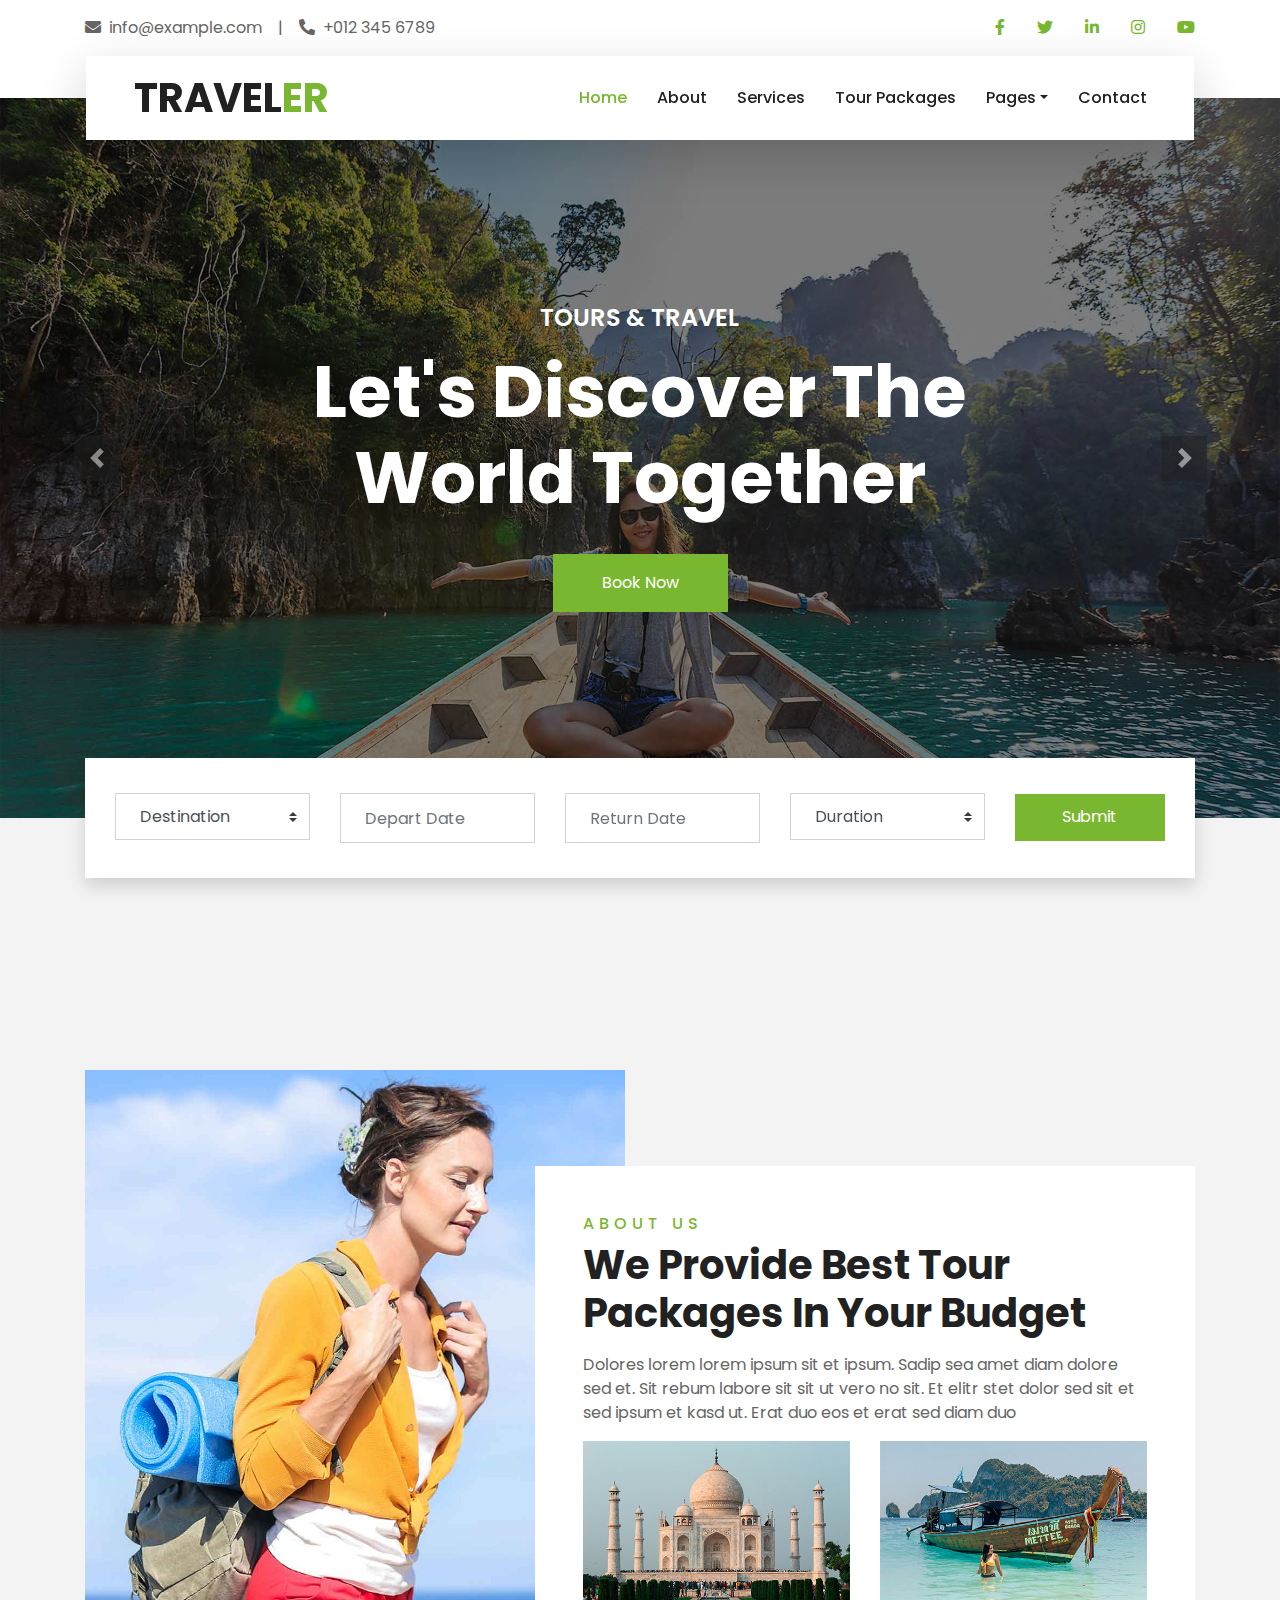
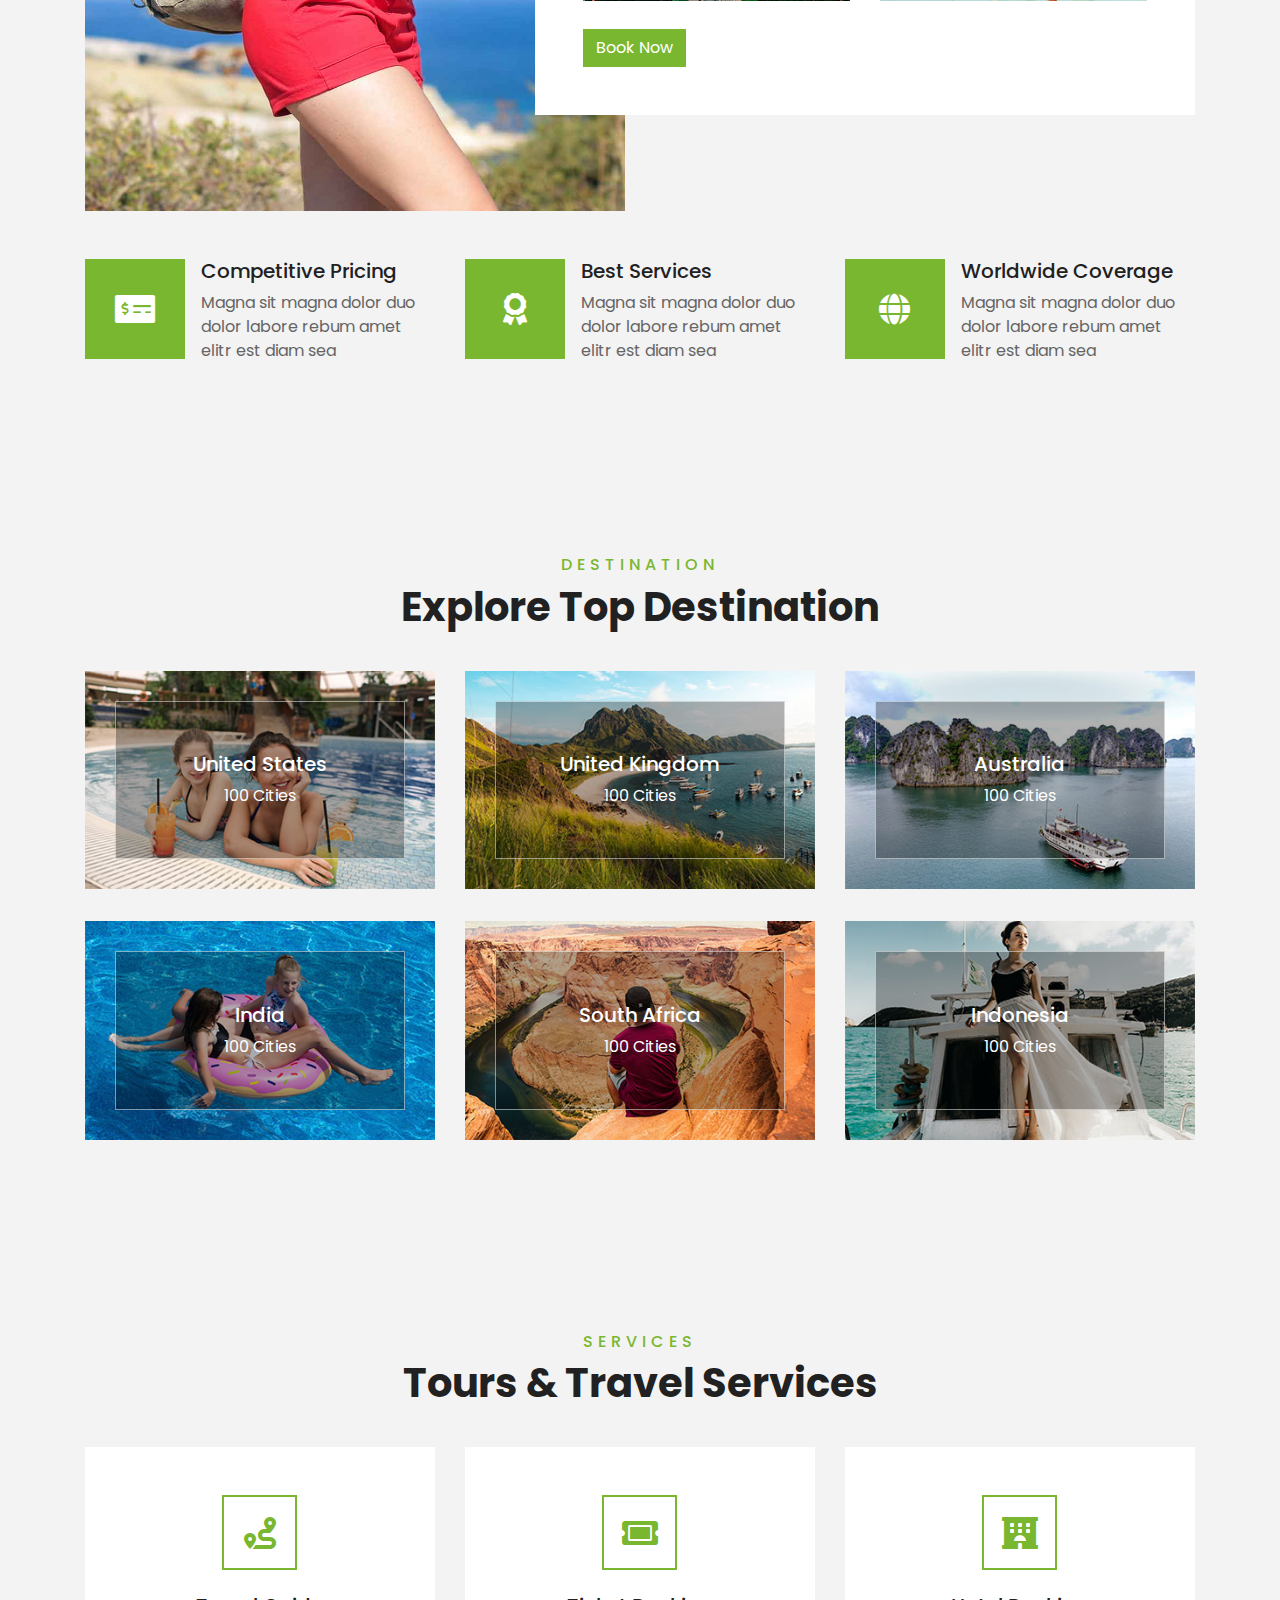
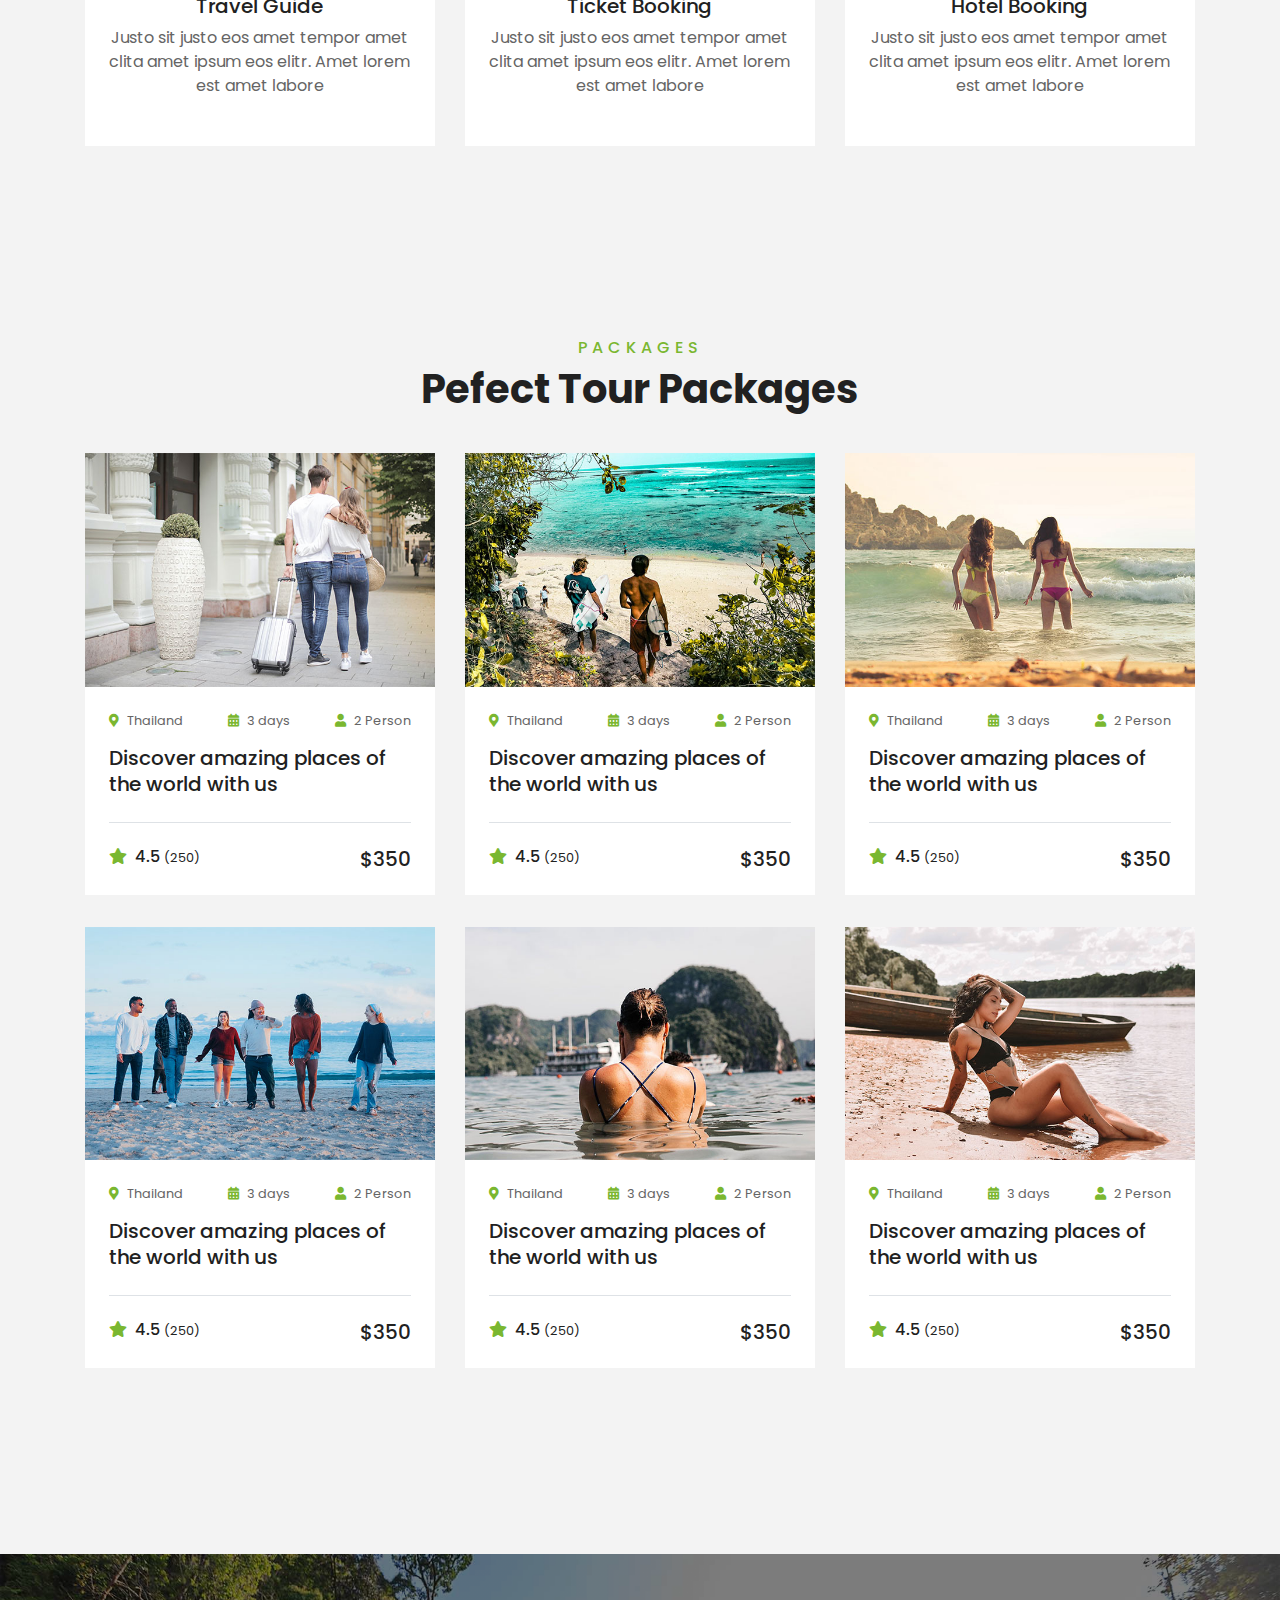
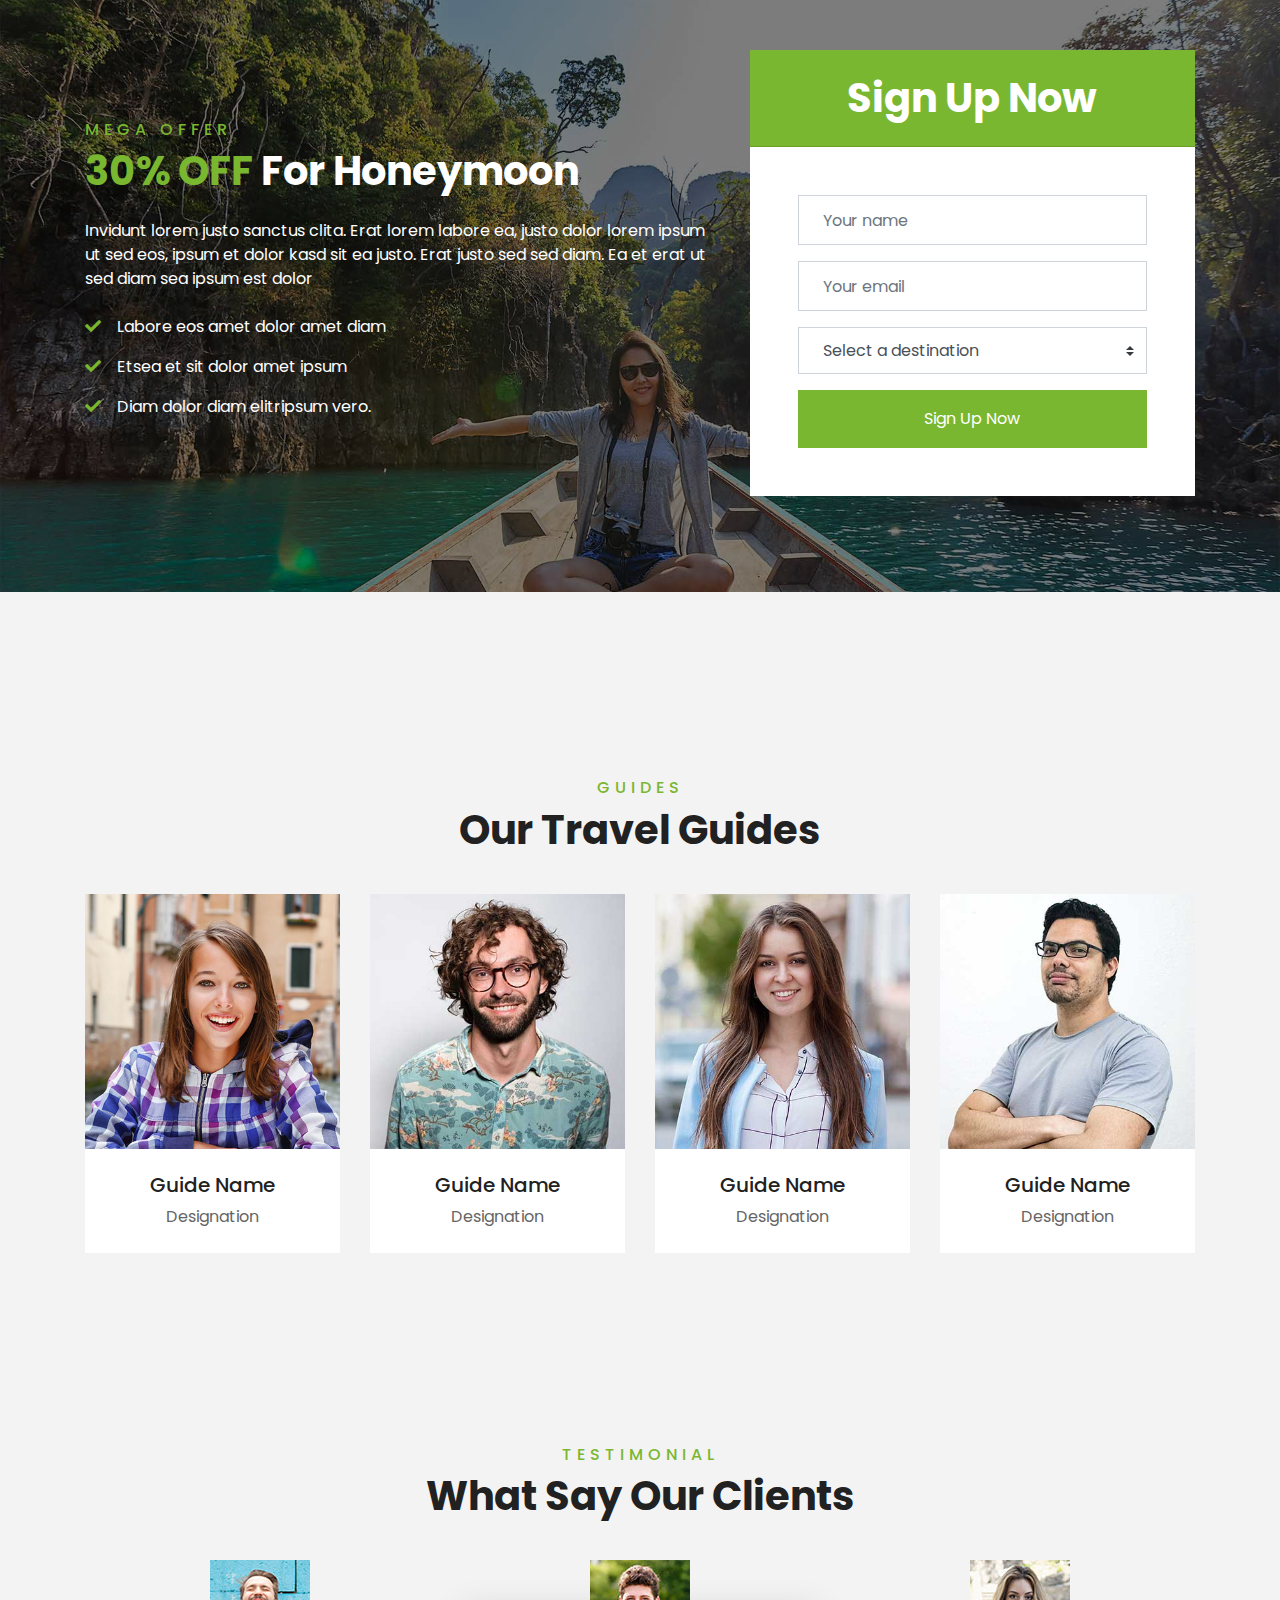
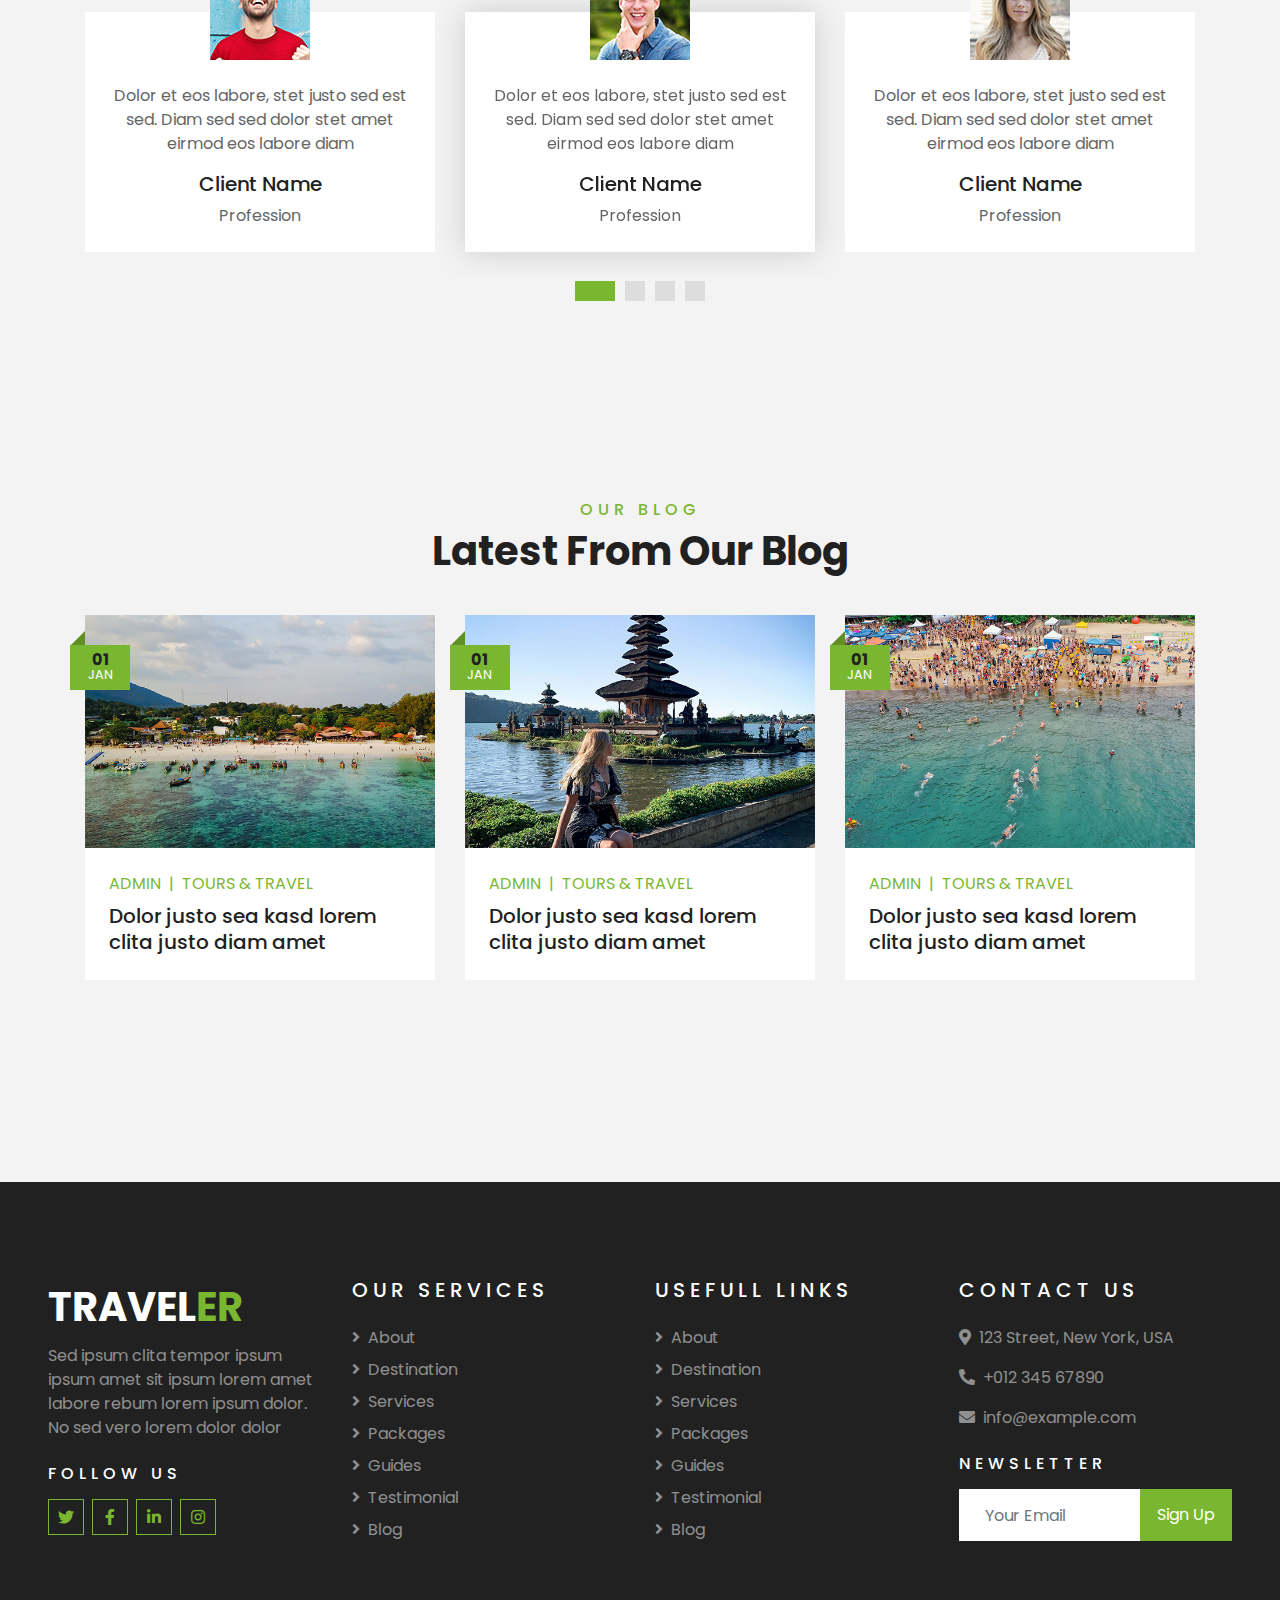
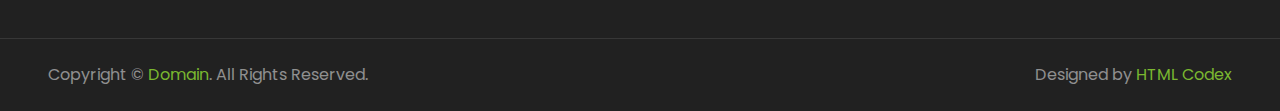
<file: index.html>
<!DOCTYPE html>
<html lang="en">

<head>
    <meta charset="utf-8">
    <title>TRAVELER - Free Travel Website Template</title>
    <meta content="width=device-width, initial-scale=1.0" name="viewport">
    <meta content="Free HTML Templates" name="keywords">
    <meta content="Free HTML Templates" name="description">

    <!-- Favicon -->
    <link href="img/favicon.ico" rel="icon">

    <!-- Google Web Fonts -->
    <link rel="preconnect" href="https://fonts.gstatic.com">
    <link href="https://fonts.googleapis.com/css2?family=Poppins:wght@400;500;600;700&display=swap" rel="stylesheet"> 

    <!-- Font Awesome -->
    <link href="https://cdnjs.cloudflare.com/ajax/libs/font-awesome/5.10.0/css/all.min.css" rel="stylesheet">

    <!-- Libraries Stylesheet -->
    <link href="lib/owlcarousel/assets/owl.carousel.min.css" rel="stylesheet">
    <link href="lib/tempusdominus/css/tempusdominus-bootstrap-4.min.css" rel="stylesheet" />

    <!-- Customized Bootstrap Stylesheet -->
    <link href="css/style.css" rel="stylesheet">
</head>

<body>
    <!-- Topbar Start -->
    <div class="container-fluid bg-light pt-3 d-none d-lg-block">
        <div class="container">
            <div class="row">
                <div class="col-lg-6 text-center text-lg-left mb-2 mb-lg-0">
                    <div class="d-inline-flex align-items-center">
                        <p><i class="fa fa-envelope mr-2"></i>info@example.com</p>
                        <p class="text-body px-3">|</p>
                        <p><i class="fa fa-phone-alt mr-2"></i>+012 345 6789</p>
                    </div>
                </div>
                <div class="col-lg-6 text-center text-lg-right">
                    <div class="d-inline-flex align-items-center">
                        <a class="text-primary px-3" href="">
                            <i class="fab fa-facebook-f"></i>
                        </a>
                        <a class="text-primary px-3" href="">
                            <i class="fab fa-twitter"></i>
                        </a>
                        <a class="text-primary px-3" href="">
                            <i class="fab fa-linkedin-in"></i>
                        </a>
                        <a class="text-primary px-3" href="">
                            <i class="fab fa-instagram"></i>
                        </a>
                        <a class="text-primary pl-3" href="">
                            <i class="fab fa-youtube"></i>
                        </a>
                    </div>
                </div>
            </div>
        </div>
    </div>
    <!-- Topbar End -->


    <!-- Navbar Start -->
    <div class="container-fluid position-relative nav-bar p-0">
        <div class="container-lg position-relative p-0 px-lg-3" style="z-index: 9;">
            <nav class="navbar navbar-expand-lg bg-light navbar-light shadow-lg py-3 py-lg-0 pl-3 pl-lg-5">
                <a href="" class="navbar-brand">
                    <h1 class="m-0 text-primary"><span class="text-dark">TRAVEL</span>ER</h1>
                </a>
                <button type="button" class="navbar-toggler" data-toggle="collapse" data-target="#navbarCollapse">
                    <span class="navbar-toggler-icon"></span>
                </button>
                <div class="collapse navbar-collapse justify-content-between px-3" id="navbarCollapse">
                    <div class="navbar-nav ml-auto py-0">
                        <a href="index.html" class="nav-item nav-link active">Home</a>
                        <a href="about.html" class="nav-item nav-link">About</a>
                        <a href="service.html" class="nav-item nav-link">Services</a>
                        <a href="package.html" class="nav-item nav-link">Tour Packages</a>
                        <div class="nav-item dropdown">
                            <a href="#" class="nav-link dropdown-toggle" data-toggle="dropdown">Pages</a>
                            <div class="dropdown-menu border-0 rounded-0 m-0">
                                <a href="blog.html" class="dropdown-item">Blog Grid</a>
                                <a href="single.html" class="dropdown-item">Blog Detail</a>
                                <a href="destination.html" class="dropdown-item">Destination</a>
                                <a href="guide.html" class="dropdown-item">Travel Guides</a>
                                <a href="testimonial.html" class="dropdown-item">Testimonial</a>
                            </div>
                        </div>
                        <a href="contact.html" class="nav-item nav-link">Contact</a>
                    </div>
                </div>
            </nav>
        </div>
    </div>
    <!-- Navbar End -->


    <!-- Carousel Start -->
    <div class="container-fluid p-0">
        <div id="header-carousel" class="carousel slide" data-ride="carousel">
            <div class="carousel-inner">
                <div class="carousel-item active">
                    <img class="w-100" src="img/carousel-1.jpg" alt="Image">
                    <div class="carousel-caption d-flex flex-column align-items-center justify-content-center">
                        <div class="p-3" style="max-width: 900px;">
                            <h4 class="text-white text-uppercase mb-md-3">Tours & Travel</h4>
                            <h1 class="display-3 text-white mb-md-4">Let's Discover The World Together</h1>
                            <a href="" class="btn btn-primary py-md-3 px-md-5 mt-2">Book Now</a>
                        </div>
                    </div>
                </div>
                <div class="carousel-item">
                    <img class="w-100" src="img/carousel-2.jpg" alt="Image">
                    <div class="carousel-caption d-flex flex-column align-items-center justify-content-center">
                        <div class="p-3" style="max-width: 900px;">
                            <h4 class="text-white text-uppercase mb-md-3">Tours & Travel</h4>
                            <h1 class="display-3 text-white mb-md-4">Discover Amazing Places With Us</h1>
                            <a href="" class="btn btn-primary py-md-3 px-md-5 mt-2">Book Now</a>
                        </div>
                    </div>
                </div>
            </div>
            <a class="carousel-control-prev" href="#header-carousel" data-slide="prev">
                <div class="btn btn-dark" style="width: 45px; height: 45px;">
                    <span class="carousel-control-prev-icon mb-n2"></span>
                </div>
            </a>
            <a class="carousel-control-next" href="#header-carousel" data-slide="next">
                <div class="btn btn-dark" style="width: 45px; height: 45px;">
                    <span class="carousel-control-next-icon mb-n2"></span>
                </div>
            </a>
        </div>
    </div>
    <!-- Carousel End -->


    <!-- Booking Start -->
    <div class="container-fluid booking mt-5 pb-5">
        <div class="container pb-5">
            <div class="bg-light shadow" style="padding: 30px;">
                <div class="row align-items-center" style="min-height: 60px;">
                    <div class="col-md-10">
                        <div class="row">
                            <div class="col-md-3">
                                <div class="mb-3 mb-md-0">
                                    <select class="custom-select px-4" style="height: 47px;">
                                        <option selected>Destination</option>
                                        <option value="1">Destination 1</option>
                                        <option value="2">Destination 1</option>
                                        <option value="3">Destination 1</option>
                                    </select>
                                </div>
                            </div>
                            <div class="col-md-3">
                                <div class="mb-3 mb-md-0">
                                    <div class="date" id="date1" data-target-input="nearest">
                                        <input type="text" class="form-control p-4 datetimepicker-input" placeholder="Depart Date" data-target="#date1" data-toggle="datetimepicker"/>
                                    </div>
                                </div>
                            </div>
                            <div class="col-md-3">
                                <div class="mb-3 mb-md-0">
                                    <div class="date" id="date2" data-target-input="nearest">
                                        <input type="text" class="form-control p-4 datetimepicker-input" placeholder="Return Date" data-target="#date2" data-toggle="datetimepicker"/>
                                    </div>
                                </div>
                            </div>
                            <div class="col-md-3">
                                <div class="mb-3 mb-md-0">
                                    <select class="custom-select px-4" style="height: 47px;">
                                        <option selected>Duration</option>
                                        <option value="1">Duration 1</option>
                                        <option value="2">Duration 1</option>
                                        <option value="3">Duration 1</option>
                                    </select>
                                </div>
                            </div>
                        </div>
                    </div>
                    <div class="col-md-2">
                        <button class="btn btn-primary btn-block" type="submit" style="height: 47px; margin-top: -2px;">Submit</button>
                    </div>
                </div>
            </div>
        </div>
    </div>
    <!-- Booking End -->


    <!-- About Start -->
    <div class="container-fluid py-5">
        <div class="container pt-5">
            <div class="row">
                <div class="col-lg-6" style="min-height: 500px;">
                    <div class="position-relative h-100">
                        <img class="position-absolute w-100 h-100" src="img/about.jpg" style="object-fit: cover;">
                    </div>
                </div>
                <div class="col-lg-6 pt-5 pb-lg-5">
                    <div class="about-text bg-white p-4 p-lg-5 my-lg-5">
                        <h6 class="text-primary text-uppercase" style="letter-spacing: 5px;">About Us</h6>
                        <h1 class="mb-3">We Provide Best Tour Packages In Your Budget</h1>
                        <p>Dolores lorem lorem ipsum sit et ipsum. Sadip sea amet diam dolore sed et. Sit rebum labore sit sit ut vero no sit. Et elitr stet dolor sed sit et sed ipsum et kasd ut. Erat duo eos et erat sed diam duo</p>
                        <div class="row mb-4">
                            <div class="col-6">
                                <img class="img-fluid" src="img/about-1.jpg" alt="">
                            </div>
                            <div class="col-6">
                                <img class="img-fluid" src="img/about-2.jpg" alt="">
                            </div>
                        </div>
                        <a href="" class="btn btn-primary mt-1">Book Now</a>
                    </div>
                </div>
            </div>
        </div>
    </div>
    <!-- About End -->


    <!-- Feature Start -->
    <div class="container-fluid pb-5">
        <div class="container pb-5">
            <div class="row">
                <div class="col-md-4">
                    <div class="d-flex mb-4 mb-lg-0">
                        <div class="d-flex flex-shrink-0 align-items-center justify-content-center bg-primary mr-3" style="height: 100px; width: 100px;">
                            <i class="fa fa-2x fa-money-check-alt text-white"></i>
                        </div>
                        <div class="d-flex flex-column">
                            <h5 class="">Competitive Pricing</h5>
                            <p class="m-0">Magna sit magna dolor duo dolor labore rebum amet elitr est diam sea</p>
                        </div>
                    </div>
                </div>
                <div class="col-md-4">
                    <div class="d-flex mb-4 mb-lg-0">
                        <div class="d-flex flex-shrink-0 align-items-center justify-content-center bg-primary mr-3" style="height: 100px; width: 100px;">
                            <i class="fa fa-2x fa-award text-white"></i>
                        </div>
                        <div class="d-flex flex-column">
                            <h5 class="">Best Services</h5>
                            <p class="m-0">Magna sit magna dolor duo dolor labore rebum amet elitr est diam sea</p>
                        </div>
                    </div>
                </div>
                <div class="col-md-4">
                    <div class="d-flex mb-4 mb-lg-0">
                        <div class="d-flex flex-shrink-0 align-items-center justify-content-center bg-primary mr-3" style="height: 100px; width: 100px;">
                            <i class="fa fa-2x fa-globe text-white"></i>
                        </div>
                        <div class="d-flex flex-column">
                            <h5 class="">Worldwide Coverage</h5>
                            <p class="m-0">Magna sit magna dolor duo dolor labore rebum amet elitr est diam sea</p>
                        </div>
                    </div>
                </div>
            </div>
        </div>
    </div>
    <!-- Feature End -->


    <!-- Destination Start -->
    <div class="container-fluid py-5">
        <div class="container pt-5 pb-3">
            <div class="text-center mb-3 pb-3">
                <h6 class="text-primary text-uppercase" style="letter-spacing: 5px;">Destination</h6>
                <h1>Explore Top Destination</h1>
            </div>
            <div class="row">
                <div class="col-lg-4 col-md-6 mb-4">
                    <div class="destination-item position-relative overflow-hidden mb-2">
                        <img class="img-fluid" src="img/destination-1.jpg" alt="">
                        <a class="destination-overlay text-white text-decoration-none" href="">
                            <h5 class="text-white">United States</h5>
                            <span>100 Cities</span>
                        </a>
                    </div>
                </div>
                <div class="col-lg-4 col-md-6 mb-4">
                    <div class="destination-item position-relative overflow-hidden mb-2">
                        <img class="img-fluid" src="img/destination-2.jpg" alt="">
                        <a class="destination-overlay text-white text-decoration-none" href="">
                            <h5 class="text-white">United Kingdom</h5>
                            <span>100 Cities</span>
                        </a>
                    </div>
                </div>
                <div class="col-lg-4 col-md-6 mb-4">
                    <div class="destination-item position-relative overflow-hidden mb-2">
                        <img class="img-fluid" src="img/destination-3.jpg" alt="">
                        <a class="destination-overlay text-white text-decoration-none" href="">
                            <h5 class="text-white">Australia</h5>
                            <span>100 Cities</span>
                        </a>
                    </div>
                </div>
                <div class="col-lg-4 col-md-6 mb-4">
                    <div class="destination-item position-relative overflow-hidden mb-2">
                        <img class="img-fluid" src="img/destination-4.jpg" alt="">
                        <a class="destination-overlay text-white text-decoration-none" href="">
                            <h5 class="text-white">India</h5>
                            <span>100 Cities</span>
                        </a>
                    </div>
                </div>
                <div class="col-lg-4 col-md-6 mb-4">
                    <div class="destination-item position-relative overflow-hidden mb-2">
                        <img class="img-fluid" src="img/destination-5.jpg" alt="">
                        <a class="destination-overlay text-white text-decoration-none" href="">
                            <h5 class="text-white">South Africa</h5>
                            <span>100 Cities</span>
                        </a>
                    </div>
                </div>
                <div class="col-lg-4 col-md-6 mb-4">
                    <div class="destination-item position-relative overflow-hidden mb-2">
                        <img class="img-fluid" src="img/destination-6.jpg" alt="">
                        <a class="destination-overlay text-white text-decoration-none" href="">
                            <h5 class="text-white">Indonesia</h5>
                            <span>100 Cities</span>
                        </a>
                    </div>
                </div>
            </div>
        </div>
    </div>
    <!-- Destination Start -->


    <!-- Service Start -->
    <div class="container-fluid py-5">
        <div class="container pt-5 pb-3">
            <div class="text-center mb-3 pb-3">
                <h6 class="text-primary text-uppercase" style="letter-spacing: 5px;">Services</h6>
                <h1>Tours & Travel Services</h1>
            </div>
            <div class="row">
                <div class="col-lg-4 col-md-6 mb-4">
                    <div class="service-item bg-white text-center mb-2 py-5 px-4">
                        <i class="fa fa-2x fa-route mx-auto mb-4"></i>
                        <h5 class="mb-2">Travel Guide</h5>
                        <p class="m-0">Justo sit justo eos amet tempor amet clita amet ipsum eos elitr. Amet lorem est amet labore</p>
                    </div>
                </div>
                <div class="col-lg-4 col-md-6 mb-4">
                    <div class="service-item bg-white text-center mb-2 py-5 px-4">
                        <i class="fa fa-2x fa-ticket-alt mx-auto mb-4"></i>
                        <h5 class="mb-2">Ticket Booking</h5>
                        <p class="m-0">Justo sit justo eos amet tempor amet clita amet ipsum eos elitr. Amet lorem est amet labore</p>
                    </div>
                </div>
                <div class="col-lg-4 col-md-6 mb-4">
                    <div class="service-item bg-white text-center mb-2 py-5 px-4">
                        <i class="fa fa-2x fa-hotel mx-auto mb-4"></i>
                        <h5 class="mb-2">Hotel Booking</h5>
                        <p class="m-0">Justo sit justo eos amet tempor amet clita amet ipsum eos elitr. Amet lorem est amet labore</p>
                    </div>
                </div>
            </div>
        </div>
    </div>
    <!-- Service End -->


    <!-- Packages Start -->
    <div class="container-fluid py-5">
        <div class="container pt-5 pb-3">
            <div class="text-center mb-3 pb-3">
                <h6 class="text-primary text-uppercase" style="letter-spacing: 5px;">Packages</h6>
                <h1>Pefect Tour Packages</h1>
            </div>
            <div class="row">
                <div class="col-lg-4 col-md-6 mb-4">
                    <div class="package-item bg-white mb-2">
                        <img class="img-fluid" src="img/package-1.jpg" alt="">
                        <div class="p-4">
                            <div class="d-flex justify-content-between mb-3">
                                <small class="m-0"><i class="fa fa-map-marker-alt text-primary mr-2"></i>Thailand</small>
                                <small class="m-0"><i class="fa fa-calendar-alt text-primary mr-2"></i>3 days</small>
                                <small class="m-0"><i class="fa fa-user text-primary mr-2"></i>2 Person</small>
                            </div>
                            <a class="h5 text-decoration-none" href="">Discover amazing places of the world with us</a>
                            <div class="border-top mt-4 pt-4">
                                <div class="d-flex justify-content-between">
                                    <h6 class="m-0"><i class="fa fa-star text-primary mr-2"></i>4.5 <small>(250)</small></h6>
                                    <h5 class="m-0">$350</h5>
                                </div>
                            </div>
                        </div>
                    </div>
                </div>
                <div class="col-lg-4 col-md-6 mb-4">
                    <div class="package-item bg-white mb-2">
                        <img class="img-fluid" src="img/package-2.jpg" alt="">
                        <div class="p-4">
                            <div class="d-flex justify-content-between mb-3">
                                <small class="m-0"><i class="fa fa-map-marker-alt text-primary mr-2"></i>Thailand</small>
                                <small class="m-0"><i class="fa fa-calendar-alt text-primary mr-2"></i>3 days</small>
                                <small class="m-0"><i class="fa fa-user text-primary mr-2"></i>2 Person</small>
                            </div>
                            <a class="h5 text-decoration-none" href="">Discover amazing places of the world with us</a>
                            <div class="border-top mt-4 pt-4">
                                <div class="d-flex justify-content-between">
                                    <h6 class="m-0"><i class="fa fa-star text-primary mr-2"></i>4.5 <small>(250)</small></h6>
                                    <h5 class="m-0">$350</h5>
                                </div>
                            </div>
                        </div>
                    </div>
                </div>
                <div class="col-lg-4 col-md-6 mb-4">
                    <div class="package-item bg-white mb-2">
                        <img class="img-fluid" src="img/package-3.jpg" alt="">
                        <div class="p-4">
                            <div class="d-flex justify-content-between mb-3">
                                <small class="m-0"><i class="fa fa-map-marker-alt text-primary mr-2"></i>Thailand</small>
                                <small class="m-0"><i class="fa fa-calendar-alt text-primary mr-2"></i>3 days</small>
                                <small class="m-0"><i class="fa fa-user text-primary mr-2"></i>2 Person</small>
                            </div>
                            <a class="h5 text-decoration-none" href="">Discover amazing places of the world with us</a>
                            <div class="border-top mt-4 pt-4">
                                <div class="d-flex justify-content-between">
                                    <h6 class="m-0"><i class="fa fa-star text-primary mr-2"></i>4.5 <small>(250)</small></h6>
                                    <h5 class="m-0">$350</h5>
                                </div>
                            </div>
                        </div>
                    </div>
                </div>
                <div class="col-lg-4 col-md-6 mb-4">
                    <div class="package-item bg-white mb-2">
                        <img class="img-fluid" src="img/package-4.jpg" alt="">
                        <div class="p-4">
                            <div class="d-flex justify-content-between mb-3">
                                <small class="m-0"><i class="fa fa-map-marker-alt text-primary mr-2"></i>Thailand</small>
                                <small class="m-0"><i class="fa fa-calendar-alt text-primary mr-2"></i>3 days</small>
                                <small class="m-0"><i class="fa fa-user text-primary mr-2"></i>2 Person</small>
                            </div>
                            <a class="h5 text-decoration-none" href="">Discover amazing places of the world with us</a>
                            <div class="border-top mt-4 pt-4">
                                <div class="d-flex justify-content-between">
                                    <h6 class="m-0"><i class="fa fa-star text-primary mr-2"></i>4.5 <small>(250)</small></h6>
                                    <h5 class="m-0">$350</h5>
                                </div>
                            </div>
                        </div>
                    </div>
                </div>
                <div class="col-lg-4 col-md-6 mb-4">
                    <div class="package-item bg-white mb-2">
                        <img class="img-fluid" src="img/package-5.jpg" alt="">
                        <div class="p-4">
                            <div class="d-flex justify-content-between mb-3">
                                <small class="m-0"><i class="fa fa-map-marker-alt text-primary mr-2"></i>Thailand</small>
                                <small class="m-0"><i class="fa fa-calendar-alt text-primary mr-2"></i>3 days</small>
                                <small class="m-0"><i class="fa fa-user text-primary mr-2"></i>2 Person</small>
                            </div>
                            <a class="h5 text-decoration-none" href="">Discover amazing places of the world with us</a>
                            <div class="border-top mt-4 pt-4">
                                <div class="d-flex justify-content-between">
                                    <h6 class="m-0"><i class="fa fa-star text-primary mr-2"></i>4.5 <small>(250)</small></h6>
                                    <h5 class="m-0">$350</h5>
                                </div>
                            </div>
                        </div>
                    </div>
                </div>
                <div class="col-lg-4 col-md-6 mb-4">
                    <div class="package-item bg-white mb-2">
                        <img class="img-fluid" src="img/package-6.jpg" alt="">
                        <div class="p-4">
                            <div class="d-flex justify-content-between mb-3">
                                <small class="m-0"><i class="fa fa-map-marker-alt text-primary mr-2"></i>Thailand</small>
                                <small class="m-0"><i class="fa fa-calendar-alt text-primary mr-2"></i>3 days</small>
                                <small class="m-0"><i class="fa fa-user text-primary mr-2"></i>2 Person</small>
                            </div>
                            <a class="h5 text-decoration-none" href="">Discover amazing places of the world with us</a>
                            <div class="border-top mt-4 pt-4">
                                <div class="d-flex justify-content-between">
                                    <h6 class="m-0"><i class="fa fa-star text-primary mr-2"></i>4.5 <small>(250)</small></h6>
                                    <h5 class="m-0">$350</h5>
                                </div>
                            </div>
                        </div>
                    </div>
                </div>
            </div>
        </div>
    </div>
    <!-- Packages End -->


    <!-- Registration Start -->
    <div class="container-fluid bg-registration py-5" style="margin: 90px 0;">
        <div class="container py-5">
            <div class="row align-items-center">
                <div class="col-lg-7 mb-5 mb-lg-0">
                    <div class="mb-4">
                        <h6 class="text-primary text-uppercase" style="letter-spacing: 5px;">Mega Offer</h6>
                        <h1 class="text-white"><span class="text-primary">30% OFF</span> For Honeymoon</h1>
                    </div>
                    <p class="text-white">Invidunt lorem justo sanctus clita. Erat lorem labore ea, justo dolor lorem ipsum ut sed eos,
                        ipsum et dolor kasd sit ea justo. Erat justo sed sed diam. Ea et erat ut sed diam sea ipsum est
                        dolor</p>
                    <ul class="list-inline text-white m-0">
                        <li class="py-2"><i class="fa fa-check text-primary mr-3"></i>Labore eos amet dolor amet diam</li>
                        <li class="py-2"><i class="fa fa-check text-primary mr-3"></i>Etsea et sit dolor amet ipsum</li>
                        <li class="py-2"><i class="fa fa-check text-primary mr-3"></i>Diam dolor diam elitripsum vero.</li>
                    </ul>
                </div>
                <div class="col-lg-5">
                    <div class="card border-0">
                        <div class="card-header bg-primary text-center p-4">
                            <h1 class="text-white m-0">Sign Up Now</h1>
                        </div>
                        <div class="card-body rounded-bottom bg-white p-5">
                            <form>
                                <div class="form-group">
                                    <input type="text" class="form-control p-4" placeholder="Your name" required="required" />
                                </div>
                                <div class="form-group">
                                    <input type="email" class="form-control p-4" placeholder="Your email" required="required" />
                                </div>
                                <div class="form-group">
                                    <select class="custom-select px-4" style="height: 47px;">
                                        <option selected>Select a destination</option>
                                        <option value="1">destination 1</option>
                                        <option value="2">destination 1</option>
                                        <option value="3">destination 1</option>
                                    </select>
                                </div>
                                <div>
                                    <button class="btn btn-primary btn-block py-3" type="submit">Sign Up Now</button>
                                </div>
                            </form>
                        </div>
                    </div>
                </div>
            </div>
        </div>
    </div>
    <!-- Registration End -->


    <!-- Team Start -->
    <div class="container-fluid py-5">
        <div class="container pt-5 pb-3">
            <div class="text-center mb-3 pb-3">
                <h6 class="text-primary text-uppercase" style="letter-spacing: 5px;">Guides</h6>
                <h1>Our Travel Guides</h1>
            </div>
            <div class="row">
                <div class="col-lg-3 col-md-4 col-sm-6 pb-2">
                    <div class="team-item bg-white mb-4">
                        <div class="team-img position-relative overflow-hidden">
                            <img class="img-fluid w-100" src="img/team-1.jpg" alt="">
                            <div class="team-social">
                                <a class="btn btn-outline-primary btn-square" href=""><i class="fab fa-twitter"></i></a>
                                <a class="btn btn-outline-primary btn-square" href=""><i class="fab fa-facebook-f"></i></a>
                                <a class="btn btn-outline-primary btn-square" href=""><i class="fab fa-instagram"></i></a>
                                <a class="btn btn-outline-primary btn-square" href=""><i class="fab fa-linkedin-in"></i></a>
                            </div>
                        </div>
                        <div class="text-center py-4">
                            <h5 class="text-truncate">Guide Name</h5>
                            <p class="m-0">Designation</p>
                        </div>
                    </div>
                </div>
                <div class="col-lg-3 col-md-4 col-sm-6 pb-2">
                    <div class="team-item bg-white mb-4">
                        <div class="team-img position-relative overflow-hidden">
                            <img class="img-fluid w-100" src="img/team-2.jpg" alt="">
                            <div class="team-social">
                                <a class="btn btn-outline-primary btn-square" href=""><i class="fab fa-twitter"></i></a>
                                <a class="btn btn-outline-primary btn-square" href=""><i class="fab fa-facebook-f"></i></a>
                                <a class="btn btn-outline-primary btn-square" href=""><i class="fab fa-instagram"></i></a>
                                <a class="btn btn-outline-primary btn-square" href=""><i class="fab fa-linkedin-in"></i></a>
                            </div>
                        </div>
                        <div class="text-center py-4">
                            <h5 class="text-truncate">Guide Name</h5>
                            <p class="m-0">Designation</p>
                        </div>
                    </div>
                </div>
                <div class="col-lg-3 col-md-4 col-sm-6 pb-2">
                    <div class="team-item bg-white mb-4">
                        <div class="team-img position-relative overflow-hidden">
                            <img class="img-fluid w-100" src="img/team-3.jpg" alt="">
                            <div class="team-social">
                                <a class="btn btn-outline-primary btn-square" href=""><i class="fab fa-twitter"></i></a>
                                <a class="btn btn-outline-primary btn-square" href=""><i class="fab fa-facebook-f"></i></a>
                                <a class="btn btn-outline-primary btn-square" href=""><i class="fab fa-instagram"></i></a>
                                <a class="btn btn-outline-primary btn-square" href=""><i class="fab fa-linkedin-in"></i></a>
                            </div>
                        </div>
                        <div class="text-center py-4">
                            <h5 class="text-truncate">Guide Name</h5>
                            <p class="m-0">Designation</p>
                        </div>
                    </div>
                </div>
                <div class="col-lg-3 col-md-4 col-sm-6 pb-2">
                    <div class="team-item bg-white mb-4">
                        <div class="team-img position-relative overflow-hidden">
                            <img class="img-fluid w-100" src="img/team-4.jpg" alt="">
                            <div class="team-social">
                                <a class="btn btn-outline-primary btn-square" href=""><i class="fab fa-twitter"></i></a>
                                <a class="btn btn-outline-primary btn-square" href=""><i class="fab fa-facebook-f"></i></a>
                                <a class="btn btn-outline-primary btn-square" href=""><i class="fab fa-instagram"></i></a>
                                <a class="btn btn-outline-primary btn-square" href=""><i class="fab fa-linkedin-in"></i></a>
                            </div>
                        </div>
                        <div class="text-center py-4">
                            <h5 class="text-truncate">Guide Name</h5>
                            <p class="m-0">Designation</p>
                        </div>
                    </div>
                </div>
            </div>
        </div>
    </div>
    <!-- Team End -->


    <!-- Testimonial Start -->
    <div class="container-fluid py-5">
        <div class="container py-5">
            <div class="text-center mb-3 pb-3">
                <h6 class="text-primary text-uppercase" style="letter-spacing: 5px;">Testimonial</h6>
                <h1>What Say Our Clients</h1>
            </div>
            <div class="owl-carousel testimonial-carousel">
                <div class="text-center pb-4">
                    <img class="img-fluid mx-auto" src="img/testimonial-1.jpg" style="width: 100px; height: 100px;" >
                    <div class="testimonial-text bg-white p-4 mt-n5">
                        <p class="mt-5">Dolor et eos labore, stet justo sed est sed. Diam sed sed dolor stet amet eirmod eos labore diam
                        </p>
                        <h5 class="text-truncate">Client Name</h5>
                        <span>Profession</span>
                    </div>
                </div>
                <div class="text-center">
                    <img class="img-fluid mx-auto" src="img/testimonial-2.jpg" style="width: 100px; height: 100px;" >
                    <div class="testimonial-text bg-white p-4 mt-n5">
                        <p class="mt-5">Dolor et eos labore, stet justo sed est sed. Diam sed sed dolor stet amet eirmod eos labore diam
                        </p>
                        <h5 class="text-truncate">Client Name</h5>
                        <span>Profession</span>
                    </div>
                </div>
                <div class="text-center">
                    <img class="img-fluid mx-auto" src="img/testimonial-3.jpg" style="width: 100px; height: 100px;" >
                    <div class="testimonial-text bg-white p-4 mt-n5">
                        <p class="mt-5">Dolor et eos labore, stet justo sed est sed. Diam sed sed dolor stet amet eirmod eos labore diam
                        </p>
                        <h5 class="text-truncate">Client Name</h5>
                        <span>Profession</span>
                    </div>
                </div>
                <div class="text-center">
                    <img class="img-fluid mx-auto" src="img/testimonial-4.jpg" style="width: 100px; height: 100px;" >
                    <div class="testimonial-text bg-white p-4 mt-n5">
                        <p class="mt-5">Dolor et eos labore, stet justo sed est sed. Diam sed sed dolor stet amet eirmod eos labore diam
                        </p>
                        <h5 class="text-truncate">Client Name</h5>
                        <span>Profession</span>
                    </div>
                </div>
            </div>
        </div>
    </div>
    <!-- Testimonial End -->


    <!-- Blog Start -->
    <div class="container-fluid py-5">
        <div class="container pt-5 pb-3">
            <div class="text-center mb-3 pb-3">
                <h6 class="text-primary text-uppercase" style="letter-spacing: 5px;">Our Blog</h6>
                <h1>Latest From Our Blog</h1>
            </div>
            <div class="row pb-3">
                <div class="col-lg-4 col-md-6 mb-4 pb-2">
                    <div class="blog-item">
                        <div class="position-relative">
                            <img class="img-fluid w-100" src="img/blog-1.jpg" alt="">
                            <div class="blog-date">
                                <h6 class="font-weight-bold mb-n1">01</h6>
                                <small class="text-white text-uppercase">Jan</small>
                            </div>
                        </div>
                        <div class="bg-white p-4">
                            <div class="d-flex mb-2">
                                <a class="text-primary text-uppercase text-decoration-none" href="">Admin</a>
                                <span class="text-primary px-2">|</span>
                                <a class="text-primary text-uppercase text-decoration-none" href="">Tours & Travel</a>
                            </div>
                            <a class="h5 m-0 text-decoration-none" href="">Dolor justo sea kasd lorem clita justo diam amet</a>
                        </div>
                    </div>
                </div>
                <div class="col-lg-4 col-md-6 mb-4 pb-2">
                    <div class="blog-item">
                        <div class="position-relative">
                            <img class="img-fluid w-100" src="img/blog-2.jpg" alt="">
                            <div class="blog-date">
                                <h6 class="font-weight-bold mb-n1">01</h6>
                                <small class="text-white text-uppercase">Jan</small>
                            </div>
                        </div>
                        <div class="bg-white p-4">
                            <div class="d-flex mb-2">
                                <a class="text-primary text-uppercase text-decoration-none" href="">Admin</a>
                                <span class="text-primary px-2">|</span>
                                <a class="text-primary text-uppercase text-decoration-none" href="">Tours & Travel</a>
                            </div>
                            <a class="h5 m-0 text-decoration-none" href="">Dolor justo sea kasd lorem clita justo diam amet</a>
                        </div>
                    </div>
                </div>
                <div class="col-lg-4 col-md-6 mb-4 pb-2">
                    <div class="blog-item">
                        <div class="position-relative">
                            <img class="img-fluid w-100" src="img/blog-3.jpg" alt="">
                            <div class="blog-date">
                                <h6 class="font-weight-bold mb-n1">01</h6>
                                <small class="text-white text-uppercase">Jan</small>
                            </div>
                        </div>
                        <div class="bg-white p-4">
                            <div class="d-flex mb-2">
                                <a class="text-primary text-uppercase text-decoration-none" href="">Admin</a>
                                <span class="text-primary px-2">|</span>
                                <a class="text-primary text-uppercase text-decoration-none" href="">Tours & Travel</a>
                            </div>
                            <a class="h5 m-0 text-decoration-none" href="">Dolor justo sea kasd lorem clita justo diam amet</a>
                        </div>
                    </div>
                </div>
            </div>
        </div>
    </div>
    <!-- Blog End -->


    <!-- Footer Start -->
    <div class="container-fluid bg-dark text-white-50 py-5 px-sm-3 px-lg-5" style="margin-top: 90px;">
        <div class="row pt-5">
            <div class="col-lg-3 col-md-6 mb-5">
                <a href="" class="navbar-brand">
                    <h1 class="text-primary"><span class="text-white">TRAVEL</span>ER</h1>
                </a>
                <p>Sed ipsum clita tempor ipsum ipsum amet sit ipsum lorem amet labore rebum lorem ipsum dolor. No sed vero lorem dolor dolor</p>
                <h6 class="text-white text-uppercase mt-4 mb-3" style="letter-spacing: 5px;">Follow Us</h6>
                <div class="d-flex justify-content-start">
                    <a class="btn btn-outline-primary btn-square mr-2" href="#"><i class="fab fa-twitter"></i></a>
                    <a class="btn btn-outline-primary btn-square mr-2" href="#"><i class="fab fa-facebook-f"></i></a>
                    <a class="btn btn-outline-primary btn-square mr-2" href="#"><i class="fab fa-linkedin-in"></i></a>
                    <a class="btn btn-outline-primary btn-square" href="#"><i class="fab fa-instagram"></i></a>
                </div>
            </div>
            <div class="col-lg-3 col-md-6 mb-5">
                <h5 class="text-white text-uppercase mb-4" style="letter-spacing: 5px;">Our Services</h5>
                <div class="d-flex flex-column justify-content-start">
                    <a class="text-white-50 mb-2" href="#"><i class="fa fa-angle-right mr-2"></i>About</a>
                    <a class="text-white-50 mb-2" href="#"><i class="fa fa-angle-right mr-2"></i>Destination</a>
                    <a class="text-white-50 mb-2" href="#"><i class="fa fa-angle-right mr-2"></i>Services</a>
                    <a class="text-white-50 mb-2" href="#"><i class="fa fa-angle-right mr-2"></i>Packages</a>
                    <a class="text-white-50 mb-2" href="#"><i class="fa fa-angle-right mr-2"></i>Guides</a>
                    <a class="text-white-50 mb-2" href="#"><i class="fa fa-angle-right mr-2"></i>Testimonial</a>
                    <a class="text-white-50" href="#"><i class="fa fa-angle-right mr-2"></i>Blog</a>
                </div>
            </div>
            <div class="col-lg-3 col-md-6 mb-5">
                <h5 class="text-white text-uppercase mb-4" style="letter-spacing: 5px;">Usefull Links</h5>
                <div class="d-flex flex-column justify-content-start">
                    <a class="text-white-50 mb-2" href="#"><i class="fa fa-angle-right mr-2"></i>About</a>
                    <a class="text-white-50 mb-2" href="#"><i class="fa fa-angle-right mr-2"></i>Destination</a>
                    <a class="text-white-50 mb-2" href="#"><i class="fa fa-angle-right mr-2"></i>Services</a>
                    <a class="text-white-50 mb-2" href="#"><i class="fa fa-angle-right mr-2"></i>Packages</a>
                    <a class="text-white-50 mb-2" href="#"><i class="fa fa-angle-right mr-2"></i>Guides</a>
                    <a class="text-white-50 mb-2" href="#"><i class="fa fa-angle-right mr-2"></i>Testimonial</a>
                    <a class="text-white-50" href="#"><i class="fa fa-angle-right mr-2"></i>Blog</a>
                </div>
            </div>
            <div class="col-lg-3 col-md-6 mb-5">
                <h5 class="text-white text-uppercase mb-4" style="letter-spacing: 5px;">Contact Us</h5>
                <p><i class="fa fa-map-marker-alt mr-2"></i>123 Street, New York, USA</p>
                <p><i class="fa fa-phone-alt mr-2"></i>+012 345 67890</p>
                <p><i class="fa fa-envelope mr-2"></i>info@example.com</p>
                <h6 class="text-white text-uppercase mt-4 mb-3" style="letter-spacing: 5px;">Newsletter</h6>
                <div class="w-100">
                    <div class="input-group">
                        <input type="text" class="form-control border-light" style="padding: 25px;" placeholder="Your Email">
                        <div class="input-group-append">
                            <button class="btn btn-primary px-3">Sign Up</button>
                        </div>
                    </div>
                </div>
            </div>
        </div>
    </div>
    <div class="container-fluid bg-dark text-white border-top py-4 px-sm-3 px-md-5" style="border-color: rgba(256, 256, 256, .1) !important;">
        <div class="row">
            <div class="col-lg-6 text-center text-md-left mb-3 mb-md-0">
                <p class="m-0 text-white-50">Copyright &copy; <a href="#">Domain</a>. All Rights Reserved.</a>
                </p>
            </div>
            <div class="col-lg-6 text-center text-md-right">
                <p class="m-0 text-white-50">Designed by <a href="https://htmlcodex.com">HTML Codex</a>
                </p>
            </div>
        </div>
    </div>
    <!-- Footer End -->


    <!-- Back to Top -->
    <a href="#" class="btn btn-lg btn-primary btn-lg-square back-to-top"><i class="fa fa-angle-double-up"></i></a>


    <!-- JavaScript Libraries -->
    <script src="https://code.jquery.com/jquery-3.4.1.min.js"></script>
    <script src="https://stackpath.bootstrapcdn.com/bootstrap/4.4.1/js/bootstrap.bundle.min.js"></script>
    <script src="lib/easing/easing.min.js"></script>
    <script src="lib/owlcarousel/owl.carousel.min.js"></script>
    <script src="lib/tempusdominus/js/moment.min.js"></script>
    <script src="lib/tempusdominus/js/moment-timezone.min.js"></script>
    <script src="lib/tempusdominus/js/tempusdominus-bootstrap-4.min.js"></script>

    <!-- Contact Javascript File -->
    <script src="mail/jqBootstrapValidation.min.js"></script>
    <script src="mail/contact.js"></script>

    <!-- Template Javascript -->
    <script src="js/main.js"></script>
</body>

</html>
</file>
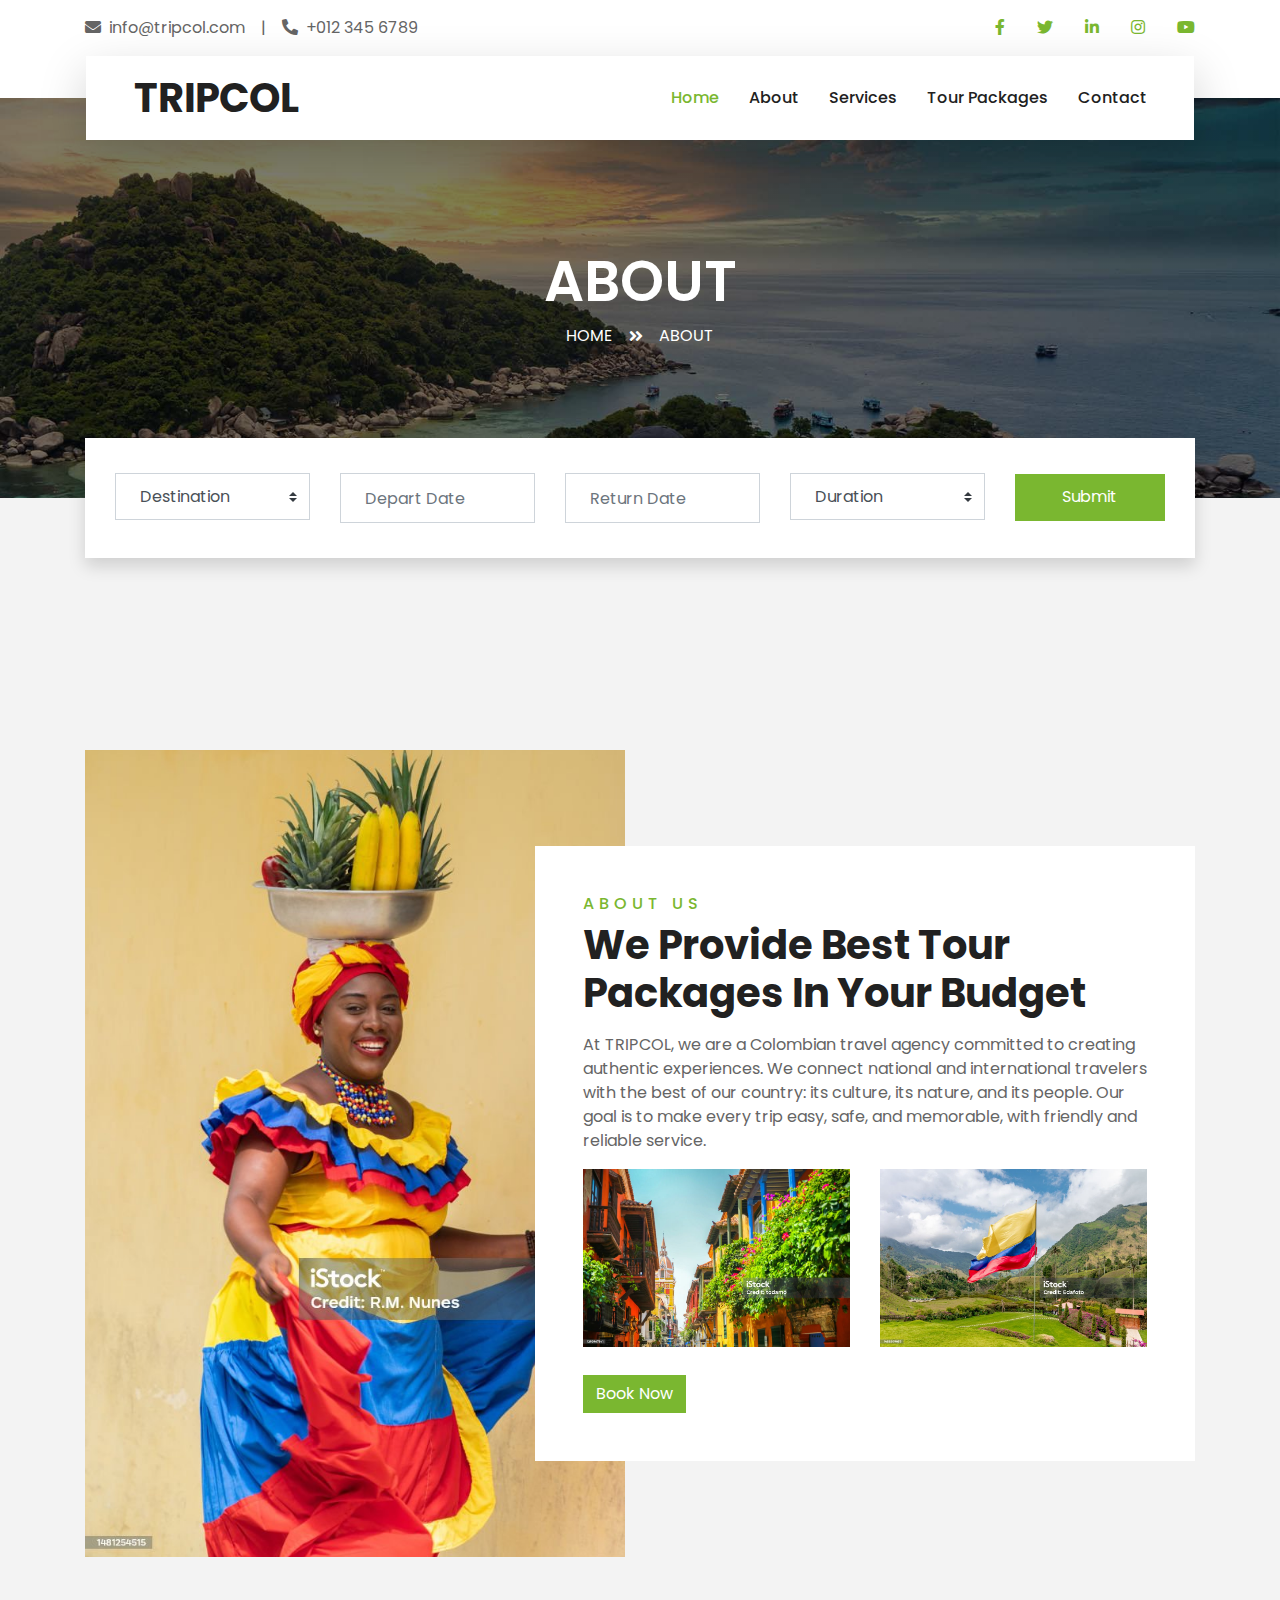
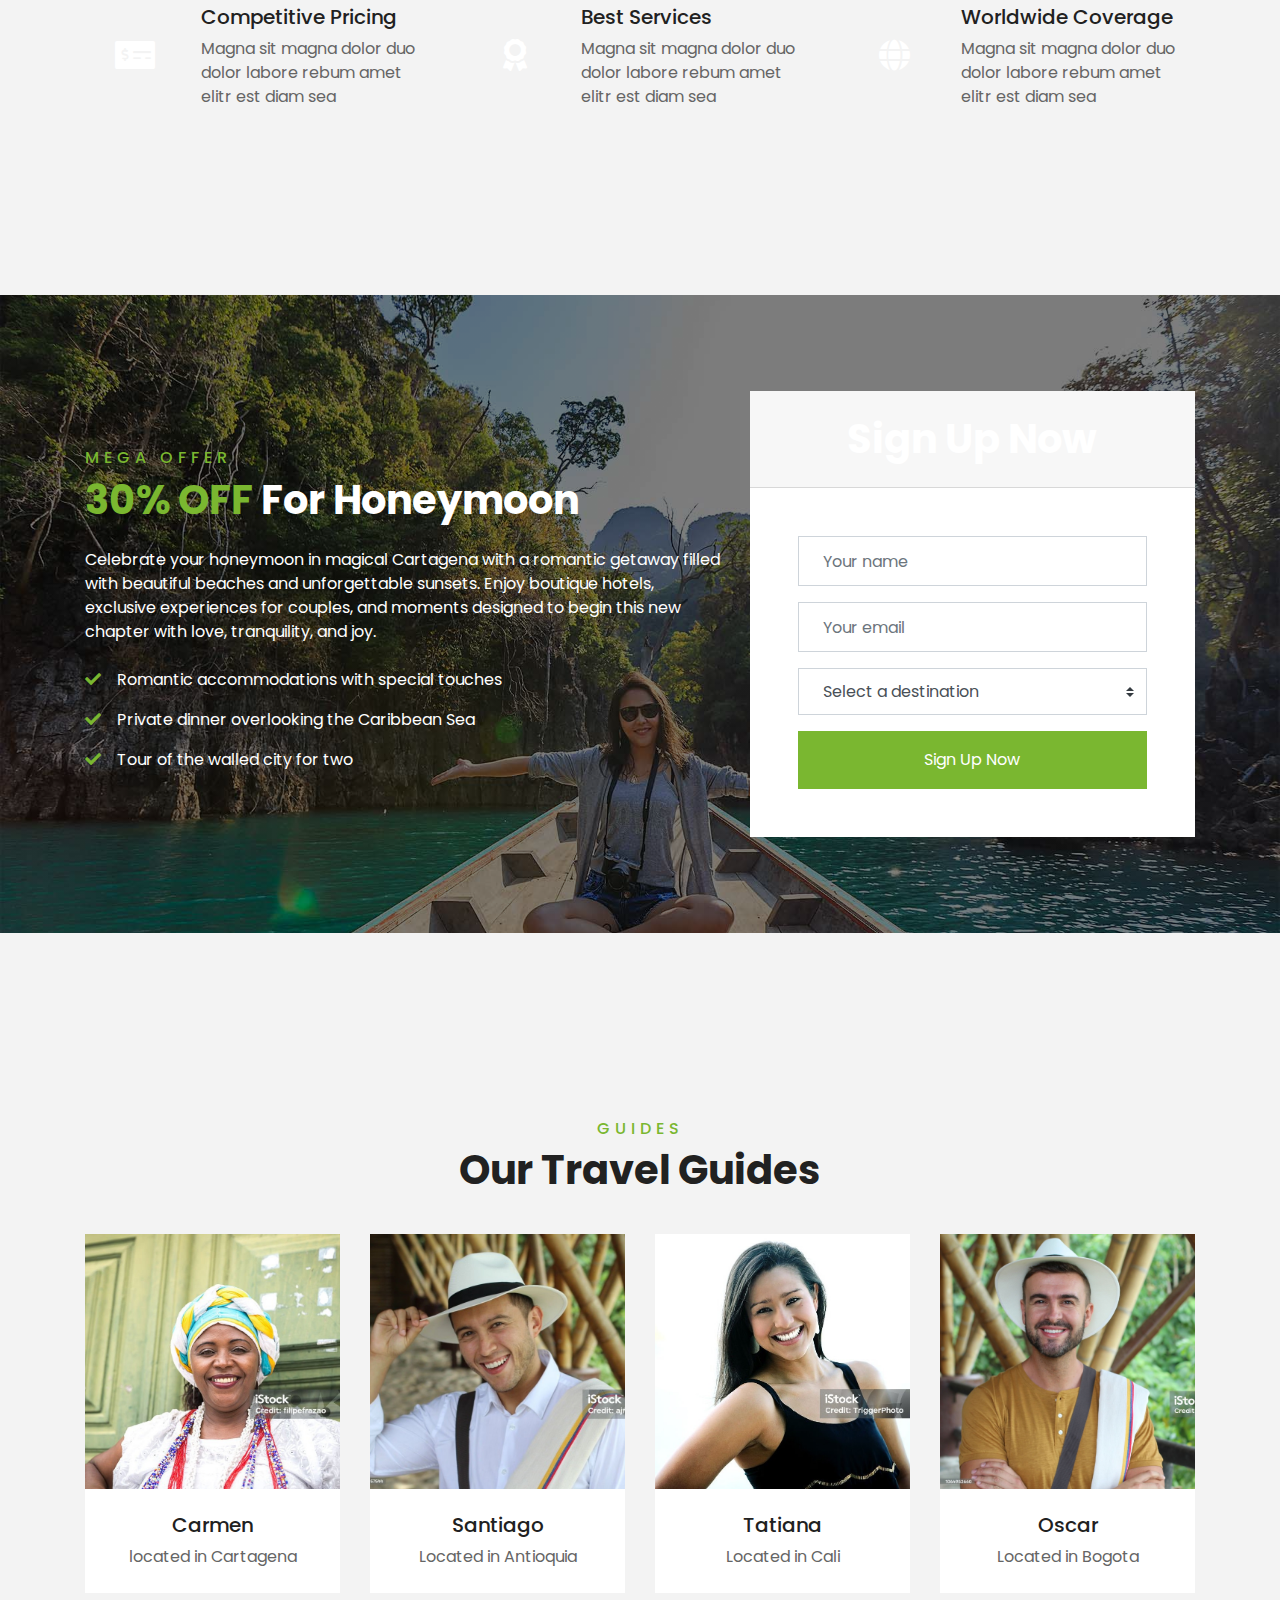
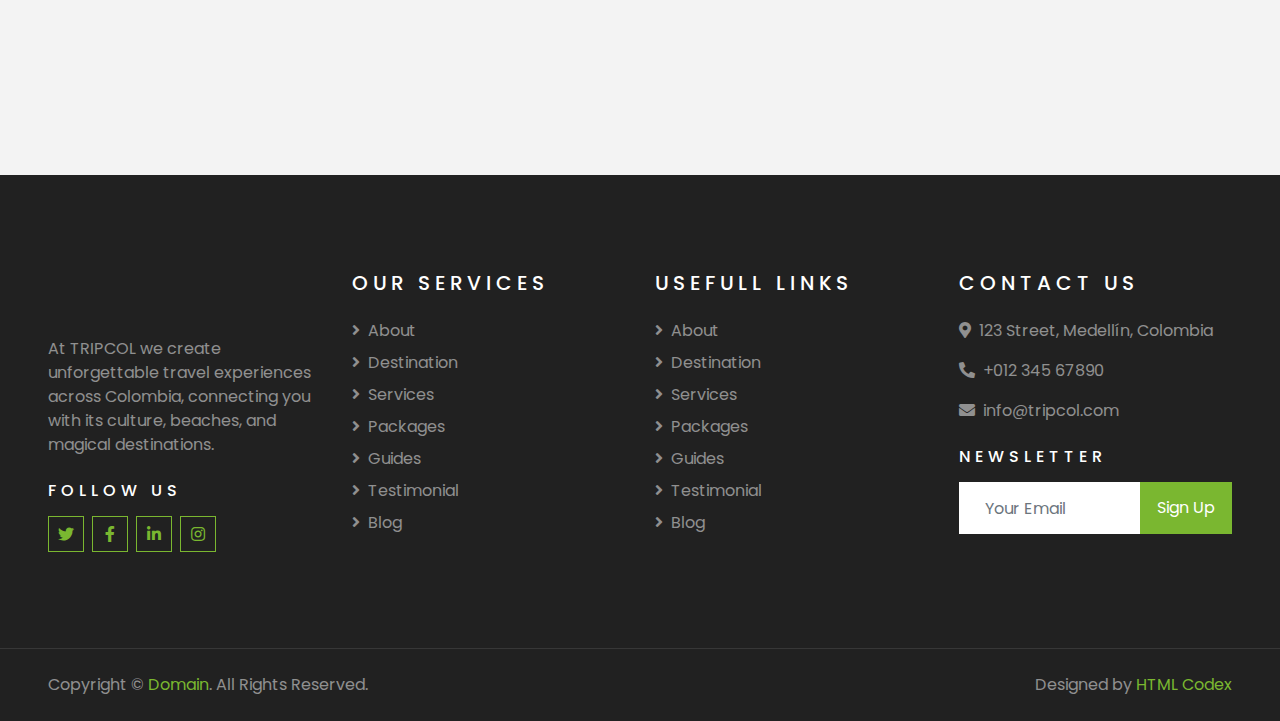
<file: about.html>
<!DOCTYPE html>
<html lang="en">

<head>
    <meta charset="utf-8">
    <title>TRAVELER - Free Travel Website Template</title>
    <meta content="width=device-width, initial-scale=1.0" name="viewport">
    <meta content="Free HTML Templates" name="keywords">
    <meta content="Free HTML Templates" name="description">

    <!-- Favicon -->
    <link href="img/favicon.ico" rel="icon">

    <!-- Google Web Fonts -->
    <link rel="preconnect" href="https://fonts.gstatic.com">
    <link href="https://fonts.googleapis.com/css2?family=Poppins:wght@400;500;600;700&display=swap" rel="stylesheet"> 

    <!-- Font Awesome -->
    <link href="https://cdnjs.cloudflare.com/ajax/libs/font-awesome/5.10.0/css/all.min.css" rel="stylesheet">

    <!-- Libraries Stylesheet -->
    <link href="lib/owlcarousel/assets/owl.carousel.min.css" rel="stylesheet">
    <link href="lib/tempusdominus/css/tempusdominus-bootstrap-4.min.css" rel="stylesheet" />

    <!-- Customized Bootstrap Stylesheet -->
    <link href="css/style.css" rel="stylesheet">
</head>

<body>
    <!-- Topbar Start -->
    <div class="container-fluid bg-light pt-3 d-none d-lg-block colombia-blue">
        <div class="container">
            <div class="row">
                <div class="col-lg-6 text-center text-lg-left mb-2 mb-lg-0">
                    <div class="d-inline-flex align-items-center">
                        <p><i class="fa fa-envelope mr-2"></i>info@tripcol.com</p>
                        <p class="text-body px-3">|</p>
                        <p><i class="fa fa-phone-alt mr-2"></i>+012 345 6789</p>
                    </div>
                </div>
                <div class="col-lg-6 text-center text-lg-right ">
                    <div class="d-inline-flex align-items-center">
                        <a class="colombia-yellow px-3 " href="">
                            <i class="fab fa-facebook-f"></i>
                        </a>
                        <a class="colombia-yellow px-3" href="">
                            <i class="fab fa-twitter"></i>
                        </a>
                        <a class="colombia-yellow px-3" href="">
                            <i class="fab fa-linkedin-in"></i>
                        </a>
                        <a class="colombia-yellow px-3" href="">
                            <i class="fab fa-instagram"></i>
                        </a>
                        <a class="colombia-yellow pl-3" href="">
                            <i class="fab fa-youtube"></i>
                        </a>
                    </div>
                </div>
            </div>
        </div>
    </div>
    <!-- Topbar End -->


    <!-- Navbar Start -->
    <div class="container-fluid position-relative nav-bar p-0">
        <div class="container-lg position-relative p-0 px-lg-3" style="z-index: 9;">
            <nav class="navbar navbar-expand-lg bg-light navbar-light shadow-lg py-3 py-lg-0 pl-3 pl-lg-5">
                <a href="" class="navbar-brand">
                    <h1 class="m-0 colombia-blue"><span class="colombia-yellow">TRIP</span>COL</h1>
                </a>
                <button type="button" class="navbar-toggler" data-toggle="collapse" data-target="#navbarCollapse">
                    <span class="navbar-toggler-icon"></span>
                </button>
                <div class="collapse navbar-collapse justify-content-between px-3" id="navbarCollapse">
                    <div class="navbar-nav ml-auto py-0">
                        <a href="index.html" class="nav-item nav-link active">Home</a>
                        <a href="about.html" class="nav-item nav-link">About</a>
                        <a href="service.html" class="nav-item nav-link">Services</a>
                        <a href="package.html" class="nav-item nav-link">Tour Packages</a>
                        
                        <a href="contact.html" class="nav-item nav-link">Contact</a>
                    </div>
                </div>
            </nav>
        </div>
    </div>
    <!-- Navbar End -->


    <!-- Header Start -->
    <div class="container-fluid page-header">
        <div class="container">
            <div class="d-flex flex-column align-items-center justify-content-center" style="min-height: 400px">
                <h3 class="display-4 text-white text-uppercase">About</h3>
                <div class="d-inline-flex text-white">
                    <p class="m-0 text-uppercase"><a class="text-white" href="">Home</a></p>
                    <i class="fa fa-angle-double-right pt-1 px-3"></i>
                    <p class="m-0 text-uppercase">About</p>
                </div>
            </div>
        </div>
    </div>
    <!-- Header End -->


       <!-- Booking Start -->
    <div class="container-fluid booking mt-5 pb-5">
        <div class="container pb-5">
            <div class="bg-light shadow" style="padding: 30px;">
                <div class="row align-items-center" style="min-height: 60px;">
                    <div class="col-md-10">
                        <div class="row">
                            <div class="col-md-3">
                                <div class="mb-3 mb-md-0">
                                    <select class="custom-select px-4" style="height: 47px;">
                                        <option selected>Destination</option>
                                        <option value="1">Cartagena</option>
                                        <option value="2">Medellín</option>
                                        <option value="3">Bogotá</option>
                                    </select>
                                </div>
                            </div>
                            <div class="col-md-3">
                                <div class="mb-3 mb-md-0">
                                    <div class="date" id="date1" data-target-input="nearest">
                                        <input type="text" class="form-control p-4 datetimepicker-input" placeholder="Depart Date" data-target="#date1" data-toggle="datetimepicker"/>
                                    </div>
                                </div>
                            </div>
                            <div class="col-md-3">
                                <div class="mb-3 mb-md-0">
                                    <div class="date" id="date2" data-target-input="nearest">
                                        <input type="text" class="form-control p-4 datetimepicker-input" placeholder="Return Date" data-target="#date2" data-toggle="datetimepicker"/>
                                    </div>
                                </div>
                            </div>
                            <div class="col-md-3">
                                <div class="mb-3 mb-md-0">
                                    <select class="custom-select px-4" style="height: 47px;">
                                        <option selected>Duration</option>
                                        <option value="1">1 day</option>
                                        <option value="2">2 days</option>
                                        <option value="3">3 days</option>
                                    </select>
                                </div>
                            </div>
                        </div>
                    </div>
                    <div class="col-md-2">
                        <button class="btn btn-primary btn-block" type="submit" style="height: 47px; margin-top: -2px;">Submit</button>
                    </div>
                </div>
            </div>
        </div>
    </div>
    <!-- Booking End -->


    <!-- About Start -->
    <div class="container-fluid py-5">
        <div class="container pt-5">
            <div class="row">
                <div class="col-lg-6" style="min-height: 500px;">
                    <div class="position-relative h-100">
                        <img class="position-absolute w-100 h-100" src="img/about1.jpg" style="object-fit: cover;">
                    </div>
                </div>
                <div class="col-lg-6 pt-5 pb-lg-5">
                    <div class="about-text bg-white p-4 p-lg-5 my-lg-5">
                        <h6 class="text-primary text-uppercase" style="letter-spacing: 5px;">About Us</h6>
                        <h1 class="mb-3">We Provide Best Tour Packages In Your Budget</h1>
                        <p>At TRIPCOL, we are a Colombian travel agency committed to creating authentic experiences. We connect national and international travelers with the best of our country: its culture, its nature, and its people. Our goal is to make every trip easy, safe, and memorable, with friendly and reliable service.</p>
                        <div class="row mb-4">
                            <div class="col-6">
                                <img class="img-fluid" src="img/about3.jpg" alt="">
                            </div>
                            <div class="col-6">
                                <img class="img-fluid" src="img/about4.jpg" alt="">
                            </div>
                        </div>
                        <a href="" class="btn btn-primary mt-1">Book Now</a>
                    </div>
                </div>
            </div>
        </div>
    </div>
    <!-- About End -->


    <!-- Feature Start -->
    <div class="container-fluid pb-5">
        <div class="container pb-5">
            <div class="row">
                <div class="col-md-4">
                    <div class="d-flex mb-4 mb-lg-0">
                        <div class="d-flex flex-shrink-0 align-items-center justify-content-center bg-colombia-yellow mr-3" style="height: 100px; width: 100px;">
                            <i class="fa fa-2x fa-money-check-alt text-white"></i>
                        </div>
                        <div class="d-flex flex-column">
                            <h5 class="">Competitive Pricing</h5>
                            <p class="m-0">Magna sit magna dolor duo dolor labore rebum amet elitr est diam sea</p>
                        </div>
                    </div>
                </div>
                <div class="col-md-4">
                    <div class="d-flex mb-4 mb-lg-0">
                        <div class="d-flex flex-shrink-0 align-items-center justify-content-center bg-colombia-blue mr-3" style="height: 100px; width: 100px;">
                            <i class="fa fa-2x fa-award text-white"></i>
                        </div>
                        <div class="d-flex flex-column">
                            <h5 class="">Best Services</h5>
                            <p class="m-0">Magna sit magna dolor duo dolor labore rebum amet elitr est diam sea</p>
                        </div>
                    </div>
                </div>
                <div class="col-md-4">
                    <div class="d-flex mb-4 mb-lg-0">
                        <div class="d-flex flex-shrink-0 align-items-center justify-content-center bg-colombia-red mr-3" style="height: 100px; width: 100px;">
                            <i class="fa fa-2x fa-globe text-white"></i>
                        </div>
                        <div class="d-flex flex-column">
                            <h5 class="">Worldwide Coverage</h5>
                            <p class="m-0">Magna sit magna dolor duo dolor labore rebum amet elitr est diam sea</p>
                        </div>
                    </div>
                </div>
            </div>
        </div>
    </div>
    <!-- Feature End -->


    <!-- Registration Start -->
    <div class="container-fluid bg-registration py-5" style="margin: 90px 0;">
        <div class="container py-5">
            <div class="row align-items-center">
                <div class="col-lg-7 mb-5 mb-lg-0">
                    <div class="mb-4">
                        <h6 class="text-primary text-uppercase" style="letter-spacing: 5px;">Mega Offer</h6>
                        <h1 class="text-white"><span class="text-primary">30% OFF</span> For Honeymoon</h1>
                    </div>
                    <p class="text-white">Celebrate your honeymoon in magical Cartagena with a romantic getaway filled with beautiful beaches and unforgettable sunsets. Enjoy boutique hotels, exclusive experiences for couples, and moments designed to begin this new chapter with love, tranquility, and joy.</p>
                    <ul class="list-inline text-white m-0">
                        <li class="py-2"><i class="fa fa-check text-primary mr-3"></i>Romantic accommodations with special touches</li>
                        <li class="py-2"><i class="fa fa-check text-primary mr-3"></i>Private dinner overlooking the Caribbean Sea</li>
                        <li class="py-2"><i class="fa fa-check text-primary mr-3"></i>Tour of the walled city for two</li>
                    </ul>
                </div>
                <div class="col-lg-5">
                    <div class="card border-0">
                        <div class="card-header bg-colombia-yellow text-center p-4">
                            <h1 class="text-white m-0">Sign Up Now</h1>
                        </div>
                        <div class="card-body rounded-bottom bg-white p-5">
                            <form>
                                <div class="form-group">
                                    <input type="text" class="form-control p-4" placeholder="Your name" required="required" />
                                </div>
                                <div class="form-group">
                                    <input type="email" class="form-control p-4" placeholder="Your email" required="required" />
                                </div>
                                <div class="form-group">
                                    <select class="custom-select px-4" style="height: 47px;">
                                        <option selected>Select a destination</option>
                                        <option value="1">destination 1</option>
                                        <option value="2">destination 1</option>
                                        <option value="3">destination 1</option>
                                    </select>
                                </div>
                                <div>
                                    <button class="btn btn-primary btn-block py-3" type="submit">Sign Up Now</button>
                                </div>
                            </form>
                        </div>
                    </div>
                </div>
            </div>
        </div>
    </div>
    <!-- Registration End -->


    <!-- Team Start -->
    <div class="container-fluid py-5">
        <div class="container pt-5 pb-3">
            <div class="text-center mb-3 pb-3">
                <h6 class="text-primary text-uppercase" style="letter-spacing: 5px;">Guides</h6>
                <h1>Our Travel Guides</h1>
            </div>
            <div class="row">
                <div class="col-lg-3 col-md-4 col-sm-6 pb-1">
                    <div class="team-item bg-white mb-4">
                        <div class="team-img position-relative overflow-hidden">
                            <img class="img-fluid w-100" src="img/guia3.jpg" alt="">
                            <div class="team-social">
                                <a class="btn btn-outline-primary btn-square" href=""><i class="fab fa-twitter"></i></a>
                                <a class="btn btn-outline-primary btn-square" href=""><i class="fab fa-facebook-f"></i></a>
                                <a class="btn btn-outline-primary btn-square" href=""><i class="fab fa-instagram"></i></a>
                                <a class="btn btn-outline-primary btn-square" href=""><i class="fab fa-linkedin-in"></i></a>
                            </div>
                        </div>
                        <div class="text-center py-4">
                            <h5 class="text-truncate">Carmen</h5>
                            <p class="m-0">located in Cartagena</p>
                        </div>
                    </div>
                </div>
                <div class="col-lg-3 col-md-4 col-sm-6 pb-1">
                    <div class="team-item bg-white mb-4">
                        <div class="team-img position-relative overflow-hidden">
                            <img class="img-fluid w-100" src="img/guia1.jpg" alt="">
                            <div class="team-social">
                                <a class="btn btn-outline-primary btn-square" href=""><i class="fab fa-twitter"></i></a>
                                <a class="btn btn-outline-primary btn-square" href=""><i class="fab fa-facebook-f"></i></a>
                                <a class="btn btn-outline-primary btn-square" href=""><i class="fab fa-instagram"></i></a>
                                <a class="btn btn-outline-primary btn-square" href=""><i class="fab fa-linkedin-in"></i></a>
                            </div>
                        </div>
                        <div class="text-center py-4">
                            <h5 class="text-truncate">Santiago</h5>
                            <p class="m-0">Located in Antioquia</p>
                        </div>
                    </div>
                </div>
                <div class="col-lg-3 col-md-4 col-sm-6 pb-1">
                    <div class="team-item bg-white mb-4">
                        <div class="team-img position-relative overflow-hidden">
                            <img class="img-fluid w-100" src="img/guia5.jpg" alt="">
                            <div class="team-social">
                                <a class="btn btn-outline-primary btn-square" href=""><i class="fab fa-twitter"></i></a>
                                <a class="btn btn-outline-primary btn-square" href=""><i class="fab fa-facebook-f"></i></a>
                                <a class="btn btn-outline-primary btn-square" href=""><i class="fab fa-instagram"></i></a>
                                <a class="btn btn-outline-primary btn-square" href=""><i class="fab fa-linkedin-in"></i></a>
                            </div>
                        </div>
                        <div class="text-center py-4">
                            <h5 class="text-truncate">Tatiana</h5>
                            <p class="m-0">Located in Cali</p>
                        </div>
                    </div>
                </div>
                <div class="col-lg-3 col-md-4 col-sm-6 pb-1">
                    <div class="team-item bg-white mb-4">
                        <div class="team-img position-relative overflow-hidden">
                            <img class="img-fluid w-100" src="img/guia2.jpg" alt="">
                            <div class="team-social">
                                <a class="btn btn-outline-primary btn-square" href=""><i class="fab fa-twitter"></i></a>
                                <a class="btn btn-outline-primary btn-square" href=""><i class="fab fa-facebook-f"></i></a>
                                <a class="btn btn-outline-primary btn-square" href=""><i class="fab fa-instagram"></i></a>
                                <a class="btn btn-outline-primary btn-square" href=""><i class="fab fa-linkedin-in"></i></a>
                            </div>
                        </div>
                        <div class="text-center py-4">
                            <h5 class="text-truncate">Oscar</h5>
                            <p class="m-0">Located in Bogota</p>
                        </div>
                    </div>
                </div>
            </div>
        </div>
    </div>
    <!-- Team End -->


    <!-- Footer Start -->
    <div class="container-fluid bg-dark text-white-50 py-5 px-sm-3 px-lg-5" style="margin-top: 90px;">
        <div class="row pt-5">
            <div class="col-lg-3 col-md-6 mb-5">
                <a href="" class="navbar-brand">
                    <h1 class="colombia-blue"><span class="colombia-yellow">TRIP</span>COL</h1>
                </a>
                <p>At TRIPCOL we create unforgettable travel experiences across Colombia, connecting you with its culture, beaches, and magical destinations.</p>
                <h6 class="text-white text-uppercase mt-4 mb-3" style="letter-spacing: 5px;">Follow Us</h6>
                <div class="d-flex justify-content-start">
                    <a class="btn btn-outline-primary btn-square mr-2" href="#"><i class="fab fa-twitter"></i></a>
                    <a class="btn btn-outline-primary btn-square mr-2" href="#"><i class="fab fa-facebook-f"></i></a>
                    <a class="btn btn-outline-primary btn-square mr-2" href="#"><i class="fab fa-linkedin-in"></i></a>
                    <a class="btn btn-outline-primary btn-square" href="#"><i class="fab fa-instagram"></i></a>
                </div>
            </div>
            <div class="col-lg-3 col-md-6 mb-5">
                <h5 class="text-white text-uppercase mb-4" style="letter-spacing: 5px;">Our Services</h5>
                <div class="d-flex flex-column justify-content-start">
                    <a class="text-white-50 mb-2" href="#"><i class="fa fa-angle-right mr-2"></i>About</a>
                    <a class="text-white-50 mb-2" href="#"><i class="fa fa-angle-right mr-2"></i>Destination</a>
                    <a class="text-white-50 mb-2" href="#"><i class="fa fa-angle-right mr-2"></i>Services</a>
                    <a class="text-white-50 mb-2" href="#"><i class="fa fa-angle-right mr-2"></i>Packages</a>
                    <a class="text-white-50 mb-2" href="#"><i class="fa fa-angle-right mr-2"></i>Guides</a>
                    <a class="text-white-50 mb-2" href="#"><i class="fa fa-angle-right mr-2"></i>Testimonial</a>
                    <a class="text-white-50" href="#"><i class="fa fa-angle-right mr-2"></i>Blog</a>
                </div>
            </div>
            <div class="col-lg-3 col-md-6 mb-5">
                <h5 class="text-white text-uppercase mb-4" style="letter-spacing: 5px;">Usefull Links</h5>
                <div class="d-flex flex-column justify-content-start">
                    <a class="text-white-50 mb-2" href="#"><i class="fa fa-angle-right mr-2"></i>About</a>
                    <a class="text-white-50 mb-2" href="#"><i class="fa fa-angle-right mr-2"></i>Destination</a>
                    <a class="text-white-50 mb-2" href="#"><i class="fa fa-angle-right mr-2"></i>Services</a>
                    <a class="text-white-50 mb-2" href="#"><i class="fa fa-angle-right mr-2"></i>Packages</a>
                    <a class="text-white-50 mb-2" href="#"><i class="fa fa-angle-right mr-2"></i>Guides</a>
                    <a class="text-white-50 mb-2" href="#"><i class="fa fa-angle-right mr-2"></i>Testimonial</a>
                    <a class="text-white-50" href="#"><i class="fa fa-angle-right mr-2"></i>Blog</a>
                </div>
            </div>
            <div class="col-lg-3 col-md-6 mb-5">
                <h5 class="text-white text-uppercase mb-4" style="letter-spacing: 5px;">Contact Us</h5>
                <p><i class="fa fa-map-marker-alt mr-2"></i>123 Street, Medellín, Colombia</p>
                <p><i class="fa fa-phone-alt mr-2"></i>+012 345 67890</p>
                <p><i class="fa fa-envelope mr-2"></i>info@tripcol.com</p>
                <h6 class="text-white text-uppercase mt-4 mb-3" style="letter-spacing: 5px;">Newsletter</h6>
                <div class="w-100">
                    <div class="input-group">
                        <input type="text" class="form-control border-light" style="padding: 25px;" placeholder="Your Email">
                        <div class="input-group-append">
                            <button class="btn btn-primary px-3">Sign Up</button>
                        </div>
                    </div>
                </div>
            </div>
        </div>
    </div>
    <div class="container-fluid bg-dark text-white border-top py-4 px-sm-3 px-md-5" style="border-color: rgba(256, 256, 256, .1) !important;">
        <div class="row">
            <div class="col-lg-6 text-center text-md-left mb-3 mb-md-0">
                <p class="m-0 text-white-50">Copyright &copy; <a href="#" class="colombia-yellow">Domain</a>. All Rights Reserved.</a>
                </p>
            </div>
            <div class="col-lg-6 text-center text-md-right">
                <p class="m-0 text-white-50">Designed by <a href="https://htmlcodex.com" class="colombia-yellow">HTML Codex</a>
                </p>
            </div>
        </div>
    </div>
    <!-- Footer End -->


    <!-- Back to Top -->
    <a href="#" class="btn btn-lg btn-primary btn-lg-square back-to-top"><i class="fa fa-angle-double-up"></i></a>


    <!-- JavaScript Libraries -->
    <script src="https://code.jquery.com/jquery-3.4.1.min.js"></script>
    <script src="https://stackpath.bootstrapcdn.com/bootstrap/4.4.1/js/bootstrap.bundle.min.js"></script>
    <script src="lib/easing/easing.min.js"></script>
    <script src="lib/owlcarousel/owl.carousel.min.js"></script>
    <script src="lib/tempusdominus/js/moment.min.js"></script>
    <script src="lib/tempusdominus/js/moment-timezone.min.js"></script>
    <script src="lib/tempusdominus/js/tempusdominus-bootstrap-4.min.js"></script>

    <!-- Contact Javascript File -->
    <script src="mail/jqBootstrapValidation.min.js"></script>
    <script src="mail/contact.js"></script>

    <!-- Template Javascript -->
    <script src="js/main.js"></script>
</body>

</html>
</file>
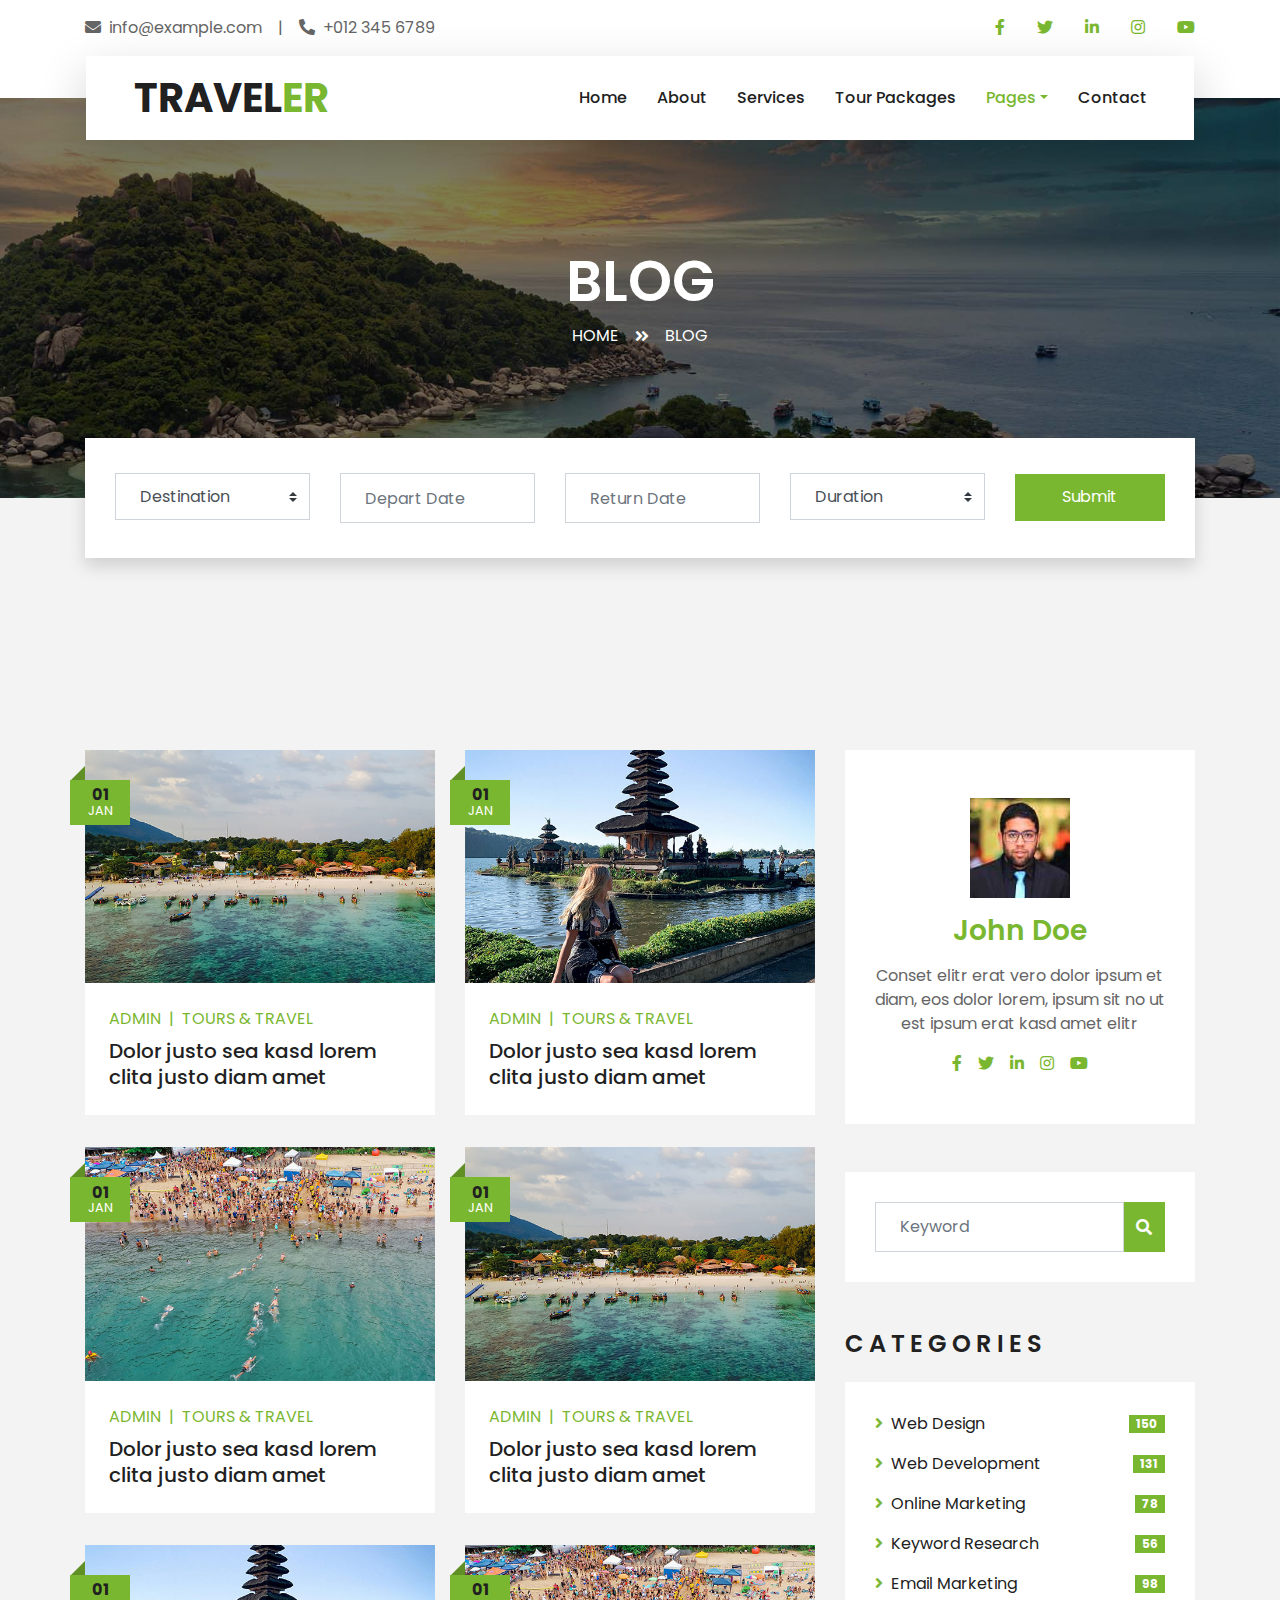
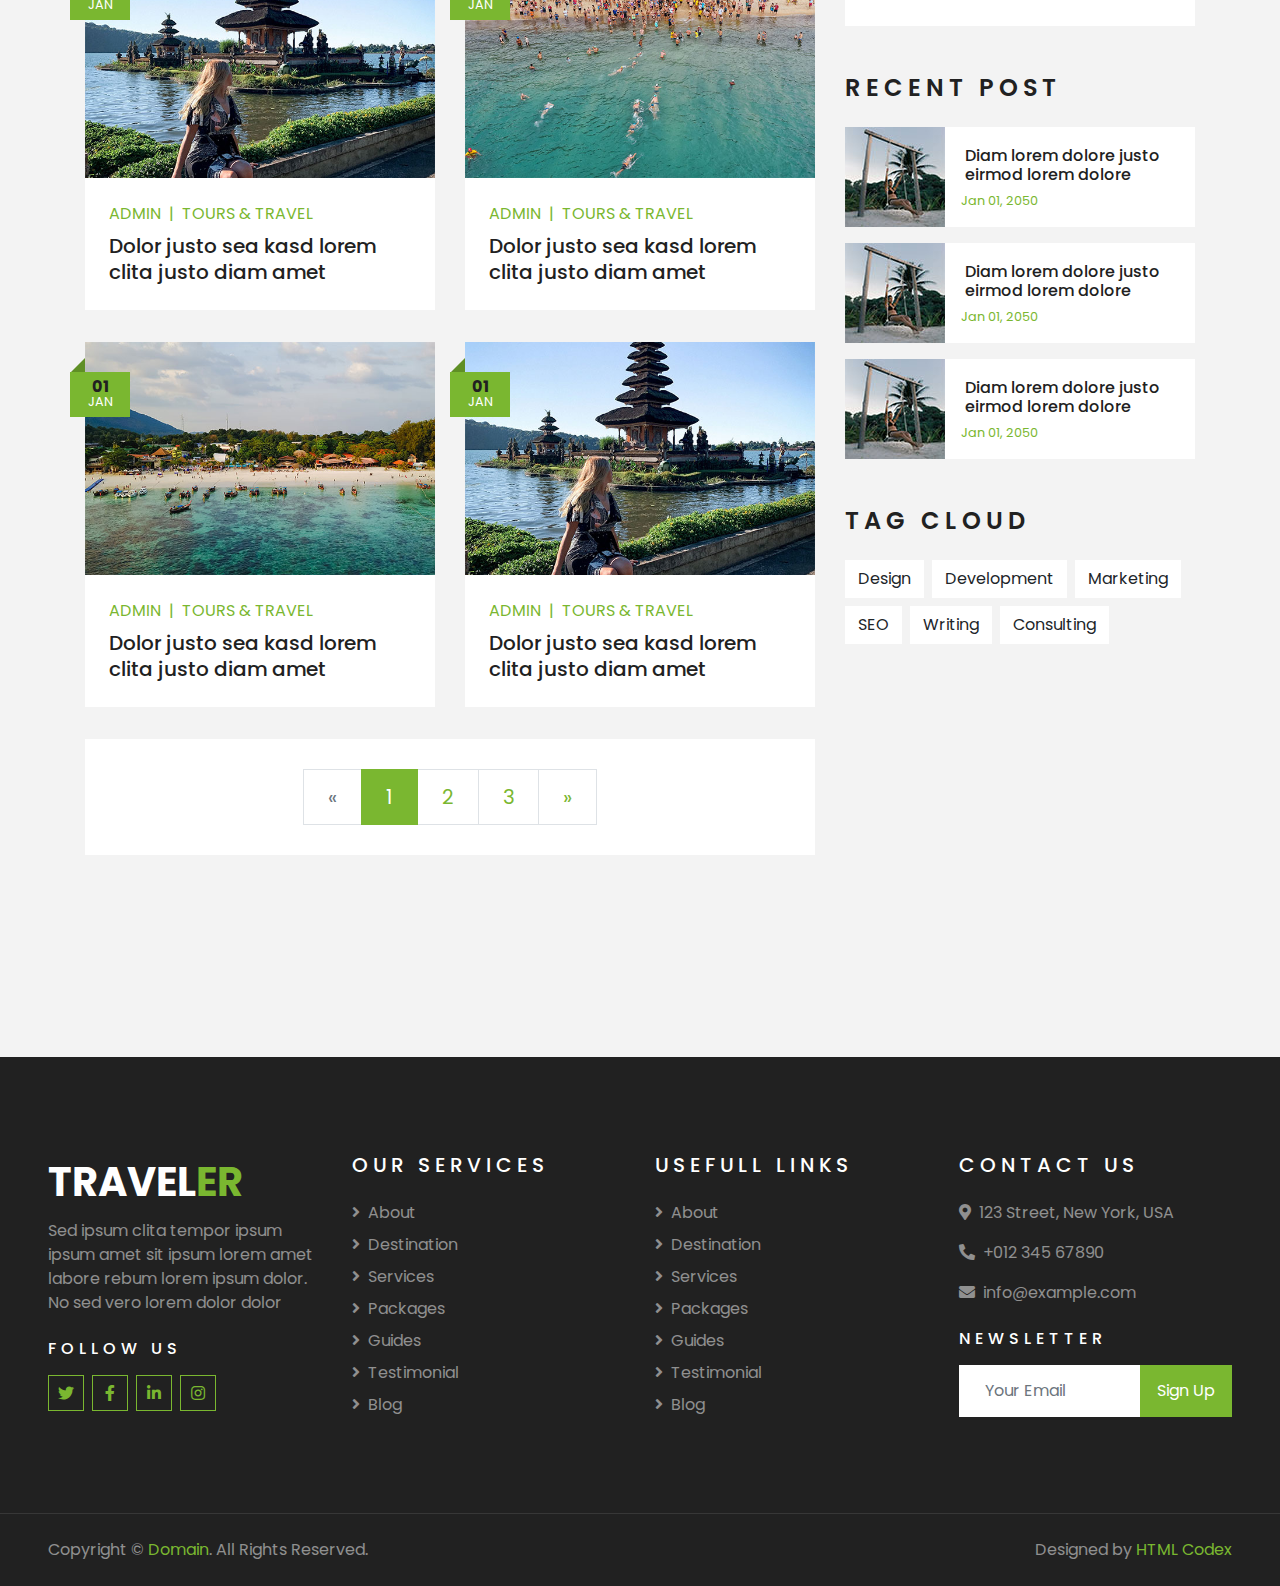
<file: blog.html>
<!DOCTYPE html>
<html lang="en">

<head>
    <meta charset="utf-8">
    <title>TRAVELER - Free Travel Website Template</title>
    <meta content="width=device-width, initial-scale=1.0" name="viewport">
    <meta content="Free HTML Templates" name="keywords">
    <meta content="Free HTML Templates" name="description">

    <!-- Favicon -->
    <link href="img/favicon.ico" rel="icon">

    <!-- Google Web Fonts -->
    <link rel="preconnect" href="https://fonts.gstatic.com">
    <link href="https://fonts.googleapis.com/css2?family=Poppins:wght@400;500;600;700&display=swap" rel="stylesheet"> 

    <!-- Font Awesome -->
    <link href="https://cdnjs.cloudflare.com/ajax/libs/font-awesome/5.10.0/css/all.min.css" rel="stylesheet">

    <!-- Libraries Stylesheet -->
    <link href="lib/owlcarousel/assets/owl.carousel.min.css" rel="stylesheet">
    <link href="lib/tempusdominus/css/tempusdominus-bootstrap-4.min.css" rel="stylesheet" />

    <!-- Customized Bootstrap Stylesheet -->
    <link href="css/style.css" rel="stylesheet">
</head>

<body>
    <!-- Topbar Start -->
    <div class="container-fluid bg-light pt-3 d-none d-lg-block">
        <div class="container">
            <div class="row">
                <div class="col-lg-6 text-center text-lg-left mb-2 mb-lg-0">
                    <div class="d-inline-flex align-items-center">
                        <p><i class="fa fa-envelope mr-2"></i>info@example.com</p>
                        <p class="text-body px-3">|</p>
                        <p><i class="fa fa-phone-alt mr-2"></i>+012 345 6789</p>
                    </div>
                </div>
                <div class="col-lg-6 text-center text-lg-right">
                    <div class="d-inline-flex align-items-center">
                        <a class="text-primary px-3" href="">
                            <i class="fab fa-facebook-f"></i>
                        </a>
                        <a class="text-primary px-3" href="">
                            <i class="fab fa-twitter"></i>
                        </a>
                        <a class="text-primary px-3" href="">
                            <i class="fab fa-linkedin-in"></i>
                        </a>
                        <a class="text-primary px-3" href="">
                            <i class="fab fa-instagram"></i>
                        </a>
                        <a class="text-primary pl-3" href="">
                            <i class="fab fa-youtube"></i>
                        </a>
                    </div>
                </div>
            </div>
        </div>
    </div>
    <!-- Topbar End -->


    <!-- Navbar Start -->
    <div class="container-fluid position-relative nav-bar p-0">
        <div class="container-lg position-relative p-0 px-lg-3" style="z-index: 9;">
            <nav class="navbar navbar-expand-lg bg-light navbar-light shadow-lg py-3 py-lg-0 pl-3 pl-lg-5">
                <a href="" class="navbar-brand">
                    <h1 class="m-0 text-primary"><span class="text-dark">TRAVEL</span>ER</h1>
                </a>
                <button type="button" class="navbar-toggler" data-toggle="collapse" data-target="#navbarCollapse">
                    <span class="navbar-toggler-icon"></span>
                </button>
                <div class="collapse navbar-collapse justify-content-between px-3" id="navbarCollapse">
                    <div class="navbar-nav ml-auto py-0">
                        <a href="index.html" class="nav-item nav-link">Home</a>
                        <a href="about.html" class="nav-item nav-link">About</a>
                        <a href="service.html" class="nav-item nav-link">Services</a>
                        <a href="package.html" class="nav-item nav-link">Tour Packages</a>
                        <div class="nav-item dropdown">
                            <a href="#" class="nav-link dropdown-toggle active" data-toggle="dropdown">Pages</a>
                            <div class="dropdown-menu border-0 rounded-0 m-0">
                                <a href="blog.html" class="dropdown-item active">Blog Grid</a>
                                <a href="single.html" class="dropdown-item">Blog Detail</a>
                                <a href="destination.html" class="dropdown-item">Destination</a>
                                <a href="guide.html" class="dropdown-item">Travel Guides</a>
                                <a href="testimonial.html" class="dropdown-item">Testimonial</a>
                            </div>
                        </div>
                        <a href="contact.html" class="nav-item nav-link">Contact</a>
                    </div>
                </div>
            </nav>
        </div>
    </div>
    <!-- Navbar End -->


    <!-- Header Start -->
    <div class="container-fluid page-header">
        <div class="container">
            <div class="d-flex flex-column align-items-center justify-content-center" style="min-height: 400px">
                <h3 class="display-4 text-white text-uppercase">Blog</h3>
                <div class="d-inline-flex text-white">
                    <p class="m-0 text-uppercase"><a class="text-white" href="">Home</a></p>
                    <i class="fa fa-angle-double-right pt-1 px-3"></i>
                    <p class="m-0 text-uppercase">Blog</p>
                </div>
            </div>
        </div>
    </div>
    <!-- Header End -->


    <!-- Booking Start -->
    <div class="container-fluid booking mt-5 pb-5">
        <div class="container pb-5">
            <div class="bg-light shadow" style="padding: 30px;">
                <div class="row align-items-center" style="min-height: 60px;">
                    <div class="col-md-10">
                        <div class="row">
                            <div class="col-md-3">
                                <div class="mb-3 mb-md-0">
                                    <select class="custom-select px-4" style="height: 47px;">
                                        <option selected>Destination</option>
                                        <option value="1">Destination 1</option>
                                        <option value="2">Destination 1</option>
                                        <option value="3">Destination 1</option>
                                    </select>
                                </div>
                            </div>
                            <div class="col-md-3">
                                <div class="mb-3 mb-md-0">
                                    <div class="date" id="date1" data-target-input="nearest">
                                        <input type="text" class="form-control p-4 datetimepicker-input" placeholder="Depart Date" data-target="#date1" data-toggle="datetimepicker"/>
                                    </div>
                                </div>
                            </div>
                            <div class="col-md-3">
                                <div class="mb-3 mb-md-0">
                                    <div class="date" id="date2" data-target-input="nearest">
                                        <input type="text" class="form-control p-4 datetimepicker-input" placeholder="Return Date" data-target="#date2" data-toggle="datetimepicker"/>
                                    </div>
                                </div>
                            </div>
                            <div class="col-md-3">
                                <div class="mb-3 mb-md-0">
                                    <select class="custom-select px-4" style="height: 47px;">
                                        <option selected>Duration</option>
                                        <option value="1">Duration 1</option>
                                        <option value="2">Duration 1</option>
                                        <option value="3">Duration 1</option>
                                    </select>
                                </div>
                            </div>
                        </div>
                    </div>
                    <div class="col-md-2">
                        <button class="btn btn-primary btn-block" type="submit" style="height: 47px; margin-top: -2px;">Submit</button>
                    </div>
                </div>
            </div>
        </div>
    </div>
    <!-- Booking End -->


    <!-- Blog Start -->
    <div class="container-fluid py-5">
        <div class="container py-5">
            <div class="row">
                <div class="col-lg-8">
                    <div class="row pb-3">
                        <div class="col-md-6 mb-4 pb-2">
                            <div class="blog-item">
                                <div class="position-relative">
                                    <img class="img-fluid w-100" src="img/blog-1.jpg" alt="">
                                    <div class="blog-date">
                                        <h6 class="font-weight-bold mb-n1">01</h6>
                                        <small class="text-white text-uppercase">Jan</small>
                                    </div>
                                </div>
                                <div class="bg-white p-4">
                                    <div class="d-flex mb-2">
                                        <a class="text-primary text-uppercase text-decoration-none" href="">Admin</a>
                                        <span class="text-primary px-2">|</span>
                                        <a class="text-primary text-uppercase text-decoration-none" href="">Tours & Travel</a>
                                    </div>
                                    <a class="h5 m-0 text-decoration-none" href="">Dolor justo sea kasd lorem clita justo diam amet</a>
                                </div>
                            </div>
                        </div>
                        <div class="col-md-6 mb-4 pb-2">
                            <div class="blog-item">
                                <div class="position-relative">
                                    <img class="img-fluid w-100" src="img/blog-2.jpg" alt="">
                                    <div class="blog-date">
                                        <h6 class="font-weight-bold mb-n1">01</h6>
                                        <small class="text-white text-uppercase">Jan</small>
                                    </div>
                                </div>
                                <div class="bg-white p-4">
                                    <div class="d-flex mb-2">
                                        <a class="text-primary text-uppercase text-decoration-none" href="">Admin</a>
                                        <span class="text-primary px-2">|</span>
                                        <a class="text-primary text-uppercase text-decoration-none" href="">Tours & Travel</a>
                                    </div>
                                    <a class="h5 m-0 text-decoration-none" href="">Dolor justo sea kasd lorem clita justo diam amet</a>
                                </div>
                            </div>
                        </div>
                        <div class="col-md-6 mb-4 pb-2">
                            <div class="blog-item">
                                <div class="position-relative">
                                    <img class="img-fluid w-100" src="img/blog-3.jpg" alt="">
                                    <div class="blog-date">
                                        <h6 class="font-weight-bold mb-n1">01</h6>
                                        <small class="text-white text-uppercase">Jan</small>
                                    </div>
                                </div>
                                <div class="bg-white p-4">
                                    <div class="d-flex mb-2">
                                        <a class="text-primary text-uppercase text-decoration-none" href="">Admin</a>
                                        <span class="text-primary px-2">|</span>
                                        <a class="text-primary text-uppercase text-decoration-none" href="">Tours & Travel</a>
                                    </div>
                                    <a class="h5 m-0 text-decoration-none" href="">Dolor justo sea kasd lorem clita justo diam amet</a>
                                </div>
                            </div>
                        </div>
                        <div class="col-md-6 mb-4 pb-2">
                            <div class="blog-item">
                                <div class="position-relative">
                                    <img class="img-fluid w-100" src="img/blog-1.jpg" alt="">
                                    <div class="blog-date">
                                        <h6 class="font-weight-bold mb-n1">01</h6>
                                        <small class="text-white text-uppercase">Jan</small>
                                    </div>
                                </div>
                                <div class="bg-white p-4">
                                    <div class="d-flex mb-2">
                                        <a class="text-primary text-uppercase text-decoration-none" href="">Admin</a>
                                        <span class="text-primary px-2">|</span>
                                        <a class="text-primary text-uppercase text-decoration-none" href="">Tours & Travel</a>
                                    </div>
                                    <a class="h5 m-0 text-decoration-none" href="">Dolor justo sea kasd lorem clita justo diam amet</a>
                                </div>
                            </div>
                        </div>
                        <div class="col-md-6 mb-4 pb-2">
                            <div class="blog-item">
                                <div class="position-relative">
                                    <img class="img-fluid w-100" src="img/blog-2.jpg" alt="">
                                    <div class="blog-date">
                                        <h6 class="font-weight-bold mb-n1">01</h6>
                                        <small class="text-white text-uppercase">Jan</small>
                                    </div>
                                </div>
                                <div class="bg-white p-4">
                                    <div class="d-flex mb-2">
                                        <a class="text-primary text-uppercase text-decoration-none" href="">Admin</a>
                                        <span class="text-primary px-2">|</span>
                                        <a class="text-primary text-uppercase text-decoration-none" href="">Tours & Travel</a>
                                    </div>
                                    <a class="h5 m-0 text-decoration-none" href="">Dolor justo sea kasd lorem clita justo diam amet</a>
                                </div>
                            </div>
                        </div>
                        <div class="col-md-6 mb-4 pb-2">
                            <div class="blog-item">
                                <div class="position-relative">
                                    <img class="img-fluid w-100" src="img/blog-3.jpg" alt="">
                                    <div class="blog-date">
                                        <h6 class="font-weight-bold mb-n1">01</h6>
                                        <small class="text-white text-uppercase">Jan</small>
                                    </div>
                                </div>
                                <div class="bg-white p-4">
                                    <div class="d-flex mb-2">
                                        <a class="text-primary text-uppercase text-decoration-none" href="">Admin</a>
                                        <span class="text-primary px-2">|</span>
                                        <a class="text-primary text-uppercase text-decoration-none" href="">Tours & Travel</a>
                                    </div>
                                    <a class="h5 m-0 text-decoration-none" href="">Dolor justo sea kasd lorem clita justo diam amet</a>
                                </div>
                            </div>
                        </div>
                        <div class="col-md-6 mb-4 pb-2">
                            <div class="blog-item">
                                <div class="position-relative">
                                    <img class="img-fluid w-100" src="img/blog-1.jpg" alt="">
                                    <div class="blog-date">
                                        <h6 class="font-weight-bold mb-n1">01</h6>
                                        <small class="text-white text-uppercase">Jan</small>
                                    </div>
                                </div>
                                <div class="bg-white p-4">
                                    <div class="d-flex mb-2">
                                        <a class="text-primary text-uppercase text-decoration-none" href="">Admin</a>
                                        <span class="text-primary px-2">|</span>
                                        <a class="text-primary text-uppercase text-decoration-none" href="">Tours & Travel</a>
                                    </div>
                                    <a class="h5 m-0 text-decoration-none" href="">Dolor justo sea kasd lorem clita justo diam amet</a>
                                </div>
                            </div>
                        </div>
                        <div class="col-md-6 mb-4 pb-2">
                            <div class="blog-item">
                                <div class="position-relative">
                                    <img class="img-fluid w-100" src="img/blog-2.jpg" alt="">
                                    <div class="blog-date">
                                        <h6 class="font-weight-bold mb-n1">01</h6>
                                        <small class="text-white text-uppercase">Jan</small>
                                    </div>
                                </div>
                                <div class="bg-white p-4">
                                    <div class="d-flex mb-2">
                                        <a class="text-primary text-uppercase text-decoration-none" href="">Admin</a>
                                        <span class="text-primary px-2">|</span>
                                        <a class="text-primary text-uppercase text-decoration-none" href="">Tours & Travel</a>
                                    </div>
                                    <a class="h5 m-0 text-decoration-none" href="">Dolor justo sea kasd lorem clita justo diam amet</a>
                                </div>
                            </div>
                        </div>
                        <div class="col-12">
                            <nav aria-label="Page navigation">
                                <ul class="pagination pagination-lg justify-content-center bg-white mb-0" style="padding: 30px;">
                                  <li class="page-item disabled">
                                    <a class="page-link" href="#" aria-label="Previous">
                                      <span aria-hidden="true">&laquo;</span>
                                      <span class="sr-only">Previous</span>
                                    </a>
                                  </li>
                                  <li class="page-item active"><a class="page-link" href="#">1</a></li>
                                  <li class="page-item"><a class="page-link" href="#">2</a></li>
                                  <li class="page-item"><a class="page-link" href="#">3</a></li>
                                  <li class="page-item">
                                    <a class="page-link" href="#" aria-label="Next">
                                      <span aria-hidden="true">&raquo;</span>
                                      <span class="sr-only">Next</span>
                                    </a>
                                  </li>
                                </ul>
                              </nav>
                        </div>
                    </div>
                </div>
    
                <div class="col-lg-4 mt-5 mt-lg-0">
                    <!-- Author Bio -->
                    <div class="d-flex flex-column text-center bg-white mb-5 py-5 px-4">
                        <img src="img/user.jpg" class="img-fluid mx-auto mb-3" style="width: 100px;">
                        <h3 class="text-primary mb-3">John Doe</h3>
                        <p>Conset elitr erat vero dolor ipsum et diam, eos dolor lorem, ipsum sit no ut est  ipsum erat kasd amet elitr</p>
                        <div class="d-flex justify-content-center">
                            <a class="text-primary px-2" href="">
                                <i class="fab fa-facebook-f"></i>
                            </a>
                            <a class="text-primary px-2" href="">
                                <i class="fab fa-twitter"></i>
                            </a>
                            <a class="text-primary px-2" href="">
                                <i class="fab fa-linkedin-in"></i>
                            </a>
                            <a class="text-primary px-2" href="">
                                <i class="fab fa-instagram"></i>
                            </a>
                            <a class="text-primary px-2" href="">
                                <i class="fab fa-youtube"></i>
                            </a>
                        </div>
                    </div>
    
                    <!-- Search Form -->
                    <div class="mb-5">
                        <div class="bg-white" style="padding: 30px;">
                            <div class="input-group">
                                <input type="text" class="form-control p-4" placeholder="Keyword">
                                <div class="input-group-append">
                                    <span class="input-group-text bg-primary border-primary text-white"><i
                                            class="fa fa-search"></i></span>
                                </div>
                            </div>
                        </div>
                    </div>

                    <!-- Category List -->
                    <div class="mb-5">
                        <h4 class="text-uppercase mb-4" style="letter-spacing: 5px;">Categories</h4>
                        <div class="bg-white" style="padding: 30px;">
                            <ul class="list-inline m-0">
                                <li class="mb-3 d-flex justify-content-between align-items-center">
                                    <a class="text-dark" href="#"><i class="fa fa-angle-right text-primary mr-2"></i>Web
                                        Design</a>
                                    <span class="badge badge-primary badge-pill">150</span>
                                </li>
                                <li class="mb-3 d-flex justify-content-between align-items-center">
                                    <a class="text-dark" href="#"><i class="fa fa-angle-right text-primary mr-2"></i>Web
                                        Development</a>
                                    <span class="badge badge-primary badge-pill">131</span>
                                </li>
                                <li class="mb-3 d-flex justify-content-between align-items-center">
                                    <a class="text-dark" href="#"><i
                                            class="fa fa-angle-right text-primary mr-2"></i>Online Marketing</a>
                                    <span class="badge badge-primary badge-pill">78</span>
                                </li>
                                <li class="mb-3 d-flex justify-content-between align-items-center">
                                    <a class="text-dark" href="#"><i
                                            class="fa fa-angle-right text-primary mr-2"></i>Keyword Research</a>
                                    <span class="badge badge-primary badge-pill">56</span>
                                </li>
                                <li class="d-flex justify-content-between align-items-center">
                                    <a class="text-dark" href="#"><i
                                            class="fa fa-angle-right text-primary mr-2"></i>Email Marketing</a>
                                    <span class="badge badge-primary badge-pill">98</span>
                                </li>
                            </ul>
                        </div>
                    </div>
    
                    <!-- Recent Post -->
                    <div class="mb-5">
                        <h4 class="text-uppercase mb-4" style="letter-spacing: 5px;">Recent Post</h4>
                        <a class="d-flex align-items-center text-decoration-none bg-white mb-3" href="">
                            <img class="img-fluid" src="img/blog-100x100.jpg" alt="">
                            <div class="pl-3">
                                <h6 class="m-1">Diam lorem dolore justo eirmod lorem dolore</h6>
                                <small>Jan 01, 2050</small>
                            </div>
                        </a>
                        <a class="d-flex align-items-center text-decoration-none bg-white mb-3" href="">
                            <img class="img-fluid" src="img/blog-100x100.jpg" alt="">
                            <div class="pl-3">
                                <h6 class="m-1">Diam lorem dolore justo eirmod lorem dolore</h6>
                                <small>Jan 01, 2050</small>
                            </div>
                        </a>
                        <a class="d-flex align-items-center text-decoration-none bg-white mb-3" href="">
                            <img class="img-fluid" src="img/blog-100x100.jpg" alt="">
                            <div class="pl-3">
                                <h6 class="m-1">Diam lorem dolore justo eirmod lorem dolore</h6>
                                <small>Jan 01, 2050</small>
                            </div>
                        </a>
                    </div>
    
                    <!-- Tag Cloud -->
                    <div class="mb-5">
                        <h4 class="text-uppercase mb-4" style="letter-spacing: 5px;">Tag Cloud</h4>
                        <div class="d-flex flex-wrap m-n1">
                            <a href="" class="btn btn-light m-1">Design</a>
                            <a href="" class="btn btn-light m-1">Development</a>
                            <a href="" class="btn btn-light m-1">Marketing</a>
                            <a href="" class="btn btn-light m-1">SEO</a>
                            <a href="" class="btn btn-light m-1">Writing</a>
                            <a href="" class="btn btn-light m-1">Consulting</a>
                        </div>
                    </div>
                </div>
            </div>
        </div>
    </div>
    <!-- Blog End -->


    <!-- Footer Start -->
    <div class="container-fluid bg-dark text-white-50 py-5 px-sm-3 px-lg-5" style="margin-top: 90px;">
        <div class="row pt-5">
            <div class="col-lg-3 col-md-6 mb-5">
                <a href="" class="navbar-brand">
                    <h1 class="text-primary"><span class="text-white">TRAVEL</span>ER</h1>
                </a>
                <p>Sed ipsum clita tempor ipsum ipsum amet sit ipsum lorem amet labore rebum lorem ipsum dolor. No sed vero lorem dolor dolor</p>
                <h6 class="text-white text-uppercase mt-4 mb-3" style="letter-spacing: 5px;">Follow Us</h6>
                <div class="d-flex justify-content-start">
                    <a class="btn btn-outline-primary btn-square mr-2" href="#"><i class="fab fa-twitter"></i></a>
                    <a class="btn btn-outline-primary btn-square mr-2" href="#"><i class="fab fa-facebook-f"></i></a>
                    <a class="btn btn-outline-primary btn-square mr-2" href="#"><i class="fab fa-linkedin-in"></i></a>
                    <a class="btn btn-outline-primary btn-square" href="#"><i class="fab fa-instagram"></i></a>
                </div>
            </div>
            <div class="col-lg-3 col-md-6 mb-5">
                <h5 class="text-white text-uppercase mb-4" style="letter-spacing: 5px;">Our Services</h5>
                <div class="d-flex flex-column justify-content-start">
                    <a class="text-white-50 mb-2" href="#"><i class="fa fa-angle-right mr-2"></i>About</a>
                    <a class="text-white-50 mb-2" href="#"><i class="fa fa-angle-right mr-2"></i>Destination</a>
                    <a class="text-white-50 mb-2" href="#"><i class="fa fa-angle-right mr-2"></i>Services</a>
                    <a class="text-white-50 mb-2" href="#"><i class="fa fa-angle-right mr-2"></i>Packages</a>
                    <a class="text-white-50 mb-2" href="#"><i class="fa fa-angle-right mr-2"></i>Guides</a>
                    <a class="text-white-50 mb-2" href="#"><i class="fa fa-angle-right mr-2"></i>Testimonial</a>
                    <a class="text-white-50" href="#"><i class="fa fa-angle-right mr-2"></i>Blog</a>
                </div>
            </div>
            <div class="col-lg-3 col-md-6 mb-5">
                <h5 class="text-white text-uppercase mb-4" style="letter-spacing: 5px;">Usefull Links</h5>
                <div class="d-flex flex-column justify-content-start">
                    <a class="text-white-50 mb-2" href="#"><i class="fa fa-angle-right mr-2"></i>About</a>
                    <a class="text-white-50 mb-2" href="#"><i class="fa fa-angle-right mr-2"></i>Destination</a>
                    <a class="text-white-50 mb-2" href="#"><i class="fa fa-angle-right mr-2"></i>Services</a>
                    <a class="text-white-50 mb-2" href="#"><i class="fa fa-angle-right mr-2"></i>Packages</a>
                    <a class="text-white-50 mb-2" href="#"><i class="fa fa-angle-right mr-2"></i>Guides</a>
                    <a class="text-white-50 mb-2" href="#"><i class="fa fa-angle-right mr-2"></i>Testimonial</a>
                    <a class="text-white-50" href="#"><i class="fa fa-angle-right mr-2"></i>Blog</a>
                </div>
            </div>
            <div class="col-lg-3 col-md-6 mb-5">
                <h5 class="text-white text-uppercase mb-4" style="letter-spacing: 5px;">Contact Us</h5>
                <p><i class="fa fa-map-marker-alt mr-2"></i>123 Street, New York, USA</p>
                <p><i class="fa fa-phone-alt mr-2"></i>+012 345 67890</p>
                <p><i class="fa fa-envelope mr-2"></i>info@example.com</p>
                <h6 class="text-white text-uppercase mt-4 mb-3" style="letter-spacing: 5px;">Newsletter</h6>
                <div class="w-100">
                    <div class="input-group">
                        <input type="text" class="form-control border-light" style="padding: 25px;" placeholder="Your Email">
                        <div class="input-group-append">
                            <button class="btn btn-primary px-3">Sign Up</button>
                        </div>
                    </div>
                </div>
            </div>
        </div>
    </div>
    <div class="container-fluid bg-dark text-white border-top py-4 px-sm-3 px-md-5" style="border-color: rgba(256, 256, 256, .1) !important;">
        <div class="row">
            <div class="col-lg-6 text-center text-md-left mb-3 mb-md-0">
                <p class="m-0 text-white-50">Copyright &copy; <a href="#">Domain</a>. All Rights Reserved.</a>
                </p>
            </div>
            <div class="col-lg-6 text-center text-md-right">
                <p class="m-0 text-white-50">Designed by <a href="https://htmlcodex.com">HTML Codex</a>
                </p>
            </div>
        </div>
    </div>
    <!-- Footer End -->


    <!-- Back to Top -->
    <a href="#" class="btn btn-lg btn-primary btn-lg-square back-to-top"><i class="fa fa-angle-double-up"></i></a>


    <!-- JavaScript Libraries -->
    <script src="https://code.jquery.com/jquery-3.4.1.min.js"></script>
    <script src="https://stackpath.bootstrapcdn.com/bootstrap/4.4.1/js/bootstrap.bundle.min.js"></script>
    <script src="lib/easing/easing.min.js"></script>
    <script src="lib/owlcarousel/owl.carousel.min.js"></script>
    <script src="lib/tempusdominus/js/moment.min.js"></script>
    <script src="lib/tempusdominus/js/moment-timezone.min.js"></script>
    <script src="lib/tempusdominus/js/tempusdominus-bootstrap-4.min.js"></script>

    <!-- Contact Javascript File -->
    <script src="mail/jqBootstrapValidation.min.js"></script>
    <script src="mail/contact.js"></script>

    <!-- Template Javascript -->
    <script src="js/main.js"></script>
</body>

</html>
</file>
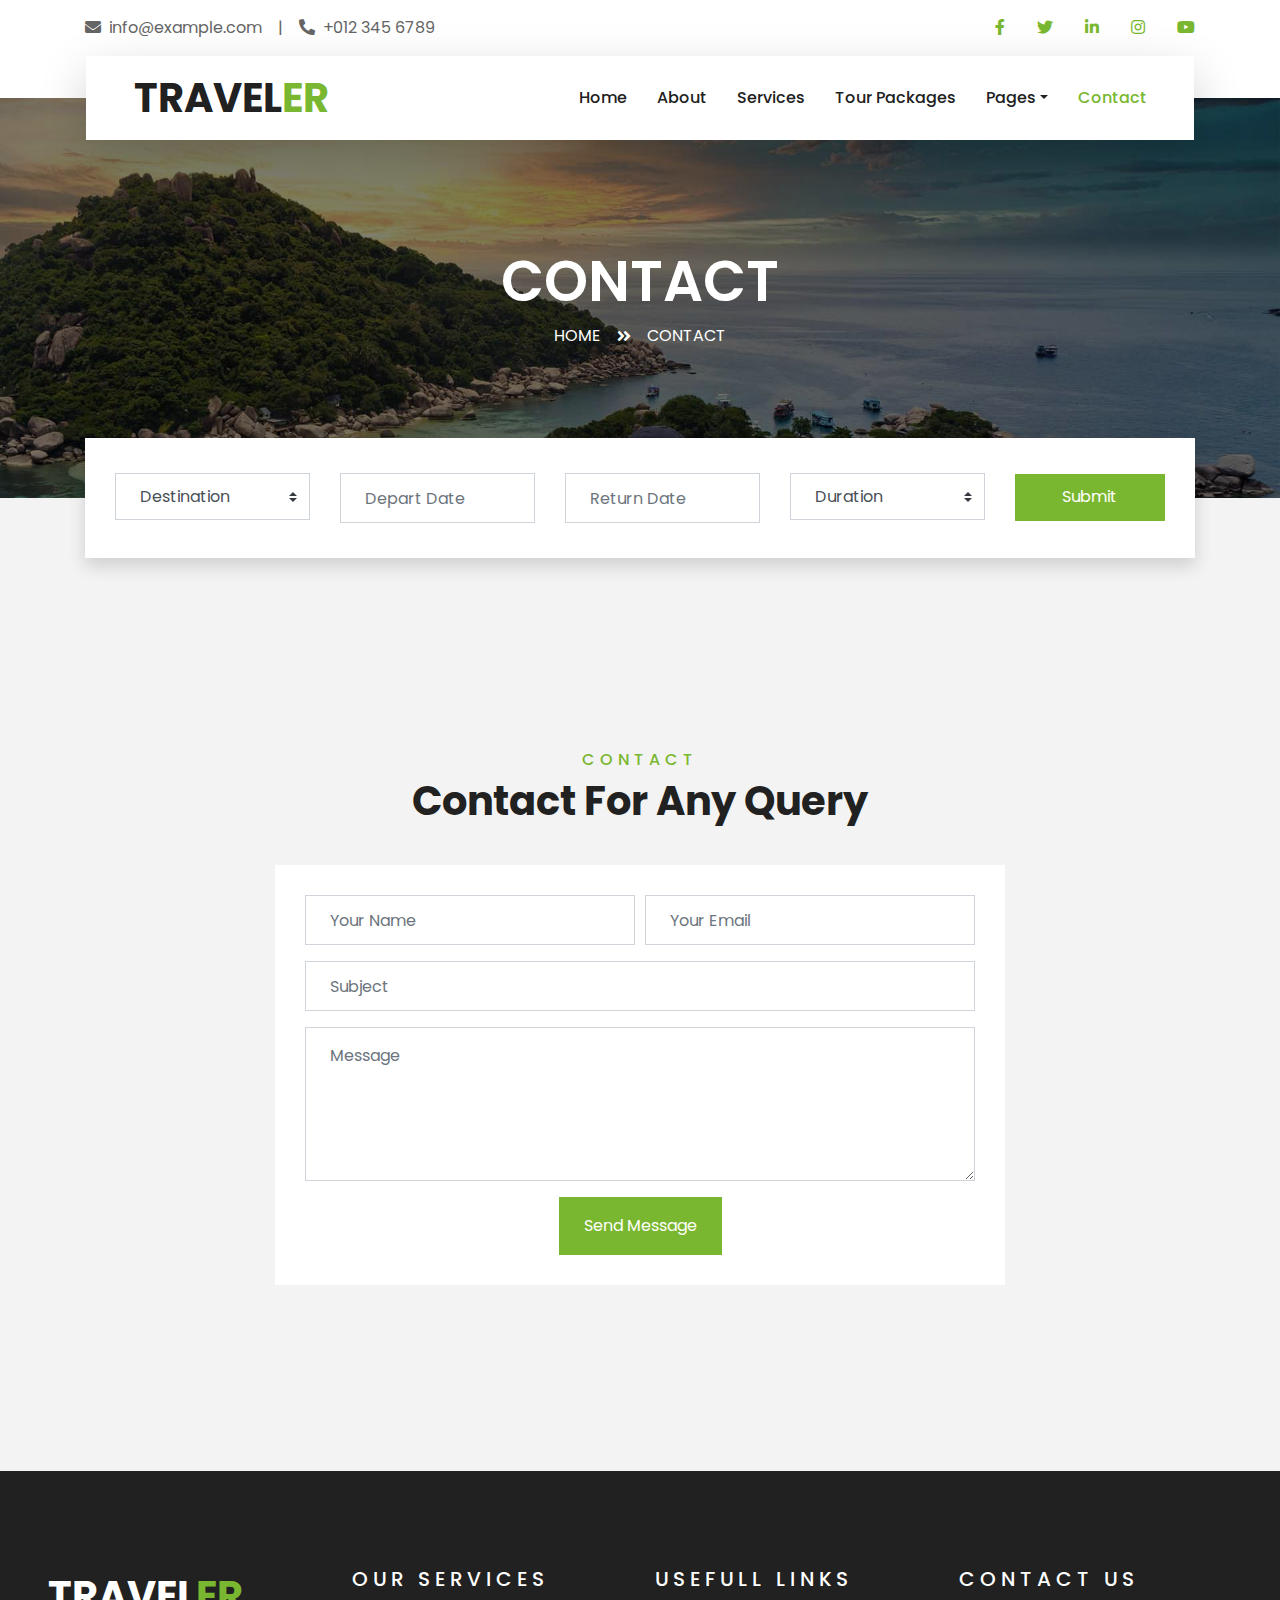
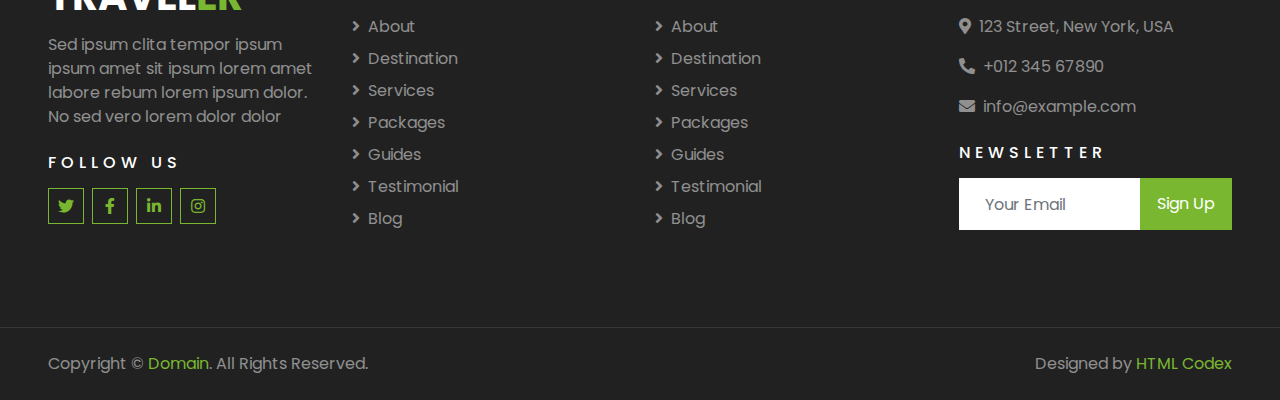
<file: contact.html>
<!DOCTYPE html>
<html lang="en">

<head>
    <meta charset="utf-8">
    <title>TRAVELER - Free Travel Website Template</title>
    <meta content="width=device-width, initial-scale=1.0" name="viewport">
    <meta content="Free HTML Templates" name="keywords">
    <meta content="Free HTML Templates" name="description">

    <!-- Favicon -->
    <link href="img/favicon.ico" rel="icon">

    <!-- Google Web Fonts -->
    <link rel="preconnect" href="https://fonts.gstatic.com">
    <link href="https://fonts.googleapis.com/css2?family=Poppins:wght@400;500;600;700&display=swap" rel="stylesheet"> 

    <!-- Font Awesome -->
    <link href="https://cdnjs.cloudflare.com/ajax/libs/font-awesome/5.10.0/css/all.min.css" rel="stylesheet">

    <!-- Libraries Stylesheet -->
    <link href="lib/owlcarousel/assets/owl.carousel.min.css" rel="stylesheet">
    <link href="lib/tempusdominus/css/tempusdominus-bootstrap-4.min.css" rel="stylesheet" />

    <!-- Customized Bootstrap Stylesheet -->
    <link href="css/style.css" rel="stylesheet">
</head>

<body>
    <!-- Topbar Start -->
    <div class="container-fluid bg-light pt-3 d-none d-lg-block">
        <div class="container">
            <div class="row">
                <div class="col-lg-6 text-center text-lg-left mb-2 mb-lg-0">
                    <div class="d-inline-flex align-items-center">
                        <p><i class="fa fa-envelope mr-2"></i>info@example.com</p>
                        <p class="text-body px-3">|</p>
                        <p><i class="fa fa-phone-alt mr-2"></i>+012 345 6789</p>
                    </div>
                </div>
                <div class="col-lg-6 text-center text-lg-right">
                    <div class="d-inline-flex align-items-center">
                        <a class="text-primary px-3" href="">
                            <i class="fab fa-facebook-f"></i>
                        </a>
                        <a class="text-primary px-3" href="">
                            <i class="fab fa-twitter"></i>
                        </a>
                        <a class="text-primary px-3" href="">
                            <i class="fab fa-linkedin-in"></i>
                        </a>
                        <a class="text-primary px-3" href="">
                            <i class="fab fa-instagram"></i>
                        </a>
                        <a class="text-primary pl-3" href="">
                            <i class="fab fa-youtube"></i>
                        </a>
                    </div>
                </div>
            </div>
        </div>
    </div>
    <!-- Topbar End -->


    <!-- Navbar Start -->
    <div class="container-fluid position-relative nav-bar p-0">
        <div class="container-lg position-relative p-0 px-lg-3" style="z-index: 9;">
            <nav class="navbar navbar-expand-lg bg-light navbar-light shadow-lg py-3 py-lg-0 pl-3 pl-lg-5">
                <a href="" class="navbar-brand">
                    <h1 class="m-0 text-primary"><span class="text-dark">TRAVEL</span>ER</h1>
                </a>
                <button type="button" class="navbar-toggler" data-toggle="collapse" data-target="#navbarCollapse">
                    <span class="navbar-toggler-icon"></span>
                </button>
                <div class="collapse navbar-collapse justify-content-between px-3" id="navbarCollapse">
                    <div class="navbar-nav ml-auto py-0">
                        <a href="index.html" class="nav-item nav-link">Home</a>
                        <a href="about.html" class="nav-item nav-link">About</a>
                        <a href="service.html" class="nav-item nav-link">Services</a>
                        <a href="package.html" class="nav-item nav-link">Tour Packages</a>
                        <div class="nav-item dropdown">
                            <a href="#" class="nav-link dropdown-toggle" data-toggle="dropdown">Pages</a>
                            <div class="dropdown-menu border-0 rounded-0 m-0">
                                <a href="blog.html" class="dropdown-item">Blog Grid</a>
                                <a href="single.html" class="dropdown-item">Blog Detail</a>
                                <a href="destination.html" class="dropdown-item">Destination</a>
                                <a href="guide.html" class="dropdown-item">Travel Guides</a>
                                <a href="testimonial.html" class="dropdown-item">Testimonial</a>
                            </div>
                        </div>
                        <a href="contact.html" class="nav-item nav-link active">Contact</a>
                    </div>
                </div>
            </nav>
        </div>
    </div>
    <!-- Navbar End -->


    <!-- Header Start -->
    <div class="container-fluid page-header">
        <div class="container">
            <div class="d-flex flex-column align-items-center justify-content-center" style="min-height: 400px">
                <h3 class="display-4 text-white text-uppercase">Contact</h3>
                <div class="d-inline-flex text-white">
                    <p class="m-0 text-uppercase"><a class="text-white" href="">Home</a></p>
                    <i class="fa fa-angle-double-right pt-1 px-3"></i>
                    <p class="m-0 text-uppercase">Contact</p>
                </div>
            </div>
        </div>
    </div>
    <!-- Header End -->


    <!-- Booking Start -->
    <div class="container-fluid booking mt-5 pb-5">
        <div class="container pb-5">
            <div class="bg-light shadow" style="padding: 30px;">
                <div class="row align-items-center" style="min-height: 60px;">
                    <div class="col-md-10">
                        <div class="row">
                            <div class="col-md-3">
                                <div class="mb-3 mb-md-0">
                                    <select class="custom-select px-4" style="height: 47px;">
                                        <option selected>Destination</option>
                                        <option value="1">Destination 1</option>
                                        <option value="2">Destination 1</option>
                                        <option value="3">Destination 1</option>
                                    </select>
                                </div>
                            </div>
                            <div class="col-md-3">
                                <div class="mb-3 mb-md-0">
                                    <div class="date" id="date1" data-target-input="nearest">
                                        <input type="text" class="form-control p-4 datetimepicker-input" placeholder="Depart Date" data-target="#date1" data-toggle="datetimepicker"/>
                                    </div>
                                </div>
                            </div>
                            <div class="col-md-3">
                                <div class="mb-3 mb-md-0">
                                    <div class="date" id="date2" data-target-input="nearest">
                                        <input type="text" class="form-control p-4 datetimepicker-input" placeholder="Return Date" data-target="#date2" data-toggle="datetimepicker"/>
                                    </div>
                                </div>
                            </div>
                            <div class="col-md-3">
                                <div class="mb-3 mb-md-0">
                                    <select class="custom-select px-4" style="height: 47px;">
                                        <option selected>Duration</option>
                                        <option value="1">Duration 1</option>
                                        <option value="2">Duration 1</option>
                                        <option value="3">Duration 1</option>
                                    </select>
                                </div>
                            </div>
                        </div>
                    </div>
                    <div class="col-md-2">
                        <button class="btn btn-primary btn-block" type="submit" style="height: 47px; margin-top: -2px;">Submit</button>
                    </div>
                </div>
            </div>
        </div>
    </div>
    <!-- Booking End -->


    <!-- Contact Start -->
    <div class="container-fluid py-5">
        <div class="container py-5">
            <div class="text-center mb-3 pb-3">
                <h6 class="text-primary text-uppercase" style="letter-spacing: 5px;">Contact</h6>
                <h1>Contact For Any Query</h1>
            </div>
            <div class="row justify-content-center">
                <div class="col-lg-8">
                    <div class="contact-form bg-white" style="padding: 30px;">
                        <div id="success"></div>
                        <form name="sentMessage" id="contactForm" novalidate="novalidate">
                            <div class="form-row">
                                <div class="control-group col-sm-6">
                                    <input type="text" class="form-control p-4" id="name" placeholder="Your Name"
                                        required="required" data-validation-required-message="Please enter your name" />
                                    <p class="help-block text-danger"></p>
                                </div>
                                <div class="control-group col-sm-6">
                                    <input type="email" class="form-control p-4" id="email" placeholder="Your Email"
                                        required="required" data-validation-required-message="Please enter your email" />
                                    <p class="help-block text-danger"></p>
                                </div>
                            </div>
                            <div class="control-group">
                                <input type="text" class="form-control p-4" id="subject" placeholder="Subject"
                                    required="required" data-validation-required-message="Please enter a subject" />
                                <p class="help-block text-danger"></p>
                            </div>
                            <div class="control-group">
                                <textarea class="form-control py-3 px-4" rows="5" id="message" placeholder="Message"
                                    required="required"
                                    data-validation-required-message="Please enter your message"></textarea>
                                <p class="help-block text-danger"></p>
                            </div>
                            <div class="text-center">
                                <button class="btn btn-primary py-3 px-4" type="submit" id="sendMessageButton">Send Message</button>
                            </div>
                        </form>
                    </div>
                </div>
            </div>
        </div>
    </div>
    <!-- Contact End -->


    <!-- Footer Start -->
    <div class="container-fluid bg-dark text-white-50 py-5 px-sm-3 px-lg-5" style="margin-top: 90px;">
        <div class="row pt-5">
            <div class="col-lg-3 col-md-6 mb-5">
                <a href="" class="navbar-brand">
                    <h1 class="text-primary"><span class="text-white">TRAVEL</span>ER</h1>
                </a>
                <p>Sed ipsum clita tempor ipsum ipsum amet sit ipsum lorem amet labore rebum lorem ipsum dolor. No sed vero lorem dolor dolor</p>
                <h6 class="text-white text-uppercase mt-4 mb-3" style="letter-spacing: 5px;">Follow Us</h6>
                <div class="d-flex justify-content-start">
                    <a class="btn btn-outline-primary btn-square mr-2" href="#"><i class="fab fa-twitter"></i></a>
                    <a class="btn btn-outline-primary btn-square mr-2" href="#"><i class="fab fa-facebook-f"></i></a>
                    <a class="btn btn-outline-primary btn-square mr-2" href="#"><i class="fab fa-linkedin-in"></i></a>
                    <a class="btn btn-outline-primary btn-square" href="#"><i class="fab fa-instagram"></i></a>
                </div>
            </div>
            <div class="col-lg-3 col-md-6 mb-5">
                <h5 class="text-white text-uppercase mb-4" style="letter-spacing: 5px;">Our Services</h5>
                <div class="d-flex flex-column justify-content-start">
                    <a class="text-white-50 mb-2" href="#"><i class="fa fa-angle-right mr-2"></i>About</a>
                    <a class="text-white-50 mb-2" href="#"><i class="fa fa-angle-right mr-2"></i>Destination</a>
                    <a class="text-white-50 mb-2" href="#"><i class="fa fa-angle-right mr-2"></i>Services</a>
                    <a class="text-white-50 mb-2" href="#"><i class="fa fa-angle-right mr-2"></i>Packages</a>
                    <a class="text-white-50 mb-2" href="#"><i class="fa fa-angle-right mr-2"></i>Guides</a>
                    <a class="text-white-50 mb-2" href="#"><i class="fa fa-angle-right mr-2"></i>Testimonial</a>
                    <a class="text-white-50" href="#"><i class="fa fa-angle-right mr-2"></i>Blog</a>
                </div>
            </div>
            <div class="col-lg-3 col-md-6 mb-5">
                <h5 class="text-white text-uppercase mb-4" style="letter-spacing: 5px;">Usefull Links</h5>
                <div class="d-flex flex-column justify-content-start">
                    <a class="text-white-50 mb-2" href="#"><i class="fa fa-angle-right mr-2"></i>About</a>
                    <a class="text-white-50 mb-2" href="#"><i class="fa fa-angle-right mr-2"></i>Destination</a>
                    <a class="text-white-50 mb-2" href="#"><i class="fa fa-angle-right mr-2"></i>Services</a>
                    <a class="text-white-50 mb-2" href="#"><i class="fa fa-angle-right mr-2"></i>Packages</a>
                    <a class="text-white-50 mb-2" href="#"><i class="fa fa-angle-right mr-2"></i>Guides</a>
                    <a class="text-white-50 mb-2" href="#"><i class="fa fa-angle-right mr-2"></i>Testimonial</a>
                    <a class="text-white-50" href="#"><i class="fa fa-angle-right mr-2"></i>Blog</a>
                </div>
            </div>
            <div class="col-lg-3 col-md-6 mb-5">
                <h5 class="text-white text-uppercase mb-4" style="letter-spacing: 5px;">Contact Us</h5>
                <p><i class="fa fa-map-marker-alt mr-2"></i>123 Street, New York, USA</p>
                <p><i class="fa fa-phone-alt mr-2"></i>+012 345 67890</p>
                <p><i class="fa fa-envelope mr-2"></i>info@example.com</p>
                <h6 class="text-white text-uppercase mt-4 mb-3" style="letter-spacing: 5px;">Newsletter</h6>
                <div class="w-100">
                    <div class="input-group">
                        <input type="text" class="form-control border-light" style="padding: 25px;" placeholder="Your Email">
                        <div class="input-group-append">
                            <button class="btn btn-primary px-3">Sign Up</button>
                        </div>
                    </div>
                </div>
            </div>
        </div>
    </div>
    <div class="container-fluid bg-dark text-white border-top py-4 px-sm-3 px-md-5" style="border-color: rgba(256, 256, 256, .1) !important;">
        <div class="row">
            <div class="col-lg-6 text-center text-md-left mb-3 mb-md-0">
                <p class="m-0 text-white-50">Copyright &copy; <a href="#">Domain</a>. All Rights Reserved.</a>
                </p>
            </div>
            <div class="col-lg-6 text-center text-md-right">
                <p class="m-0 text-white-50">Designed by <a href="https://htmlcodex.com">HTML Codex</a>
                </p>
            </div>
        </div>
    </div>
    <!-- Footer End -->


    <!-- Back to Top -->
    <a href="#" class="btn btn-lg btn-primary btn-lg-square back-to-top"><i class="fa fa-angle-double-up"></i></a>


    <!-- JavaScript Libraries -->
    <script src="https://code.jquery.com/jquery-3.4.1.min.js"></script>
    <script src="https://stackpath.bootstrapcdn.com/bootstrap/4.4.1/js/bootstrap.bundle.min.js"></script>
    <script src="lib/easing/easing.min.js"></script>
    <script src="lib/owlcarousel/owl.carousel.min.js"></script>
    <script src="lib/tempusdominus/js/moment.min.js"></script>
    <script src="lib/tempusdominus/js/moment-timezone.min.js"></script>
    <script src="lib/tempusdominus/js/tempusdominus-bootstrap-4.min.js"></script>

    <!-- Contact Javascript File -->
    <script src="mail/jqBootstrapValidation.min.js"></script>
    <script src="mail/contact.js"></script>

    <!-- Template Javascript -->
    <script src="js/main.js"></script>
</body>

</html>
</file>
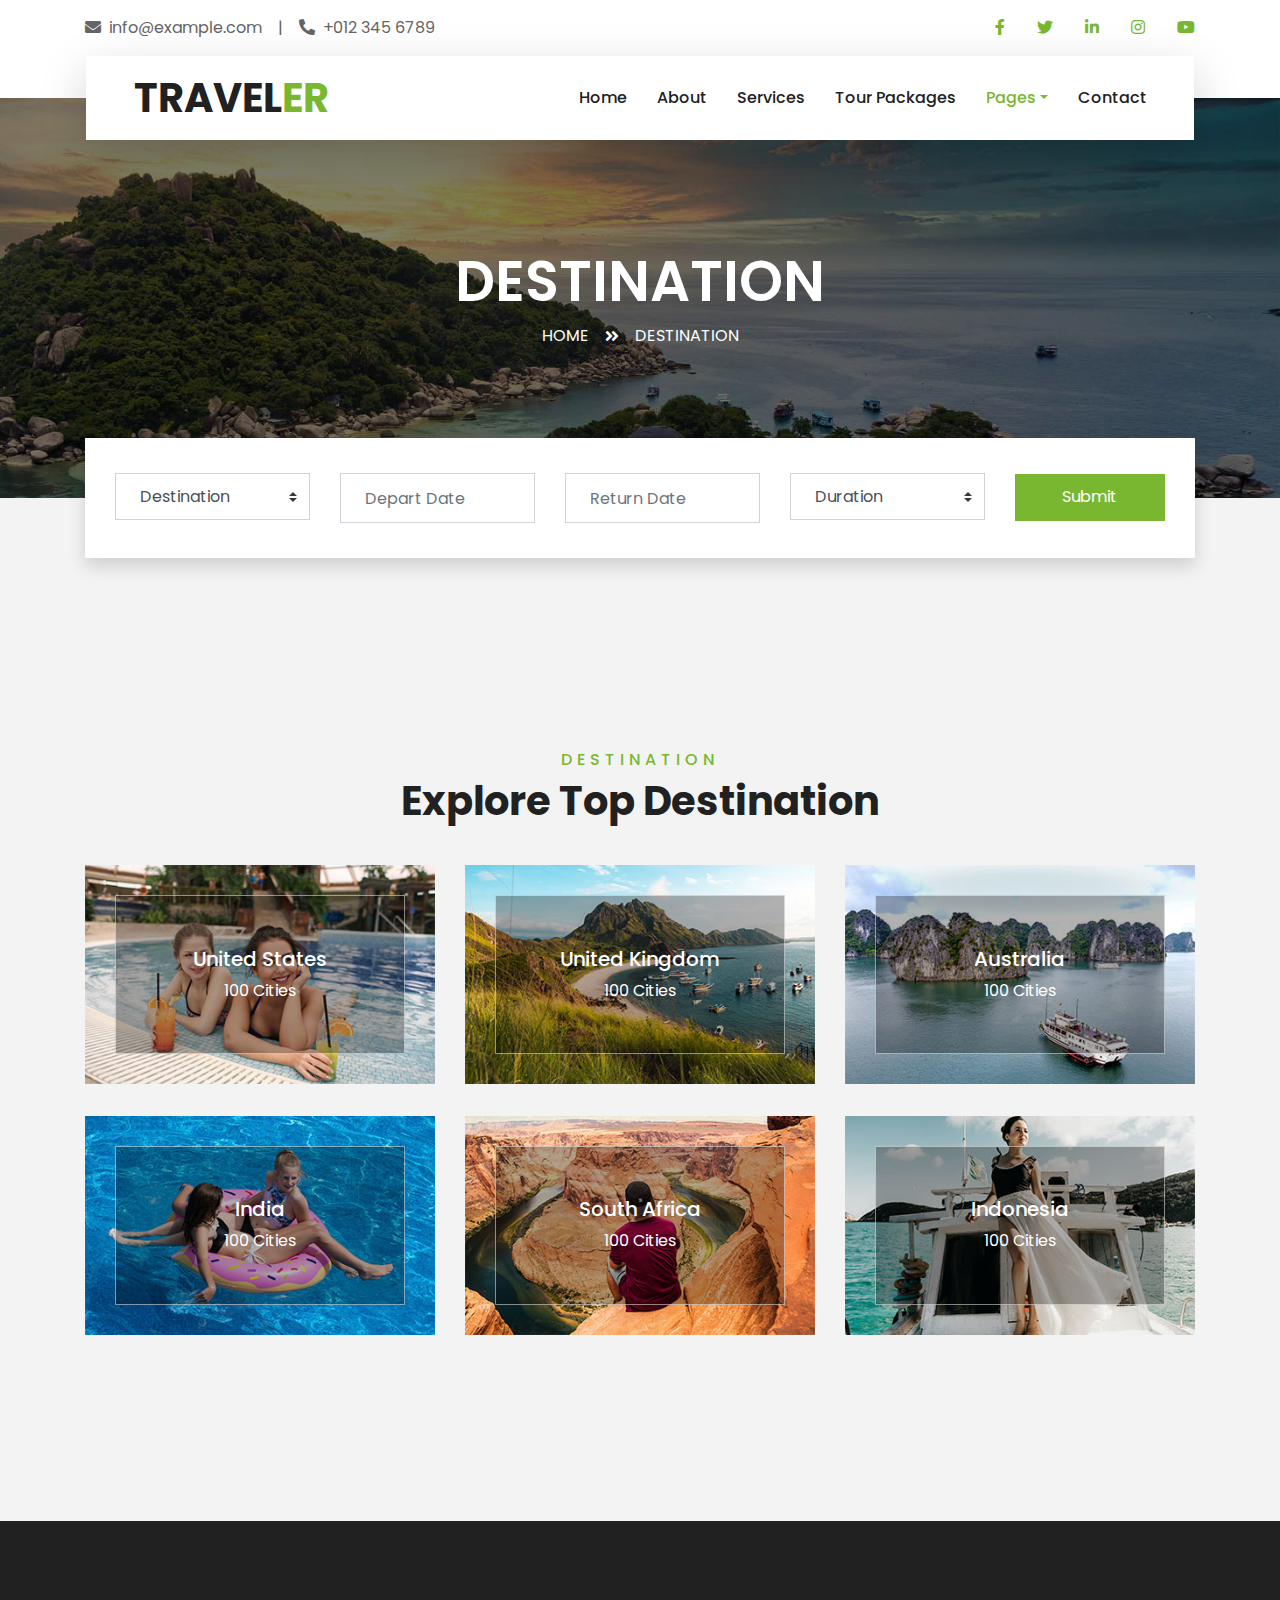
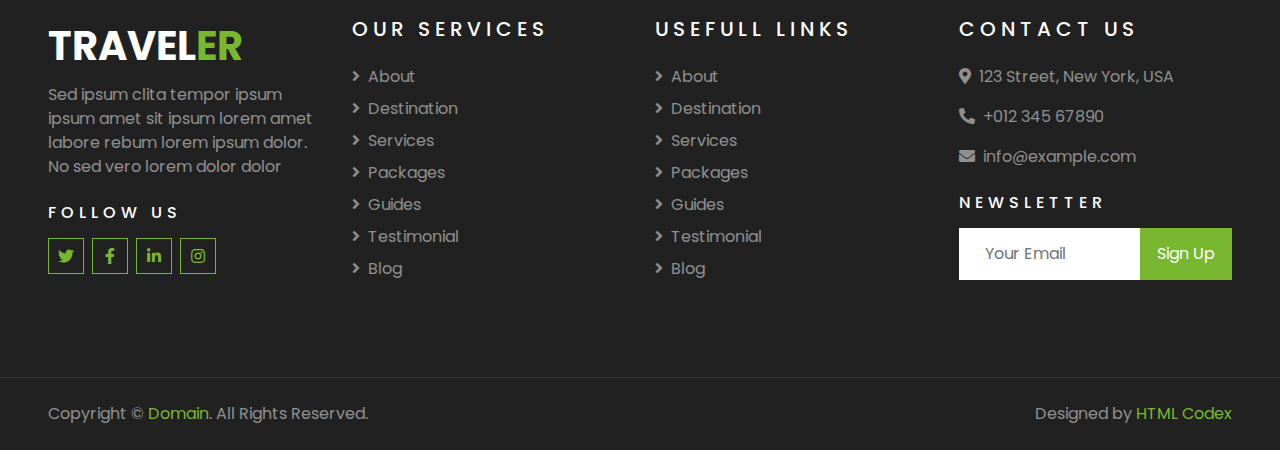
<file: destination.html>
<!DOCTYPE html>
<html lang="en">

<head>
    <meta charset="utf-8">
    <title>TRAVELER - Free Travel Website Template</title>
    <meta content="width=device-width, initial-scale=1.0" name="viewport">
    <meta content="Free HTML Templates" name="keywords">
    <meta content="Free HTML Templates" name="description">

    <!-- Favicon -->
    <link href="img/favicon.ico" rel="icon">

    <!-- Google Web Fonts -->
    <link rel="preconnect" href="https://fonts.gstatic.com">
    <link href="https://fonts.googleapis.com/css2?family=Poppins:wght@400;500;600;700&display=swap" rel="stylesheet"> 

    <!-- Font Awesome -->
    <link href="https://cdnjs.cloudflare.com/ajax/libs/font-awesome/5.10.0/css/all.min.css" rel="stylesheet">

    <!-- Libraries Stylesheet -->
    <link href="lib/owlcarousel/assets/owl.carousel.min.css" rel="stylesheet">
    <link href="lib/tempusdominus/css/tempusdominus-bootstrap-4.min.css" rel="stylesheet" />

    <!-- Customized Bootstrap Stylesheet -->
    <link href="css/style.css" rel="stylesheet">
</head>

<body>
    <!-- Topbar Start -->
    <div class="container-fluid bg-light pt-3 d-none d-lg-block">
        <div class="container">
            <div class="row">
                <div class="col-lg-6 text-center text-lg-left mb-2 mb-lg-0">
                    <div class="d-inline-flex align-items-center">
                        <p><i class="fa fa-envelope mr-2"></i>info@example.com</p>
                        <p class="text-body px-3">|</p>
                        <p><i class="fa fa-phone-alt mr-2"></i>+012 345 6789</p>
                    </div>
                </div>
                <div class="col-lg-6 text-center text-lg-right">
                    <div class="d-inline-flex align-items-center">
                        <a class="text-primary px-3" href="">
                            <i class="fab fa-facebook-f"></i>
                        </a>
                        <a class="text-primary px-3" href="">
                            <i class="fab fa-twitter"></i>
                        </a>
                        <a class="text-primary px-3" href="">
                            <i class="fab fa-linkedin-in"></i>
                        </a>
                        <a class="text-primary px-3" href="">
                            <i class="fab fa-instagram"></i>
                        </a>
                        <a class="text-primary pl-3" href="">
                            <i class="fab fa-youtube"></i>
                        </a>
                    </div>
                </div>
            </div>
        </div>
    </div>
    <!-- Topbar End -->


    <!-- Navbar Start -->
    <div class="container-fluid position-relative nav-bar p-0">
        <div class="container-lg position-relative p-0 px-lg-3" style="z-index: 9;">
            <nav class="navbar navbar-expand-lg bg-light navbar-light shadow-lg py-3 py-lg-0 pl-3 pl-lg-5">
                <a href="" class="navbar-brand">
                    <h1 class="m-0 text-primary"><span class="text-dark">TRAVEL</span>ER</h1>
                </a>
                <button type="button" class="navbar-toggler" data-toggle="collapse" data-target="#navbarCollapse">
                    <span class="navbar-toggler-icon"></span>
                </button>
                <div class="collapse navbar-collapse justify-content-between px-3" id="navbarCollapse">
                    <div class="navbar-nav ml-auto py-0">
                        <a href="index.html" class="nav-item nav-link">Home</a>
                        <a href="about.html" class="nav-item nav-link">About</a>
                        <a href="service.html" class="nav-item nav-link">Services</a>
                        <a href="package.html" class="nav-item nav-link">Tour Packages</a>
                        <div class="nav-item dropdown">
                            <a href="#" class="nav-link dropdown-toggle active" data-toggle="dropdown">Pages</a>
                            <div class="dropdown-menu border-0 rounded-0 m-0">
                                <a href="blog.html" class="dropdown-item">Blog Grid</a>
                                <a href="single.html" class="dropdown-item">Blog Detail</a>
                                <a href="destination.html" class="dropdown-item active">Destination</a>
                                <a href="guide.html" class="dropdown-item">Travel Guides</a>
                                <a href="testimonial.html" class="dropdown-item">Testimonial</a>
                            </div>
                        </div>
                        <a href="contact.html" class="nav-item nav-link">Contact</a>
                    </div>
                </div>
            </nav>
        </div>
    </div>
    <!-- Navbar End -->


    <!-- Header Start -->
    <div class="container-fluid page-header">
        <div class="container">
            <div class="d-flex flex-column align-items-center justify-content-center" style="min-height: 400px">
                <h3 class="display-4 text-white text-uppercase">Destination</h3>
                <div class="d-inline-flex text-white">
                    <p class="m-0 text-uppercase"><a class="text-white" href="">Home</a></p>
                    <i class="fa fa-angle-double-right pt-1 px-3"></i>
                    <p class="m-0 text-uppercase">Destination</p>
                </div>
            </div>
        </div>
    </div>
    <!-- Header End -->


    <!-- Booking Start -->
    <div class="container-fluid booking mt-5 pb-5">
        <div class="container pb-5">
            <div class="bg-light shadow" style="padding: 30px;">
                <div class="row align-items-center" style="min-height: 60px;">
                    <div class="col-md-10">
                        <div class="row">
                            <div class="col-md-3">
                                <div class="mb-3 mb-md-0">
                                    <select class="custom-select px-4" style="height: 47px;">
                                        <option selected>Destination</option>
                                        <option value="1">Destination 1</option>
                                        <option value="2">Destination 1</option>
                                        <option value="3">Destination 1</option>
                                    </select>
                                </div>
                            </div>
                            <div class="col-md-3">
                                <div class="mb-3 mb-md-0">
                                    <div class="date" id="date1" data-target-input="nearest">
                                        <input type="text" class="form-control p-4 datetimepicker-input" placeholder="Depart Date" data-target="#date1" data-toggle="datetimepicker"/>
                                    </div>
                                </div>
                            </div>
                            <div class="col-md-3">
                                <div class="mb-3 mb-md-0">
                                    <div class="date" id="date2" data-target-input="nearest">
                                        <input type="text" class="form-control p-4 datetimepicker-input" placeholder="Return Date" data-target="#date2" data-toggle="datetimepicker"/>
                                    </div>
                                </div>
                            </div>
                            <div class="col-md-3">
                                <div class="mb-3 mb-md-0">
                                    <select class="custom-select px-4" style="height: 47px;">
                                        <option selected>Duration</option>
                                        <option value="1">Duration 1</option>
                                        <option value="2">Duration 1</option>
                                        <option value="3">Duration 1</option>
                                    </select>
                                </div>
                            </div>
                        </div>
                    </div>
                    <div class="col-md-2">
                        <button class="btn btn-primary btn-block" type="submit" style="height: 47px; margin-top: -2px;">Submit</button>
                    </div>
                </div>
            </div>
        </div>
    </div>
    <!-- Booking End -->
    

    <!-- Destination Start -->
    <div class="container-fluid py-5">
        <div class="container pt-5 pb-3">
            <div class="text-center mb-3 pb-3">
                <h6 class="text-primary text-uppercase" style="letter-spacing: 5px;">Destination</h6>
                <h1>Explore Top Destination</h1>
            </div>
            <div class="row">
                <div class="col-lg-4 col-md-6 mb-4">
                    <div class="destination-item position-relative overflow-hidden mb-2">
                        <img class="img-fluid" src="img/destination-1.jpg" alt="">
                        <a class="destination-overlay text-white text-decoration-none" href="">
                            <h5 class="text-white">United States</h5>
                            <span>100 Cities</span>
                        </a>
                    </div>
                </div>
                <div class="col-lg-4 col-md-6 mb-4">
                    <div class="destination-item position-relative overflow-hidden mb-2">
                        <img class="img-fluid" src="img/destination-2.jpg" alt="">
                        <a class="destination-overlay text-white text-decoration-none" href="">
                            <h5 class="text-white">United Kingdom</h5>
                            <span>100 Cities</span>
                        </a>
                    </div>
                </div>
                <div class="col-lg-4 col-md-6 mb-4">
                    <div class="destination-item position-relative overflow-hidden mb-2">
                        <img class="img-fluid" src="img/destination-3.jpg" alt="">
                        <a class="destination-overlay text-white text-decoration-none" href="">
                            <h5 class="text-white">Australia</h5>
                            <span>100 Cities</span>
                        </a>
                    </div>
                </div>
                <div class="col-lg-4 col-md-6 mb-4">
                    <div class="destination-item position-relative overflow-hidden mb-2">
                        <img class="img-fluid" src="img/destination-4.jpg" alt="">
                        <a class="destination-overlay text-white text-decoration-none" href="">
                            <h5 class="text-white">India</h5>
                            <span>100 Cities</span>
                        </a>
                    </div>
                </div>
                <div class="col-lg-4 col-md-6 mb-4">
                    <div class="destination-item position-relative overflow-hidden mb-2">
                        <img class="img-fluid" src="img/destination-5.jpg" alt="">
                        <a class="destination-overlay text-white text-decoration-none" href="">
                            <h5 class="text-white">South Africa</h5>
                            <span>100 Cities</span>
                        </a>
                    </div>
                </div>
                <div class="col-lg-4 col-md-6 mb-4">
                    <div class="destination-item position-relative overflow-hidden mb-2">
                        <img class="img-fluid" src="img/destination-6.jpg" alt="">
                        <a class="destination-overlay text-white text-decoration-none" href="">
                            <h5 class="text-white">Indonesia</h5>
                            <span>100 Cities</span>
                        </a>
                    </div>
                </div>
            </div>
        </div>
    </div>
    <!-- Destination Start -->


    <!-- Footer Start -->
    <div class="container-fluid bg-dark text-white-50 py-5 px-sm-3 px-lg-5" style="margin-top: 90px;">
        <div class="row pt-5">
            <div class="col-lg-3 col-md-6 mb-5">
                <a href="" class="navbar-brand">
                    <h1 class="text-primary"><span class="text-white">TRAVEL</span>ER</h1>
                </a>
                <p>Sed ipsum clita tempor ipsum ipsum amet sit ipsum lorem amet labore rebum lorem ipsum dolor. No sed vero lorem dolor dolor</p>
                <h6 class="text-white text-uppercase mt-4 mb-3" style="letter-spacing: 5px;">Follow Us</h6>
                <div class="d-flex justify-content-start">
                    <a class="btn btn-outline-primary btn-square mr-2" href="#"><i class="fab fa-twitter"></i></a>
                    <a class="btn btn-outline-primary btn-square mr-2" href="#"><i class="fab fa-facebook-f"></i></a>
                    <a class="btn btn-outline-primary btn-square mr-2" href="#"><i class="fab fa-linkedin-in"></i></a>
                    <a class="btn btn-outline-primary btn-square" href="#"><i class="fab fa-instagram"></i></a>
                </div>
            </div>
            <div class="col-lg-3 col-md-6 mb-5">
                <h5 class="text-white text-uppercase mb-4" style="letter-spacing: 5px;">Our Services</h5>
                <div class="d-flex flex-column justify-content-start">
                    <a class="text-white-50 mb-2" href="#"><i class="fa fa-angle-right mr-2"></i>About</a>
                    <a class="text-white-50 mb-2" href="#"><i class="fa fa-angle-right mr-2"></i>Destination</a>
                    <a class="text-white-50 mb-2" href="#"><i class="fa fa-angle-right mr-2"></i>Services</a>
                    <a class="text-white-50 mb-2" href="#"><i class="fa fa-angle-right mr-2"></i>Packages</a>
                    <a class="text-white-50 mb-2" href="#"><i class="fa fa-angle-right mr-2"></i>Guides</a>
                    <a class="text-white-50 mb-2" href="#"><i class="fa fa-angle-right mr-2"></i>Testimonial</a>
                    <a class="text-white-50" href="#"><i class="fa fa-angle-right mr-2"></i>Blog</a>
                </div>
            </div>
            <div class="col-lg-3 col-md-6 mb-5">
                <h5 class="text-white text-uppercase mb-4" style="letter-spacing: 5px;">Usefull Links</h5>
                <div class="d-flex flex-column justify-content-start">
                    <a class="text-white-50 mb-2" href="#"><i class="fa fa-angle-right mr-2"></i>About</a>
                    <a class="text-white-50 mb-2" href="#"><i class="fa fa-angle-right mr-2"></i>Destination</a>
                    <a class="text-white-50 mb-2" href="#"><i class="fa fa-angle-right mr-2"></i>Services</a>
                    <a class="text-white-50 mb-2" href="#"><i class="fa fa-angle-right mr-2"></i>Packages</a>
                    <a class="text-white-50 mb-2" href="#"><i class="fa fa-angle-right mr-2"></i>Guides</a>
                    <a class="text-white-50 mb-2" href="#"><i class="fa fa-angle-right mr-2"></i>Testimonial</a>
                    <a class="text-white-50" href="#"><i class="fa fa-angle-right mr-2"></i>Blog</a>
                </div>
            </div>
            <div class="col-lg-3 col-md-6 mb-5">
                <h5 class="text-white text-uppercase mb-4" style="letter-spacing: 5px;">Contact Us</h5>
                <p><i class="fa fa-map-marker-alt mr-2"></i>123 Street, New York, USA</p>
                <p><i class="fa fa-phone-alt mr-2"></i>+012 345 67890</p>
                <p><i class="fa fa-envelope mr-2"></i>info@example.com</p>
                <h6 class="text-white text-uppercase mt-4 mb-3" style="letter-spacing: 5px;">Newsletter</h6>
                <div class="w-100">
                    <div class="input-group">
                        <input type="text" class="form-control border-light" style="padding: 25px;" placeholder="Your Email">
                        <div class="input-group-append">
                            <button class="btn btn-primary px-3">Sign Up</button>
                        </div>
                    </div>
                </div>
            </div>
        </div>
    </div>
    <div class="container-fluid bg-dark text-white border-top py-4 px-sm-3 px-md-5" style="border-color: rgba(256, 256, 256, .1) !important;">
        <div class="row">
            <div class="col-lg-6 text-center text-md-left mb-3 mb-md-0">
                <p class="m-0 text-white-50">Copyright &copy; <a href="#">Domain</a>. All Rights Reserved.</a>
                </p>
            </div>
            <div class="col-lg-6 text-center text-md-right">
                <p class="m-0 text-white-50">Designed by <a href="https://htmlcodex.com">HTML Codex</a>
                </p>
            </div>
        </div>
    </div>
    <!-- Footer End -->


    <!-- Back to Top -->
    <a href="#" class="btn btn-lg btn-primary btn-lg-square back-to-top"><i class="fa fa-angle-double-up"></i></a>


    <!-- JavaScript Libraries -->
    <script src="https://code.jquery.com/jquery-3.4.1.min.js"></script>
    <script src="https://stackpath.bootstrapcdn.com/bootstrap/4.4.1/js/bootstrap.bundle.min.js"></script>
    <script src="lib/easing/easing.min.js"></script>
    <script src="lib/owlcarousel/owl.carousel.min.js"></script>
    <script src="lib/tempusdominus/js/moment.min.js"></script>
    <script src="lib/tempusdominus/js/moment-timezone.min.js"></script>
    <script src="lib/tempusdominus/js/tempusdominus-bootstrap-4.min.js"></script>

    <!-- Contact Javascript File -->
    <script src="mail/jqBootstrapValidation.min.js"></script>
    <script src="mail/contact.js"></script>

    <!-- Template Javascript -->
    <script src="js/main.js"></script>
</body>

</html>
</file>
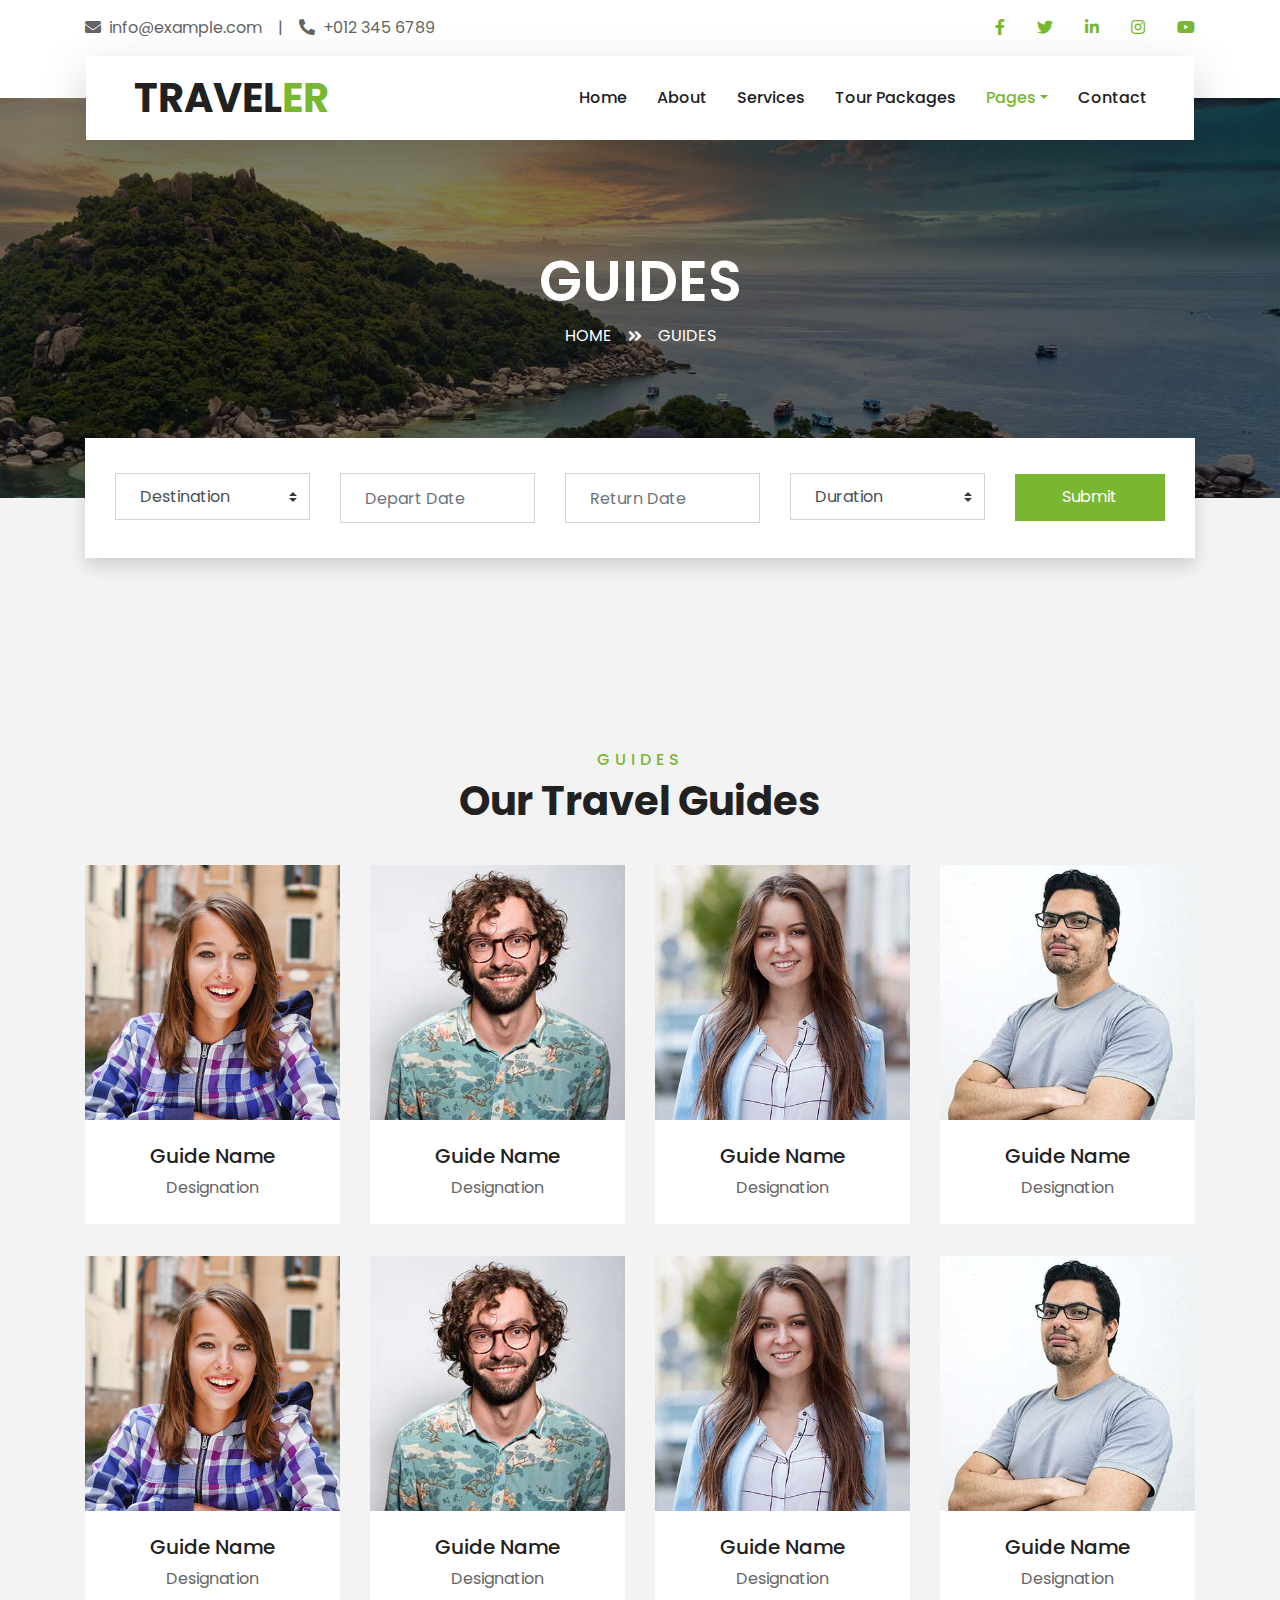
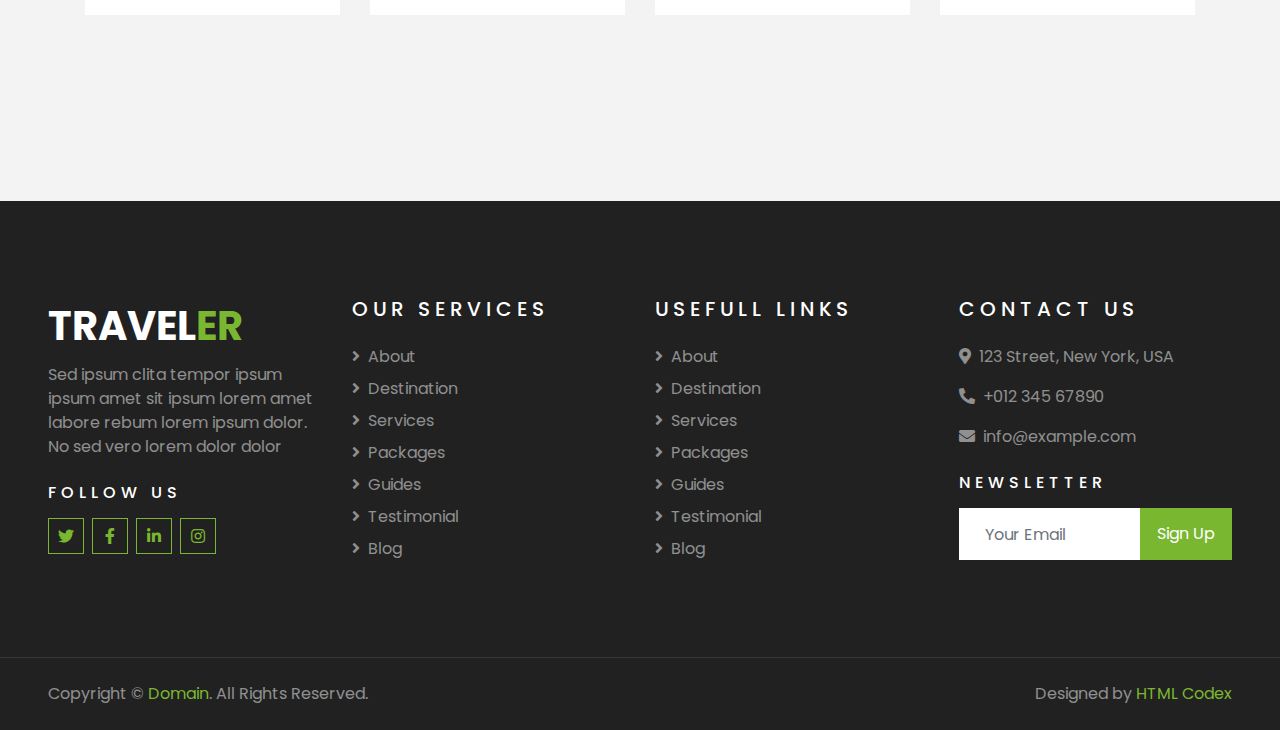
<file: guide.html>
<!DOCTYPE html>
<html lang="en">

<head>
    <meta charset="utf-8">
    <title>TRAVELER - Free Travel Website Template</title>
    <meta content="width=device-width, initial-scale=1.0" name="viewport">
    <meta content="Free HTML Templates" name="keywords">
    <meta content="Free HTML Templates" name="description">

    <!-- Favicon -->
    <link href="img/favicon.ico" rel="icon">

    <!-- Google Web Fonts -->
    <link rel="preconnect" href="https://fonts.gstatic.com">
    <link href="https://fonts.googleapis.com/css2?family=Poppins:wght@400;500;600;700&display=swap" rel="stylesheet"> 

    <!-- Font Awesome -->
    <link href="https://cdnjs.cloudflare.com/ajax/libs/font-awesome/5.10.0/css/all.min.css" rel="stylesheet">

    <!-- Libraries Stylesheet -->
    <link href="lib/owlcarousel/assets/owl.carousel.min.css" rel="stylesheet">
    <link href="lib/tempusdominus/css/tempusdominus-bootstrap-4.min.css" rel="stylesheet" />

    <!-- Customized Bootstrap Stylesheet -->
    <link href="css/style.css" rel="stylesheet">
</head>

<body>
    <!-- Topbar Start -->
    <div class="container-fluid bg-light pt-3 d-none d-lg-block">
        <div class="container">
            <div class="row">
                <div class="col-lg-6 text-center text-lg-left mb-2 mb-lg-0">
                    <div class="d-inline-flex align-items-center">
                        <p><i class="fa fa-envelope mr-2"></i>info@example.com</p>
                        <p class="text-body px-3">|</p>
                        <p><i class="fa fa-phone-alt mr-2"></i>+012 345 6789</p>
                    </div>
                </div>
                <div class="col-lg-6 text-center text-lg-right">
                    <div class="d-inline-flex align-items-center">
                        <a class="text-primary px-3" href="">
                            <i class="fab fa-facebook-f"></i>
                        </a>
                        <a class="text-primary px-3" href="">
                            <i class="fab fa-twitter"></i>
                        </a>
                        <a class="text-primary px-3" href="">
                            <i class="fab fa-linkedin-in"></i>
                        </a>
                        <a class="text-primary px-3" href="">
                            <i class="fab fa-instagram"></i>
                        </a>
                        <a class="text-primary pl-3" href="">
                            <i class="fab fa-youtube"></i>
                        </a>
                    </div>
                </div>
            </div>
        </div>
    </div>
    <!-- Topbar End -->


    <!-- Navbar Start -->
    <div class="container-fluid position-relative nav-bar p-0">
        <div class="container-lg position-relative p-0 px-lg-3" style="z-index: 9;">
            <nav class="navbar navbar-expand-lg bg-light navbar-light shadow-lg py-3 py-lg-0 pl-3 pl-lg-5">
                <a href="" class="navbar-brand">
                    <h1 class="m-0 text-primary"><span class="text-dark">TRAVEL</span>ER</h1>
                </a>
                <button type="button" class="navbar-toggler" data-toggle="collapse" data-target="#navbarCollapse">
                    <span class="navbar-toggler-icon"></span>
                </button>
                <div class="collapse navbar-collapse justify-content-between px-3" id="navbarCollapse">
                    <div class="navbar-nav ml-auto py-0">
                        <a href="index.html" class="nav-item nav-link">Home</a>
                        <a href="about.html" class="nav-item nav-link">About</a>
                        <a href="service.html" class="nav-item nav-link">Services</a>
                        <a href="package.html" class="nav-item nav-link">Tour Packages</a>
                        <div class="nav-item dropdown">
                            <a href="#" class="nav-link dropdown-toggle active" data-toggle="dropdown">Pages</a>
                            <div class="dropdown-menu border-0 rounded-0 m-0">
                                <a href="blog.html" class="dropdown-item">Blog Grid</a>
                                <a href="single.html" class="dropdown-item">Blog Detail</a>
                                <a href="destination.html" class="dropdown-item">Destination</a>
                                <a href="guide.html" class="dropdown-item active">Travel Guides</a>
                                <a href="testimonial.html" class="dropdown-item">Testimonial</a>
                            </div>
                        </div>
                        <a href="contact.html" class="nav-item nav-link">Contact</a>
                    </div>
                </div>
            </nav>
        </div>
    </div>
    <!-- Navbar End -->


    <!-- Header Start -->
    <div class="container-fluid page-header">
        <div class="container">
            <div class="d-flex flex-column align-items-center justify-content-center" style="min-height: 400px">
                <h3 class="display-4 text-white text-uppercase">Guides</h3>
                <div class="d-inline-flex text-white">
                    <p class="m-0 text-uppercase"><a class="text-white" href="">Home</a></p>
                    <i class="fa fa-angle-double-right pt-1 px-3"></i>
                    <p class="m-0 text-uppercase">Guides</p>
                </div>
            </div>
        </div>
    </div>
    <!-- Header End -->


    <!-- Booking Start -->
    <div class="container-fluid booking mt-5 pb-5">
        <div class="container pb-5">
            <div class="bg-light shadow" style="padding: 30px;">
                <div class="row align-items-center" style="min-height: 60px;">
                    <div class="col-md-10">
                        <div class="row">
                            <div class="col-md-3">
                                <div class="mb-3 mb-md-0">
                                    <select class="custom-select px-4" style="height: 47px;">
                                        <option selected>Destination</option>
                                        <option value="1">Destination 1</option>
                                        <option value="2">Destination 1</option>
                                        <option value="3">Destination 1</option>
                                    </select>
                                </div>
                            </div>
                            <div class="col-md-3">
                                <div class="mb-3 mb-md-0">
                                    <div class="date" id="date1" data-target-input="nearest">
                                        <input type="text" class="form-control p-4 datetimepicker-input" placeholder="Depart Date" data-target="#date1" data-toggle="datetimepicker"/>
                                    </div>
                                </div>
                            </div>
                            <div class="col-md-3">
                                <div class="mb-3 mb-md-0">
                                    <div class="date" id="date2" data-target-input="nearest">
                                        <input type="text" class="form-control p-4 datetimepicker-input" placeholder="Return Date" data-target="#date2" data-toggle="datetimepicker"/>
                                    </div>
                                </div>
                            </div>
                            <div class="col-md-3">
                                <div class="mb-3 mb-md-0">
                                    <select class="custom-select px-4" style="height: 47px;">
                                        <option selected>Duration</option>
                                        <option value="1">Duration 1</option>
                                        <option value="2">Duration 1</option>
                                        <option value="3">Duration 1</option>
                                    </select>
                                </div>
                            </div>
                        </div>
                    </div>
                    <div class="col-md-2">
                        <button class="btn btn-primary btn-block" type="submit" style="height: 47px; margin-top: -2px;">Submit</button>
                    </div>
                </div>
            </div>
        </div>
    </div>
    <!-- Booking End -->


    <!-- Team Start -->
    <div class="container-fluid py-5">
        <div class="container pt-5 pb-3">
            <div class="text-center mb-3 pb-3">
                <h6 class="text-primary text-uppercase" style="letter-spacing: 5px;">Guides</h6>
                <h1>Our Travel Guides</h1>
            </div>
            <div class="row">
                <div class="col-lg-3 col-md-4 col-sm-6 pb-2">
                    <div class="team-item bg-white mb-4">
                        <div class="team-img position-relative overflow-hidden">
                            <img class="img-fluid w-100" src="img/team-1.jpg" alt="">
                            <div class="team-social">
                                <a class="btn btn-outline-primary btn-square" href=""><i class="fab fa-twitter"></i></a>
                                <a class="btn btn-outline-primary btn-square" href=""><i class="fab fa-facebook-f"></i></a>
                                <a class="btn btn-outline-primary btn-square" href=""><i class="fab fa-instagram"></i></a>
                                <a class="btn btn-outline-primary btn-square" href=""><i class="fab fa-linkedin-in"></i></a>
                            </div>
                        </div>
                        <div class="text-center py-4">
                            <h5 class="text-truncate">Guide Name</h5>
                            <p class="m-0">Designation</p>
                        </div>
                    </div>
                </div>
                <div class="col-lg-3 col-md-4 col-sm-6 pb-2">
                    <div class="team-item bg-white mb-4">
                        <div class="team-img position-relative overflow-hidden">
                            <img class="img-fluid w-100" src="img/team-2.jpg" alt="">
                            <div class="team-social">
                                <a class="btn btn-outline-primary btn-square" href=""><i class="fab fa-twitter"></i></a>
                                <a class="btn btn-outline-primary btn-square" href=""><i class="fab fa-facebook-f"></i></a>
                                <a class="btn btn-outline-primary btn-square" href=""><i class="fab fa-instagram"></i></a>
                                <a class="btn btn-outline-primary btn-square" href=""><i class="fab fa-linkedin-in"></i></a>
                            </div>
                        </div>
                        <div class="text-center py-4">
                            <h5 class="text-truncate">Guide Name</h5>
                            <p class="m-0">Designation</p>
                        </div>
                    </div>
                </div>
                <div class="col-lg-3 col-md-4 col-sm-6 pb-2">
                    <div class="team-item bg-white mb-4">
                        <div class="team-img position-relative overflow-hidden">
                            <img class="img-fluid w-100" src="img/team-3.jpg" alt="">
                            <div class="team-social">
                                <a class="btn btn-outline-primary btn-square" href=""><i class="fab fa-twitter"></i></a>
                                <a class="btn btn-outline-primary btn-square" href=""><i class="fab fa-facebook-f"></i></a>
                                <a class="btn btn-outline-primary btn-square" href=""><i class="fab fa-instagram"></i></a>
                                <a class="btn btn-outline-primary btn-square" href=""><i class="fab fa-linkedin-in"></i></a>
                            </div>
                        </div>
                        <div class="text-center py-4">
                            <h5 class="text-truncate">Guide Name</h5>
                            <p class="m-0">Designation</p>
                        </div>
                    </div>
                </div>
                <div class="col-lg-3 col-md-4 col-sm-6 pb-2">
                    <div class="team-item bg-white mb-4">
                        <div class="team-img position-relative overflow-hidden">
                            <img class="img-fluid w-100" src="img/team-4.jpg" alt="">
                            <div class="team-social">
                                <a class="btn btn-outline-primary btn-square" href=""><i class="fab fa-twitter"></i></a>
                                <a class="btn btn-outline-primary btn-square" href=""><i class="fab fa-facebook-f"></i></a>
                                <a class="btn btn-outline-primary btn-square" href=""><i class="fab fa-instagram"></i></a>
                                <a class="btn btn-outline-primary btn-square" href=""><i class="fab fa-linkedin-in"></i></a>
                            </div>
                        </div>
                        <div class="text-center py-4">
                            <h5 class="text-truncate">Guide Name</h5>
                            <p class="m-0">Designation</p>
                        </div>
                    </div>
                </div>
                <div class="col-lg-3 col-md-4 col-sm-6 pb-2">
                    <div class="team-item bg-white mb-4">
                        <div class="team-img position-relative overflow-hidden">
                            <img class="img-fluid w-100" src="img/team-1.jpg" alt="">
                            <div class="team-social">
                                <a class="btn btn-outline-primary btn-square" href=""><i class="fab fa-twitter"></i></a>
                                <a class="btn btn-outline-primary btn-square" href=""><i class="fab fa-facebook-f"></i></a>
                                <a class="btn btn-outline-primary btn-square" href=""><i class="fab fa-instagram"></i></a>
                                <a class="btn btn-outline-primary btn-square" href=""><i class="fab fa-linkedin-in"></i></a>
                            </div>
                        </div>
                        <div class="text-center py-4">
                            <h5 class="text-truncate">Guide Name</h5>
                            <p class="m-0">Designation</p>
                        </div>
                    </div>
                </div>
                <div class="col-lg-3 col-md-4 col-sm-6 pb-2">
                    <div class="team-item bg-white mb-4">
                        <div class="team-img position-relative overflow-hidden">
                            <img class="img-fluid w-100" src="img/team-2.jpg" alt="">
                            <div class="team-social">
                                <a class="btn btn-outline-primary btn-square" href=""><i class="fab fa-twitter"></i></a>
                                <a class="btn btn-outline-primary btn-square" href=""><i class="fab fa-facebook-f"></i></a>
                                <a class="btn btn-outline-primary btn-square" href=""><i class="fab fa-instagram"></i></a>
                                <a class="btn btn-outline-primary btn-square" href=""><i class="fab fa-linkedin-in"></i></a>
                            </div>
                        </div>
                        <div class="text-center py-4">
                            <h5 class="text-truncate">Guide Name</h5>
                            <p class="m-0">Designation</p>
                        </div>
                    </div>
                </div>
                <div class="col-lg-3 col-md-4 col-sm-6 pb-2">
                    <div class="team-item bg-white mb-4">
                        <div class="team-img position-relative overflow-hidden">
                            <img class="img-fluid w-100" src="img/team-3.jpg" alt="">
                            <div class="team-social">
                                <a class="btn btn-outline-primary btn-square" href=""><i class="fab fa-twitter"></i></a>
                                <a class="btn btn-outline-primary btn-square" href=""><i class="fab fa-facebook-f"></i></a>
                                <a class="btn btn-outline-primary btn-square" href=""><i class="fab fa-instagram"></i></a>
                                <a class="btn btn-outline-primary btn-square" href=""><i class="fab fa-linkedin-in"></i></a>
                            </div>
                        </div>
                        <div class="text-center py-4">
                            <h5 class="text-truncate">Guide Name</h5>
                            <p class="m-0">Designation</p>
                        </div>
                    </div>
                </div>
                <div class="col-lg-3 col-md-4 col-sm-6 pb-2">
                    <div class="team-item bg-white mb-4">
                        <div class="team-img position-relative overflow-hidden">
                            <img class="img-fluid w-100" src="img/team-4.jpg" alt="">
                            <div class="team-social">
                                <a class="btn btn-outline-primary btn-square" href=""><i class="fab fa-twitter"></i></a>
                                <a class="btn btn-outline-primary btn-square" href=""><i class="fab fa-facebook-f"></i></a>
                                <a class="btn btn-outline-primary btn-square" href=""><i class="fab fa-instagram"></i></a>
                                <a class="btn btn-outline-primary btn-square" href=""><i class="fab fa-linkedin-in"></i></a>
                            </div>
                        </div>
                        <div class="text-center py-4">
                            <h5 class="text-truncate">Guide Name</h5>
                            <p class="m-0">Designation</p>
                        </div>
                    </div>
                </div>
            </div>
        </div>
    </div>
    <!-- Team End -->


    <!-- Footer Start -->
    <div class="container-fluid bg-dark text-white-50 py-5 px-sm-3 px-lg-5" style="margin-top: 90px;">
        <div class="row pt-5">
            <div class="col-lg-3 col-md-6 mb-5">
                <a href="" class="navbar-brand">
                    <h1 class="text-primary"><span class="text-white">TRAVEL</span>ER</h1>
                </a>
                <p>Sed ipsum clita tempor ipsum ipsum amet sit ipsum lorem amet labore rebum lorem ipsum dolor. No sed vero lorem dolor dolor</p>
                <h6 class="text-white text-uppercase mt-4 mb-3" style="letter-spacing: 5px;">Follow Us</h6>
                <div class="d-flex justify-content-start">
                    <a class="btn btn-outline-primary btn-square mr-2" href="#"><i class="fab fa-twitter"></i></a>
                    <a class="btn btn-outline-primary btn-square mr-2" href="#"><i class="fab fa-facebook-f"></i></a>
                    <a class="btn btn-outline-primary btn-square mr-2" href="#"><i class="fab fa-linkedin-in"></i></a>
                    <a class="btn btn-outline-primary btn-square" href="#"><i class="fab fa-instagram"></i></a>
                </div>
            </div>
            <div class="col-lg-3 col-md-6 mb-5">
                <h5 class="text-white text-uppercase mb-4" style="letter-spacing: 5px;">Our Services</h5>
                <div class="d-flex flex-column justify-content-start">
                    <a class="text-white-50 mb-2" href="#"><i class="fa fa-angle-right mr-2"></i>About</a>
                    <a class="text-white-50 mb-2" href="#"><i class="fa fa-angle-right mr-2"></i>Destination</a>
                    <a class="text-white-50 mb-2" href="#"><i class="fa fa-angle-right mr-2"></i>Services</a>
                    <a class="text-white-50 mb-2" href="#"><i class="fa fa-angle-right mr-2"></i>Packages</a>
                    <a class="text-white-50 mb-2" href="#"><i class="fa fa-angle-right mr-2"></i>Guides</a>
                    <a class="text-white-50 mb-2" href="#"><i class="fa fa-angle-right mr-2"></i>Testimonial</a>
                    <a class="text-white-50" href="#"><i class="fa fa-angle-right mr-2"></i>Blog</a>
                </div>
            </div>
            <div class="col-lg-3 col-md-6 mb-5">
                <h5 class="text-white text-uppercase mb-4" style="letter-spacing: 5px;">Usefull Links</h5>
                <div class="d-flex flex-column justify-content-start">
                    <a class="text-white-50 mb-2" href="#"><i class="fa fa-angle-right mr-2"></i>About</a>
                    <a class="text-white-50 mb-2" href="#"><i class="fa fa-angle-right mr-2"></i>Destination</a>
                    <a class="text-white-50 mb-2" href="#"><i class="fa fa-angle-right mr-2"></i>Services</a>
                    <a class="text-white-50 mb-2" href="#"><i class="fa fa-angle-right mr-2"></i>Packages</a>
                    <a class="text-white-50 mb-2" href="#"><i class="fa fa-angle-right mr-2"></i>Guides</a>
                    <a class="text-white-50 mb-2" href="#"><i class="fa fa-angle-right mr-2"></i>Testimonial</a>
                    <a class="text-white-50" href="#"><i class="fa fa-angle-right mr-2"></i>Blog</a>
                </div>
            </div>
            <div class="col-lg-3 col-md-6 mb-5">
                <h5 class="text-white text-uppercase mb-4" style="letter-spacing: 5px;">Contact Us</h5>
                <p><i class="fa fa-map-marker-alt mr-2"></i>123 Street, New York, USA</p>
                <p><i class="fa fa-phone-alt mr-2"></i>+012 345 67890</p>
                <p><i class="fa fa-envelope mr-2"></i>info@example.com</p>
                <h6 class="text-white text-uppercase mt-4 mb-3" style="letter-spacing: 5px;">Newsletter</h6>
                <div class="w-100">
                    <div class="input-group">
                        <input type="text" class="form-control border-light" style="padding: 25px;" placeholder="Your Email">
                        <div class="input-group-append">
                            <button class="btn btn-primary px-3">Sign Up</button>
                        </div>
                    </div>
                </div>
            </div>
        </div>
    </div>
    <div class="container-fluid bg-dark text-white border-top py-4 px-sm-3 px-md-5" style="border-color: rgba(256, 256, 256, .1) !important;">
        <div class="row">
            <div class="col-lg-6 text-center text-md-left mb-3 mb-md-0">
                <p class="m-0 text-white-50">Copyright &copy; <a href="#">Domain</a>. All Rights Reserved.</a>
                </p>
            </div>
            <div class="col-lg-6 text-center text-md-right">
                <p class="m-0 text-white-50">Designed by <a href="https://htmlcodex.com">HTML Codex</a>
                </p>
            </div>
        </div>
    </div>
    <!-- Footer End -->


    <!-- Back to Top -->
    <a href="#" class="btn btn-lg btn-primary btn-lg-square back-to-top"><i class="fa fa-angle-double-up"></i></a>


    <!-- JavaScript Libraries -->
    <script src="https://code.jquery.com/jquery-3.4.1.min.js"></script>
    <script src="https://stackpath.bootstrapcdn.com/bootstrap/4.4.1/js/bootstrap.bundle.min.js"></script>
    <script src="lib/easing/easing.min.js"></script>
    <script src="lib/owlcarousel/owl.carousel.min.js"></script>
    <script src="lib/tempusdominus/js/moment.min.js"></script>
    <script src="lib/tempusdominus/js/moment-timezone.min.js"></script>
    <script src="lib/tempusdominus/js/tempusdominus-bootstrap-4.min.js"></script>

    <!-- Contact Javascript File -->
    <script src="mail/jqBootstrapValidation.min.js"></script>
    <script src="mail/contact.js"></script>

    <!-- Template Javascript -->
    <script src="js/main.js"></script>
</body>

</html>
</file>
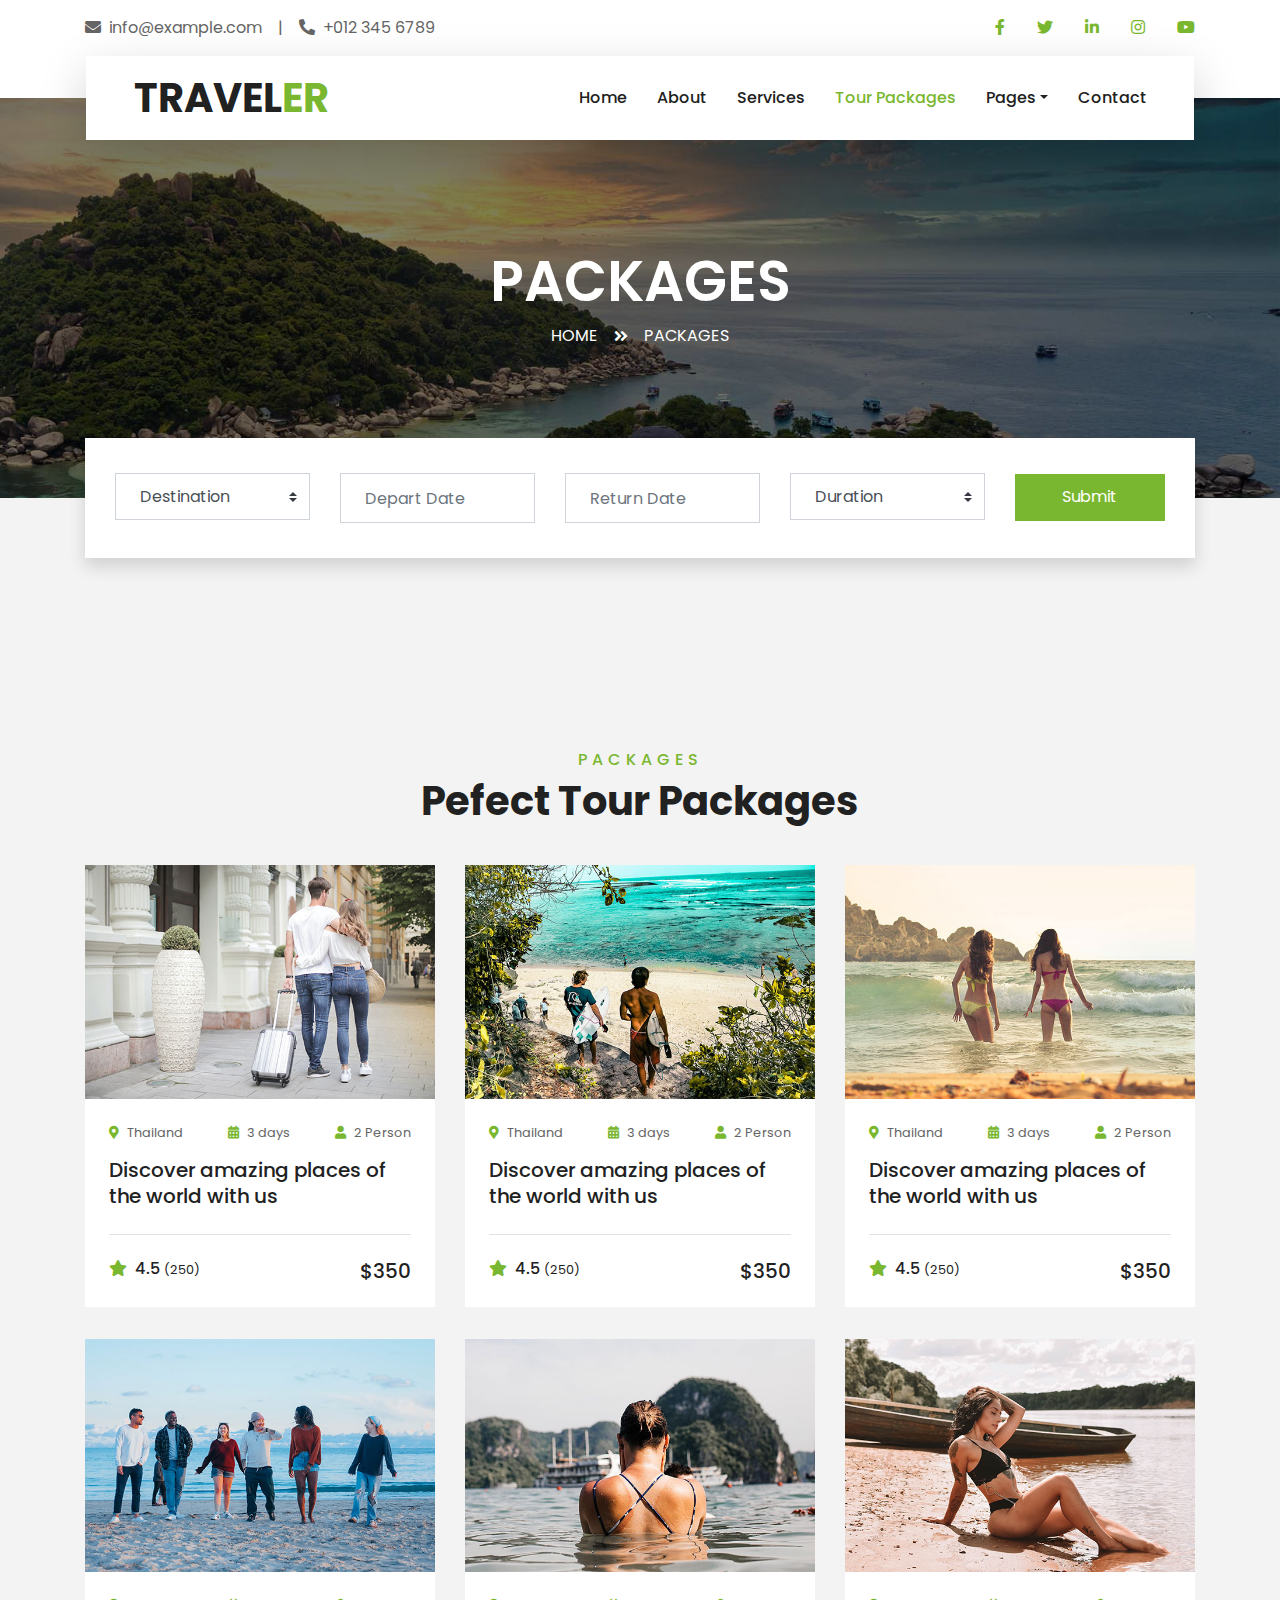
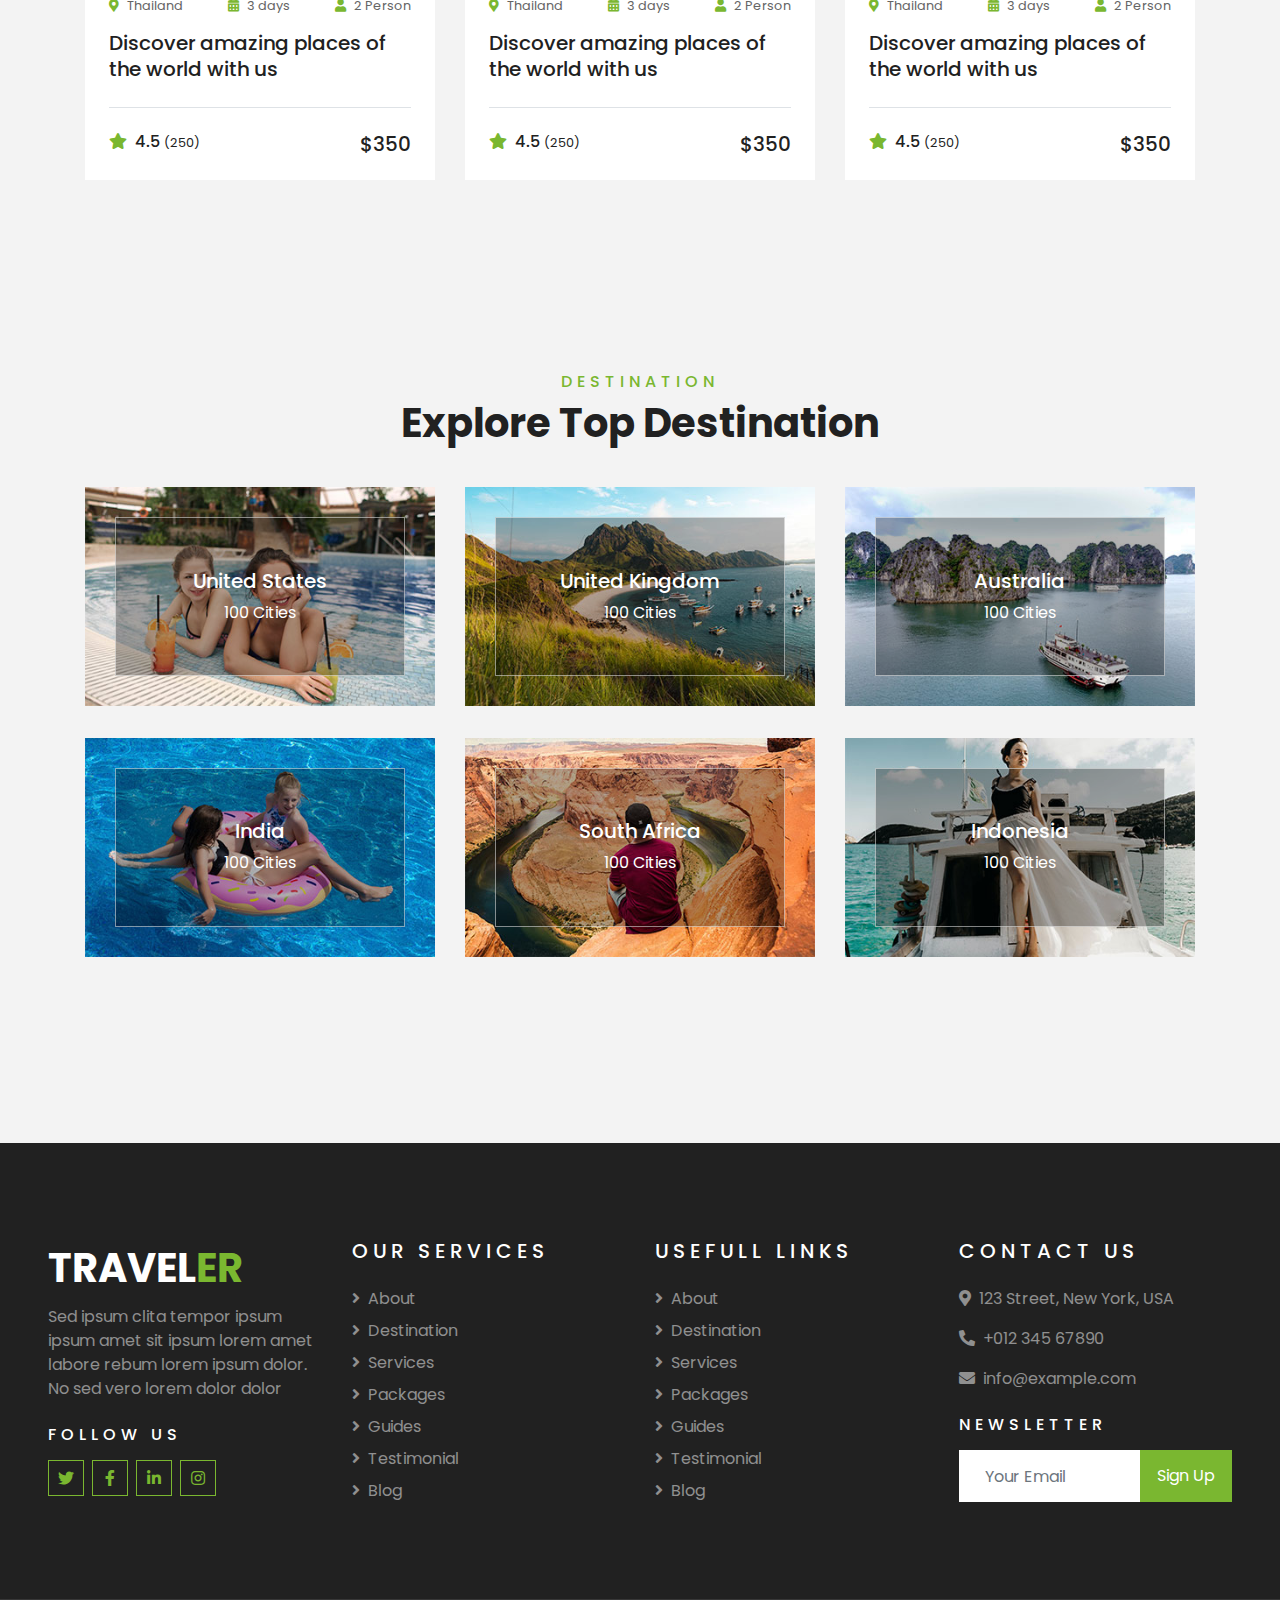
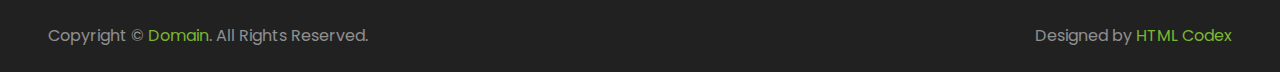
<file: package.html>
<!DOCTYPE html>
<html lang="en">

<head>
    <meta charset="utf-8">
    <title>TRAVELER - Free Travel Website Template</title>
    <meta content="width=device-width, initial-scale=1.0" name="viewport">
    <meta content="Free HTML Templates" name="keywords">
    <meta content="Free HTML Templates" name="description">

    <!-- Favicon -->
    <link href="img/favicon.ico" rel="icon">

    <!-- Google Web Fonts -->
    <link rel="preconnect" href="https://fonts.gstatic.com">
    <link href="https://fonts.googleapis.com/css2?family=Poppins:wght@400;500;600;700&display=swap" rel="stylesheet"> 

    <!-- Font Awesome -->
    <link href="https://cdnjs.cloudflare.com/ajax/libs/font-awesome/5.10.0/css/all.min.css" rel="stylesheet">

    <!-- Libraries Stylesheet -->
    <link href="lib/owlcarousel/assets/owl.carousel.min.css" rel="stylesheet">
    <link href="lib/tempusdominus/css/tempusdominus-bootstrap-4.min.css" rel="stylesheet" />

    <!-- Customized Bootstrap Stylesheet -->
    <link href="css/style.css" rel="stylesheet">
</head>

<body>
    <!-- Topbar Start -->
    <div class="container-fluid bg-light pt-3 d-none d-lg-block">
        <div class="container">
            <div class="row">
                <div class="col-lg-6 text-center text-lg-left mb-2 mb-lg-0">
                    <div class="d-inline-flex align-items-center">
                        <p><i class="fa fa-envelope mr-2"></i>info@example.com</p>
                        <p class="text-body px-3">|</p>
                        <p><i class="fa fa-phone-alt mr-2"></i>+012 345 6789</p>
                    </div>
                </div>
                <div class="col-lg-6 text-center text-lg-right">
                    <div class="d-inline-flex align-items-center">
                        <a class="text-primary px-3" href="">
                            <i class="fab fa-facebook-f"></i>
                        </a>
                        <a class="text-primary px-3" href="">
                            <i class="fab fa-twitter"></i>
                        </a>
                        <a class="text-primary px-3" href="">
                            <i class="fab fa-linkedin-in"></i>
                        </a>
                        <a class="text-primary px-3" href="">
                            <i class="fab fa-instagram"></i>
                        </a>
                        <a class="text-primary pl-3" href="">
                            <i class="fab fa-youtube"></i>
                        </a>
                    </div>
                </div>
            </div>
        </div>
    </div>
    <!-- Topbar End -->


    <!-- Navbar Start -->
    <div class="container-fluid position-relative nav-bar p-0">
        <div class="container-lg position-relative p-0 px-lg-3" style="z-index: 9;">
            <nav class="navbar navbar-expand-lg bg-light navbar-light shadow-lg py-3 py-lg-0 pl-3 pl-lg-5">
                <a href="" class="navbar-brand">
                    <h1 class="m-0 text-primary"><span class="text-dark">TRAVEL</span>ER</h1>
                </a>
                <button type="button" class="navbar-toggler" data-toggle="collapse" data-target="#navbarCollapse">
                    <span class="navbar-toggler-icon"></span>
                </button>
                <div class="collapse navbar-collapse justify-content-between px-3" id="navbarCollapse">
                    <div class="navbar-nav ml-auto py-0">
                        <a href="index.html" class="nav-item nav-link">Home</a>
                        <a href="about.html" class="nav-item nav-link">About</a>
                        <a href="service.html" class="nav-item nav-link">Services</a>
                        <a href="package.html" class="nav-item nav-link active">Tour Packages</a>
                        <div class="nav-item dropdown">
                            <a href="#" class="nav-link dropdown-toggle" data-toggle="dropdown">Pages</a>
                            <div class="dropdown-menu border-0 rounded-0 m-0">
                                <a href="blog.html" class="dropdown-item">Blog Grid</a>
                                <a href="single.html" class="dropdown-item">Blog Detail</a>
                                <a href="destination.html" class="dropdown-item">Destination</a>
                                <a href="guide.html" class="dropdown-item">Travel Guides</a>
                                <a href="testimonial.html" class="dropdown-item">Testimonial</a>
                            </div>
                        </div>
                        <a href="contact.html" class="nav-item nav-link">Contact</a>
                    </div>
                </div>
            </nav>
        </div>
    </div>
    <!-- Navbar End -->


    <!-- Header Start -->
    <div class="container-fluid page-header">
        <div class="container">
            <div class="d-flex flex-column align-items-center justify-content-center" style="min-height: 400px">
                <h3 class="display-4 text-white text-uppercase">Packages</h3>
                <div class="d-inline-flex text-white">
                    <p class="m-0 text-uppercase"><a class="text-white" href="">Home</a></p>
                    <i class="fa fa-angle-double-right pt-1 px-3"></i>
                    <p class="m-0 text-uppercase">Packages</p>
                </div>
            </div>
        </div>
    </div>
    <!-- Header End -->


    <!-- Booking Start -->
    <div class="container-fluid booking mt-5 pb-5">
        <div class="container pb-5">
            <div class="bg-light shadow" style="padding: 30px;">
                <div class="row align-items-center" style="min-height: 60px;">
                    <div class="col-md-10">
                        <div class="row">
                            <div class="col-md-3">
                                <div class="mb-3 mb-md-0">
                                    <select class="custom-select px-4" style="height: 47px;">
                                        <option selected>Destination</option>
                                        <option value="1">Destination 1</option>
                                        <option value="2">Destination 1</option>
                                        <option value="3">Destination 1</option>
                                    </select>
                                </div>
                            </div>
                            <div class="col-md-3">
                                <div class="mb-3 mb-md-0">
                                    <div class="date" id="date1" data-target-input="nearest">
                                        <input type="text" class="form-control p-4 datetimepicker-input" placeholder="Depart Date" data-target="#date1" data-toggle="datetimepicker"/>
                                    </div>
                                </div>
                            </div>
                            <div class="col-md-3">
                                <div class="mb-3 mb-md-0">
                                    <div class="date" id="date2" data-target-input="nearest">
                                        <input type="text" class="form-control p-4 datetimepicker-input" placeholder="Return Date" data-target="#date2" data-toggle="datetimepicker"/>
                                    </div>
                                </div>
                            </div>
                            <div class="col-md-3">
                                <div class="mb-3 mb-md-0">
                                    <select class="custom-select px-4" style="height: 47px;">
                                        <option selected>Duration</option>
                                        <option value="1">Duration 1</option>
                                        <option value="2">Duration 1</option>
                                        <option value="3">Duration 1</option>
                                    </select>
                                </div>
                            </div>
                        </div>
                    </div>
                    <div class="col-md-2">
                        <button class="btn btn-primary btn-block" type="submit" style="height: 47px; margin-top: -2px;">Submit</button>
                    </div>
                </div>
            </div>
        </div>
    </div>
    <!-- Booking End -->


    <!-- Packages Start -->
    <div class="container-fluid py-5">
        <div class="container pt-5 pb-3">
            <div class="text-center mb-3 pb-3">
                <h6 class="text-primary text-uppercase" style="letter-spacing: 5px;">Packages</h6>
                <h1>Pefect Tour Packages</h1>
            </div>
            <div class="row">
                <div class="col-lg-4 col-md-6 mb-4">
                    <div class="package-item bg-white mb-2">
                        <img class="img-fluid" src="img/package-1.jpg" alt="">
                        <div class="p-4">
                            <div class="d-flex justify-content-between mb-3">
                                <small class="m-0"><i class="fa fa-map-marker-alt text-primary mr-2"></i>Thailand</small>
                                <small class="m-0"><i class="fa fa-calendar-alt text-primary mr-2"></i>3 days</small>
                                <small class="m-0"><i class="fa fa-user text-primary mr-2"></i>2 Person</small>
                            </div>
                            <a class="h5 text-decoration-none" href="">Discover amazing places of the world with us</a>
                            <div class="border-top mt-4 pt-4">
                                <div class="d-flex justify-content-between">
                                    <h6 class="m-0"><i class="fa fa-star text-primary mr-2"></i>4.5 <small>(250)</small></h6>
                                    <h5 class="m-0">$350</h5>
                                </div>
                            </div>
                        </div>
                    </div>
                </div>
                <div class="col-lg-4 col-md-6 mb-4">
                    <div class="package-item bg-white mb-2">
                        <img class="img-fluid" src="img/package-2.jpg" alt="">
                        <div class="p-4">
                            <div class="d-flex justify-content-between mb-3">
                                <small class="m-0"><i class="fa fa-map-marker-alt text-primary mr-2"></i>Thailand</small>
                                <small class="m-0"><i class="fa fa-calendar-alt text-primary mr-2"></i>3 days</small>
                                <small class="m-0"><i class="fa fa-user text-primary mr-2"></i>2 Person</small>
                            </div>
                            <a class="h5 text-decoration-none" href="">Discover amazing places of the world with us</a>
                            <div class="border-top mt-4 pt-4">
                                <div class="d-flex justify-content-between">
                                    <h6 class="m-0"><i class="fa fa-star text-primary mr-2"></i>4.5 <small>(250)</small></h6>
                                    <h5 class="m-0">$350</h5>
                                </div>
                            </div>
                        </div>
                    </div>
                </div>
                <div class="col-lg-4 col-md-6 mb-4">
                    <div class="package-item bg-white mb-2">
                        <img class="img-fluid" src="img/package-3.jpg" alt="">
                        <div class="p-4">
                            <div class="d-flex justify-content-between mb-3">
                                <small class="m-0"><i class="fa fa-map-marker-alt text-primary mr-2"></i>Thailand</small>
                                <small class="m-0"><i class="fa fa-calendar-alt text-primary mr-2"></i>3 days</small>
                                <small class="m-0"><i class="fa fa-user text-primary mr-2"></i>2 Person</small>
                            </div>
                            <a class="h5 text-decoration-none" href="">Discover amazing places of the world with us</a>
                            <div class="border-top mt-4 pt-4">
                                <div class="d-flex justify-content-between">
                                    <h6 class="m-0"><i class="fa fa-star text-primary mr-2"></i>4.5 <small>(250)</small></h6>
                                    <h5 class="m-0">$350</h5>
                                </div>
                            </div>
                        </div>
                    </div>
                </div>
                <div class="col-lg-4 col-md-6 mb-4">
                    <div class="package-item bg-white mb-2">
                        <img class="img-fluid" src="img/package-4.jpg" alt="">
                        <div class="p-4">
                            <div class="d-flex justify-content-between mb-3">
                                <small class="m-0"><i class="fa fa-map-marker-alt text-primary mr-2"></i>Thailand</small>
                                <small class="m-0"><i class="fa fa-calendar-alt text-primary mr-2"></i>3 days</small>
                                <small class="m-0"><i class="fa fa-user text-primary mr-2"></i>2 Person</small>
                            </div>
                            <a class="h5 text-decoration-none" href="">Discover amazing places of the world with us</a>
                            <div class="border-top mt-4 pt-4">
                                <div class="d-flex justify-content-between">
                                    <h6 class="m-0"><i class="fa fa-star text-primary mr-2"></i>4.5 <small>(250)</small></h6>
                                    <h5 class="m-0">$350</h5>
                                </div>
                            </div>
                        </div>
                    </div>
                </div>
                <div class="col-lg-4 col-md-6 mb-4">
                    <div class="package-item bg-white mb-2">
                        <img class="img-fluid" src="img/package-5.jpg" alt="">
                        <div class="p-4">
                            <div class="d-flex justify-content-between mb-3">
                                <small class="m-0"><i class="fa fa-map-marker-alt text-primary mr-2"></i>Thailand</small>
                                <small class="m-0"><i class="fa fa-calendar-alt text-primary mr-2"></i>3 days</small>
                                <small class="m-0"><i class="fa fa-user text-primary mr-2"></i>2 Person</small>
                            </div>
                            <a class="h5 text-decoration-none" href="">Discover amazing places of the world with us</a>
                            <div class="border-top mt-4 pt-4">
                                <div class="d-flex justify-content-between">
                                    <h6 class="m-0"><i class="fa fa-star text-primary mr-2"></i>4.5 <small>(250)</small></h6>
                                    <h5 class="m-0">$350</h5>
                                </div>
                            </div>
                        </div>
                    </div>
                </div>
                <div class="col-lg-4 col-md-6 mb-4">
                    <div class="package-item bg-white mb-2">
                        <img class="img-fluid" src="img/package-6.jpg" alt="">
                        <div class="p-4">
                            <div class="d-flex justify-content-between mb-3">
                                <small class="m-0"><i class="fa fa-map-marker-alt text-primary mr-2"></i>Thailand</small>
                                <small class="m-0"><i class="fa fa-calendar-alt text-primary mr-2"></i>3 days</small>
                                <small class="m-0"><i class="fa fa-user text-primary mr-2"></i>2 Person</small>
                            </div>
                            <a class="h5 text-decoration-none" href="">Discover amazing places of the world with us</a>
                            <div class="border-top mt-4 pt-4">
                                <div class="d-flex justify-content-between">
                                    <h6 class="m-0"><i class="fa fa-star text-primary mr-2"></i>4.5 <small>(250)</small></h6>
                                    <h5 class="m-0">$350</h5>
                                </div>
                            </div>
                        </div>
                    </div>
                </div>
            </div>
        </div>
    </div>
    <!-- Packages End -->


    <!-- Destination Start -->
    <div class="container-fluid py-5">
        <div class="container pt-5 pb-3">
            <div class="text-center mb-3 pb-3">
                <h6 class="text-primary text-uppercase" style="letter-spacing: 5px;">Destination</h6>
                <h1>Explore Top Destination</h1>
            </div>
            <div class="row">
                <div class="col-lg-4 col-md-6 mb-4">
                    <div class="destination-item position-relative overflow-hidden mb-2">
                        <img class="img-fluid" src="img/destination-1.jpg" alt="">
                        <a class="destination-overlay text-white text-decoration-none" href="">
                            <h5 class="text-white">United States</h5>
                            <span>100 Cities</span>
                        </a>
                    </div>
                </div>
                <div class="col-lg-4 col-md-6 mb-4">
                    <div class="destination-item position-relative overflow-hidden mb-2">
                        <img class="img-fluid" src="img/destination-2.jpg" alt="">
                        <a class="destination-overlay text-white text-decoration-none" href="">
                            <h5 class="text-white">United Kingdom</h5>
                            <span>100 Cities</span>
                        </a>
                    </div>
                </div>
                <div class="col-lg-4 col-md-6 mb-4">
                    <div class="destination-item position-relative overflow-hidden mb-2">
                        <img class="img-fluid" src="img/destination-3.jpg" alt="">
                        <a class="destination-overlay text-white text-decoration-none" href="">
                            <h5 class="text-white">Australia</h5>
                            <span>100 Cities</span>
                        </a>
                    </div>
                </div>
                <div class="col-lg-4 col-md-6 mb-4">
                    <div class="destination-item position-relative overflow-hidden mb-2">
                        <img class="img-fluid" src="img/destination-4.jpg" alt="">
                        <a class="destination-overlay text-white text-decoration-none" href="">
                            <h5 class="text-white">India</h5>
                            <span>100 Cities</span>
                        </a>
                    </div>
                </div>
                <div class="col-lg-4 col-md-6 mb-4">
                    <div class="destination-item position-relative overflow-hidden mb-2">
                        <img class="img-fluid" src="img/destination-5.jpg" alt="">
                        <a class="destination-overlay text-white text-decoration-none" href="">
                            <h5 class="text-white">South Africa</h5>
                            <span>100 Cities</span>
                        </a>
                    </div>
                </div>
                <div class="col-lg-4 col-md-6 mb-4">
                    <div class="destination-item position-relative overflow-hidden mb-2">
                        <img class="img-fluid" src="img/destination-6.jpg" alt="">
                        <a class="destination-overlay text-white text-decoration-none" href="">
                            <h5 class="text-white">Indonesia</h5>
                            <span>100 Cities</span>
                        </a>
                    </div>
                </div>
            </div>
        </div>
    </div>
    <!-- Destination Start -->


    <!-- Footer Start -->
    <div class="container-fluid bg-dark text-white-50 py-5 px-sm-3 px-lg-5" style="margin-top: 90px;">
        <div class="row pt-5">
            <div class="col-lg-3 col-md-6 mb-5">
                <a href="" class="navbar-brand">
                    <h1 class="text-primary"><span class="text-white">TRAVEL</span>ER</h1>
                </a>
                <p>Sed ipsum clita tempor ipsum ipsum amet sit ipsum lorem amet labore rebum lorem ipsum dolor. No sed vero lorem dolor dolor</p>
                <h6 class="text-white text-uppercase mt-4 mb-3" style="letter-spacing: 5px;">Follow Us</h6>
                <div class="d-flex justify-content-start">
                    <a class="btn btn-outline-primary btn-square mr-2" href="#"><i class="fab fa-twitter"></i></a>
                    <a class="btn btn-outline-primary btn-square mr-2" href="#"><i class="fab fa-facebook-f"></i></a>
                    <a class="btn btn-outline-primary btn-square mr-2" href="#"><i class="fab fa-linkedin-in"></i></a>
                    <a class="btn btn-outline-primary btn-square" href="#"><i class="fab fa-instagram"></i></a>
                </div>
            </div>
            <div class="col-lg-3 col-md-6 mb-5">
                <h5 class="text-white text-uppercase mb-4" style="letter-spacing: 5px;">Our Services</h5>
                <div class="d-flex flex-column justify-content-start">
                    <a class="text-white-50 mb-2" href="#"><i class="fa fa-angle-right mr-2"></i>About</a>
                    <a class="text-white-50 mb-2" href="#"><i class="fa fa-angle-right mr-2"></i>Destination</a>
                    <a class="text-white-50 mb-2" href="#"><i class="fa fa-angle-right mr-2"></i>Services</a>
                    <a class="text-white-50 mb-2" href="#"><i class="fa fa-angle-right mr-2"></i>Packages</a>
                    <a class="text-white-50 mb-2" href="#"><i class="fa fa-angle-right mr-2"></i>Guides</a>
                    <a class="text-white-50 mb-2" href="#"><i class="fa fa-angle-right mr-2"></i>Testimonial</a>
                    <a class="text-white-50" href="#"><i class="fa fa-angle-right mr-2"></i>Blog</a>
                </div>
            </div>
            <div class="col-lg-3 col-md-6 mb-5">
                <h5 class="text-white text-uppercase mb-4" style="letter-spacing: 5px;">Usefull Links</h5>
                <div class="d-flex flex-column justify-content-start">
                    <a class="text-white-50 mb-2" href="#"><i class="fa fa-angle-right mr-2"></i>About</a>
                    <a class="text-white-50 mb-2" href="#"><i class="fa fa-angle-right mr-2"></i>Destination</a>
                    <a class="text-white-50 mb-2" href="#"><i class="fa fa-angle-right mr-2"></i>Services</a>
                    <a class="text-white-50 mb-2" href="#"><i class="fa fa-angle-right mr-2"></i>Packages</a>
                    <a class="text-white-50 mb-2" href="#"><i class="fa fa-angle-right mr-2"></i>Guides</a>
                    <a class="text-white-50 mb-2" href="#"><i class="fa fa-angle-right mr-2"></i>Testimonial</a>
                    <a class="text-white-50" href="#"><i class="fa fa-angle-right mr-2"></i>Blog</a>
                </div>
            </div>
            <div class="col-lg-3 col-md-6 mb-5">
                <h5 class="text-white text-uppercase mb-4" style="letter-spacing: 5px;">Contact Us</h5>
                <p><i class="fa fa-map-marker-alt mr-2"></i>123 Street, New York, USA</p>
                <p><i class="fa fa-phone-alt mr-2"></i>+012 345 67890</p>
                <p><i class="fa fa-envelope mr-2"></i>info@example.com</p>
                <h6 class="text-white text-uppercase mt-4 mb-3" style="letter-spacing: 5px;">Newsletter</h6>
                <div class="w-100">
                    <div class="input-group">
                        <input type="text" class="form-control border-light" style="padding: 25px;" placeholder="Your Email">
                        <div class="input-group-append">
                            <button class="btn btn-primary px-3">Sign Up</button>
                        </div>
                    </div>
                </div>
            </div>
        </div>
    </div>
    <div class="container-fluid bg-dark text-white border-top py-4 px-sm-3 px-md-5" style="border-color: rgba(256, 256, 256, .1) !important;">
        <div class="row">
            <div class="col-lg-6 text-center text-md-left mb-3 mb-md-0">
                <p class="m-0 text-white-50">Copyright &copy; <a href="#">Domain</a>. All Rights Reserved.</a>
                </p>
            </div>
            <div class="col-lg-6 text-center text-md-right">
                <p class="m-0 text-white-50">Designed by <a href="https://htmlcodex.com">HTML Codex</a>
                </p>
            </div>
        </div>
    </div>
    <!-- Footer End -->


    <!-- Back to Top -->
    <a href="#" class="btn btn-lg btn-primary btn-lg-square back-to-top"><i class="fa fa-angle-double-up"></i></a>


    <!-- JavaScript Libraries -->
    <script src="https://code.jquery.com/jquery-3.4.1.min.js"></script>
    <script src="https://stackpath.bootstrapcdn.com/bootstrap/4.4.1/js/bootstrap.bundle.min.js"></script>
    <script src="lib/easing/easing.min.js"></script>
    <script src="lib/owlcarousel/owl.carousel.min.js"></script>
    <script src="lib/tempusdominus/js/moment.min.js"></script>
    <script src="lib/tempusdominus/js/moment-timezone.min.js"></script>
    <script src="lib/tempusdominus/js/tempusdominus-bootstrap-4.min.js"></script>

    <!-- Contact Javascript File -->
    <script src="mail/jqBootstrapValidation.min.js"></script>
    <script src="mail/contact.js"></script>

    <!-- Template Javascript -->
    <script src="js/main.js"></script>
</body>

</html>
</file>
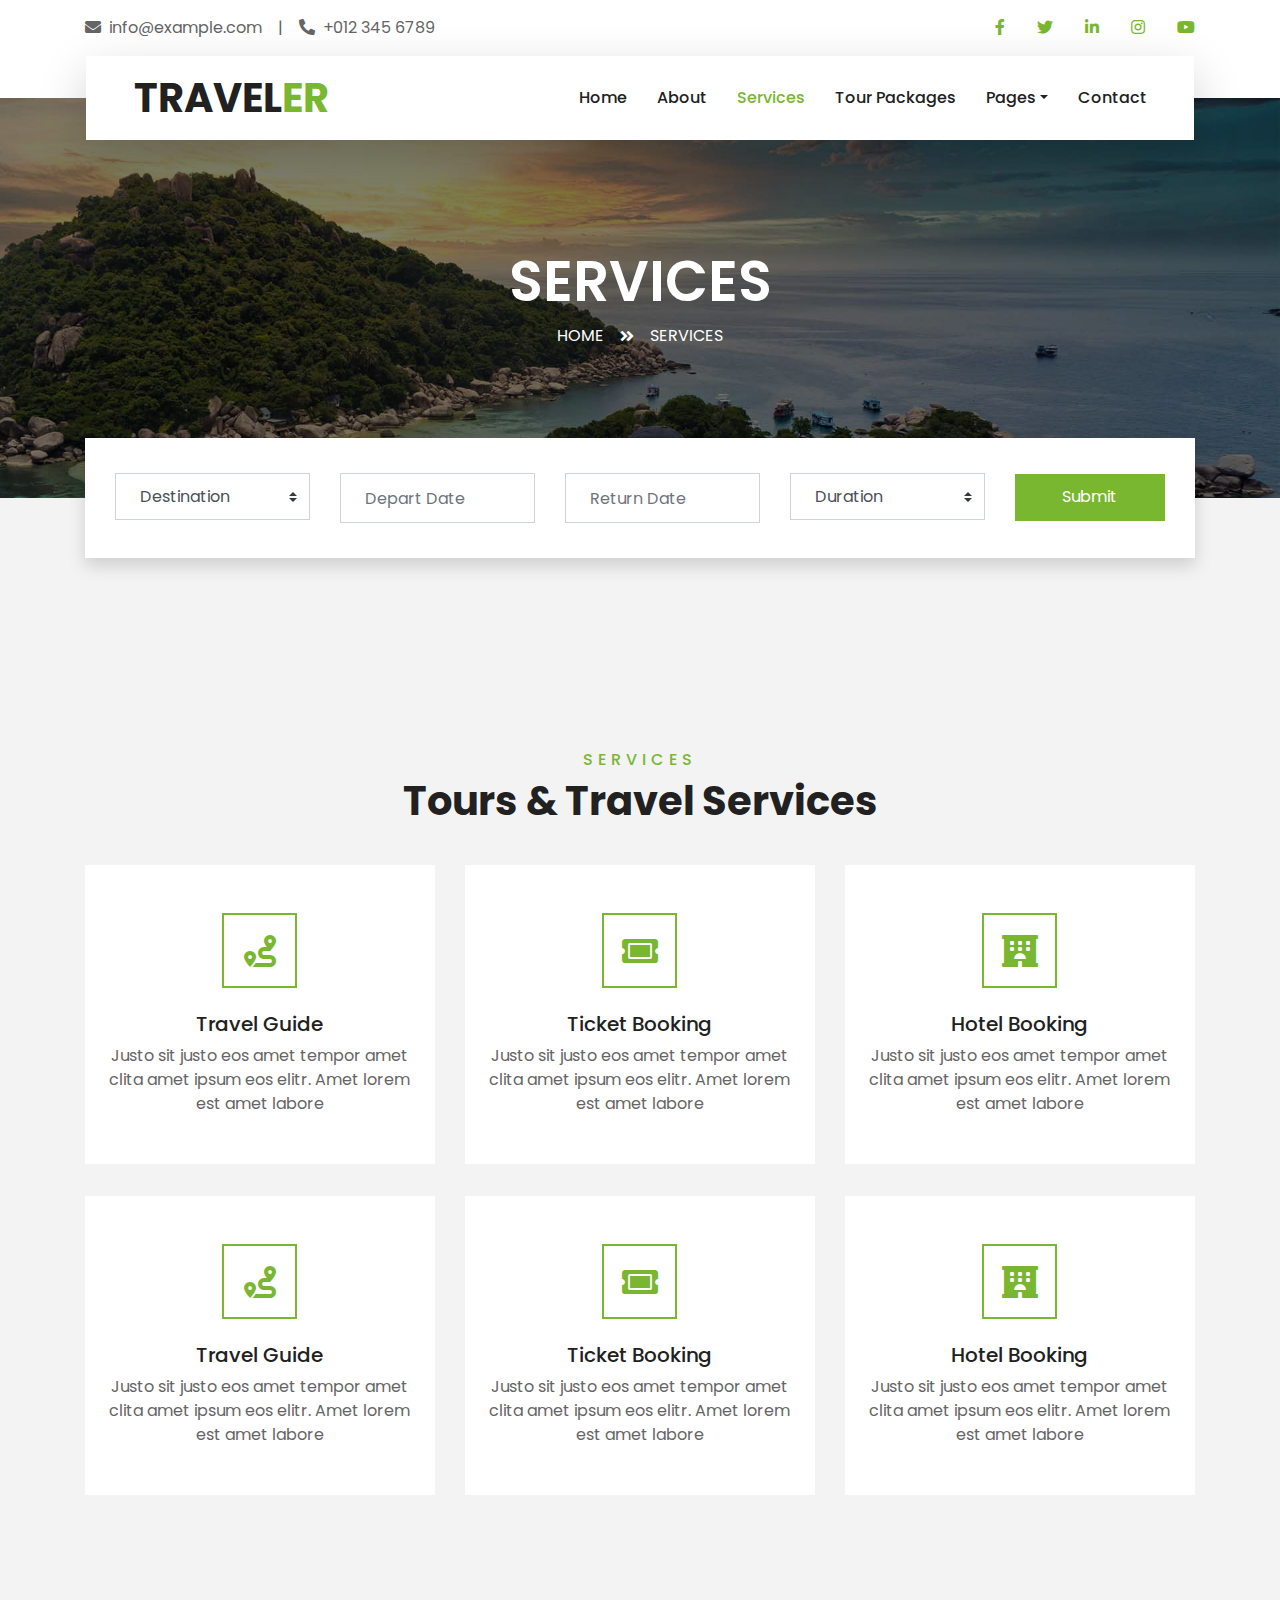
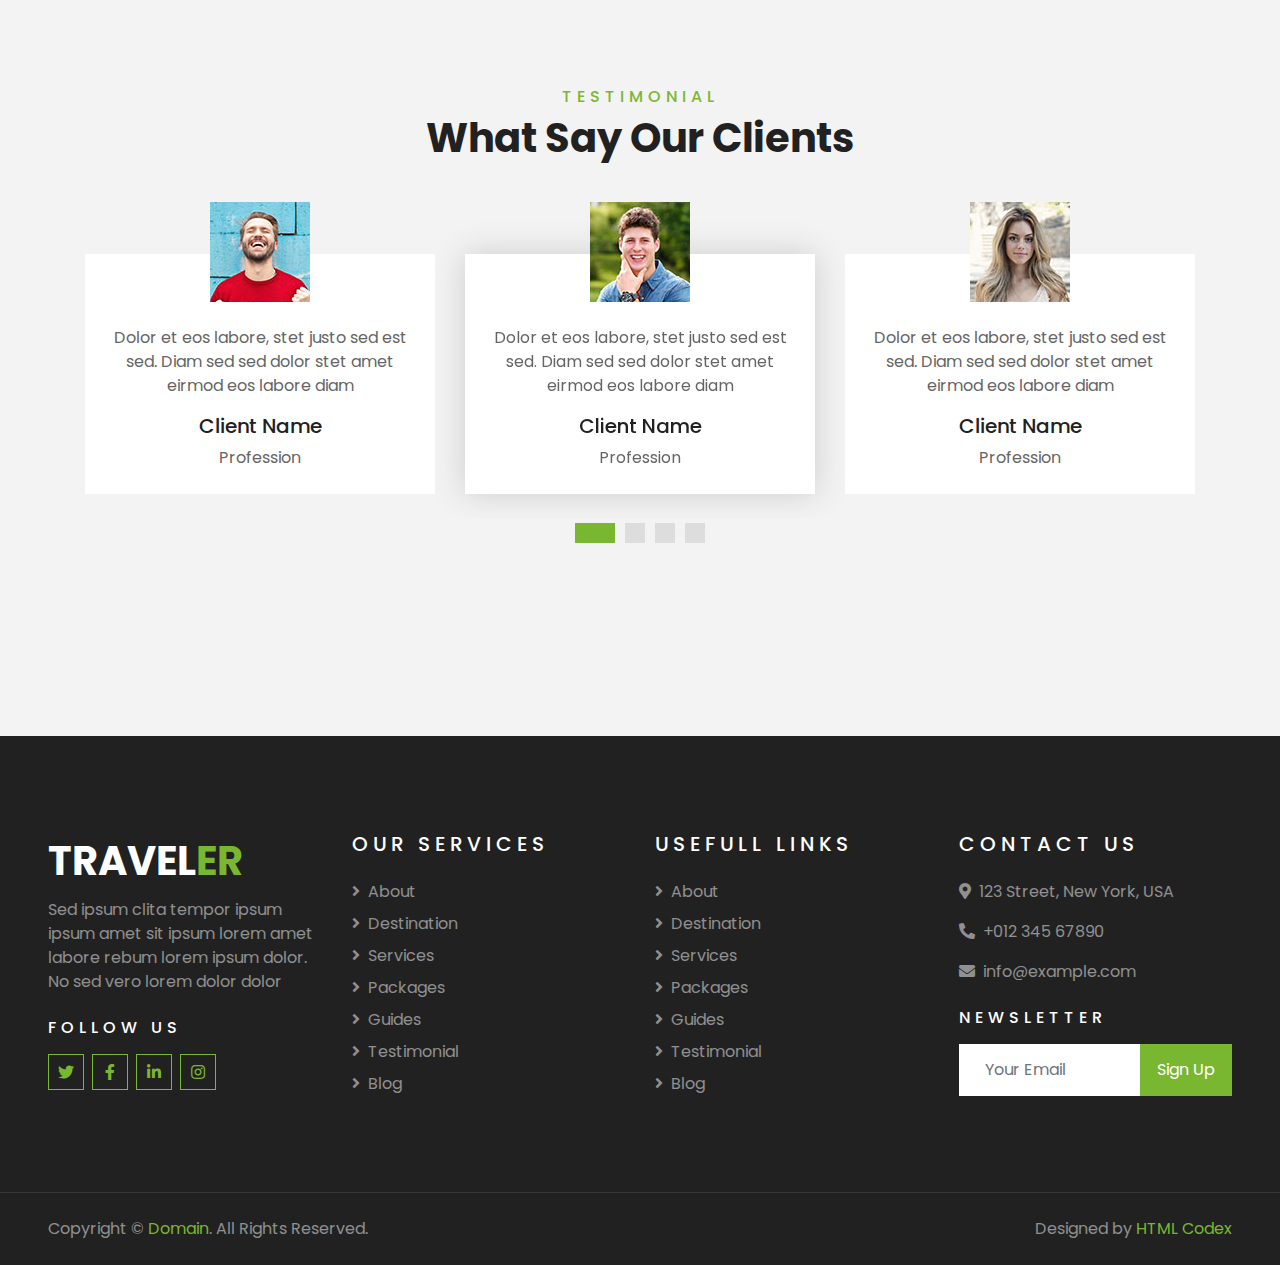
<file: service.html>
<!DOCTYPE html>
<html lang="en">

<head>
    <meta charset="utf-8">
    <title>TRAVELER - Free Travel Website Template</title>
    <meta content="width=device-width, initial-scale=1.0" name="viewport">
    <meta content="Free HTML Templates" name="keywords">
    <meta content="Free HTML Templates" name="description">

    <!-- Favicon -->
    <link href="img/favicon.ico" rel="icon">

    <!-- Google Web Fonts -->
    <link rel="preconnect" href="https://fonts.gstatic.com">
    <link href="https://fonts.googleapis.com/css2?family=Poppins:wght@400;500;600;700&display=swap" rel="stylesheet"> 

    <!-- Font Awesome -->
    <link href="https://cdnjs.cloudflare.com/ajax/libs/font-awesome/5.10.0/css/all.min.css" rel="stylesheet">

    <!-- Libraries Stylesheet -->
    <link href="lib/owlcarousel/assets/owl.carousel.min.css" rel="stylesheet">
    <link href="lib/tempusdominus/css/tempusdominus-bootstrap-4.min.css" rel="stylesheet" />

    <!-- Customized Bootstrap Stylesheet -->
    <link href="css/style.css" rel="stylesheet">
</head>

<body>
    <!-- Topbar Start -->
    <div class="container-fluid bg-light pt-3 d-none d-lg-block">
        <div class="container">
            <div class="row">
                <div class="col-lg-6 text-center text-lg-left mb-2 mb-lg-0">
                    <div class="d-inline-flex align-items-center">
                        <p><i class="fa fa-envelope mr-2"></i>info@example.com</p>
                        <p class="text-body px-3">|</p>
                        <p><i class="fa fa-phone-alt mr-2"></i>+012 345 6789</p>
                    </div>
                </div>
                <div class="col-lg-6 text-center text-lg-right">
                    <div class="d-inline-flex align-items-center">
                        <a class="text-primary px-3" href="">
                            <i class="fab fa-facebook-f"></i>
                        </a>
                        <a class="text-primary px-3" href="">
                            <i class="fab fa-twitter"></i>
                        </a>
                        <a class="text-primary px-3" href="">
                            <i class="fab fa-linkedin-in"></i>
                        </a>
                        <a class="text-primary px-3" href="">
                            <i class="fab fa-instagram"></i>
                        </a>
                        <a class="text-primary pl-3" href="">
                            <i class="fab fa-youtube"></i>
                        </a>
                    </div>
                </div>
            </div>
        </div>
    </div>
    <!-- Topbar End -->


    <!-- Navbar Start -->
    <div class="container-fluid position-relative nav-bar p-0">
        <div class="container-lg position-relative p-0 px-lg-3" style="z-index: 9;">
            <nav class="navbar navbar-expand-lg bg-light navbar-light shadow-lg py-3 py-lg-0 pl-3 pl-lg-5">
                <a href="" class="navbar-brand">
                    <h1 class="m-0 text-primary"><span class="text-dark">TRAVEL</span>ER</h1>
                </a>
                <button type="button" class="navbar-toggler" data-toggle="collapse" data-target="#navbarCollapse">
                    <span class="navbar-toggler-icon"></span>
                </button>
                <div class="collapse navbar-collapse justify-content-between px-3" id="navbarCollapse">
                    <div class="navbar-nav ml-auto py-0">
                        <a href="index.html" class="nav-item nav-link">Home</a>
                        <a href="about.html" class="nav-item nav-link">About</a>
                        <a href="service.html" class="nav-item nav-link active">Services</a>
                        <a href="package.html" class="nav-item nav-link">Tour Packages</a>
                        <div class="nav-item dropdown">
                            <a href="#" class="nav-link dropdown-toggle" data-toggle="dropdown">Pages</a>
                            <div class="dropdown-menu border-0 rounded-0 m-0">
                                <a href="blog.html" class="dropdown-item">Blog Grid</a>
                                <a href="single.html" class="dropdown-item">Blog Detail</a>
                                <a href="destination.html" class="dropdown-item">Destination</a>
                                <a href="guide.html" class="dropdown-item">Travel Guides</a>
                                <a href="testimonial.html" class="dropdown-item">Testimonial</a>
                            </div>
                        </div>
                        <a href="contact.html" class="nav-item nav-link">Contact</a>
                    </div>
                </div>
            </nav>
        </div>
    </div>
    <!-- Navbar End -->


    <!-- Header Start -->
    <div class="container-fluid page-header">
        <div class="container">
            <div class="d-flex flex-column align-items-center justify-content-center" style="min-height: 400px">
                <h3 class="display-4 text-white text-uppercase">Services</h3>
                <div class="d-inline-flex text-white">
                    <p class="m-0 text-uppercase"><a class="text-white" href="">Home</a></p>
                    <i class="fa fa-angle-double-right pt-1 px-3"></i>
                    <p class="m-0 text-uppercase">Services</p>
                </div>
            </div>
        </div>
    </div>
    <!-- Header End -->


    <!-- Booking Start -->
    <div class="container-fluid booking mt-5 pb-5">
        <div class="container pb-5">
            <div class="bg-light shadow" style="padding: 30px;">
                <div class="row align-items-center" style="min-height: 60px;">
                    <div class="col-md-10">
                        <div class="row">
                            <div class="col-md-3">
                                <div class="mb-3 mb-md-0">
                                    <select class="custom-select px-4" style="height: 47px;">
                                        <option selected>Destination</option>
                                        <option value="1">Destination 1</option>
                                        <option value="2">Destination 1</option>
                                        <option value="3">Destination 1</option>
                                    </select>
                                </div>
                            </div>
                            <div class="col-md-3">
                                <div class="mb-3 mb-md-0">
                                    <div class="date" id="date1" data-target-input="nearest">
                                        <input type="text" class="form-control p-4 datetimepicker-input" placeholder="Depart Date" data-target="#date1" data-toggle="datetimepicker"/>
                                    </div>
                                </div>
                            </div>
                            <div class="col-md-3">
                                <div class="mb-3 mb-md-0">
                                    <div class="date" id="date2" data-target-input="nearest">
                                        <input type="text" class="form-control p-4 datetimepicker-input" placeholder="Return Date" data-target="#date2" data-toggle="datetimepicker"/>
                                    </div>
                                </div>
                            </div>
                            <div class="col-md-3">
                                <div class="mb-3 mb-md-0">
                                    <select class="custom-select px-4" style="height: 47px;">
                                        <option selected>Duration</option>
                                        <option value="1">Duration 1</option>
                                        <option value="2">Duration 1</option>
                                        <option value="3">Duration 1</option>
                                    </select>
                                </div>
                            </div>
                        </div>
                    </div>
                    <div class="col-md-2">
                        <button class="btn btn-primary btn-block" type="submit" style="height: 47px; margin-top: -2px;">Submit</button>
                    </div>
                </div>
            </div>
        </div>
    </div>
    <!-- Booking End -->


    <!-- Service Start -->
    <div class="container-fluid py-5">
        <div class="container pt-5 pb-3">
            <div class="text-center mb-3 pb-3">
                <h6 class="text-primary text-uppercase" style="letter-spacing: 5px;">Services</h6>
                <h1>Tours & Travel Services</h1>
            </div>
            <div class="row">
                <div class="col-lg-4 col-md-6 mb-4">
                    <div class="service-item bg-white text-center mb-2 py-5 px-4">
                        <i class="fa fa-2x fa-route mx-auto mb-4"></i>
                        <h5 class="mb-2">Travel Guide</h5>
                        <p class="m-0">Justo sit justo eos amet tempor amet clita amet ipsum eos elitr. Amet lorem est amet labore</p>
                    </div>
                </div>
                <div class="col-lg-4 col-md-6 mb-4">
                    <div class="service-item bg-white text-center mb-2 py-5 px-4">
                        <i class="fa fa-2x fa-ticket-alt mx-auto mb-4"></i>
                        <h5 class="mb-2">Ticket Booking</h5>
                        <p class="m-0">Justo sit justo eos amet tempor amet clita amet ipsum eos elitr. Amet lorem est amet labore</p>
                    </div>
                </div>
                <div class="col-lg-4 col-md-6 mb-4">
                    <div class="service-item bg-white text-center mb-2 py-5 px-4">
                        <i class="fa fa-2x fa-hotel mx-auto mb-4"></i>
                        <h5 class="mb-2">Hotel Booking</h5>
                        <p class="m-0">Justo sit justo eos amet tempor amet clita amet ipsum eos elitr. Amet lorem est amet labore</p>
                    </div>
                </div>
                <div class="col-lg-4 col-md-6 mb-4">
                    <div class="service-item bg-white text-center mb-2 py-5 px-4">
                        <i class="fa fa-2x fa-route mx-auto mb-4"></i>
                        <h5 class="mb-2">Travel Guide</h5>
                        <p class="m-0">Justo sit justo eos amet tempor amet clita amet ipsum eos elitr. Amet lorem est amet labore</p>
                    </div>
                </div>
                <div class="col-lg-4 col-md-6 mb-4">
                    <div class="service-item bg-white text-center mb-2 py-5 px-4">
                        <i class="fa fa-2x fa-ticket-alt mx-auto mb-4"></i>
                        <h5 class="mb-2">Ticket Booking</h5>
                        <p class="m-0">Justo sit justo eos amet tempor amet clita amet ipsum eos elitr. Amet lorem est amet labore</p>
                    </div>
                </div>
                <div class="col-lg-4 col-md-6 mb-4">
                    <div class="service-item bg-white text-center mb-2 py-5 px-4">
                        <i class="fa fa-2x fa-hotel mx-auto mb-4"></i>
                        <h5 class="mb-2">Hotel Booking</h5>
                        <p class="m-0">Justo sit justo eos amet tempor amet clita amet ipsum eos elitr. Amet lorem est amet labore</p>
                    </div>
                </div>
            </div>
        </div>
    </div>
    <!-- Service End -->


    <!-- Testimonial Start -->
    <div class="container-fluid py-5">
        <div class="container py-5">
            <div class="text-center mb-3 pb-3">
                <h6 class="text-primary text-uppercase" style="letter-spacing: 5px;">Testimonial</h6>
                <h1>What Say Our Clients</h1>
            </div>
            <div class="owl-carousel testimonial-carousel">
                <div class="text-center pb-4">
                    <img class="img-fluid mx-auto" src="img/testimonial-1.jpg" style="width: 100px; height: 100px;" >
                    <div class="testimonial-text bg-white p-4 mt-n5">
                        <p class="mt-5">Dolor et eos labore, stet justo sed est sed. Diam sed sed dolor stet amet eirmod eos labore diam
                        </p>
                        <h5 class="text-truncate">Client Name</h5>
                        <span>Profession</span>
                    </div>
                </div>
                <div class="text-center">
                    <img class="img-fluid mx-auto" src="img/testimonial-2.jpg" style="width: 100px; height: 100px;" >
                    <div class="testimonial-text bg-white p-4 mt-n5">
                        <p class="mt-5">Dolor et eos labore, stet justo sed est sed. Diam sed sed dolor stet amet eirmod eos labore diam
                        </p>
                        <h5 class="text-truncate">Client Name</h5>
                        <span>Profession</span>
                    </div>
                </div>
                <div class="text-center">
                    <img class="img-fluid mx-auto" src="img/testimonial-3.jpg" style="width: 100px; height: 100px;" >
                    <div class="testimonial-text bg-white p-4 mt-n5">
                        <p class="mt-5">Dolor et eos labore, stet justo sed est sed. Diam sed sed dolor stet amet eirmod eos labore diam
                        </p>
                        <h5 class="text-truncate">Client Name</h5>
                        <span>Profession</span>
                    </div>
                </div>
                <div class="text-center">
                    <img class="img-fluid mx-auto" src="img/testimonial-4.jpg" style="width: 100px; height: 100px;" >
                    <div class="testimonial-text bg-white p-4 mt-n5">
                        <p class="mt-5">Dolor et eos labore, stet justo sed est sed. Diam sed sed dolor stet amet eirmod eos labore diam
                        </p>
                        <h5 class="text-truncate">Client Name</h5>
                        <span>Profession</span>
                    </div>
                </div>
            </div>
        </div>
    </div>
    <!-- Testimonial End -->


    <!-- Footer Start -->
    <div class="container-fluid bg-dark text-white-50 py-5 px-sm-3 px-lg-5" style="margin-top: 90px;">
        <div class="row pt-5">
            <div class="col-lg-3 col-md-6 mb-5">
                <a href="" class="navbar-brand">
                    <h1 class="text-primary"><span class="text-white">TRAVEL</span>ER</h1>
                </a>
                <p>Sed ipsum clita tempor ipsum ipsum amet sit ipsum lorem amet labore rebum lorem ipsum dolor. No sed vero lorem dolor dolor</p>
                <h6 class="text-white text-uppercase mt-4 mb-3" style="letter-spacing: 5px;">Follow Us</h6>
                <div class="d-flex justify-content-start">
                    <a class="btn btn-outline-primary btn-square mr-2" href="#"><i class="fab fa-twitter"></i></a>
                    <a class="btn btn-outline-primary btn-square mr-2" href="#"><i class="fab fa-facebook-f"></i></a>
                    <a class="btn btn-outline-primary btn-square mr-2" href="#"><i class="fab fa-linkedin-in"></i></a>
                    <a class="btn btn-outline-primary btn-square" href="#"><i class="fab fa-instagram"></i></a>
                </div>
            </div>
            <div class="col-lg-3 col-md-6 mb-5">
                <h5 class="text-white text-uppercase mb-4" style="letter-spacing: 5px;">Our Services</h5>
                <div class="d-flex flex-column justify-content-start">
                    <a class="text-white-50 mb-2" href="#"><i class="fa fa-angle-right mr-2"></i>About</a>
                    <a class="text-white-50 mb-2" href="#"><i class="fa fa-angle-right mr-2"></i>Destination</a>
                    <a class="text-white-50 mb-2" href="#"><i class="fa fa-angle-right mr-2"></i>Services</a>
                    <a class="text-white-50 mb-2" href="#"><i class="fa fa-angle-right mr-2"></i>Packages</a>
                    <a class="text-white-50 mb-2" href="#"><i class="fa fa-angle-right mr-2"></i>Guides</a>
                    <a class="text-white-50 mb-2" href="#"><i class="fa fa-angle-right mr-2"></i>Testimonial</a>
                    <a class="text-white-50" href="#"><i class="fa fa-angle-right mr-2"></i>Blog</a>
                </div>
            </div>
            <div class="col-lg-3 col-md-6 mb-5">
                <h5 class="text-white text-uppercase mb-4" style="letter-spacing: 5px;">Usefull Links</h5>
                <div class="d-flex flex-column justify-content-start">
                    <a class="text-white-50 mb-2" href="#"><i class="fa fa-angle-right mr-2"></i>About</a>
                    <a class="text-white-50 mb-2" href="#"><i class="fa fa-angle-right mr-2"></i>Destination</a>
                    <a class="text-white-50 mb-2" href="#"><i class="fa fa-angle-right mr-2"></i>Services</a>
                    <a class="text-white-50 mb-2" href="#"><i class="fa fa-angle-right mr-2"></i>Packages</a>
                    <a class="text-white-50 mb-2" href="#"><i class="fa fa-angle-right mr-2"></i>Guides</a>
                    <a class="text-white-50 mb-2" href="#"><i class="fa fa-angle-right mr-2"></i>Testimonial</a>
                    <a class="text-white-50" href="#"><i class="fa fa-angle-right mr-2"></i>Blog</a>
                </div>
            </div>
            <div class="col-lg-3 col-md-6 mb-5">
                <h5 class="text-white text-uppercase mb-4" style="letter-spacing: 5px;">Contact Us</h5>
                <p><i class="fa fa-map-marker-alt mr-2"></i>123 Street, New York, USA</p>
                <p><i class="fa fa-phone-alt mr-2"></i>+012 345 67890</p>
                <p><i class="fa fa-envelope mr-2"></i>info@example.com</p>
                <h6 class="text-white text-uppercase mt-4 mb-3" style="letter-spacing: 5px;">Newsletter</h6>
                <div class="w-100">
                    <div class="input-group">
                        <input type="text" class="form-control border-light" style="padding: 25px;" placeholder="Your Email">
                        <div class="input-group-append">
                            <button class="btn btn-primary px-3">Sign Up</button>
                        </div>
                    </div>
                </div>
            </div>
        </div>
    </div>
    <div class="container-fluid bg-dark text-white border-top py-4 px-sm-3 px-md-5" style="border-color: rgba(256, 256, 256, .1) !important;">
        <div class="row">
            <div class="col-lg-6 text-center text-md-left mb-3 mb-md-0">
                <p class="m-0 text-white-50">Copyright &copy; <a href="#">Domain</a>. All Rights Reserved.</a>
                </p>
            </div>
            <div class="col-lg-6 text-center text-md-right">
                <p class="m-0 text-white-50">Designed by <a href="https://htmlcodex.com">HTML Codex</a>
                </p>
            </div>
        </div>
    </div>
    <!-- Footer End -->


    <!-- Back to Top -->
    <a href="#" class="btn btn-lg btn-primary btn-lg-square back-to-top"><i class="fa fa-angle-double-up"></i></a>


    <!-- JavaScript Libraries -->
    <script src="https://code.jquery.com/jquery-3.4.1.min.js"></script>
    <script src="https://stackpath.bootstrapcdn.com/bootstrap/4.4.1/js/bootstrap.bundle.min.js"></script>
    <script src="lib/easing/easing.min.js"></script>
    <script src="lib/owlcarousel/owl.carousel.min.js"></script>
    <script src="lib/tempusdominus/js/moment.min.js"></script>
    <script src="lib/tempusdominus/js/moment-timezone.min.js"></script>
    <script src="lib/tempusdominus/js/tempusdominus-bootstrap-4.min.js"></script>

    <!-- Contact Javascript File -->
    <script src="mail/jqBootstrapValidation.min.js"></script>
    <script src="mail/contact.js"></script>

    <!-- Template Javascript -->
    <script src="js/main.js"></script>
</body>

</html>
</file>
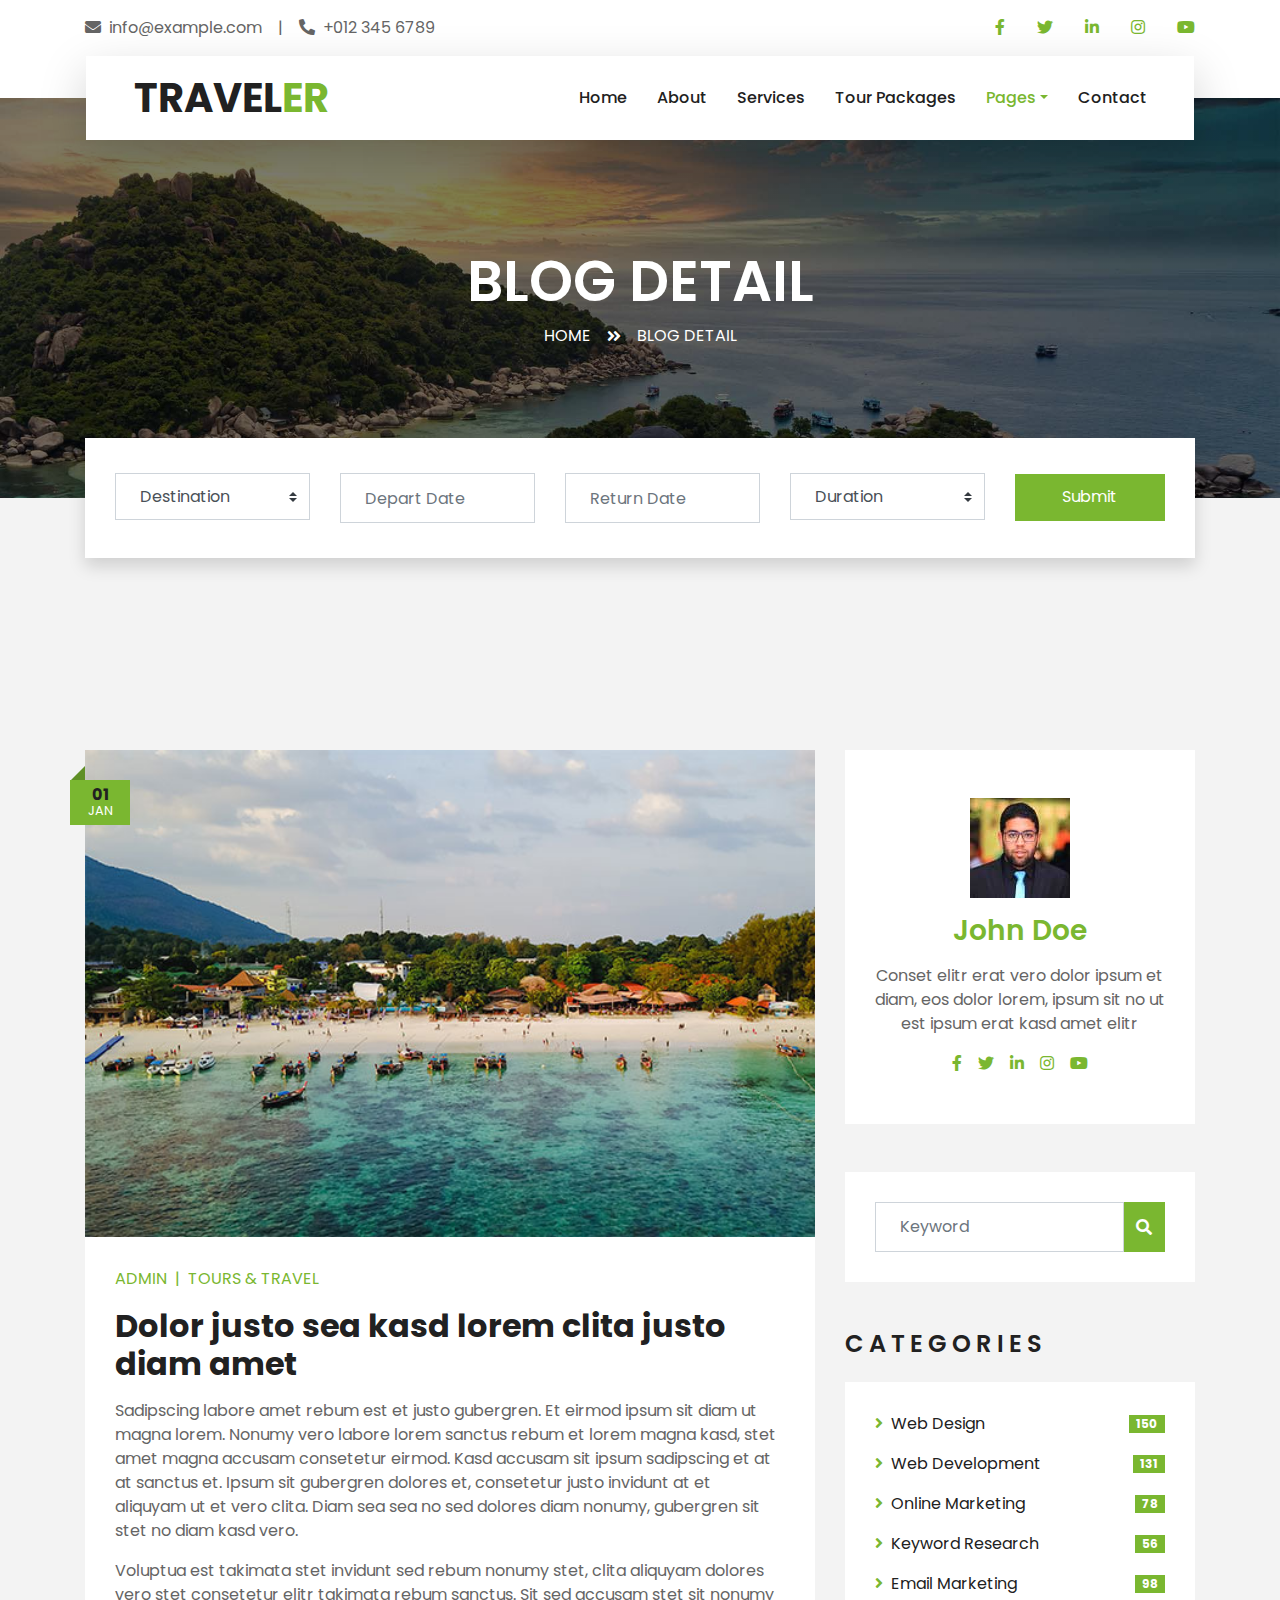
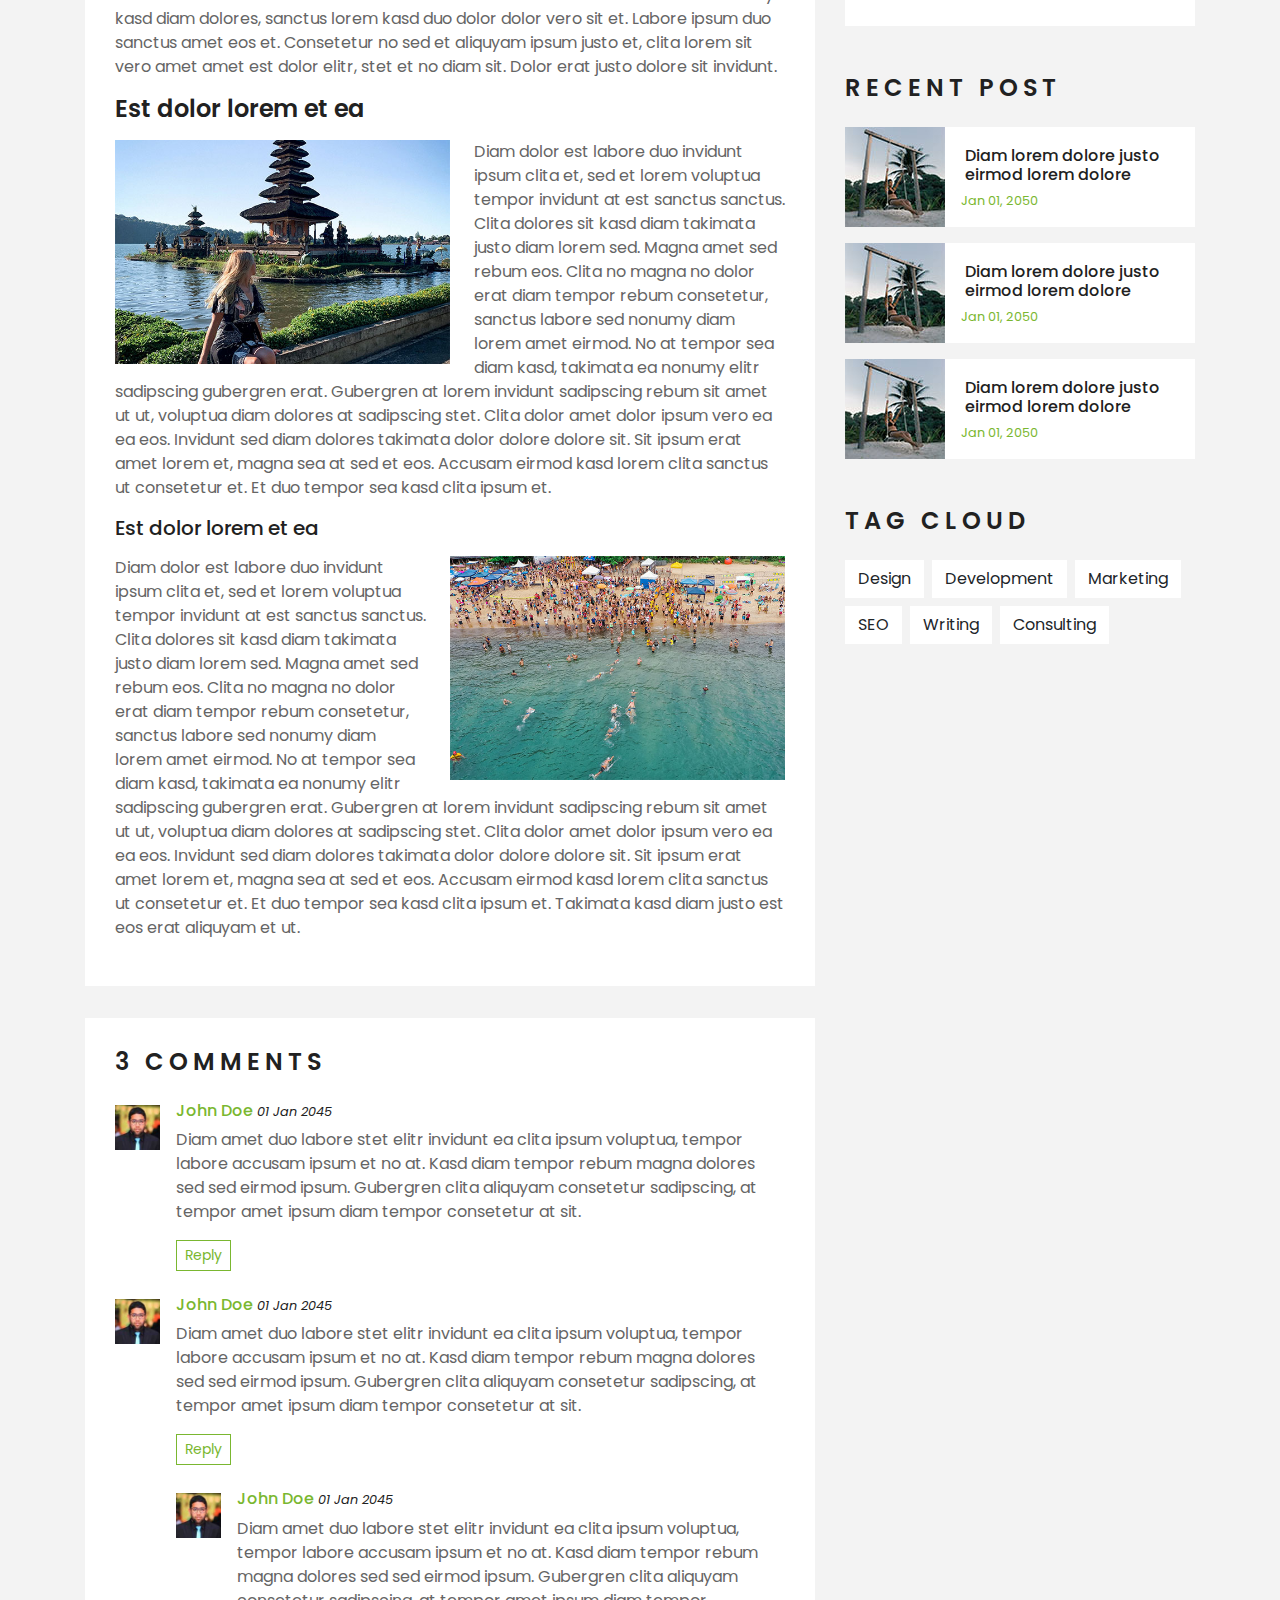
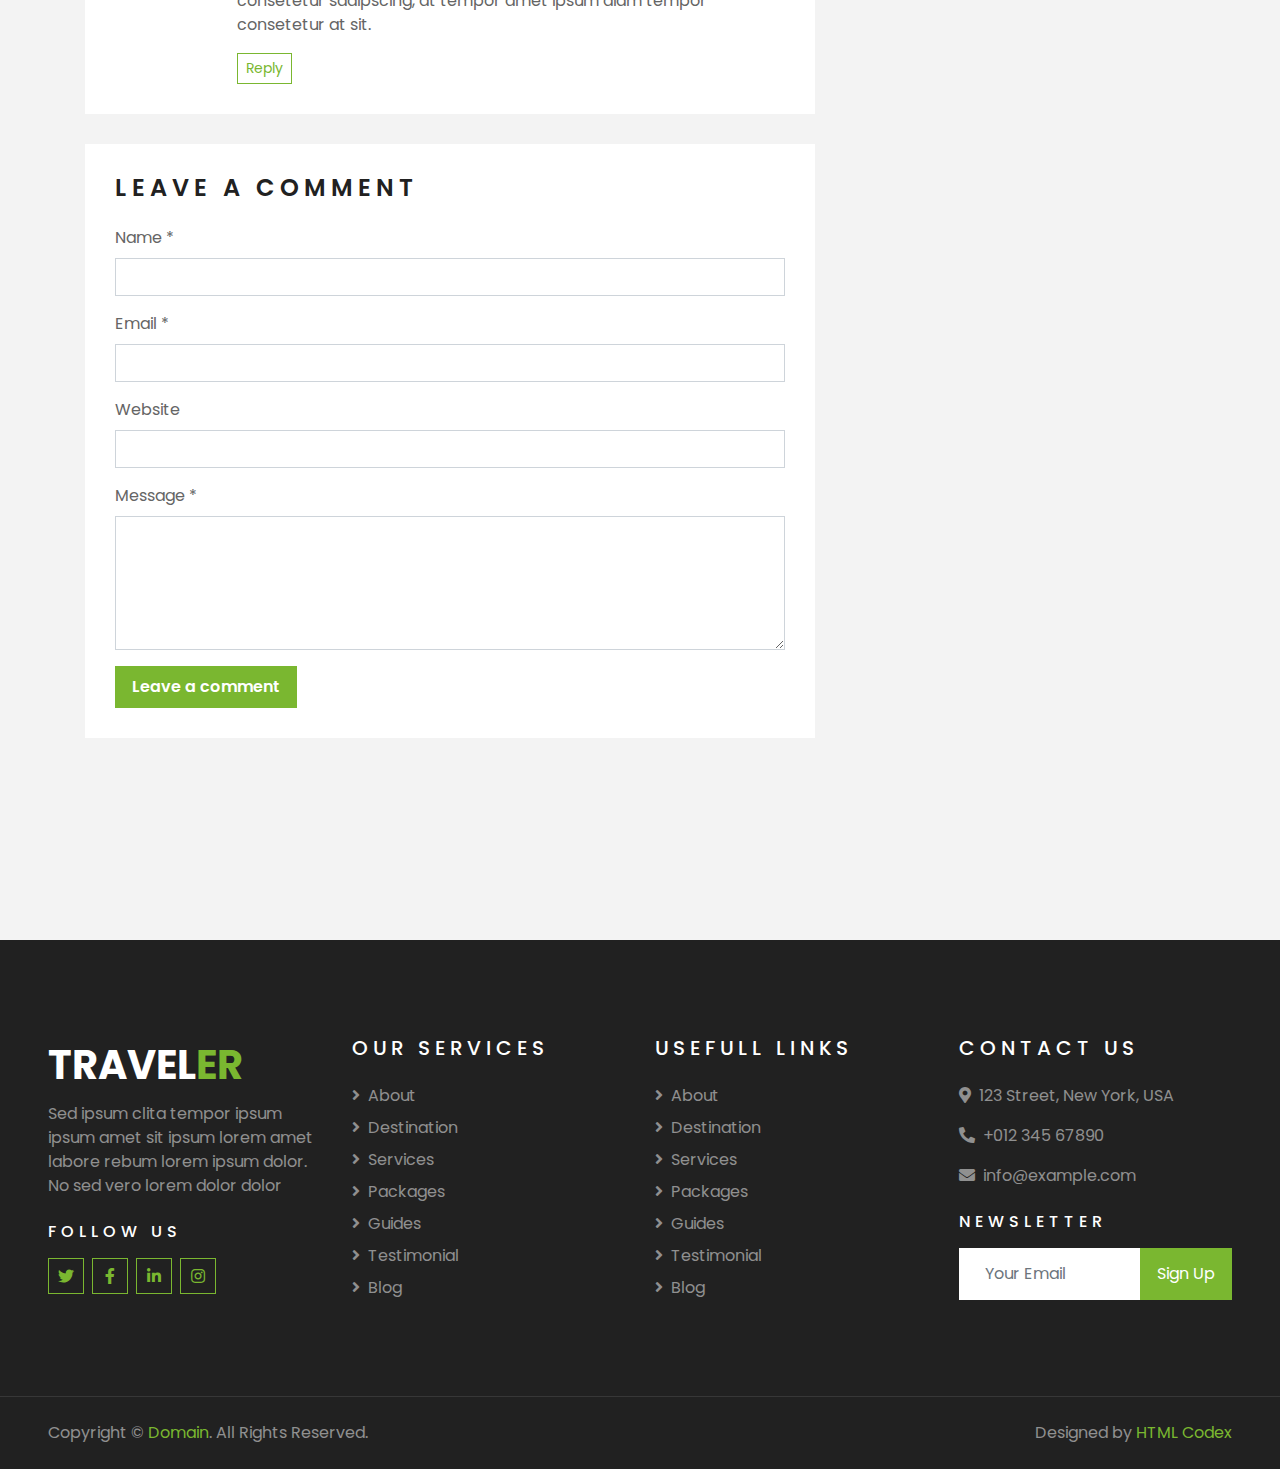
<file: single.html>
<!DOCTYPE html>
<html lang="en">

<head>
    <meta charset="utf-8">
    <title>TRAVELER - Free Travel Website Template</title>
    <meta content="width=device-width, initial-scale=1.0" name="viewport">
    <meta content="Free HTML Templates" name="keywords">
    <meta content="Free HTML Templates" name="description">

    <!-- Favicon -->
    <link href="img/favicon.ico" rel="icon">

    <!-- Google Web Fonts -->
    <link rel="preconnect" href="https://fonts.gstatic.com">
    <link href="https://fonts.googleapis.com/css2?family=Poppins:wght@400;500;600;700&display=swap" rel="stylesheet"> 

    <!-- Font Awesome -->
    <link href="https://cdnjs.cloudflare.com/ajax/libs/font-awesome/5.10.0/css/all.min.css" rel="stylesheet">

    <!-- Libraries Stylesheet -->
    <link href="lib/owlcarousel/assets/owl.carousel.min.css" rel="stylesheet">
    <link href="lib/tempusdominus/css/tempusdominus-bootstrap-4.min.css" rel="stylesheet" />

    <!-- Customized Bootstrap Stylesheet -->
    <link href="css/style.css" rel="stylesheet">
</head>

<body>
    <!-- Topbar Start -->
    <div class="container-fluid bg-light pt-3 d-none d-lg-block">
        <div class="container">
            <div class="row">
                <div class="col-lg-6 text-center text-lg-left mb-2 mb-lg-0">
                    <div class="d-inline-flex align-items-center">
                        <p><i class="fa fa-envelope mr-2"></i>info@example.com</p>
                        <p class="text-body px-3">|</p>
                        <p><i class="fa fa-phone-alt mr-2"></i>+012 345 6789</p>
                    </div>
                </div>
                <div class="col-lg-6 text-center text-lg-right">
                    <div class="d-inline-flex align-items-center">
                        <a class="text-primary px-3" href="">
                            <i class="fab fa-facebook-f"></i>
                        </a>
                        <a class="text-primary px-3" href="">
                            <i class="fab fa-twitter"></i>
                        </a>
                        <a class="text-primary px-3" href="">
                            <i class="fab fa-linkedin-in"></i>
                        </a>
                        <a class="text-primary px-3" href="">
                            <i class="fab fa-instagram"></i>
                        </a>
                        <a class="text-primary pl-3" href="">
                            <i class="fab fa-youtube"></i>
                        </a>
                    </div>
                </div>
            </div>
        </div>
    </div>
    <!-- Topbar End -->


    <!-- Navbar Start -->
    <div class="container-fluid position-relative nav-bar p-0">
        <div class="container-lg position-relative p-0 px-lg-3" style="z-index: 9;">
            <nav class="navbar navbar-expand-lg bg-light navbar-light shadow-lg py-3 py-lg-0 pl-3 pl-lg-5">
                <a href="" class="navbar-brand">
                    <h1 class="m-0 text-primary"><span class="text-dark">TRAVEL</span>ER</h1>
                </a>
                <button type="button" class="navbar-toggler" data-toggle="collapse" data-target="#navbarCollapse">
                    <span class="navbar-toggler-icon"></span>
                </button>
                <div class="collapse navbar-collapse justify-content-between px-3" id="navbarCollapse">
                    <div class="navbar-nav ml-auto py-0">
                        <a href="index.html" class="nav-item nav-link">Home</a>
                        <a href="about.html" class="nav-item nav-link">About</a>
                        <a href="service.html" class="nav-item nav-link">Services</a>
                        <a href="package.html" class="nav-item nav-link">Tour Packages</a>
                        <div class="nav-item dropdown">
                            <a href="#" class="nav-link dropdown-toggle active" data-toggle="dropdown">Pages</a>
                            <div class="dropdown-menu border-0 rounded-0 m-0">
                                <a href="blog.html" class="dropdown-item">Blog Grid</a>
                                <a href="single.html" class="dropdown-item active">Blog Detail</a>
                                <a href="destination.html" class="dropdown-item">Destination</a>
                                <a href="guide.html" class="dropdown-item">Travel Guides</a>
                                <a href="testimonial.html" class="dropdown-item">Testimonial</a>
                            </div>
                        </div>
                        <a href="contact.html" class="nav-item nav-link">Contact</a>
                    </div>
                </div>
            </nav>
        </div>
    </div>
    <!-- Navbar End -->


    <!-- Header Start -->
    <div class="container-fluid page-header">
        <div class="container">
            <div class="d-flex flex-column align-items-center justify-content-center" style="min-height: 400px">
                <h3 class="display-4 text-white text-uppercase">Blog Detail</h3>
                <div class="d-inline-flex text-white">
                    <p class="m-0 text-uppercase"><a class="text-white" href="">Home</a></p>
                    <i class="fa fa-angle-double-right pt-1 px-3"></i>
                    <p class="m-0 text-uppercase">Blog Detail</p>
                </div>
            </div>
        </div>
    </div>
    <!-- Header End -->


    <!-- Booking Start -->
    <div class="container-fluid booking mt-5 pb-5">
        <div class="container pb-5">
            <div class="bg-light shadow" style="padding: 30px;">
                <div class="row align-items-center" style="min-height: 60px;">
                    <div class="col-md-10">
                        <div class="row">
                            <div class="col-md-3">
                                <div class="mb-3 mb-md-0">
                                    <select class="custom-select px-4" style="height: 47px;">
                                        <option selected>Destination</option>
                                        <option value="1">Destination 1</option>
                                        <option value="2">Destination 1</option>
                                        <option value="3">Destination 1</option>
                                    </select>
                                </div>
                            </div>
                            <div class="col-md-3">
                                <div class="mb-3 mb-md-0">
                                    <div class="date" id="date1" data-target-input="nearest">
                                        <input type="text" class="form-control p-4 datetimepicker-input" placeholder="Depart Date" data-target="#date1" data-toggle="datetimepicker"/>
                                    </div>
                                </div>
                            </div>
                            <div class="col-md-3">
                                <div class="mb-3 mb-md-0">
                                    <div class="date" id="date2" data-target-input="nearest">
                                        <input type="text" class="form-control p-4 datetimepicker-input" placeholder="Return Date" data-target="#date2" data-toggle="datetimepicker"/>
                                    </div>
                                </div>
                            </div>
                            <div class="col-md-3">
                                <div class="mb-3 mb-md-0">
                                    <select class="custom-select px-4" style="height: 47px;">
                                        <option selected>Duration</option>
                                        <option value="1">Duration 1</option>
                                        <option value="2">Duration 1</option>
                                        <option value="3">Duration 1</option>
                                    </select>
                                </div>
                            </div>
                        </div>
                    </div>
                    <div class="col-md-2">
                        <button class="btn btn-primary btn-block" type="submit" style="height: 47px; margin-top: -2px;">Submit</button>
                    </div>
                </div>
            </div>
        </div>
    </div>
    <!-- Booking End -->


    <!-- Blog Start -->
    <div class="container-fluid py-5">
        <div class="container py-5">
            <div class="row">
                <div class="col-lg-8">
                    <!-- Blog Detail Start -->
                    <div class="pb-3">
                        <div class="blog-item">
                            <div class="position-relative">
                                <img class="img-fluid w-100" src="img/blog-1.jpg" alt="">
                                <div class="blog-date">
                                    <h6 class="font-weight-bold mb-n1">01</h6>
                                    <small class="text-white text-uppercase">Jan</small>
                                </div>
                            </div>
                        </div>
                        <div class="bg-white mb-3" style="padding: 30px;">
                            <div class="d-flex mb-3">
                                <a class="text-primary text-uppercase text-decoration-none" href="">Admin</a>
                                <span class="text-primary px-2">|</span>
                                <a class="text-primary text-uppercase text-decoration-none" href="">Tours & Travel</a>
                            </div>
                            <h2 class="mb-3">Dolor justo sea kasd lorem clita justo diam amet</h2>
                            <p>Sadipscing labore amet rebum est et justo gubergren. Et eirmod ipsum sit diam ut
                                magna lorem. Nonumy vero labore lorem sanctus rebum et lorem magna kasd, stet
                                amet magna accusam consetetur eirmod. Kasd accusam sit ipsum sadipscing et at at
                                sanctus et. Ipsum sit gubergren dolores et, consetetur justo invidunt at et
                                aliquyam ut et vero clita. Diam sea sea no sed dolores diam nonumy, gubergren
                                sit stet no diam kasd vero.</p>
                            <p>Voluptua est takimata stet invidunt sed rebum nonumy stet, clita aliquyam dolores
                                vero stet consetetur elitr takimata rebum sanctus. Sit sed accusam stet sit
                                nonumy kasd diam dolores, sanctus lorem kasd duo dolor dolor vero sit et. Labore
                                ipsum duo sanctus amet eos et. Consetetur no sed et aliquyam ipsum justo et,
                                clita lorem sit vero amet amet est dolor elitr, stet et no diam sit. Dolor erat
                                justo dolore sit invidunt.</p>
                            <h4 class="mb-3">Est dolor lorem et ea</h4>
                            <img class="img-fluid w-50 float-left mr-4 mb-2" src="img/blog-2.jpg">
                            <p>Diam dolor est labore duo invidunt ipsum clita et, sed et lorem voluptua tempor
                                invidunt at est sanctus sanctus. Clita dolores sit kasd diam takimata justo diam
                                lorem sed. Magna amet sed rebum eos. Clita no magna no dolor erat diam tempor
                                rebum consetetur, sanctus labore sed nonumy diam lorem amet eirmod. No at tempor
                                sea diam kasd, takimata ea nonumy elitr sadipscing gubergren erat. Gubergren at
                                lorem invidunt sadipscing rebum sit amet ut ut, voluptua diam dolores at
                                sadipscing stet. Clita dolor amet dolor ipsum vero ea ea eos. Invidunt sed diam
                                dolores takimata dolor dolore dolore sit. Sit ipsum erat amet lorem et, magna
                                sea at sed et eos. Accusam eirmod kasd lorem clita sanctus ut consetetur et. Et
                                duo tempor sea kasd clita ipsum et.</p>
                            <h5 class="mb-3">Est dolor lorem et ea</h5>
                            <img class="img-fluid w-50 float-right ml-4 mb-2" src="img/blog-3.jpg">
                            <p>Diam dolor est labore duo invidunt ipsum clita et, sed et lorem voluptua tempor
                                invidunt at est sanctus sanctus. Clita dolores sit kasd diam takimata justo diam
                                lorem sed. Magna amet sed rebum eos. Clita no magna no dolor erat diam tempor
                                rebum consetetur, sanctus labore sed nonumy diam lorem amet eirmod. No at tempor
                                sea diam kasd, takimata ea nonumy elitr sadipscing gubergren erat. Gubergren at
                                lorem invidunt sadipscing rebum sit amet ut ut, voluptua diam dolores at
                                sadipscing stet. Clita dolor amet dolor ipsum vero ea ea eos. Invidunt sed diam
                                dolores takimata dolor dolore dolore sit. Sit ipsum erat amet lorem et, magna
                                sea at sed et eos. Accusam eirmod kasd lorem clita sanctus ut consetetur et. Et
                                duo tempor sea kasd clita ipsum et. Takimata kasd diam justo est eos erat
                                aliquyam et ut.</p>
                        </div>
                    </div>
                    <!-- Blog Detail End -->
    
                    <!-- Comment List Start -->
                    <div class="bg-white" style="padding: 30px; margin-bottom: 30px;">
                        <h4 class="text-uppercase mb-4" style="letter-spacing: 5px;">3 Comments</h4>
                        <div class="media mb-4">
                            <img src="img/user.jpg" alt="Image" class="img-fluid mr-3 mt-1" style="width: 45px;">
                            <div class="media-body">
                                <h6><a href="">John Doe</a> <small><i>01 Jan 2045</i></small></h6>
                                <p>Diam amet duo labore stet elitr invidunt ea clita ipsum voluptua, tempor labore
                                    accusam ipsum et no at. Kasd diam tempor rebum magna dolores sed sed eirmod ipsum.
                                    Gubergren clita aliquyam consetetur sadipscing, at tempor amet ipsum diam tempor
                                    consetetur at sit.</p>
                                <button class="btn btn-sm btn-outline-primary">Reply</button>
                            </div>
                        </div>
                        <div class="media">
                            <img src="img/user.jpg" alt="Image" class="img-fluid mr-3 mt-1" style="width: 45px;">
                            <div class="media-body">
                                <h6><a href="">John Doe</a> <small><i>01 Jan 2045</i></small></h6>
                                <p>Diam amet duo labore stet elitr invidunt ea clita ipsum voluptua, tempor labore
                                    accusam ipsum et no at. Kasd diam tempor rebum magna dolores sed sed eirmod ipsum.
                                    Gubergren clita aliquyam consetetur sadipscing, at tempor amet ipsum diam tempor
                                    consetetur at sit.</p>
                                <button class="btn btn-sm btn-outline-primary">Reply</button>
                                <div class="media mt-4">
                                    <img src="img/user.jpg" alt="Image" class="img-fluid mr-3 mt-1"
                                        style="width: 45px;">
                                    <div class="media-body">
                                        <h6><a href="">John Doe</a> <small><i>01 Jan 2045</i></small></h6>
                                        <p>Diam amet duo labore stet elitr invidunt ea clita ipsum voluptua, tempor
                                            labore accusam ipsum et no at. Kasd diam tempor rebum magna dolores sed sed
                                            eirmod ipsum. Gubergren clita aliquyam consetetur sadipscing, at tempor amet
                                            ipsum diam tempor consetetur at sit.</p>
                                        <button class="btn btn-sm btn-outline-primary">Reply</button>
                                    </div>
                                </div>
                            </div>
                        </div>
                    </div>
                    <!-- Comment List End -->
    
                    <!-- Comment Form Start -->
                    <div class="bg-white mb-3" style="padding: 30px;">
                        <h4 class="text-uppercase mb-4" style="letter-spacing: 5px;">Leave a comment</h4>
                        <form>
                            <div class="form-group">
                                <label for="name">Name *</label>
                                <input type="text" class="form-control" id="name">
                            </div>
                            <div class="form-group">
                                <label for="email">Email *</label>
                                <input type="email" class="form-control" id="email">
                            </div>
                            <div class="form-group">
                                <label for="website">Website</label>
                                <input type="url" class="form-control" id="website">
                            </div>
    
                            <div class="form-group">
                                <label for="message">Message *</label>
                                <textarea id="message" cols="30" rows="5" class="form-control"></textarea>
                            </div>
                            <div class="form-group mb-0">
                                <input type="submit" value="Leave a comment"
                                    class="btn btn-primary font-weight-semi-bold py-2 px-3">
                            </div>
                        </form>
                    </div>
                    <!-- Comment Form End -->
                </div>
    
                <div class="col-lg-4 mt-5 mt-lg-0">
                    <!-- Author Bio -->
                    <div class="d-flex flex-column text-center bg-white mb-5 py-5 px-4">
                        <img src="img/user.jpg" class="img-fluid mx-auto mb-3" style="width: 100px;">
                        <h3 class="text-primary mb-3">John Doe</h3>
                        <p>Conset elitr erat vero dolor ipsum et diam, eos dolor lorem, ipsum sit no ut est  ipsum erat kasd amet elitr</p>
                        <div class="d-flex justify-content-center">
                            <a class="text-primary px-2" href="">
                                <i class="fab fa-facebook-f"></i>
                            </a>
                            <a class="text-primary px-2" href="">
                                <i class="fab fa-twitter"></i>
                            </a>
                            <a class="text-primary px-2" href="">
                                <i class="fab fa-linkedin-in"></i>
                            </a>
                            <a class="text-primary px-2" href="">
                                <i class="fab fa-instagram"></i>
                            </a>
                            <a class="text-primary px-2" href="">
                                <i class="fab fa-youtube"></i>
                            </a>
                        </div>
                    </div>
    
                    <!-- Search Form -->
                    <div class="mb-5">
                        <div class="bg-white" style="padding: 30px;">
                            <div class="input-group">
                                <input type="text" class="form-control p-4" placeholder="Keyword">
                                <div class="input-group-append">
                                    <span class="input-group-text bg-primary border-primary text-white"><i
                                            class="fa fa-search"></i></span>
                                </div>
                            </div>
                        </div>
                    </div>

                    <!-- Category List -->
                    <div class="mb-5">
                        <h4 class="text-uppercase mb-4" style="letter-spacing: 5px;">Categories</h4>
                        <div class="bg-white" style="padding: 30px;">
                            <ul class="list-inline m-0">
                                <li class="mb-3 d-flex justify-content-between align-items-center">
                                    <a class="text-dark" href="#"><i class="fa fa-angle-right text-primary mr-2"></i>Web
                                        Design</a>
                                    <span class="badge badge-primary badge-pill">150</span>
                                </li>
                                <li class="mb-3 d-flex justify-content-between align-items-center">
                                    <a class="text-dark" href="#"><i class="fa fa-angle-right text-primary mr-2"></i>Web
                                        Development</a>
                                    <span class="badge badge-primary badge-pill">131</span>
                                </li>
                                <li class="mb-3 d-flex justify-content-between align-items-center">
                                    <a class="text-dark" href="#"><i
                                            class="fa fa-angle-right text-primary mr-2"></i>Online Marketing</a>
                                    <span class="badge badge-primary badge-pill">78</span>
                                </li>
                                <li class="mb-3 d-flex justify-content-between align-items-center">
                                    <a class="text-dark" href="#"><i
                                            class="fa fa-angle-right text-primary mr-2"></i>Keyword Research</a>
                                    <span class="badge badge-primary badge-pill">56</span>
                                </li>
                                <li class="d-flex justify-content-between align-items-center">
                                    <a class="text-dark" href="#"><i
                                            class="fa fa-angle-right text-primary mr-2"></i>Email Marketing</a>
                                    <span class="badge badge-primary badge-pill">98</span>
                                </li>
                            </ul>
                        </div>
                    </div>
    
                    <!-- Recent Post -->
                    <div class="mb-5">
                        <h4 class="text-uppercase mb-4" style="letter-spacing: 5px;">Recent Post</h4>
                        <a class="d-flex align-items-center text-decoration-none bg-white mb-3" href="">
                            <img class="img-fluid" src="img/blog-100x100.jpg" alt="">
                            <div class="pl-3">
                                <h6 class="m-1">Diam lorem dolore justo eirmod lorem dolore</h6>
                                <small>Jan 01, 2050</small>
                            </div>
                        </a>
                        <a class="d-flex align-items-center text-decoration-none bg-white mb-3" href="">
                            <img class="img-fluid" src="img/blog-100x100.jpg" alt="">
                            <div class="pl-3">
                                <h6 class="m-1">Diam lorem dolore justo eirmod lorem dolore</h6>
                                <small>Jan 01, 2050</small>
                            </div>
                        </a>
                        <a class="d-flex align-items-center text-decoration-none bg-white mb-3" href="">
                            <img class="img-fluid" src="img/blog-100x100.jpg" alt="">
                            <div class="pl-3">
                                <h6 class="m-1">Diam lorem dolore justo eirmod lorem dolore</h6>
                                <small>Jan 01, 2050</small>
                            </div>
                        </a>
                    </div>
    
                    <!-- Tag Cloud -->
                    <div class="mb-5">
                        <h4 class="text-uppercase mb-4" style="letter-spacing: 5px;">Tag Cloud</h4>
                        <div class="d-flex flex-wrap m-n1">
                            <a href="" class="btn btn-light m-1">Design</a>
                            <a href="" class="btn btn-light m-1">Development</a>
                            <a href="" class="btn btn-light m-1">Marketing</a>
                            <a href="" class="btn btn-light m-1">SEO</a>
                            <a href="" class="btn btn-light m-1">Writing</a>
                            <a href="" class="btn btn-light m-1">Consulting</a>
                        </div>
                    </div>
                </div>
            </div>
        </div>
    </div>
    <!-- Blog End -->


    <!-- Footer Start -->
    <div class="container-fluid bg-dark text-white-50 py-5 px-sm-3 px-lg-5" style="margin-top: 90px;">
        <div class="row pt-5">
            <div class="col-lg-3 col-md-6 mb-5">
                <a href="" class="navbar-brand">
                    <h1 class="text-primary"><span class="text-white">TRAVEL</span>ER</h1>
                </a>
                <p>Sed ipsum clita tempor ipsum ipsum amet sit ipsum lorem amet labore rebum lorem ipsum dolor. No sed vero lorem dolor dolor</p>
                <h6 class="text-white text-uppercase mt-4 mb-3" style="letter-spacing: 5px;">Follow Us</h6>
                <div class="d-flex justify-content-start">
                    <a class="btn btn-outline-primary btn-square mr-2" href="#"><i class="fab fa-twitter"></i></a>
                    <a class="btn btn-outline-primary btn-square mr-2" href="#"><i class="fab fa-facebook-f"></i></a>
                    <a class="btn btn-outline-primary btn-square mr-2" href="#"><i class="fab fa-linkedin-in"></i></a>
                    <a class="btn btn-outline-primary btn-square" href="#"><i class="fab fa-instagram"></i></a>
                </div>
            </div>
            <div class="col-lg-3 col-md-6 mb-5">
                <h5 class="text-white text-uppercase mb-4" style="letter-spacing: 5px;">Our Services</h5>
                <div class="d-flex flex-column justify-content-start">
                    <a class="text-white-50 mb-2" href="#"><i class="fa fa-angle-right mr-2"></i>About</a>
                    <a class="text-white-50 mb-2" href="#"><i class="fa fa-angle-right mr-2"></i>Destination</a>
                    <a class="text-white-50 mb-2" href="#"><i class="fa fa-angle-right mr-2"></i>Services</a>
                    <a class="text-white-50 mb-2" href="#"><i class="fa fa-angle-right mr-2"></i>Packages</a>
                    <a class="text-white-50 mb-2" href="#"><i class="fa fa-angle-right mr-2"></i>Guides</a>
                    <a class="text-white-50 mb-2" href="#"><i class="fa fa-angle-right mr-2"></i>Testimonial</a>
                    <a class="text-white-50" href="#"><i class="fa fa-angle-right mr-2"></i>Blog</a>
                </div>
            </div>
            <div class="col-lg-3 col-md-6 mb-5">
                <h5 class="text-white text-uppercase mb-4" style="letter-spacing: 5px;">Usefull Links</h5>
                <div class="d-flex flex-column justify-content-start">
                    <a class="text-white-50 mb-2" href="#"><i class="fa fa-angle-right mr-2"></i>About</a>
                    <a class="text-white-50 mb-2" href="#"><i class="fa fa-angle-right mr-2"></i>Destination</a>
                    <a class="text-white-50 mb-2" href="#"><i class="fa fa-angle-right mr-2"></i>Services</a>
                    <a class="text-white-50 mb-2" href="#"><i class="fa fa-angle-right mr-2"></i>Packages</a>
                    <a class="text-white-50 mb-2" href="#"><i class="fa fa-angle-right mr-2"></i>Guides</a>
                    <a class="text-white-50 mb-2" href="#"><i class="fa fa-angle-right mr-2"></i>Testimonial</a>
                    <a class="text-white-50" href="#"><i class="fa fa-angle-right mr-2"></i>Blog</a>
                </div>
            </div>
            <div class="col-lg-3 col-md-6 mb-5">
                <h5 class="text-white text-uppercase mb-4" style="letter-spacing: 5px;">Contact Us</h5>
                <p><i class="fa fa-map-marker-alt mr-2"></i>123 Street, New York, USA</p>
                <p><i class="fa fa-phone-alt mr-2"></i>+012 345 67890</p>
                <p><i class="fa fa-envelope mr-2"></i>info@example.com</p>
                <h6 class="text-white text-uppercase mt-4 mb-3" style="letter-spacing: 5px;">Newsletter</h6>
                <div class="w-100">
                    <div class="input-group">
                        <input type="text" class="form-control border-light" style="padding: 25px;" placeholder="Your Email">
                        <div class="input-group-append">
                            <button class="btn btn-primary px-3">Sign Up</button>
                        </div>
                    </div>
                </div>
            </div>
        </div>
    </div>
    <div class="container-fluid bg-dark text-white border-top py-4 px-sm-3 px-md-5" style="border-color: rgba(256, 256, 256, .1) !important;">
        <div class="row">
            <div class="col-lg-6 text-center text-md-left mb-3 mb-md-0">
                <p class="m-0 text-white-50">Copyright &copy; <a href="#">Domain</a>. All Rights Reserved.</a>
                </p>
            </div>
            <div class="col-lg-6 text-center text-md-right">
                <p class="m-0 text-white-50">Designed by <a href="https://htmlcodex.com">HTML Codex</a>
                </p>
            </div>
        </div>
    </div>
    <!-- Footer End -->


    <!-- Back to Top -->
    <a href="#" class="btn btn-lg btn-primary btn-lg-square back-to-top"><i class="fa fa-angle-double-up"></i></a>


    <!-- JavaScript Libraries -->
    <script src="https://code.jquery.com/jquery-3.4.1.min.js"></script>
    <script src="https://stackpath.bootstrapcdn.com/bootstrap/4.4.1/js/bootstrap.bundle.min.js"></script>
    <script src="lib/easing/easing.min.js"></script>
    <script src="lib/owlcarousel/owl.carousel.min.js"></script>
    <script src="lib/tempusdominus/js/moment.min.js"></script>
    <script src="lib/tempusdominus/js/moment-timezone.min.js"></script>
    <script src="lib/tempusdominus/js/tempusdominus-bootstrap-4.min.js"></script>

    <!-- Contact Javascript File -->
    <script src="mail/jqBootstrapValidation.min.js"></script>
    <script src="mail/contact.js"></script>

    <!-- Template Javascript -->
    <script src="js/main.js"></script>
</body>

</html>
</file>
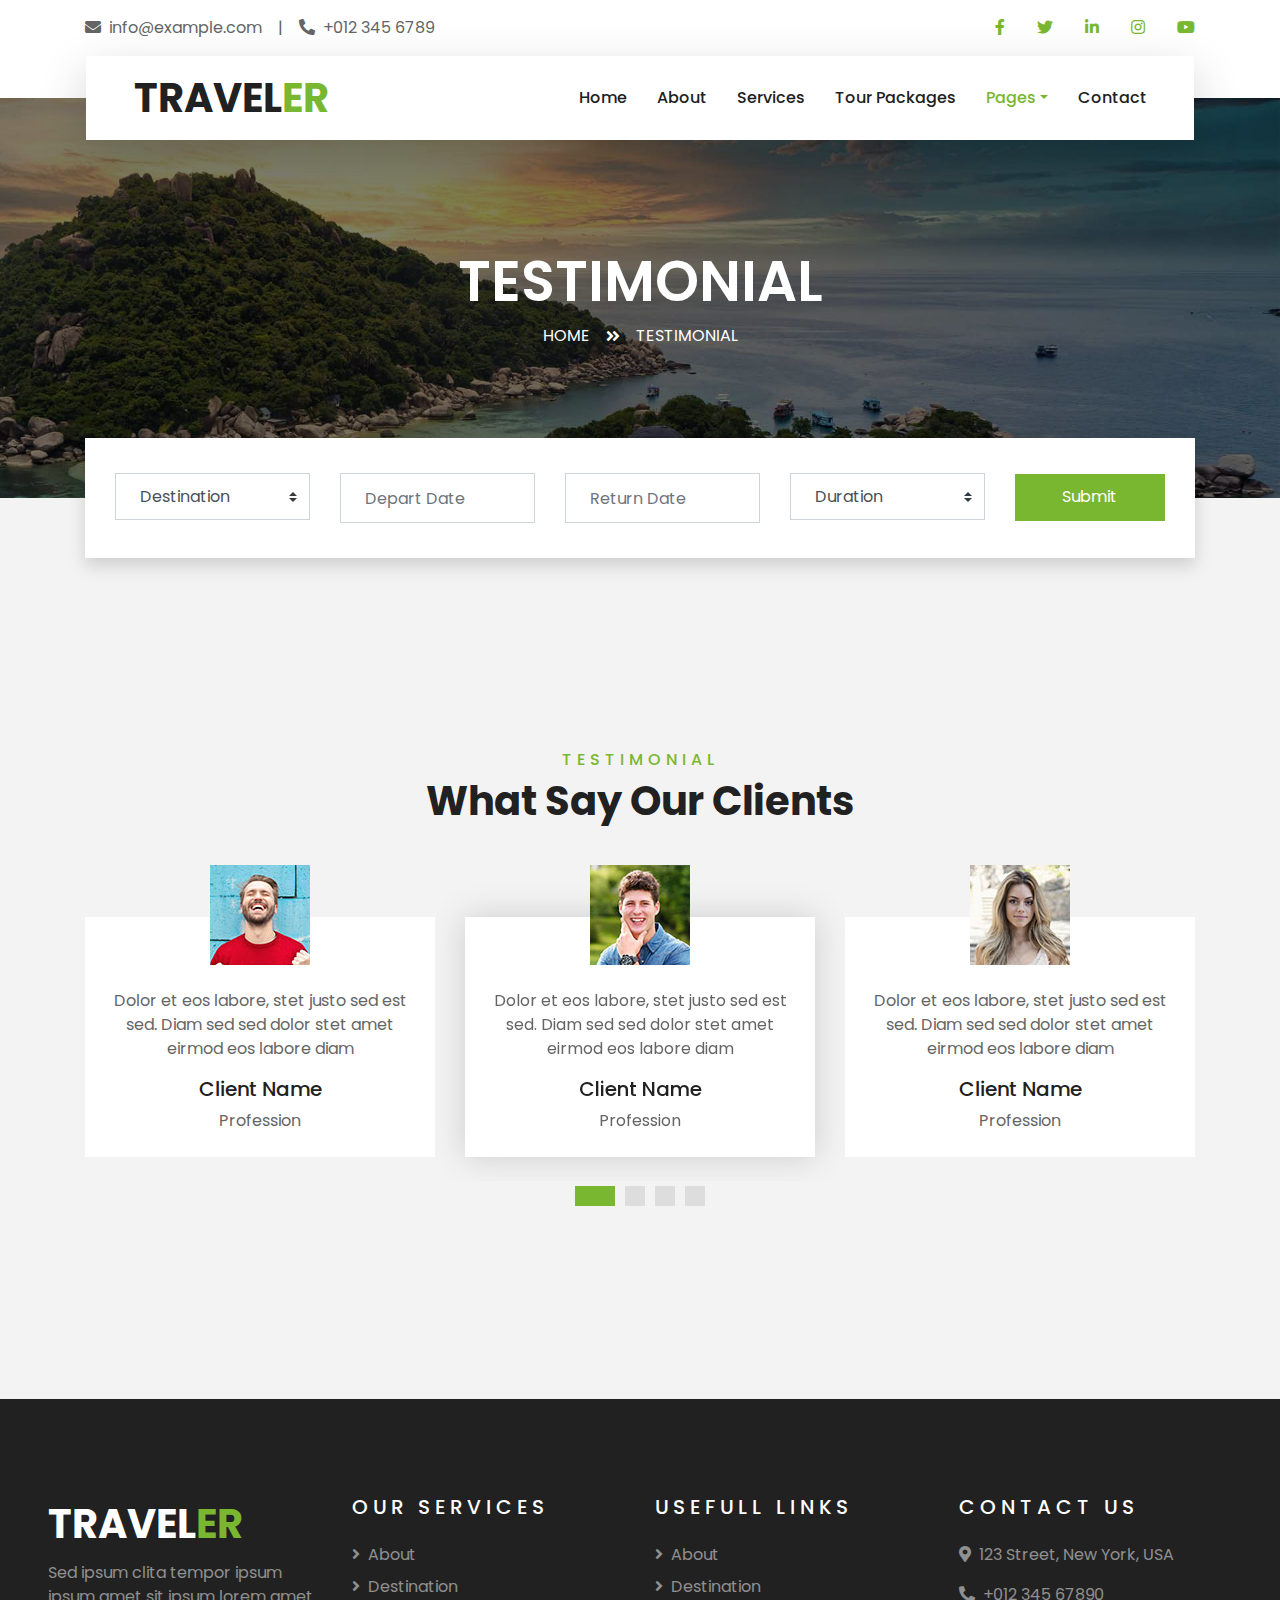
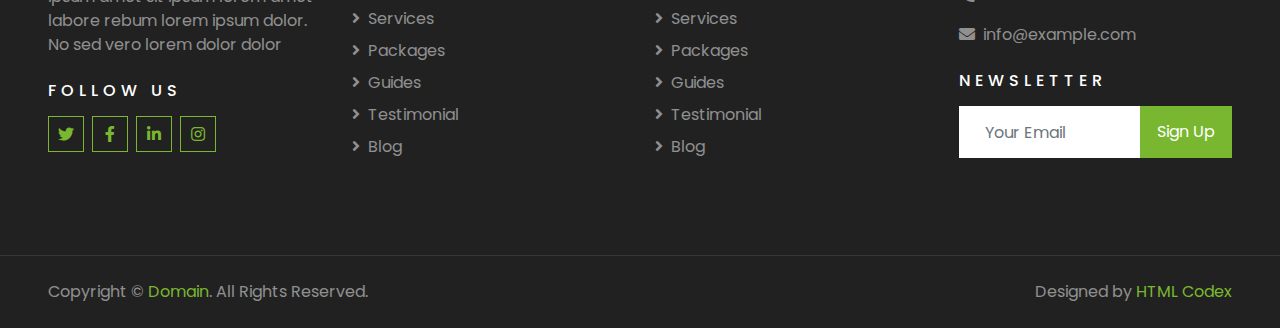
<file: testimonial.html>
<!DOCTYPE html>
<html lang="en">

<head>
    <meta charset="utf-8">
    <title>TRAVELER - Free Travel Website Template</title>
    <meta content="width=device-width, initial-scale=1.0" name="viewport">
    <meta content="Free HTML Templates" name="keywords">
    <meta content="Free HTML Templates" name="description">

    <!-- Favicon -->
    <link href="img/favicon.ico" rel="icon">

    <!-- Google Web Fonts -->
    <link rel="preconnect" href="https://fonts.gstatic.com">
    <link href="https://fonts.googleapis.com/css2?family=Poppins:wght@400;500;600;700&display=swap" rel="stylesheet"> 

    <!-- Font Awesome -->
    <link href="https://cdnjs.cloudflare.com/ajax/libs/font-awesome/5.10.0/css/all.min.css" rel="stylesheet">

    <!-- Libraries Stylesheet -->
    <link href="lib/owlcarousel/assets/owl.carousel.min.css" rel="stylesheet">
    <link href="lib/tempusdominus/css/tempusdominus-bootstrap-4.min.css" rel="stylesheet" />

    <!-- Customized Bootstrap Stylesheet -->
    <link href="css/style.css" rel="stylesheet">
</head>

<body>
    <!-- Topbar Start -->
    <div class="container-fluid bg-light pt-3 d-none d-lg-block">
        <div class="container">
            <div class="row">
                <div class="col-lg-6 text-center text-lg-left mb-2 mb-lg-0">
                    <div class="d-inline-flex align-items-center">
                        <p><i class="fa fa-envelope mr-2"></i>info@example.com</p>
                        <p class="text-body px-3">|</p>
                        <p><i class="fa fa-phone-alt mr-2"></i>+012 345 6789</p>
                    </div>
                </div>
                <div class="col-lg-6 text-center text-lg-right">
                    <div class="d-inline-flex align-items-center">
                        <a class="text-primary px-3" href="">
                            <i class="fab fa-facebook-f"></i>
                        </a>
                        <a class="text-primary px-3" href="">
                            <i class="fab fa-twitter"></i>
                        </a>
                        <a class="text-primary px-3" href="">
                            <i class="fab fa-linkedin-in"></i>
                        </a>
                        <a class="text-primary px-3" href="">
                            <i class="fab fa-instagram"></i>
                        </a>
                        <a class="text-primary pl-3" href="">
                            <i class="fab fa-youtube"></i>
                        </a>
                    </div>
                </div>
            </div>
        </div>
    </div>
    <!-- Topbar End -->


    <!-- Navbar Start -->
    <div class="container-fluid position-relative nav-bar p-0">
        <div class="container-lg position-relative p-0 px-lg-3" style="z-index: 9;">
            <nav class="navbar navbar-expand-lg bg-light navbar-light shadow-lg py-3 py-lg-0 pl-3 pl-lg-5">
                <a href="" class="navbar-brand">
                    <h1 class="m-0 text-primary"><span class="text-dark">TRAVEL</span>ER</h1>
                </a>
                <button type="button" class="navbar-toggler" data-toggle="collapse" data-target="#navbarCollapse">
                    <span class="navbar-toggler-icon"></span>
                </button>
                <div class="collapse navbar-collapse justify-content-between px-3" id="navbarCollapse">
                    <div class="navbar-nav ml-auto py-0">
                        <a href="index.html" class="nav-item nav-link">Home</a>
                        <a href="about.html" class="nav-item nav-link">About</a>
                        <a href="service.html" class="nav-item nav-link">Services</a>
                        <a href="package.html" class="nav-item nav-link">Tour Packages</a>
                        <div class="nav-item dropdown">
                            <a href="#" class="nav-link dropdown-toggle active" data-toggle="dropdown">Pages</a>
                            <div class="dropdown-menu border-0 rounded-0 m-0">
                                <a href="blog.html" class="dropdown-item">Blog Grid</a>
                                <a href="single.html" class="dropdown-item">Blog Detail</a>
                                <a href="destination.html" class="dropdown-item">Destination</a>
                                <a href="guide.html" class="dropdown-item">Travel Guides</a>
                                <a href="testimonial.html" class="dropdown-item active">Testimonial</a>
                            </div>
                        </div>
                        <a href="contact.html" class="nav-item nav-link">Contact</a>
                    </div>
                </div>
            </nav>
        </div>
    </div>
    <!-- Navbar End -->


    <!-- Header Start -->
    <div class="container-fluid page-header">
        <div class="container">
            <div class="d-flex flex-column align-items-center justify-content-center" style="min-height: 400px">
                <h3 class="display-4 text-white text-uppercase">Testimonial</h3>
                <div class="d-inline-flex text-white">
                    <p class="m-0 text-uppercase"><a class="text-white" href="">Home</a></p>
                    <i class="fa fa-angle-double-right pt-1 px-3"></i>
                    <p class="m-0 text-uppercase">Testimonial</p>
                </div>
            </div>
        </div>
    </div>
    <!-- Header End -->


    <!-- Booking Start -->
    <div class="container-fluid booking mt-5 pb-5">
        <div class="container pb-5">
            <div class="bg-light shadow" style="padding: 30px;">
                <div class="row align-items-center" style="min-height: 60px;">
                    <div class="col-md-10">
                        <div class="row">
                            <div class="col-md-3">
                                <div class="mb-3 mb-md-0">
                                    <select class="custom-select px-4" style="height: 47px;">
                                        <option selected>Destination</option>
                                        <option value="1">Destination 1</option>
                                        <option value="2">Destination 1</option>
                                        <option value="3">Destination 1</option>
                                    </select>
                                </div>
                            </div>
                            <div class="col-md-3">
                                <div class="mb-3 mb-md-0">
                                    <div class="date" id="date1" data-target-input="nearest">
                                        <input type="text" class="form-control p-4 datetimepicker-input" placeholder="Depart Date" data-target="#date1" data-toggle="datetimepicker"/>
                                    </div>
                                </div>
                            </div>
                            <div class="col-md-3">
                                <div class="mb-3 mb-md-0">
                                    <div class="date" id="date2" data-target-input="nearest">
                                        <input type="text" class="form-control p-4 datetimepicker-input" placeholder="Return Date" data-target="#date2" data-toggle="datetimepicker"/>
                                    </div>
                                </div>
                            </div>
                            <div class="col-md-3">
                                <div class="mb-3 mb-md-0">
                                    <select class="custom-select px-4" style="height: 47px;">
                                        <option selected>Duration</option>
                                        <option value="1">Duration 1</option>
                                        <option value="2">Duration 1</option>
                                        <option value="3">Duration 1</option>
                                    </select>
                                </div>
                            </div>
                        </div>
                    </div>
                    <div class="col-md-2">
                        <button class="btn btn-primary btn-block" type="submit" style="height: 47px; margin-top: -2px;">Submit</button>
                    </div>
                </div>
            </div>
        </div>
    </div>
    <!-- Booking End -->


    <!-- Testimonial Start -->
    <div class="container-fluid py-5">
        <div class="container py-5">
            <div class="text-center mb-3 pb-3">
                <h6 class="text-primary text-uppercase" style="letter-spacing: 5px;">Testimonial</h6>
                <h1>What Say Our Clients</h1>
            </div>
            <div class="owl-carousel testimonial-carousel">
                <div class="text-center pb-4">
                    <img class="img-fluid mx-auto" src="img/testimonial-1.jpg" style="width: 100px; height: 100px;" >
                    <div class="testimonial-text bg-white p-4 mt-n5">
                        <p class="mt-5">Dolor et eos labore, stet justo sed est sed. Diam sed sed dolor stet amet eirmod eos labore diam
                        </p>
                        <h5 class="text-truncate">Client Name</h5>
                        <span>Profession</span>
                    </div>
                </div>
                <div class="text-center">
                    <img class="img-fluid mx-auto" src="img/testimonial-2.jpg" style="width: 100px; height: 100px;" >
                    <div class="testimonial-text bg-white p-4 mt-n5">
                        <p class="mt-5">Dolor et eos labore, stet justo sed est sed. Diam sed sed dolor stet amet eirmod eos labore diam
                        </p>
                        <h5 class="text-truncate">Client Name</h5>
                        <span>Profession</span>
                    </div>
                </div>
                <div class="text-center">
                    <img class="img-fluid mx-auto" src="img/testimonial-3.jpg" style="width: 100px; height: 100px;" >
                    <div class="testimonial-text bg-white p-4 mt-n5">
                        <p class="mt-5">Dolor et eos labore, stet justo sed est sed. Diam sed sed dolor stet amet eirmod eos labore diam
                        </p>
                        <h5 class="text-truncate">Client Name</h5>
                        <span>Profession</span>
                    </div>
                </div>
                <div class="text-center">
                    <img class="img-fluid mx-auto" src="img/testimonial-4.jpg" style="width: 100px; height: 100px;" >
                    <div class="testimonial-text bg-white p-4 mt-n5">
                        <p class="mt-5">Dolor et eos labore, stet justo sed est sed. Diam sed sed dolor stet amet eirmod eos labore diam
                        </p>
                        <h5 class="text-truncate">Client Name</h5>
                        <span>Profession</span>
                    </div>
                </div>
            </div>
        </div>
    </div>
    <!-- Testimonial End -->


    <!-- Footer Start -->
    <div class="container-fluid bg-dark text-white-50 py-5 px-sm-3 px-lg-5" style="margin-top: 90px;">
        <div class="row pt-5">
            <div class="col-lg-3 col-md-6 mb-5">
                <a href="" class="navbar-brand">
                    <h1 class="text-primary"><span class="text-white">TRAVEL</span>ER</h1>
                </a>
                <p>Sed ipsum clita tempor ipsum ipsum amet sit ipsum lorem amet labore rebum lorem ipsum dolor. No sed vero lorem dolor dolor</p>
                <h6 class="text-white text-uppercase mt-4 mb-3" style="letter-spacing: 5px;">Follow Us</h6>
                <div class="d-flex justify-content-start">
                    <a class="btn btn-outline-primary btn-square mr-2" href="#"><i class="fab fa-twitter"></i></a>
                    <a class="btn btn-outline-primary btn-square mr-2" href="#"><i class="fab fa-facebook-f"></i></a>
                    <a class="btn btn-outline-primary btn-square mr-2" href="#"><i class="fab fa-linkedin-in"></i></a>
                    <a class="btn btn-outline-primary btn-square" href="#"><i class="fab fa-instagram"></i></a>
                </div>
            </div>
            <div class="col-lg-3 col-md-6 mb-5">
                <h5 class="text-white text-uppercase mb-4" style="letter-spacing: 5px;">Our Services</h5>
                <div class="d-flex flex-column justify-content-start">
                    <a class="text-white-50 mb-2" href="#"><i class="fa fa-angle-right mr-2"></i>About</a>
                    <a class="text-white-50 mb-2" href="#"><i class="fa fa-angle-right mr-2"></i>Destination</a>
                    <a class="text-white-50 mb-2" href="#"><i class="fa fa-angle-right mr-2"></i>Services</a>
                    <a class="text-white-50 mb-2" href="#"><i class="fa fa-angle-right mr-2"></i>Packages</a>
                    <a class="text-white-50 mb-2" href="#"><i class="fa fa-angle-right mr-2"></i>Guides</a>
                    <a class="text-white-50 mb-2" href="#"><i class="fa fa-angle-right mr-2"></i>Testimonial</a>
                    <a class="text-white-50" href="#"><i class="fa fa-angle-right mr-2"></i>Blog</a>
                </div>
            </div>
            <div class="col-lg-3 col-md-6 mb-5">
                <h5 class="text-white text-uppercase mb-4" style="letter-spacing: 5px;">Usefull Links</h5>
                <div class="d-flex flex-column justify-content-start">
                    <a class="text-white-50 mb-2" href="#"><i class="fa fa-angle-right mr-2"></i>About</a>
                    <a class="text-white-50 mb-2" href="#"><i class="fa fa-angle-right mr-2"></i>Destination</a>
                    <a class="text-white-50 mb-2" href="#"><i class="fa fa-angle-right mr-2"></i>Services</a>
                    <a class="text-white-50 mb-2" href="#"><i class="fa fa-angle-right mr-2"></i>Packages</a>
                    <a class="text-white-50 mb-2" href="#"><i class="fa fa-angle-right mr-2"></i>Guides</a>
                    <a class="text-white-50 mb-2" href="#"><i class="fa fa-angle-right mr-2"></i>Testimonial</a>
                    <a class="text-white-50" href="#"><i class="fa fa-angle-right mr-2"></i>Blog</a>
                </div>
            </div>
            <div class="col-lg-3 col-md-6 mb-5">
                <h5 class="text-white text-uppercase mb-4" style="letter-spacing: 5px;">Contact Us</h5>
                <p><i class="fa fa-map-marker-alt mr-2"></i>123 Street, New York, USA</p>
                <p><i class="fa fa-phone-alt mr-2"></i>+012 345 67890</p>
                <p><i class="fa fa-envelope mr-2"></i>info@example.com</p>
                <h6 class="text-white text-uppercase mt-4 mb-3" style="letter-spacing: 5px;">Newsletter</h6>
                <div class="w-100">
                    <div class="input-group">
                        <input type="text" class="form-control border-light" style="padding: 25px;" placeholder="Your Email">
                        <div class="input-group-append">
                            <button class="btn btn-primary px-3">Sign Up</button>
                        </div>
                    </div>
                </div>
            </div>
        </div>
    </div>
    <div class="container-fluid bg-dark text-white border-top py-4 px-sm-3 px-md-5" style="border-color: rgba(256, 256, 256, .1) !important;">
        <div class="row">
            <div class="col-lg-6 text-center text-md-left mb-3 mb-md-0">
                <p class="m-0 text-white-50">Copyright &copy; <a href="#">Domain</a>. All Rights Reserved.</a>
                </p>
            </div>
            <div class="col-lg-6 text-center text-md-right">
                <p class="m-0 text-white-50">Designed by <a href="https://htmlcodex.com">HTML Codex</a>
                </p>
            </div>
        </div>
    </div>
    <!-- Footer End -->


    <!-- Back to Top -->
    <a href="#" class="btn btn-lg btn-primary btn-lg-square back-to-top"><i class="fa fa-angle-double-up"></i></a>


    <!-- JavaScript Libraries -->
    <script src="https://code.jquery.com/jquery-3.4.1.min.js"></script>
    <script src="https://stackpath.bootstrapcdn.com/bootstrap/4.4.1/js/bootstrap.bundle.min.js"></script>
    <script src="lib/easing/easing.min.js"></script>
    <script src="lib/owlcarousel/owl.carousel.min.js"></script>
    <script src="lib/tempusdominus/js/moment.min.js"></script>
    <script src="lib/tempusdominus/js/moment-timezone.min.js"></script>
    <script src="lib/tempusdominus/js/tempusdominus-bootstrap-4.min.js"></script>

    <!-- Contact Javascript File -->
    <script src="mail/jqBootstrapValidation.min.js"></script>
    <script src="mail/contact.js"></script>

    <!-- Template Javascript -->
    <script src="js/main.js"></script>
</body>

</html>
</file>
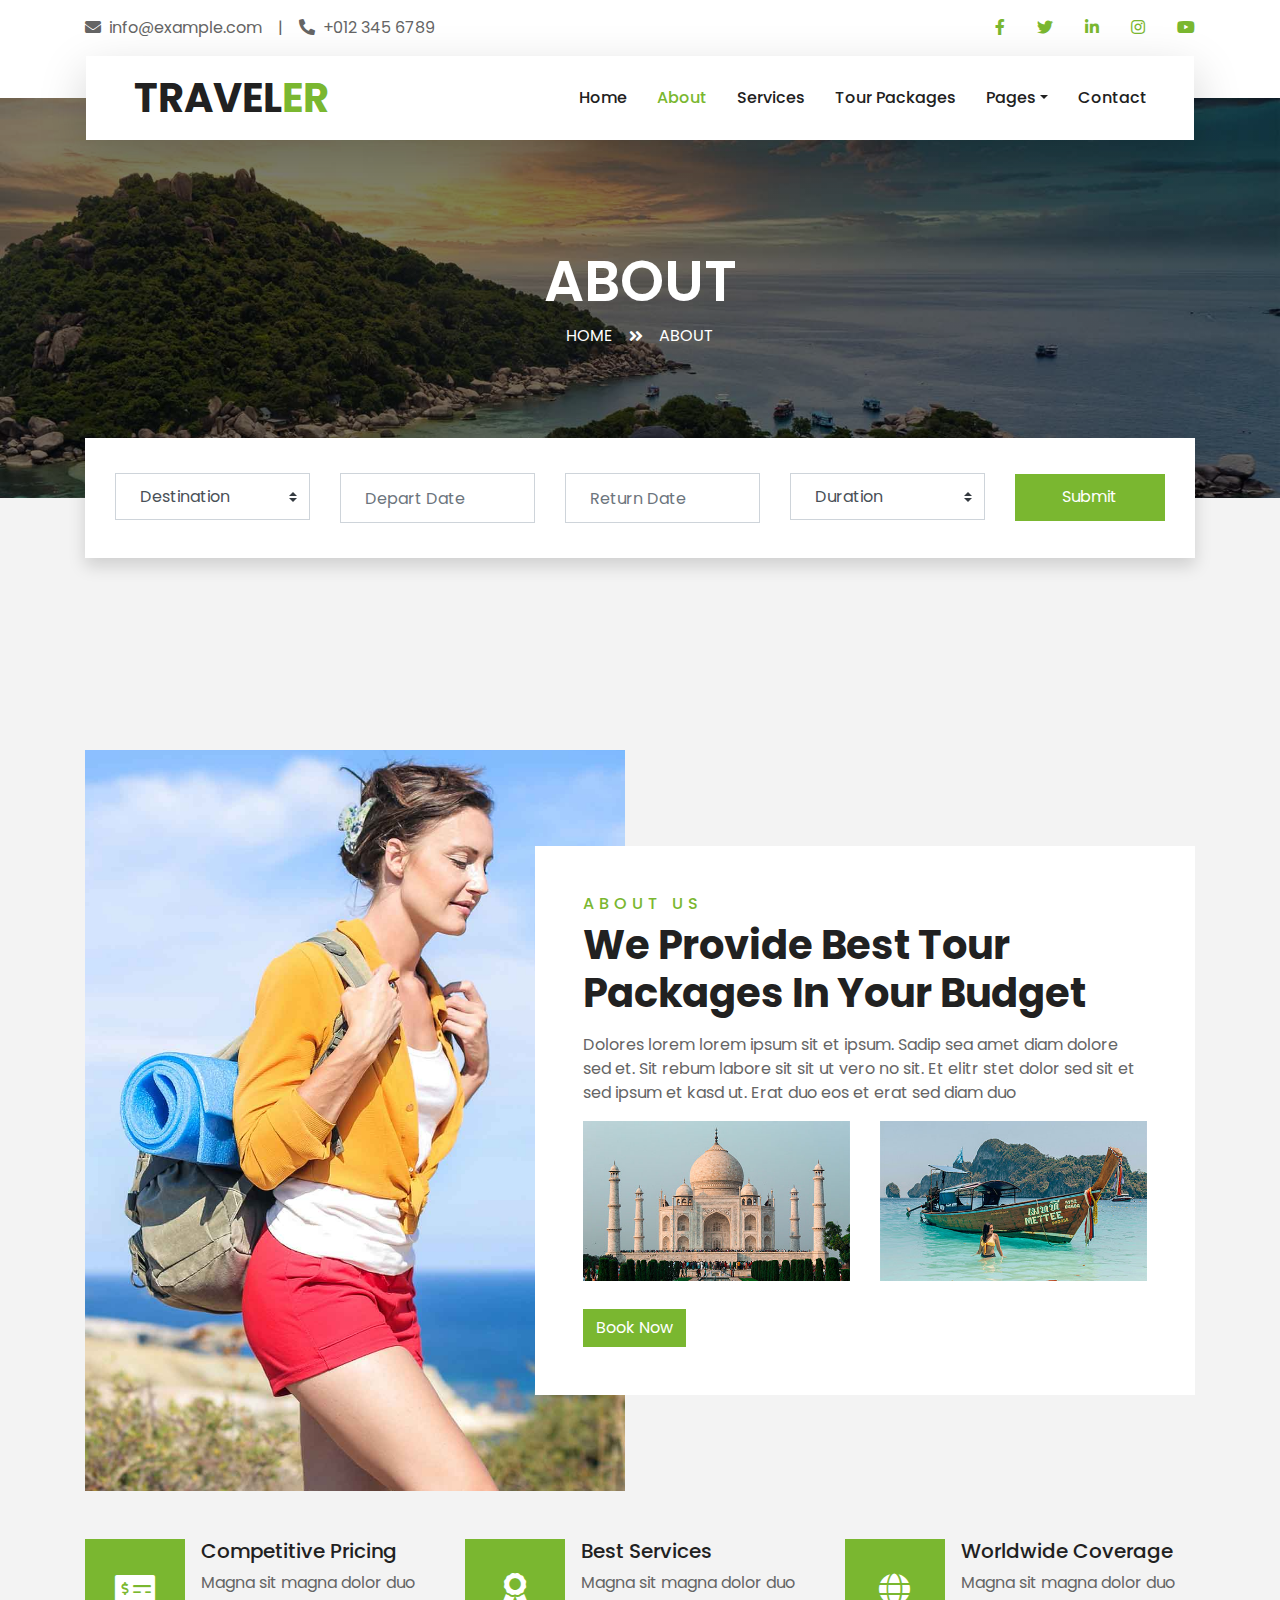
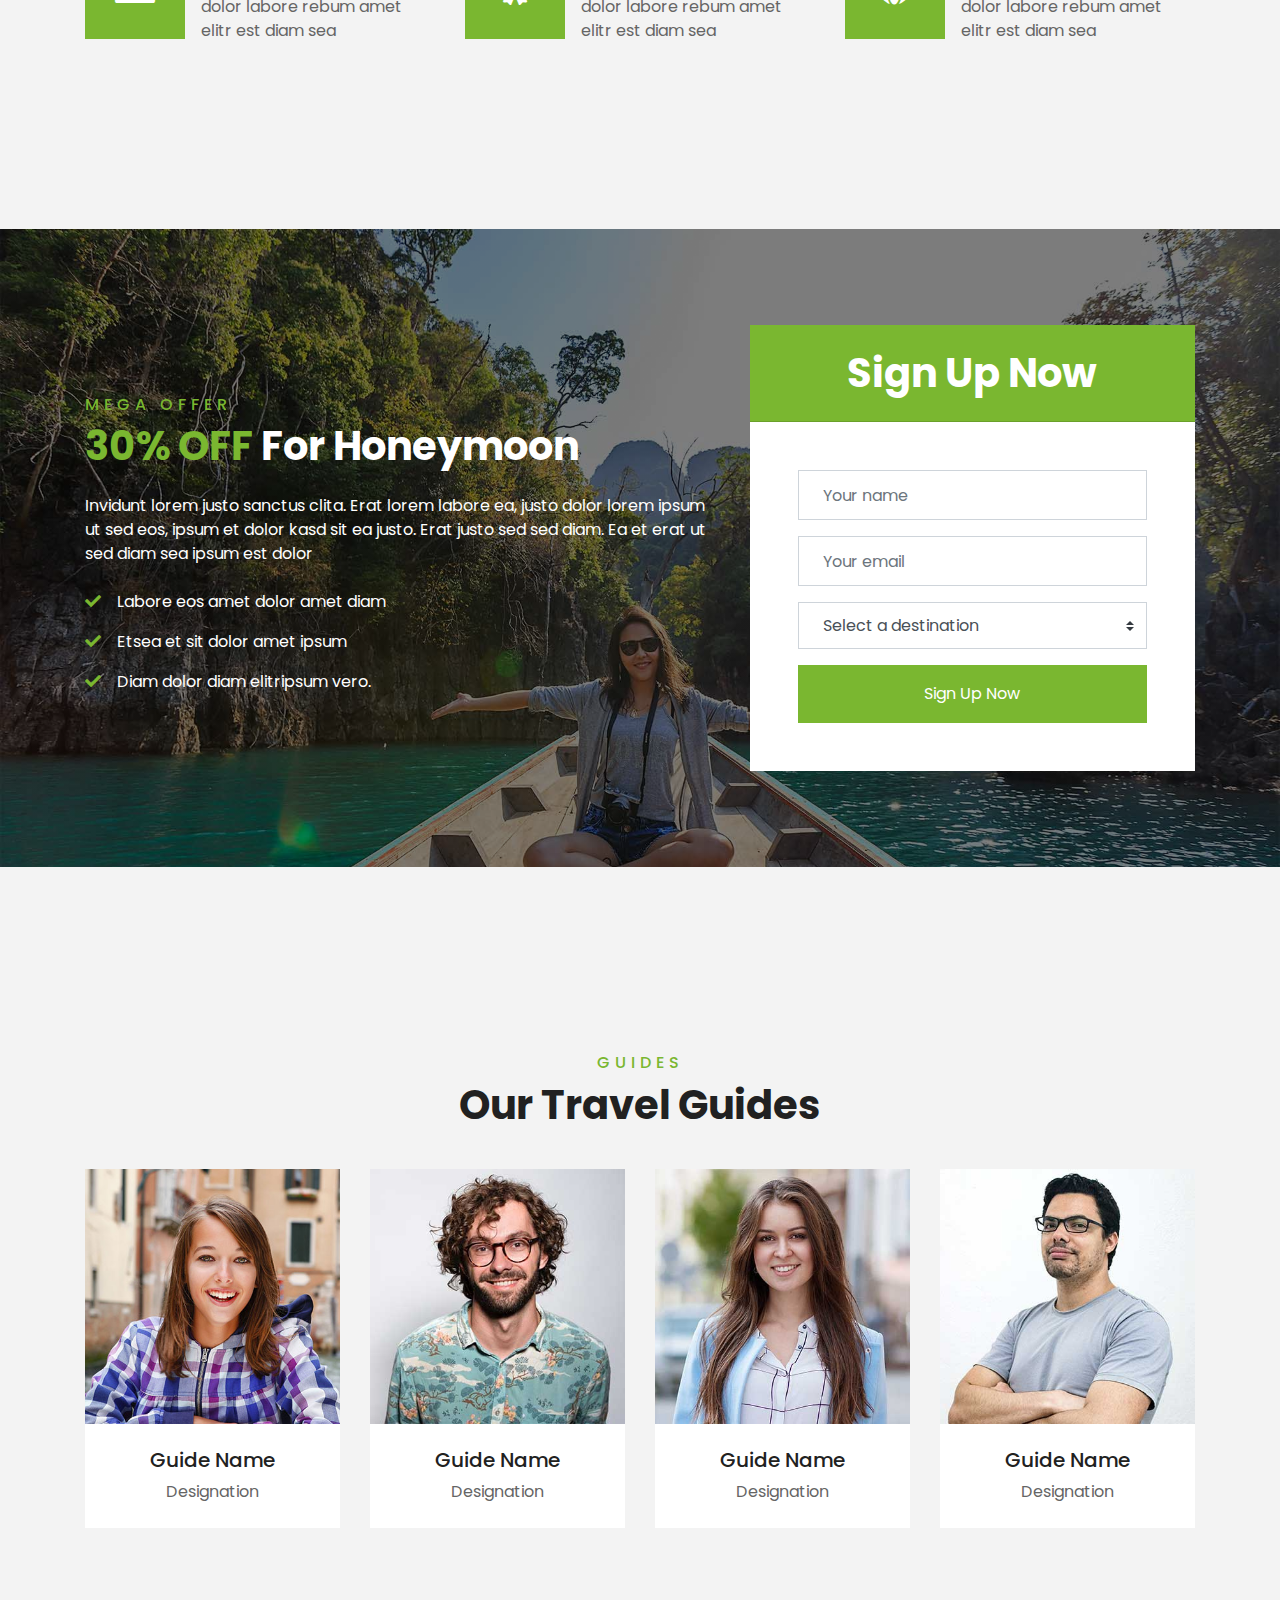
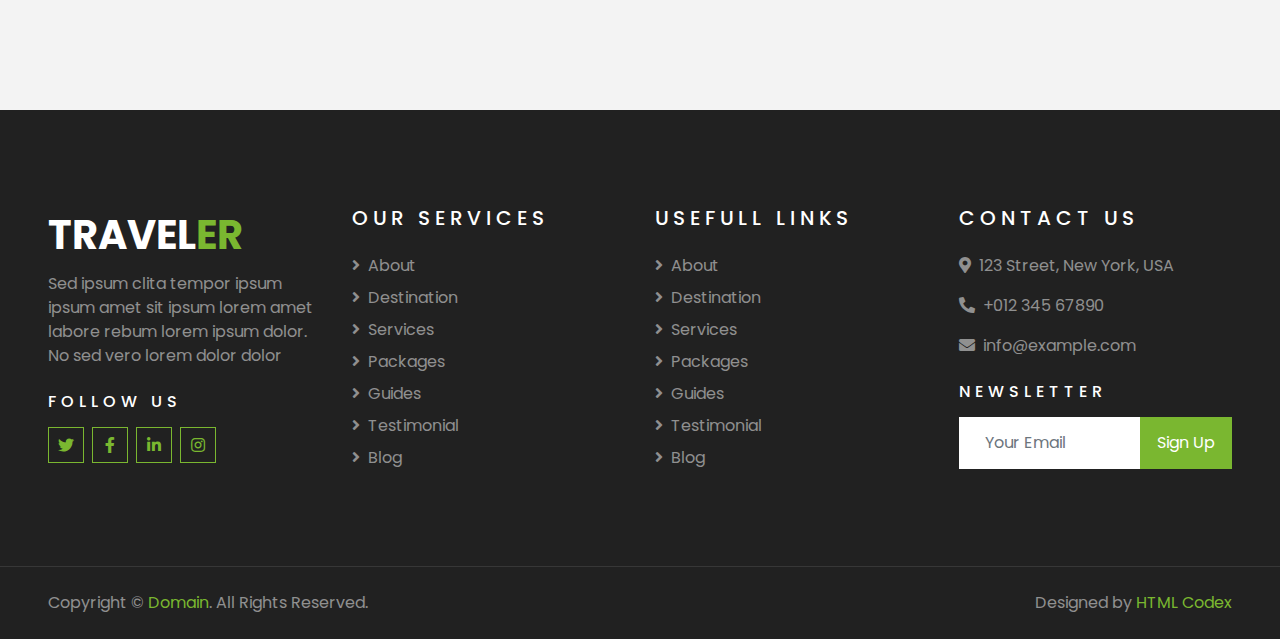
<file: free-travel-website-template/about.html>
<!DOCTYPE html>
<html lang="en">

<head>
    <meta charset="utf-8">
    <title>TRAVELER - Free Travel Website Template</title>
    <meta content="width=device-width, initial-scale=1.0" name="viewport">
    <meta content="Free HTML Templates" name="keywords">
    <meta content="Free HTML Templates" name="description">

    <!-- Favicon -->
    <link href="img/favicon.ico" rel="icon">

    <!-- Google Web Fonts -->
    <link rel="preconnect" href="https://fonts.gstatic.com">
    <link href="https://fonts.googleapis.com/css2?family=Poppins:wght@400;500;600;700&display=swap" rel="stylesheet"> 

    <!-- Font Awesome -->
    <link href="https://cdnjs.cloudflare.com/ajax/libs/font-awesome/5.10.0/css/all.min.css" rel="stylesheet">

    <!-- Libraries Stylesheet -->
    <link href="lib/owlcarousel/assets/owl.carousel.min.css" rel="stylesheet">
    <link href="lib/tempusdominus/css/tempusdominus-bootstrap-4.min.css" rel="stylesheet" />

    <!-- Customized Bootstrap Stylesheet -->
    <link href="css/style.css" rel="stylesheet">
</head>

<body>
    <!-- Topbar Start -->
    <div class="container-fluid bg-light pt-3 d-none d-lg-block">
        <div class="container">
            <div class="row">
                <div class="col-lg-6 text-center text-lg-left mb-2 mb-lg-0">
                    <div class="d-inline-flex align-items-center">
                        <p><i class="fa fa-envelope mr-2"></i>info@example.com</p>
                        <p class="text-body px-3">|</p>
                        <p><i class="fa fa-phone-alt mr-2"></i>+012 345 6789</p>
                    </div>
                </div>
                <div class="col-lg-6 text-center text-lg-right">
                    <div class="d-inline-flex align-items-center">
                        <a class="text-primary px-3" href="">
                            <i class="fab fa-facebook-f"></i>
                        </a>
                        <a class="text-primary px-3" href="">
                            <i class="fab fa-twitter"></i>
                        </a>
                        <a class="text-primary px-3" href="">
                            <i class="fab fa-linkedin-in"></i>
                        </a>
                        <a class="text-primary px-3" href="">
                            <i class="fab fa-instagram"></i>
                        </a>
                        <a class="text-primary pl-3" href="">
                            <i class="fab fa-youtube"></i>
                        </a>
                    </div>
                </div>
            </div>
        </div>
    </div>
    <!-- Topbar End -->


    <!-- Navbar Start -->
    <div class="container-fluid position-relative nav-bar p-0">
        <div class="container-lg position-relative p-0 px-lg-3" style="z-index: 9;">
            <nav class="navbar navbar-expand-lg bg-light navbar-light shadow-lg py-3 py-lg-0 pl-3 pl-lg-5">
                <a href="" class="navbar-brand">
                    <h1 class="m-0 text-primary"><span class="text-dark">TRAVEL</span>ER</h1>
                </a>
                <button type="button" class="navbar-toggler" data-toggle="collapse" data-target="#navbarCollapse">
                    <span class="navbar-toggler-icon"></span>
                </button>
                <div class="collapse navbar-collapse justify-content-between px-3" id="navbarCollapse">
                    <div class="navbar-nav ml-auto py-0">
                        <a href="index.html" class="nav-item nav-link">Home</a>
                        <a href="about.html" class="nav-item nav-link active">About</a>
                        <a href="service.html" class="nav-item nav-link">Services</a>
                        <a href="package.html" class="nav-item nav-link">Tour Packages</a>
                        <div class="nav-item dropdown">
                            <a href="#" class="nav-link dropdown-toggle" data-toggle="dropdown">Pages</a>
                            <div class="dropdown-menu border-0 rounded-0 m-0">
                                <a href="blog.html" class="dropdown-item">Blog Grid</a>
                                <a href="single.html" class="dropdown-item">Blog Detail</a>
                                <a href="destination.html" class="dropdown-item">Destination</a>
                                <a href="guide.html" class="dropdown-item">Travel Guides</a>
                                <a href="testimonial.html" class="dropdown-item">Testimonial</a>
                            </div>
                        </div>
                        <a href="contact.html" class="nav-item nav-link">Contact</a>
                    </div>
                </div>
            </nav>
        </div>
    </div>
    <!-- Navbar End -->


    <!-- Header Start -->
    <div class="container-fluid page-header">
        <div class="container">
            <div class="d-flex flex-column align-items-center justify-content-center" style="min-height: 400px">
                <h3 class="display-4 text-white text-uppercase">About</h3>
                <div class="d-inline-flex text-white">
                    <p class="m-0 text-uppercase"><a class="text-white" href="">Home</a></p>
                    <i class="fa fa-angle-double-right pt-1 px-3"></i>
                    <p class="m-0 text-uppercase">About</p>
                </div>
            </div>
        </div>
    </div>
    <!-- Header End -->


    <!-- Booking Start -->
    <div class="container-fluid booking mt-5 pb-5">
        <div class="container pb-5">
            <div class="bg-light shadow" style="padding: 30px;">
                <div class="row align-items-center" style="min-height: 60px;">
                    <div class="col-md-10">
                        <div class="row">
                            <div class="col-md-3">
                                <div class="mb-3 mb-md-0">
                                    <select class="custom-select px-4" style="height: 47px;">
                                        <option selected>Destination</option>
                                        <option value="1">Destination 1</option>
                                        <option value="2">Destination 1</option>
                                        <option value="3">Destination 1</option>
                                    </select>
                                </div>
                            </div>
                            <div class="col-md-3">
                                <div class="mb-3 mb-md-0">
                                    <div class="date" id="date1" data-target-input="nearest">
                                        <input type="text" class="form-control p-4 datetimepicker-input" placeholder="Depart Date" data-target="#date1" data-toggle="datetimepicker"/>
                                    </div>
                                </div>
                            </div>
                            <div class="col-md-3">
                                <div class="mb-3 mb-md-0">
                                    <div class="date" id="date2" data-target-input="nearest">
                                        <input type="text" class="form-control p-4 datetimepicker-input" placeholder="Return Date" data-target="#date2" data-toggle="datetimepicker"/>
                                    </div>
                                </div>
                            </div>
                            <div class="col-md-3">
                                <div class="mb-3 mb-md-0">
                                    <select class="custom-select px-4" style="height: 47px;">
                                        <option selected>Duration</option>
                                        <option value="1">Duration 1</option>
                                        <option value="2">Duration 1</option>
                                        <option value="3">Duration 1</option>
                                    </select>
                                </div>
                            </div>
                        </div>
                    </div>
                    <div class="col-md-2">
                        <button class="btn btn-primary btn-block" type="submit" style="height: 47px; margin-top: -2px;">Submit</button>
                    </div>
                </div>
            </div>
        </div>
    </div>
    <!-- Booking End -->


    <!-- About Start -->
    <div class="container-fluid py-5">
        <div class="container pt-5">
            <div class="row">
                <div class="col-lg-6" style="min-height: 500px;">
                    <div class="position-relative h-100">
                        <img class="position-absolute w-100 h-100" src="img/about.jpg" style="object-fit: cover;">
                    </div>
                </div>
                <div class="col-lg-6 pt-5 pb-lg-5">
                    <div class="about-text bg-white p-4 p-lg-5 my-lg-5">
                        <h6 class="text-primary text-uppercase" style="letter-spacing: 5px;">About Us</h6>
                        <h1 class="mb-3">We Provide Best Tour Packages In Your Budget</h1>
                        <p>Dolores lorem lorem ipsum sit et ipsum. Sadip sea amet diam dolore sed et. Sit rebum labore sit sit ut vero no sit. Et elitr stet dolor sed sit et sed ipsum et kasd ut. Erat duo eos et erat sed diam duo</p>
                        <div class="row mb-4">
                            <div class="col-6">
                                <img class="img-fluid" src="img/about-1.jpg" alt="">
                            </div>
                            <div class="col-6">
                                <img class="img-fluid" src="img/about-2.jpg" alt="">
                            </div>
                        </div>
                        <a href="" class="btn btn-primary mt-1">Book Now</a>
                    </div>
                </div>
            </div>
        </div>
    </div>
    <!-- About End -->


    <!-- Feature Start -->
    <div class="container-fluid pb-5">
        <div class="container pb-5">
            <div class="row">
                <div class="col-md-4">
                    <div class="d-flex mb-4 mb-lg-0">
                        <div class="d-flex flex-shrink-0 align-items-center justify-content-center bg-primary mr-3" style="height: 100px; width: 100px;">
                            <i class="fa fa-2x fa-money-check-alt text-white"></i>
                        </div>
                        <div class="d-flex flex-column">
                            <h5 class="">Competitive Pricing</h5>
                            <p class="m-0">Magna sit magna dolor duo dolor labore rebum amet elitr est diam sea</p>
                        </div>
                    </div>
                </div>
                <div class="col-md-4">
                    <div class="d-flex mb-4 mb-lg-0">
                        <div class="d-flex flex-shrink-0 align-items-center justify-content-center bg-primary mr-3" style="height: 100px; width: 100px;">
                            <i class="fa fa-2x fa-award text-white"></i>
                        </div>
                        <div class="d-flex flex-column">
                            <h5 class="">Best Services</h5>
                            <p class="m-0">Magna sit magna dolor duo dolor labore rebum amet elitr est diam sea</p>
                        </div>
                    </div>
                </div>
                <div class="col-md-4">
                    <div class="d-flex mb-4 mb-lg-0">
                        <div class="d-flex flex-shrink-0 align-items-center justify-content-center bg-primary mr-3" style="height: 100px; width: 100px;">
                            <i class="fa fa-2x fa-globe text-white"></i>
                        </div>
                        <div class="d-flex flex-column">
                            <h5 class="">Worldwide Coverage</h5>
                            <p class="m-0">Magna sit magna dolor duo dolor labore rebum amet elitr est diam sea</p>
                        </div>
                    </div>
                </div>
            </div>
        </div>
    </div>
    <!-- Feature End -->


    <!-- Registration Start -->
    <div class="container-fluid bg-registration py-5" style="margin: 90px 0;">
        <div class="container py-5">
            <div class="row align-items-center">
                <div class="col-lg-7 mb-5 mb-lg-0">
                    <div class="mb-4">
                        <h6 class="text-primary text-uppercase" style="letter-spacing: 5px;">Mega Offer</h6>
                        <h1 class="text-white"><span class="text-primary">30% OFF</span> For Honeymoon</h1>
                    </div>
                    <p class="text-white">Invidunt lorem justo sanctus clita. Erat lorem labore ea, justo dolor lorem ipsum ut sed eos,
                        ipsum et dolor kasd sit ea justo. Erat justo sed sed diam. Ea et erat ut sed diam sea ipsum est
                        dolor</p>
                    <ul class="list-inline text-white m-0">
                        <li class="py-2"><i class="fa fa-check text-primary mr-3"></i>Labore eos amet dolor amet diam</li>
                        <li class="py-2"><i class="fa fa-check text-primary mr-3"></i>Etsea et sit dolor amet ipsum</li>
                        <li class="py-2"><i class="fa fa-check text-primary mr-3"></i>Diam dolor diam elitripsum vero.</li>
                    </ul>
                </div>
                <div class="col-lg-5">
                    <div class="card border-0">
                        <div class="card-header bg-primary text-center p-4">
                            <h1 class="text-white m-0">Sign Up Now</h1>
                        </div>
                        <div class="card-body rounded-bottom bg-white p-5">
                            <form>
                                <div class="form-group">
                                    <input type="text" class="form-control p-4" placeholder="Your name" required="required" />
                                </div>
                                <div class="form-group">
                                    <input type="email" class="form-control p-4" placeholder="Your email" required="required" />
                                </div>
                                <div class="form-group">
                                    <select class="custom-select px-4" style="height: 47px;">
                                        <option selected>Select a destination</option>
                                        <option value="1">destination 1</option>
                                        <option value="2">destination 1</option>
                                        <option value="3">destination 1</option>
                                    </select>
                                </div>
                                <div>
                                    <button class="btn btn-primary btn-block py-3" type="submit">Sign Up Now</button>
                                </div>
                            </form>
                        </div>
                    </div>
                </div>
            </div>
        </div>
    </div>
    <!-- Registration End -->


    <!-- Team Start -->
    <div class="container-fluid py-5">
        <div class="container pt-5 pb-3">
            <div class="text-center mb-3 pb-3">
                <h6 class="text-primary text-uppercase" style="letter-spacing: 5px;">Guides</h6>
                <h1>Our Travel Guides</h1>
            </div>
            <div class="row">
                <div class="col-lg-3 col-md-4 col-sm-6 pb-1">
                    <div class="team-item bg-white mb-4">
                        <div class="team-img position-relative overflow-hidden">
                            <img class="img-fluid w-100" src="img/team-1.jpg" alt="">
                            <div class="team-social">
                                <a class="btn btn-outline-primary btn-square" href=""><i class="fab fa-twitter"></i></a>
                                <a class="btn btn-outline-primary btn-square" href=""><i class="fab fa-facebook-f"></i></a>
                                <a class="btn btn-outline-primary btn-square" href=""><i class="fab fa-instagram"></i></a>
                                <a class="btn btn-outline-primary btn-square" href=""><i class="fab fa-linkedin-in"></i></a>
                            </div>
                        </div>
                        <div class="text-center py-4">
                            <h5 class="text-truncate">Guide Name</h5>
                            <p class="m-0">Designation</p>
                        </div>
                    </div>
                </div>
                <div class="col-lg-3 col-md-4 col-sm-6 pb-1">
                    <div class="team-item bg-white mb-4">
                        <div class="team-img position-relative overflow-hidden">
                            <img class="img-fluid w-100" src="img/team-2.jpg" alt="">
                            <div class="team-social">
                                <a class="btn btn-outline-primary btn-square" href=""><i class="fab fa-twitter"></i></a>
                                <a class="btn btn-outline-primary btn-square" href=""><i class="fab fa-facebook-f"></i></a>
                                <a class="btn btn-outline-primary btn-square" href=""><i class="fab fa-instagram"></i></a>
                                <a class="btn btn-outline-primary btn-square" href=""><i class="fab fa-linkedin-in"></i></a>
                            </div>
                        </div>
                        <div class="text-center py-4">
                            <h5 class="text-truncate">Guide Name</h5>
                            <p class="m-0">Designation</p>
                        </div>
                    </div>
                </div>
                <div class="col-lg-3 col-md-4 col-sm-6 pb-1">
                    <div class="team-item bg-white mb-4">
                        <div class="team-img position-relative overflow-hidden">
                            <img class="img-fluid w-100" src="img/team-3.jpg" alt="">
                            <div class="team-social">
                                <a class="btn btn-outline-primary btn-square" href=""><i class="fab fa-twitter"></i></a>
                                <a class="btn btn-outline-primary btn-square" href=""><i class="fab fa-facebook-f"></i></a>
                                <a class="btn btn-outline-primary btn-square" href=""><i class="fab fa-instagram"></i></a>
                                <a class="btn btn-outline-primary btn-square" href=""><i class="fab fa-linkedin-in"></i></a>
                            </div>
                        </div>
                        <div class="text-center py-4">
                            <h5 class="text-truncate">Guide Name</h5>
                            <p class="m-0">Designation</p>
                        </div>
                    </div>
                </div>
                <div class="col-lg-3 col-md-4 col-sm-6 pb-1">
                    <div class="team-item bg-white mb-4">
                        <div class="team-img position-relative overflow-hidden">
                            <img class="img-fluid w-100" src="img/team-4.jpg" alt="">
                            <div class="team-social">
                                <a class="btn btn-outline-primary btn-square" href=""><i class="fab fa-twitter"></i></a>
                                <a class="btn btn-outline-primary btn-square" href=""><i class="fab fa-facebook-f"></i></a>
                                <a class="btn btn-outline-primary btn-square" href=""><i class="fab fa-instagram"></i></a>
                                <a class="btn btn-outline-primary btn-square" href=""><i class="fab fa-linkedin-in"></i></a>
                            </div>
                        </div>
                        <div class="text-center py-4">
                            <h5 class="text-truncate">Guide Name</h5>
                            <p class="m-0">Designation</p>
                        </div>
                    </div>
                </div>
            </div>
        </div>
    </div>
    <!-- Team End -->


    <!-- Footer Start -->
    <div class="container-fluid bg-dark text-white-50 py-5 px-sm-3 px-lg-5" style="margin-top: 90px;">
        <div class="row pt-5">
            <div class="col-lg-3 col-md-6 mb-5">
                <a href="" class="navbar-brand">
                    <h1 class="text-primary"><span class="text-white">TRAVEL</span>ER</h1>
                </a>
                <p>Sed ipsum clita tempor ipsum ipsum amet sit ipsum lorem amet labore rebum lorem ipsum dolor. No sed vero lorem dolor dolor</p>
                <h6 class="text-white text-uppercase mt-4 mb-3" style="letter-spacing: 5px;">Follow Us</h6>
                <div class="d-flex justify-content-start">
                    <a class="btn btn-outline-primary btn-square mr-2" href="#"><i class="fab fa-twitter"></i></a>
                    <a class="btn btn-outline-primary btn-square mr-2" href="#"><i class="fab fa-facebook-f"></i></a>
                    <a class="btn btn-outline-primary btn-square mr-2" href="#"><i class="fab fa-linkedin-in"></i></a>
                    <a class="btn btn-outline-primary btn-square" href="#"><i class="fab fa-instagram"></i></a>
                </div>
            </div>
            <div class="col-lg-3 col-md-6 mb-5">
                <h5 class="text-white text-uppercase mb-4" style="letter-spacing: 5px;">Our Services</h5>
                <div class="d-flex flex-column justify-content-start">
                    <a class="text-white-50 mb-2" href="#"><i class="fa fa-angle-right mr-2"></i>About</a>
                    <a class="text-white-50 mb-2" href="#"><i class="fa fa-angle-right mr-2"></i>Destination</a>
                    <a class="text-white-50 mb-2" href="#"><i class="fa fa-angle-right mr-2"></i>Services</a>
                    <a class="text-white-50 mb-2" href="#"><i class="fa fa-angle-right mr-2"></i>Packages</a>
                    <a class="text-white-50 mb-2" href="#"><i class="fa fa-angle-right mr-2"></i>Guides</a>
                    <a class="text-white-50 mb-2" href="#"><i class="fa fa-angle-right mr-2"></i>Testimonial</a>
                    <a class="text-white-50" href="#"><i class="fa fa-angle-right mr-2"></i>Blog</a>
                </div>
            </div>
            <div class="col-lg-3 col-md-6 mb-5">
                <h5 class="text-white text-uppercase mb-4" style="letter-spacing: 5px;">Usefull Links</h5>
                <div class="d-flex flex-column justify-content-start">
                    <a class="text-white-50 mb-2" href="#"><i class="fa fa-angle-right mr-2"></i>About</a>
                    <a class="text-white-50 mb-2" href="#"><i class="fa fa-angle-right mr-2"></i>Destination</a>
                    <a class="text-white-50 mb-2" href="#"><i class="fa fa-angle-right mr-2"></i>Services</a>
                    <a class="text-white-50 mb-2" href="#"><i class="fa fa-angle-right mr-2"></i>Packages</a>
                    <a class="text-white-50 mb-2" href="#"><i class="fa fa-angle-right mr-2"></i>Guides</a>
                    <a class="text-white-50 mb-2" href="#"><i class="fa fa-angle-right mr-2"></i>Testimonial</a>
                    <a class="text-white-50" href="#"><i class="fa fa-angle-right mr-2"></i>Blog</a>
                </div>
            </div>
            <div class="col-lg-3 col-md-6 mb-5">
                <h5 class="text-white text-uppercase mb-4" style="letter-spacing: 5px;">Contact Us</h5>
                <p><i class="fa fa-map-marker-alt mr-2"></i>123 Street, New York, USA</p>
                <p><i class="fa fa-phone-alt mr-2"></i>+012 345 67890</p>
                <p><i class="fa fa-envelope mr-2"></i>info@example.com</p>
                <h6 class="text-white text-uppercase mt-4 mb-3" style="letter-spacing: 5px;">Newsletter</h6>
                <div class="w-100">
                    <div class="input-group">
                        <input type="text" class="form-control border-light" style="padding: 25px;" placeholder="Your Email">
                        <div class="input-group-append">
                            <button class="btn btn-primary px-3">Sign Up</button>
                        </div>
                    </div>
                </div>
            </div>
        </div>
    </div>
    <div class="container-fluid bg-dark text-white border-top py-4 px-sm-3 px-md-5" style="border-color: rgba(256, 256, 256, .1) !important;">
        <div class="row">
            <div class="col-lg-6 text-center text-md-left mb-3 mb-md-0">
                <p class="m-0 text-white-50">Copyright &copy; <a href="#">Domain</a>. All Rights Reserved.</a>
                </p>
            </div>
            <div class="col-lg-6 text-center text-md-right">
                <p class="m-0 text-white-50">Designed by <a href="https://htmlcodex.com">HTML Codex</a>
                </p>
            </div>
        </div>
    </div>
    <!-- Footer End -->


    <!-- Back to Top -->
    <a href="#" class="btn btn-lg btn-primary btn-lg-square back-to-top"><i class="fa fa-angle-double-up"></i></a>


    <!-- JavaScript Libraries -->
    <script src="https://code.jquery.com/jquery-3.4.1.min.js"></script>
    <script src="https://stackpath.bootstrapcdn.com/bootstrap/4.4.1/js/bootstrap.bundle.min.js"></script>
    <script src="lib/easing/easing.min.js"></script>
    <script src="lib/owlcarousel/owl.carousel.min.js"></script>
    <script src="lib/tempusdominus/js/moment.min.js"></script>
    <script src="lib/tempusdominus/js/moment-timezone.min.js"></script>
    <script src="lib/tempusdominus/js/tempusdominus-bootstrap-4.min.js"></script>

    <!-- Contact Javascript File -->
    <script src="mail/jqBootstrapValidation.min.js"></script>
    <script src="mail/contact.js"></script>

    <!-- Template Javascript -->
    <script src="js/main.js"></script>
</body>

</html>
</file>
<file: css/style.css>
/******* Bootstrap Theming ********/
/*!
 * Bootstrap v4.5.3 (https://getbootstrap.com/)
 * Copyright 2011-2020 The Bootstrap Authors
 * Copyright 2011-2020 Twitter, Inc.
 * Licensed under MIT (https://github.com/twbs/bootstrap/blob/main/LICENSE)
 */
:root {
  --blue: #007bff;
  --indigo: #6610f2;
  --purple: #6f42c1;
  --pink: #e83e8c;
  --red: #dc3545;
  --orange: #fd7e14;
  --yellow: #ffc107;
  --green: #28a745;
  --teal: #20c997;
  --cyan: #17a2b8;
  --white: #fff;
  --gray: #6c757d;
  --gray-dark: #343a40;
  --primary: #7AB730;
  --secondary: #f4faec;
  --success: #28a745;
  --info: #17a2b8;
  --warning: #ffc107;
  --danger: #dc3545;
  --light: #FFFFFF;
  --dark: #212121;
  --breakpoint-xs: 0;
  --breakpoint-sm: 576px;
  --breakpoint-md: 768px;
  --breakpoint-lg: 992px;
  --breakpoint-xl: 1200px;
  --font-family-sans-serif: "Poppins", sans-serif;
  --font-family-monospace: SFMono-Regular, Menlo, Monaco, Consolas, "Liberation Mono", "Courier New", monospace;
}

*,
*::before,
*::after {
  box-sizing: border-box;
}

html {
  font-family: sans-serif;
  line-height: 1.15;
  -webkit-text-size-adjust: 100%;
  -webkit-tap-highlight-color: rgba(0, 0, 0, 0);
}

article, aside, figcaption, figure, footer, header, hgroup, main, nav, section {
  display: block;
}

body {
  margin: 0;
  font-family: "Poppins", sans-serif;
  font-size: 1rem;
  font-weight: 400;
  line-height: 1.5;
  color: #656565;
  text-align: left;
  background-color: #F3F3F3;
}

[tabindex="-1"]:focus:not(:focus-visible) {
  outline: 0 !important;
}

hr {
  box-sizing: content-box;
  height: 0;
  overflow: visible;
}

h1, h2, h3, h4, h5, h6 {
  margin-top: 0;
  margin-bottom: 0.5rem;
}

p {
  margin-top: 0;
  margin-bottom: 1rem;
}

abbr[title],
abbr[data-original-title] {
  text-decoration: underline;
  text-decoration: underline dotted;
  cursor: help;
  border-bottom: 0;
  text-decoration-skip-ink: none;
}

address {
  margin-bottom: 1rem;
  font-style: normal;
  line-height: inherit;
}

ol,
ul,
dl {
  margin-top: 0;
  margin-bottom: 1rem;
}

ol ol,
ul ul,
ol ul,
ul ol {
  margin-bottom: 0;
}

dt {
  font-weight: 700;
}

dd {
  margin-bottom: .5rem;
  margin-left: 0;
}

blockquote {
  margin: 0 0 1rem;
}

b,
strong {
  font-weight: bolder;
}

small {
  font-size: 80%;
}

sub,
sup {
  position: relative;
  font-size: 75%;
  line-height: 0;
  vertical-align: baseline;
}

sub {
  bottom: -.25em;
}

sup {
  top: -.5em;
}

a {
  color: #7AB730;
  text-decoration: none;
  background-color: transparent;
}

a:hover {
  color: #527a20;
  text-decoration: underline;
}

a:not([href]):not([class]) {
  color: inherit;
  text-decoration: none;
}

a:not([href]):not([class]):hover {
  color: inherit;
  text-decoration: none;
}

pre,
code,
kbd,
samp {
  font-family: SFMono-Regular, Menlo, Monaco, Consolas, "Liberation Mono", "Courier New", monospace;
  font-size: 1em;
}

pre {
  margin-top: 0;
  margin-bottom: 1rem;
  overflow: auto;
  -ms-overflow-style: scrollbar;
}

figure {
  margin: 0 0 1rem;
}

img {
  vertical-align: middle;
  border-style: none;
}

svg {
  overflow: hidden;
  vertical-align: middle;
}

table {
  border-collapse: collapse;
}

caption {
  padding-top: 0.75rem;
  padding-bottom: 0.75rem;
  color: #6c757d;
  text-align: left;
  caption-side: bottom;
}

th {
  text-align: inherit;
  text-align: -webkit-match-parent;
}

label {
  display: inline-block;
  margin-bottom: 0.5rem;
}

button {
  border-radius: 0;
}

button:focus {
  outline: 1px dotted;
  outline: 5px auto -webkit-focus-ring-color;
}

input,
button,
select,
optgroup,
textarea {
  margin: 0;
  font-family: inherit;
  font-size: inherit;
  line-height: inherit;
}

button,
input {
  overflow: visible;
}

button,
select {
  text-transform: none;
}

[role="button"] {
  cursor: pointer;
}

select {
  word-wrap: normal;
}

button,
[type="button"],
[type="reset"],
[type="submit"] {
  -webkit-appearance: button;
}

button:not(:disabled),
[type="button"]:not(:disabled),
[type="reset"]:not(:disabled),
[type="submit"]:not(:disabled) {
  cursor: pointer;
}

button::-moz-focus-inner,
[type="button"]::-moz-focus-inner,
[type="reset"]::-moz-focus-inner,
[type="submit"]::-moz-focus-inner {
  padding: 0;
  border-style: none;
}

input[type="radio"],
input[type="checkbox"] {
  box-sizing: border-box;
  padding: 0;
}

textarea {
  overflow: auto;
  resize: vertical;
}

fieldset {
  min-width: 0;
  padding: 0;
  margin: 0;
  border: 0;
}

legend {
  display: block;
  width: 100%;
  max-width: 100%;
  padding: 0;
  margin-bottom: .5rem;
  font-size: 1.5rem;
  line-height: inherit;
  color: inherit;
  white-space: normal;
}

@media (max-width: 1200px) {
  legend {
    font-size: calc(1.275rem + 0.3vw) ;
  }
}

progress {
  vertical-align: baseline;
}

[type="number"]::-webkit-inner-spin-button,
[type="number"]::-webkit-outer-spin-button {
  height: auto;
}

[type="search"] {
  outline-offset: -2px;
  -webkit-appearance: none;
}

[type="search"]::-webkit-search-decoration {
  -webkit-appearance: none;
}

::-webkit-file-upload-button {
  font: inherit;
  -webkit-appearance: button;
}

output {
  display: inline-block;
}

summary {
  display: list-item;
  cursor: pointer;
}

template {
  display: none;
}

[hidden] {
  display: none !important;
}

h1, h2, h3, h4, h5, h6,
.h1, .h2, .h3, .h4, .h5, .h6 {
  margin-bottom: 0.5rem;
  font-weight: 500;
  line-height: 1.2;
  color: #212121;
}

h1, .h1 {
  font-size: 2.5rem;
}

@media (max-width: 1200px) {
  h1, .h1 {
    font-size: calc(1.375rem + 1.5vw) ;
  }
}

h2, .h2 {
  font-size: 2rem;
}

@media (max-width: 1200px) {
  h2, .h2 {
    font-size: calc(1.325rem + 0.9vw) ;
  }
}

h3, .h3 {
  font-size: 1.75rem;
}

@media (max-width: 1200px) {
  h3, .h3 {
    font-size: calc(1.3rem + 0.6vw) ;
  }
}

h4, .h4 {
  font-size: 1.5rem;
}

@media (max-width: 1200px) {
  h4, .h4 {
    font-size: calc(1.275rem + 0.3vw) ;
  }
}

h5, .h5 {
  font-size: 1.25rem;
}

h6, .h6 {
  font-size: 1rem;
}

.lead {
  font-size: 1.25rem;
  font-weight: 300;
}

.display-1 {
  font-size: 6rem;
  font-weight: 300;
  line-height: 1.2;
}

@media (max-width: 1200px) {
  .display-1 {
    font-size: calc(1.725rem + 5.7vw) ;
  }
}

.display-2 {
  font-size: 5.5rem;
  font-weight: 300;
  line-height: 1.2;
}

@media (max-width: 1200px) {
  .display-2 {
    font-size: calc(1.675rem + 5.1vw) ;
  }
}

.display-3 {
  font-size: 4.5rem;
  font-weight: 300;
  line-height: 1.2;
}

@media (max-width: 1200px) {
  .display-3 {
    font-size: calc(1.575rem + 3.9vw) ;
  }
}

.display-4 {
  font-size: 3.5rem;
  font-weight: 300;
  line-height: 1.2;
}

@media (max-width: 1200px) {
  .display-4 {
    font-size: calc(1.475rem + 2.7vw) ;
  }
}

hr {
  margin-top: 1rem;
  margin-bottom: 1rem;
  border: 0;
  border-top: 1px solid rgba(0, 0, 0, 0.1);
}

small,
.small {
  font-size: 80%;
  font-weight: 400;
}

mark,
.mark {
  padding: 0.2em;
  background-color: #fcf8e3;
}

.list-unstyled {
  padding-left: 0;
  list-style: none;
}

.list-inline {
  padding-left: 0;
  list-style: none;
}

.list-inline-item {
  display: inline-block;
}

.list-inline-item:not(:last-child) {
  margin-right: 0.5rem;
}

.initialism {
  font-size: 90%;
  text-transform: uppercase;
}

.blockquote {
  margin-bottom: 1rem;
  font-size: 1.25rem;
}

.blockquote-footer {
  display: block;
  font-size: 80%;
  color: #6c757d;
}

.blockquote-footer::before {
  content: "\2014\00A0";
}

.img-fluid {
  max-width: 100%;
  height: auto;
}

.img-thumbnail {
  padding: 0.25rem;
  background-color: #F3F3F3;
  border: 1px solid #dee2e6;
  max-width: 100%;
  height: auto;
}

.figure {
  display: inline-block;
}

.figure-img {
  margin-bottom: 0.5rem;
  line-height: 1;
}

.figure-caption {
  font-size: 90%;
  color: #6c757d;
}

code {
  font-size: 87.5%;
  color: #e83e8c;
  word-wrap: break-word;
}

a > code {
  color: inherit;
}

kbd {
  padding: 0.2rem 0.4rem;
  font-size: 87.5%;
  color: #fff;
  background-color: #212529;
}

kbd kbd {
  padding: 0;
  font-size: 100%;
  font-weight: 700;
}

pre {
  display: block;
  font-size: 87.5%;
  color: #212529;
}

pre code {
  font-size: inherit;
  color: inherit;
  word-break: normal;
}

.pre-scrollable {
  max-height: 340px;
  overflow-y: scroll;
}

.container,
.container-fluid,
.container-sm,
.container-md,
.container-lg,
.container-xl {
  width: 100%;
  padding-right: 15px;
  padding-left: 15px;
  margin-right: auto;
  margin-left: auto;
}

@media (min-width: 576px) {
  .container, .container-sm {
    max-width: 540px;
  }
}

@media (min-width: 768px) {
  .container, .container-sm, .container-md {
    max-width: 720px;
  }
}

@media (min-width: 992px) {
  .container, .container-sm, .container-md, .container-lg {
    max-width: 960px;
  }
}

@media (min-width: 1200px) {
  .container, .container-sm, .container-md, .container-lg, .container-xl {
    max-width: 1140px;
  }
}

.row {
  display: flex;
  flex-wrap: wrap;
  margin-right: -15px;
  margin-left: -15px;
}

.no-gutters {
  margin-right: 0;
  margin-left: 0;
}

.no-gutters > .col,
.no-gutters > [class*="col-"] {
  padding-right: 0;
  padding-left: 0;
}

.col-1, .col-2, .col-3, .col-4, .col-5, .col-6, .col-7, .col-8, .col-9, .col-10, .col-11, .col-12, .col,
.col-auto, .col-sm-1, .col-sm-2, .col-sm-3, .col-sm-4, .col-sm-5, .col-sm-6, .col-sm-7, .col-sm-8, .col-sm-9, .col-sm-10, .col-sm-11, .col-sm-12, .col-sm,
.col-sm-auto, .col-md-1, .col-md-2, .col-md-3, .col-md-4, .col-md-5, .col-md-6, .col-md-7, .col-md-8, .col-md-9, .col-md-10, .col-md-11, .col-md-12, .col-md,
.col-md-auto, .col-lg-1, .col-lg-2, .col-lg-3, .col-lg-4, .col-lg-5, .col-lg-6, .col-lg-7, .col-lg-8, .col-lg-9, .col-lg-10, .col-lg-11, .col-lg-12, .col-lg,
.col-lg-auto, .col-xl-1, .col-xl-2, .col-xl-3, .col-xl-4, .col-xl-5, .col-xl-6, .col-xl-7, .col-xl-8, .col-xl-9, .col-xl-10, .col-xl-11, .col-xl-12, .col-xl,
.col-xl-auto {
  position: relative;
  width: 100%;
  padding-right: 15px;
  padding-left: 15px;
}

.col {
  flex-basis: 0;
  flex-grow: 1;
  max-width: 100%;
}

.row-cols-1 > * {
  flex: 0 0 100%;
  max-width: 100%;
}

.row-cols-2 > * {
  flex: 0 0 50%;
  max-width: 50%;
}

.row-cols-3 > * {
  flex: 0 0 33.33333%;
  max-width: 33.33333%;
}

.row-cols-4 > * {
  flex: 0 0 25%;
  max-width: 25%;
}

.row-cols-5 > * {
  flex: 0 0 20%;
  max-width: 20%;
}

.row-cols-6 > * {
  flex: 0 0 16.66667%;
  max-width: 16.66667%;
}

.col-auto {
  flex: 0 0 auto;
  width: auto;
  max-width: 100%;
}

.col-1 {
  flex: 0 0 8.33333%;
  max-width: 8.33333%;
}

.col-2 {
  flex: 0 0 16.66667%;
  max-width: 16.66667%;
}

.col-3 {
  flex: 0 0 25%;
  max-width: 25%;
}

.col-4 {
  flex: 0 0 33.33333%;
  max-width: 33.33333%;
}

.col-5 {
  flex: 0 0 41.66667%;
  max-width: 41.66667%;
}

.col-6 {
  flex: 0 0 50%;
  max-width: 50%;
}

.col-7 {
  flex: 0 0 58.33333%;
  max-width: 58.33333%;
}

.col-8 {
  flex: 0 0 66.66667%;
  max-width: 66.66667%;
}

.col-9 {
  flex: 0 0 75%;
  max-width: 75%;
}

.col-10 {
  flex: 0 0 83.33333%;
  max-width: 83.33333%;
}

.col-11 {
  flex: 0 0 91.66667%;
  max-width: 91.66667%;
}

.col-12 {
  flex: 0 0 100%;
  max-width: 100%;
}

.order-first {
  order: -1;
}

.order-last {
  order: 13;
}

.order-0 {
  order: 0;
}

.order-1 {
  order: 1;
}

.order-2 {
  order: 2;
}

.order-3 {
  order: 3;
}

.order-4 {
  order: 4;
}

.order-5 {
  order: 5;
}

.order-6 {
  order: 6;
}

.order-7 {
  order: 7;
}

.order-8 {
  order: 8;
}

.order-9 {
  order: 9;
}

.order-10 {
  order: 10;
}

.order-11 {
  order: 11;
}

.order-12 {
  order: 12;
}

.offset-1 {
  margin-left: 8.33333%;
}

.offset-2 {
  margin-left: 16.66667%;
}

.offset-3 {
  margin-left: 25%;
}

.offset-4 {
  margin-left: 33.33333%;
}

.offset-5 {
  margin-left: 41.66667%;
}

.offset-6 {
  margin-left: 50%;
}

.offset-7 {
  margin-left: 58.33333%;
}

.offset-8 {
  margin-left: 66.66667%;
}

.offset-9 {
  margin-left: 75%;
}

.offset-10 {
  margin-left: 83.33333%;
}

.offset-11 {
  margin-left: 91.66667%;
}

@media (min-width: 576px) {
  .col-sm {
    flex-basis: 0;
    flex-grow: 1;
    max-width: 100%;
  }
  .row-cols-sm-1 > * {
    flex: 0 0 100%;
    max-width: 100%;
  }
  .row-cols-sm-2 > * {
    flex: 0 0 50%;
    max-width: 50%;
  }
  .row-cols-sm-3 > * {
    flex: 0 0 33.33333%;
    max-width: 33.33333%;
  }
  .row-cols-sm-4 > * {
    flex: 0 0 25%;
    max-width: 25%;
  }
  .row-cols-sm-5 > * {
    flex: 0 0 20%;
    max-width: 20%;
  }
  .row-cols-sm-6 > * {
    flex: 0 0 16.66667%;
    max-width: 16.66667%;
  }
  .col-sm-auto {
    flex: 0 0 auto;
    width: auto;
    max-width: 100%;
  }
  .col-sm-1 {
    flex: 0 0 8.33333%;
    max-width: 8.33333%;
  }
  .col-sm-2 {
    flex: 0 0 16.66667%;
    max-width: 16.66667%;
  }
  .col-sm-3 {
    flex: 0 0 25%;
    max-width: 25%;
  }
  .col-sm-4 {
    flex: 0 0 33.33333%;
    max-width: 33.33333%;
  }
  .col-sm-5 {
    flex: 0 0 41.66667%;
    max-width: 41.66667%;
  }
  .col-sm-6 {
    flex: 0 0 50%;
    max-width: 50%;
  }
  .col-sm-7 {
    flex: 0 0 58.33333%;
    max-width: 58.33333%;
  }
  .col-sm-8 {
    flex: 0 0 66.66667%;
    max-width: 66.66667%;
  }
  .col-sm-9 {
    flex: 0 0 75%;
    max-width: 75%;
  }
  .col-sm-10 {
    flex: 0 0 83.33333%;
    max-width: 83.33333%;
  }
  .col-sm-11 {
    flex: 0 0 91.66667%;
    max-width: 91.66667%;
  }
  .col-sm-12 {
    flex: 0 0 100%;
    max-width: 100%;
  }
  .order-sm-first {
    order: -1;
  }
  .order-sm-last {
    order: 13;
  }
  .order-sm-0 {
    order: 0;
  }
  .order-sm-1 {
    order: 1;
  }
  .order-sm-2 {
    order: 2;
  }
  .order-sm-3 {
    order: 3;
  }
  .order-sm-4 {
    order: 4;
  }
  .order-sm-5 {
    order: 5;
  }
  .order-sm-6 {
    order: 6;
  }
  .order-sm-7 {
    order: 7;
  }
  .order-sm-8 {
    order: 8;
  }
  .order-sm-9 {
    order: 9;
  }
  .order-sm-10 {
    order: 10;
  }
  .order-sm-11 {
    order: 11;
  }
  .order-sm-12 {
    order: 12;
  }
  .offset-sm-0 {
    margin-left: 0;
  }
  .offset-sm-1 {
    margin-left: 8.33333%;
  }
  .offset-sm-2 {
    margin-left: 16.66667%;
  }
  .offset-sm-3 {
    margin-left: 25%;
  }
  .offset-sm-4 {
    margin-left: 33.33333%;
  }
  .offset-sm-5 {
    margin-left: 41.66667%;
  }
  .offset-sm-6 {
    margin-left: 50%;
  }
  .offset-sm-7 {
    margin-left: 58.33333%;
  }
  .offset-sm-8 {
    margin-left: 66.66667%;
  }
  .offset-sm-9 {
    margin-left: 75%;
  }
  .offset-sm-10 {
    margin-left: 83.33333%;
  }
  .offset-sm-11 {
    margin-left: 91.66667%;
  }
}

@media (min-width: 768px) {
  .col-md {
    flex-basis: 0;
    flex-grow: 1;
    max-width: 100%;
  }
  .row-cols-md-1 > * {
    flex: 0 0 100%;
    max-width: 100%;
  }
  .row-cols-md-2 > * {
    flex: 0 0 50%;
    max-width: 50%;
  }
  .row-cols-md-3 > * {
    flex: 0 0 33.33333%;
    max-width: 33.33333%;
  }
  .row-cols-md-4 > * {
    flex: 0 0 25%;
    max-width: 25%;
  }
  .row-cols-md-5 > * {
    flex: 0 0 20%;
    max-width: 20%;
  }
  .row-cols-md-6 > * {
    flex: 0 0 16.66667%;
    max-width: 16.66667%;
  }
  .col-md-auto {
    flex: 0 0 auto;
    width: auto;
    max-width: 100%;
  }
  .col-md-1 {
    flex: 0 0 8.33333%;
    max-width: 8.33333%;
  }
  .col-md-2 {
    flex: 0 0 16.66667%;
    max-width: 16.66667%;
  }
  .col-md-3 {
    flex: 0 0 25%;
    max-width: 25%;
  }
  .col-md-4 {
    flex: 0 0 33.33333%;
    max-width: 33.33333%;
  }
  .col-md-5 {
    flex: 0 0 41.66667%;
    max-width: 41.66667%;
  }
  .col-md-6 {
    flex: 0 0 50%;
    max-width: 50%;
  }
  .col-md-7 {
    flex: 0 0 58.33333%;
    max-width: 58.33333%;
  }
  .col-md-8 {
    flex: 0 0 66.66667%;
    max-width: 66.66667%;
  }
  .col-md-9 {
    flex: 0 0 75%;
    max-width: 75%;
  }
  .col-md-10 {
    flex: 0 0 83.33333%;
    max-width: 83.33333%;
  }
  .col-md-11 {
    flex: 0 0 91.66667%;
    max-width: 91.66667%;
  }
  .col-md-12 {
    flex: 0 0 100%;
    max-width: 100%;
  }
  .order-md-first {
    order: -1;
  }
  .order-md-last {
    order: 13;
  }
  .order-md-0 {
    order: 0;
  }
  .order-md-1 {
    order: 1;
  }
  .order-md-2 {
    order: 2;
  }
  .order-md-3 {
    order: 3;
  }
  .order-md-4 {
    order: 4;
  }
  .order-md-5 {
    order: 5;
  }
  .order-md-6 {
    order: 6;
  }
  .order-md-7 {
    order: 7;
  }
  .order-md-8 {
    order: 8;
  }
  .order-md-9 {
    order: 9;
  }
  .order-md-10 {
    order: 10;
  }
  .order-md-11 {
    order: 11;
  }
  .order-md-12 {
    order: 12;
  }
  .offset-md-0 {
    margin-left: 0;
  }
  .offset-md-1 {
    margin-left: 8.33333%;
  }
  .offset-md-2 {
    margin-left: 16.66667%;
  }
  .offset-md-3 {
    margin-left: 25%;
  }
  .offset-md-4 {
    margin-left: 33.33333%;
  }
  .offset-md-5 {
    margin-left: 41.66667%;
  }
  .offset-md-6 {
    margin-left: 50%;
  }
  .offset-md-7 {
    margin-left: 58.33333%;
  }
  .offset-md-8 {
    margin-left: 66.66667%;
  }
  .offset-md-9 {
    margin-left: 75%;
  }
  .offset-md-10 {
    margin-left: 83.33333%;
  }
  .offset-md-11 {
    margin-left: 91.66667%;
  }
}

@media (min-width: 992px) {
  .col-lg {
    flex-basis: 0;
    flex-grow: 1;
    max-width: 100%;
  }
  .row-cols-lg-1 > * {
    flex: 0 0 100%;
    max-width: 100%;
  }
  .row-cols-lg-2 > * {
    flex: 0 0 50%;
    max-width: 50%;
  }
  .row-cols-lg-3 > * {
    flex: 0 0 33.33333%;
    max-width: 33.33333%;
  }
  .row-cols-lg-4 > * {
    flex: 0 0 25%;
    max-width: 25%;
  }
  .row-cols-lg-5 > * {
    flex: 0 0 20%;
    max-width: 20%;
  }
  .row-cols-lg-6 > * {
    flex: 0 0 16.66667%;
    max-width: 16.66667%;
  }
  .col-lg-auto {
    flex: 0 0 auto;
    width: auto;
    max-width: 100%;
  }
  .col-lg-1 {
    flex: 0 0 8.33333%;
    max-width: 8.33333%;
  }
  .col-lg-2 {
    flex: 0 0 16.66667%;
    max-width: 16.66667%;
  }
  .col-lg-3 {
    flex: 0 0 25%;
    max-width: 25%;
  }
  .col-lg-4 {
    flex: 0 0 33.33333%;
    max-width: 33.33333%;
  }
  .col-lg-5 {
    flex: 0 0 41.66667%;
    max-width: 41.66667%;
  }
  .col-lg-6 {
    flex: 0 0 50%;
    max-width: 50%;
  }
  .col-lg-7 {
    flex: 0 0 58.33333%;
    max-width: 58.33333%;
  }
  .col-lg-8 {
    flex: 0 0 66.66667%;
    max-width: 66.66667%;
  }
  .col-lg-9 {
    flex: 0 0 75%;
    max-width: 75%;
  }
  .col-lg-10 {
    flex: 0 0 83.33333%;
    max-width: 83.33333%;
  }
  .col-lg-11 {
    flex: 0 0 91.66667%;
    max-width: 91.66667%;
  }
  .col-lg-12 {
    flex: 0 0 100%;
    max-width: 100%;
  }
  .order-lg-first {
    order: -1;
  }
  .order-lg-last {
    order: 13;
  }
  .order-lg-0 {
    order: 0;
  }
  .order-lg-1 {
    order: 1;
  }
  .order-lg-2 {
    order: 2;
  }
  .order-lg-3 {
    order: 3;
  }
  .order-lg-4 {
    order: 4;
  }
  .order-lg-5 {
    order: 5;
  }
  .order-lg-6 {
    order: 6;
  }
  .order-lg-7 {
    order: 7;
  }
  .order-lg-8 {
    order: 8;
  }
  .order-lg-9 {
    order: 9;
  }
  .order-lg-10 {
    order: 10;
  }
  .order-lg-11 {
    order: 11;
  }
  .order-lg-12 {
    order: 12;
  }
  .offset-lg-0 {
    margin-left: 0;
  }
  .offset-lg-1 {
    margin-left: 8.33333%;
  }
  .offset-lg-2 {
    margin-left: 16.66667%;
  }
  .offset-lg-3 {
    margin-left: 25%;
  }
  .offset-lg-4 {
    margin-left: 33.33333%;
  }
  .offset-lg-5 {
    margin-left: 41.66667%;
  }
  .offset-lg-6 {
    margin-left: 50%;
  }
  .offset-lg-7 {
    margin-left: 58.33333%;
  }
  .offset-lg-8 {
    margin-left: 66.66667%;
  }
  .offset-lg-9 {
    margin-left: 75%;
  }
  .offset-lg-10 {
    margin-left: 83.33333%;
  }
  .offset-lg-11 {
    margin-left: 91.66667%;
  }
}

@media (min-width: 1200px) {
  .col-xl {
    flex-basis: 0;
    flex-grow: 1;
    max-width: 100%;
  }
  .row-cols-xl-1 > * {
    flex: 0 0 100%;
    max-width: 100%;
  }
  .row-cols-xl-2 > * {
    flex: 0 0 50%;
    max-width: 50%;
  }
  .row-cols-xl-3 > * {
    flex: 0 0 33.33333%;
    max-width: 33.33333%;
  }
  .row-cols-xl-4 > * {
    flex: 0 0 25%;
    max-width: 25%;
  }
  .row-cols-xl-5 > * {
    flex: 0 0 20%;
    max-width: 20%;
  }
  .row-cols-xl-6 > * {
    flex: 0 0 16.66667%;
    max-width: 16.66667%;
  }
  .col-xl-auto {
    flex: 0 0 auto;
    width: auto;
    max-width: 100%;
  }
  .col-xl-1 {
    flex: 0 0 8.33333%;
    max-width: 8.33333%;
  }
  .col-xl-2 {
    flex: 0 0 16.66667%;
    max-width: 16.66667%;
  }
  .col-xl-3 {
    flex: 0 0 25%;
    max-width: 25%;
  }
  .col-xl-4 {
    flex: 0 0 33.33333%;
    max-width: 33.33333%;
  }
  .col-xl-5 {
    flex: 0 0 41.66667%;
    max-width: 41.66667%;
  }
  .col-xl-6 {
    flex: 0 0 50%;
    max-width: 50%;
  }
  .col-xl-7 {
    flex: 0 0 58.33333%;
    max-width: 58.33333%;
  }
  .col-xl-8 {
    flex: 0 0 66.66667%;
    max-width: 66.66667%;
  }
  .col-xl-9 {
    flex: 0 0 75%;
    max-width: 75%;
  }
  .col-xl-10 {
    flex: 0 0 83.33333%;
    max-width: 83.33333%;
  }
  .col-xl-11 {
    flex: 0 0 91.66667%;
    max-width: 91.66667%;
  }
  .col-xl-12 {
    flex: 0 0 100%;
    max-width: 100%;
  }
  .order-xl-first {
    order: -1;
  }
  .order-xl-last {
    order: 13;
  }
  .order-xl-0 {
    order: 0;
  }
  .order-xl-1 {
    order: 1;
  }
  .order-xl-2 {
    order: 2;
  }
  .order-xl-3 {
    order: 3;
  }
  .order-xl-4 {
    order: 4;
  }
  .order-xl-5 {
    order: 5;
  }
  .order-xl-6 {
    order: 6;
  }
  .order-xl-7 {
    order: 7;
  }
  .order-xl-8 {
    order: 8;
  }
  .order-xl-9 {
    order: 9;
  }
  .order-xl-10 {
    order: 10;
  }
  .order-xl-11 {
    order: 11;
  }
  .order-xl-12 {
    order: 12;
  }
  .offset-xl-0 {
    margin-left: 0;
  }
  .offset-xl-1 {
    margin-left: 8.33333%;
  }
  .offset-xl-2 {
    margin-left: 16.66667%;
  }
  .offset-xl-3 {
    margin-left: 25%;
  }
  .offset-xl-4 {
    margin-left: 33.33333%;
  }
  .offset-xl-5 {
    margin-left: 41.66667%;
  }
  .offset-xl-6 {
    margin-left: 50%;
  }
  .offset-xl-7 {
    margin-left: 58.33333%;
  }
  .offset-xl-8 {
    margin-left: 66.66667%;
  }
  .offset-xl-9 {
    margin-left: 75%;
  }
  .offset-xl-10 {
    margin-left: 83.33333%;
  }
  .offset-xl-11 {
    margin-left: 91.66667%;
  }
}

.table {
  width: 100%;
  margin-bottom: 1rem;
  color: #656565;
}

.table th,
.table td {
  padding: 0.75rem;
  vertical-align: top;
  border-top: 1px solid #dee2e6;
}

.table thead th {
  vertical-align: bottom;
  border-bottom: 2px solid #dee2e6;
}

.table tbody + tbody {
  border-top: 2px solid #dee2e6;
}

.table-sm th,
.table-sm td {
  padding: 0.3rem;
}

.table-bordered {
  border: 1px solid #dee2e6;
}

.table-bordered th,
.table-bordered td {
  border: 1px solid #dee2e6;
}

.table-bordered thead th,
.table-bordered thead td {
  border-bottom-width: 2px;
}

.table-borderless th,
.table-borderless td,
.table-borderless thead th,
.table-borderless tbody + tbody {
  border: 0;
}

.table-striped tbody tr:nth-of-type(odd) {
  background-color: rgba(0, 0, 0, 0.05);
}

.table-hover tbody tr:hover {
  color: #656565;
  background-color: rgba(0, 0, 0, 0.075);
}

.table-primary,
.table-primary > th,
.table-primary > td {
  background-color: #daebc5;
}

.table-primary th,
.table-primary td,
.table-primary thead th,
.table-primary tbody + tbody {
  border-color: #bada93;
}

.table-hover .table-primary:hover {
  background-color: #cee4b2;
}

.table-hover .table-primary:hover > td,
.table-hover .table-primary:hover > th {
  background-color: #cee4b2;
}

.table-secondary,
.table-secondary > th,
.table-secondary > td {
  background-color: #fcfefa;
}

.table-secondary th,
.table-secondary td,
.table-secondary thead th,
.table-secondary tbody + tbody {
  border-color: #f9fcf5;
}

.table-hover .table-secondary:hover {
  background-color: #effae5;
}

.table-hover .table-secondary:hover > td,
.table-hover .table-secondary:hover > th {
  background-color: #effae5;
}

.table-success,
.table-success > th,
.table-success > td {
  background-color: #c3e6cb;
}

.table-success th,
.table-success td,
.table-success thead th,
.table-success tbody + tbody {
  border-color: #8fd19e;
}

.table-hover .table-success:hover {
  background-color: #b1dfbb;
}

.table-hover .table-success:hover > td,
.table-hover .table-success:hover > th {
  background-color: #b1dfbb;
}

.table-info,
.table-info > th,
.table-info > td {
  background-color: #bee5eb;
}

.table-info th,
.table-info td,
.table-info thead th,
.table-info tbody + tbody {
  border-color: #86cfda;
}

.table-hover .table-info:hover {
  background-color: #abdde5;
}

.table-hover .table-info:hover > td,
.table-hover .table-info:hover > th {
  background-color: #abdde5;
}

.table-warning,
.table-warning > th,
.table-warning > td {
  background-color: #ffeeba;
}

.table-warning th,
.table-warning td,
.table-warning thead th,
.table-warning tbody + tbody {
  border-color: #ffdf7e;
}

.table-hover .table-warning:hover {
  background-color: #ffe8a1;
}

.table-hover .table-warning:hover > td,
.table-hover .table-warning:hover > th {
  background-color: #ffe8a1;
}

.table-danger,
.table-danger > th,
.table-danger > td {
  background-color: #f5c6cb;
}

.table-danger th,
.table-danger td,
.table-danger thead th,
.table-danger tbody + tbody {
  border-color: #ed969e;
}

.table-hover .table-danger:hover {
  background-color: #f1b0b7;
}

.table-hover .table-danger:hover > td,
.table-hover .table-danger:hover > th {
  background-color: #f1b0b7;
}

.table-light,
.table-light > th,
.table-light > td {
  background-color: white;
}

.table-light th,
.table-light td,
.table-light thead th,
.table-light tbody + tbody {
  border-color: white;
}

.table-hover .table-light:hover {
  background-color: #f2f2f2;
}

.table-hover .table-light:hover > td,
.table-hover .table-light:hover > th {
  background-color: #f2f2f2;
}

.table-dark,
.table-dark > th,
.table-dark > td {
  background-color: #c1c1c1;
}

.table-dark th,
.table-dark td,
.table-dark thead th,
.table-dark tbody + tbody {
  border-color: #8c8c8c;
}

.table-hover .table-dark:hover {
  background-color: #b4b4b4;
}

.table-hover .table-dark:hover > td,
.table-hover .table-dark:hover > th {
  background-color: #b4b4b4;
}

.table-active,
.table-active > th,
.table-active > td {
  background-color: rgba(0, 0, 0, 0.075);
}

.table-hover .table-active:hover {
  background-color: rgba(0, 0, 0, 0.075);
}

.table-hover .table-active:hover > td,
.table-hover .table-active:hover > th {
  background-color: rgba(0, 0, 0, 0.075);
}

.table .thead-dark th {
  color: #fff;
  background-color: #343a40;
  border-color: #454d55;
}

.table .thead-light th {
  color: #495057;
  background-color: #e9ecef;
  border-color: #dee2e6;
}

.table-dark {
  color: #fff;
  background-color: #343a40;
}

.table-dark th,
.table-dark td,
.table-dark thead th {
  border-color: #454d55;
}

.table-dark.table-bordered {
  border: 0;
}

.table-dark.table-striped tbody tr:nth-of-type(odd) {
  background-color: rgba(255, 255, 255, 0.05);
}

.table-dark.table-hover tbody tr:hover {
  color: #fff;
  background-color: rgba(255, 255, 255, 0.075);
}

@media (max-width: 575.98px) {
  .table-responsive-sm {
    display: block;
    width: 100%;
    overflow-x: auto;
    -webkit-overflow-scrolling: touch;
  }
  .table-responsive-sm > .table-bordered {
    border: 0;
  }
}

@media (max-width: 767.98px) {
  .table-responsive-md {
    display: block;
    width: 100%;
    overflow-x: auto;
    -webkit-overflow-scrolling: touch;
  }
  .table-responsive-md > .table-bordered {
    border: 0;
  }
}

@media (max-width: 991.98px) {
  .table-responsive-lg {
    display: block;
    width: 100%;
    overflow-x: auto;
    -webkit-overflow-scrolling: touch;
  }
  .table-responsive-lg > .table-bordered {
    border: 0;
  }
}

@media (max-width: 1199.98px) {
  .table-responsive-xl {
    display: block;
    width: 100%;
    overflow-x: auto;
    -webkit-overflow-scrolling: touch;
  }
  .table-responsive-xl > .table-bordered {
    border: 0;
  }
}

.table-responsive {
  display: block;
  width: 100%;
  overflow-x: auto;
  -webkit-overflow-scrolling: touch;
}

.table-responsive > .table-bordered {
  border: 0;
}

.form-control {
  display: block;
  width: 100%;
  height: calc(1.5em + 0.75rem + 2px);
  padding: 0.375rem 0.75rem;
  font-size: 1rem;
  font-weight: 400;
  line-height: 1.5;
  color: #495057;
  background-color: #fff;
  background-clip: padding-box;
  border: 1px solid #ced4da;
  border-radius: 0;
  transition: border-color 0.15s ease-in-out, box-shadow 0.15s ease-in-out;
}

@media (prefers-reduced-motion: reduce) {
  .form-control {
    transition: none;
  }
}

.form-control::-ms-expand {
  background-color: transparent;
  border: 0;
}

.form-control:-moz-focusring {
  color: transparent;
  text-shadow: 0 0 0 #495057;
}

.form-control:focus {
  color: #495057;
  background-color: #fff;
  border-color: #b8e087;
  outline: 0;
  box-shadow: 0 0 0 0.2rem rgba(122, 183, 48, 0.25);
}

.form-control::placeholder {
  color: #6c757d;
  opacity: 1;
}

.form-control:disabled, .form-control[readonly] {
  background-color: #e9ecef;
  opacity: 1;
}

input[type="date"].form-control,
input[type="time"].form-control,
input[type="datetime-local"].form-control,
input[type="month"].form-control {
  appearance: none;
}

select.form-control:focus::-ms-value {
  color: #495057;
  background-color: #fff;
}

.form-control-file,
.form-control-range {
  display: block;
  width: 100%;
}

.col-form-label {
  padding-top: calc(0.375rem + 1px);
  padding-bottom: calc(0.375rem + 1px);
  margin-bottom: 0;
  font-size: inherit;
  line-height: 1.5;
}

.col-form-label-lg {
  padding-top: calc(0.5rem + 1px);
  padding-bottom: calc(0.5rem + 1px);
  font-size: 1.25rem;
  line-height: 1.5;
}

.col-form-label-sm {
  padding-top: calc(0.25rem + 1px);
  padding-bottom: calc(0.25rem + 1px);
  font-size: 0.875rem;
  line-height: 1.5;
}

.form-control-plaintext {
  display: block;
  width: 100%;
  padding: 0.375rem 0;
  margin-bottom: 0;
  font-size: 1rem;
  line-height: 1.5;
  color: #656565;
  background-color: transparent;
  border: solid transparent;
  border-width: 1px 0;
}

.form-control-plaintext.form-control-sm, .form-control-plaintext.form-control-lg {
  padding-right: 0;
  padding-left: 0;
}

.form-control-sm {
  height: calc(1.5em + 0.5rem + 2px);
  padding: 0.25rem 0.5rem;
  font-size: 0.875rem;
  line-height: 1.5;
}

.form-control-lg {
  height: calc(1.5em + 1rem + 2px);
  padding: 0.5rem 1rem;
  font-size: 1.25rem;
  line-height: 1.5;
}

select.form-control[size], select.form-control[multiple] {
  height: auto;
}

textarea.form-control {
  height: auto;
}

.form-group {
  margin-bottom: 1rem;
}

.form-text {
  display: block;
  margin-top: 0.25rem;
}

.form-row {
  display: flex;
  flex-wrap: wrap;
  margin-right: -5px;
  margin-left: -5px;
}

.form-row > .col,
.form-row > [class*="col-"] {
  padding-right: 5px;
  padding-left: 5px;
}

.form-check {
  position: relative;
  display: block;
  padding-left: 1.25rem;
}

.form-check-input {
  position: absolute;
  margin-top: 0.3rem;
  margin-left: -1.25rem;
}

.form-check-input[disabled] ~ .form-check-label,
.form-check-input:disabled ~ .form-check-label {
  color: #6c757d;
}

.form-check-label {
  margin-bottom: 0;
}

.form-check-inline {
  display: inline-flex;
  align-items: center;
  padding-left: 0;
  margin-right: 0.75rem;
}

.form-check-inline .form-check-input {
  position: static;
  margin-top: 0;
  margin-right: 0.3125rem;
  margin-left: 0;
}

.valid-feedback {
  display: none;
  width: 100%;
  margin-top: 0.25rem;
  font-size: 80%;
  color: #28a745;
}

.valid-tooltip {
  position: absolute;
  top: 100%;
  left: 0;
  z-index: 5;
  display: none;
  max-width: 100%;
  padding: 0.25rem 0.5rem;
  margin-top: .1rem;
  font-size: 0.875rem;
  line-height: 1.5;
  color: #fff;
  background-color: rgba(40, 167, 69, 0.9);
}

.was-validated :valid ~ .valid-feedback,
.was-validated :valid ~ .valid-tooltip,
.is-valid ~ .valid-feedback,
.is-valid ~ .valid-tooltip {
  display: block;
}

.was-validated .form-control:valid, .form-control.is-valid {
  border-color: #28a745;
  padding-right: calc(1.5em + 0.75rem);
  background-image: url("data:image/svg+xml,%3csvg xmlns='http://www.w3.org/2000/svg' width='8' height='8' viewBox='0 0 8 8'%3e%3cpath fill='%2328a745' d='M2.3 6.73L.6 4.53c-.4-1.04.46-1.4 1.1-.8l1.1 1.4 3.4-3.8c.6-.63 1.6-.27 1.2.7l-4 4.6c-.43.5-.8.4-1.1.1z'/%3e%3c/svg%3e");
  background-repeat: no-repeat;
  background-position: right calc(0.375em + 0.1875rem) center;
  background-size: calc(0.75em + 0.375rem) calc(0.75em + 0.375rem);
}

.was-validated .form-control:valid:focus, .form-control.is-valid:focus {
  border-color: #28a745;
  box-shadow: 0 0 0 0.2rem rgba(40, 167, 69, 0.25);
}

.was-validated textarea.form-control:valid, textarea.form-control.is-valid {
  padding-right: calc(1.5em + 0.75rem);
  background-position: top calc(0.375em + 0.1875rem) right calc(0.375em + 0.1875rem);
}

.was-validated .custom-select:valid, .custom-select.is-valid {
  border-color: #28a745;
  padding-right: calc(0.75em + 2.3125rem);
  background: url("data:image/svg+xml,%3csvg xmlns='http://www.w3.org/2000/svg' width='4' height='5' viewBox='0 0 4 5'%3e%3cpath fill='%23343a40' d='M2 0L0 2h4zm0 5L0 3h4z'/%3e%3c/svg%3e") no-repeat right 0.75rem center/8px 10px, url("data:image/svg+xml,%3csvg xmlns='http://www.w3.org/2000/svg' width='8' height='8' viewBox='0 0 8 8'%3e%3cpath fill='%2328a745' d='M2.3 6.73L.6 4.53c-.4-1.04.46-1.4 1.1-.8l1.1 1.4 3.4-3.8c.6-.63 1.6-.27 1.2.7l-4 4.6c-.43.5-.8.4-1.1.1z'/%3e%3c/svg%3e") #fff no-repeat center right 1.75rem/calc(0.75em + 0.375rem) calc(0.75em + 0.375rem);
}

.was-validated .custom-select:valid:focus, .custom-select.is-valid:focus {
  border-color: #28a745;
  box-shadow: 0 0 0 0.2rem rgba(40, 167, 69, 0.25);
}

.was-validated .form-check-input:valid ~ .form-check-label, .form-check-input.is-valid ~ .form-check-label {
  color: #28a745;
}

.was-validated .form-check-input:valid ~ .valid-feedback,
.was-validated .form-check-input:valid ~ .valid-tooltip, .form-check-input.is-valid ~ .valid-feedback,
.form-check-input.is-valid ~ .valid-tooltip {
  display: block;
}

.was-validated .custom-control-input:valid ~ .custom-control-label, .custom-control-input.is-valid ~ .custom-control-label {
  color: #28a745;
}

.was-validated .custom-control-input:valid ~ .custom-control-label::before, .custom-control-input.is-valid ~ .custom-control-label::before {
  border-color: #28a745;
}

.was-validated .custom-control-input:valid:checked ~ .custom-control-label::before, .custom-control-input.is-valid:checked ~ .custom-control-label::before {
  border-color: #34ce57;
  background-color: #34ce57;
}

.was-validated .custom-control-input:valid:focus ~ .custom-control-label::before, .custom-control-input.is-valid:focus ~ .custom-control-label::before {
  box-shadow: 0 0 0 0.2rem rgba(40, 167, 69, 0.25);
}

.was-validated .custom-control-input:valid:focus:not(:checked) ~ .custom-control-label::before, .custom-control-input.is-valid:focus:not(:checked) ~ .custom-control-label::before {
  border-color: #28a745;
}

.was-validated .custom-file-input:valid ~ .custom-file-label, .custom-file-input.is-valid ~ .custom-file-label {
  border-color: #28a745;
}

.was-validated .custom-file-input:valid:focus ~ .custom-file-label, .custom-file-input.is-valid:focus ~ .custom-file-label {
  border-color: #28a745;
  box-shadow: 0 0 0 0.2rem rgba(40, 167, 69, 0.25);
}

.invalid-feedback {
  display: none;
  width: 100%;
  margin-top: 0.25rem;
  font-size: 80%;
  color: #dc3545;
}

.invalid-tooltip {
  position: absolute;
  top: 100%;
  left: 0;
  z-index: 5;
  display: none;
  max-width: 100%;
  padding: 0.25rem 0.5rem;
  margin-top: .1rem;
  font-size: 0.875rem;
  line-height: 1.5;
  color: #fff;
  background-color: rgba(220, 53, 69, 0.9);
}

.was-validated :invalid ~ .invalid-feedback,
.was-validated :invalid ~ .invalid-tooltip,
.is-invalid ~ .invalid-feedback,
.is-invalid ~ .invalid-tooltip {
  display: block;
}

.was-validated .form-control:invalid, .form-control.is-invalid {
  border-color: #dc3545;
  padding-right: calc(1.5em + 0.75rem);
  background-image: url("data:image/svg+xml,%3csvg xmlns='http://www.w3.org/2000/svg' width='12' height='12' fill='none' stroke='%23dc3545' viewBox='0 0 12 12'%3e%3ccircle cx='6' cy='6' r='4.5'/%3e%3cpath stroke-linejoin='round' d='M5.8 3.6h.4L6 6.5z'/%3e%3ccircle cx='6' cy='8.2' r='.6' fill='%23dc3545' stroke='none'/%3e%3c/svg%3e");
  background-repeat: no-repeat;
  background-position: right calc(0.375em + 0.1875rem) center;
  background-size: calc(0.75em + 0.375rem) calc(0.75em + 0.375rem);
}

.was-validated .form-control:invalid:focus, .form-control.is-invalid:focus {
  border-color: #dc3545;
  box-shadow: 0 0 0 0.2rem rgba(220, 53, 69, 0.25);
}

.was-validated textarea.form-control:invalid, textarea.form-control.is-invalid {
  padding-right: calc(1.5em + 0.75rem);
  background-position: top calc(0.375em + 0.1875rem) right calc(0.375em + 0.1875rem);
}

.was-validated .custom-select:invalid, .custom-select.is-invalid {
  border-color: #dc3545;
  padding-right: calc(0.75em + 2.3125rem);
  background: url("data:image/svg+xml,%3csvg xmlns='http://www.w3.org/2000/svg' width='4' height='5' viewBox='0 0 4 5'%3e%3cpath fill='%23343a40' d='M2 0L0 2h4zm0 5L0 3h4z'/%3e%3c/svg%3e") no-repeat right 0.75rem center/8px 10px, url("data:image/svg+xml,%3csvg xmlns='http://www.w3.org/2000/svg' width='12' height='12' fill='none' stroke='%23dc3545' viewBox='0 0 12 12'%3e%3ccircle cx='6' cy='6' r='4.5'/%3e%3cpath stroke-linejoin='round' d='M5.8 3.6h.4L6 6.5z'/%3e%3ccircle cx='6' cy='8.2' r='.6' fill='%23dc3545' stroke='none'/%3e%3c/svg%3e") #fff no-repeat center right 1.75rem/calc(0.75em + 0.375rem) calc(0.75em + 0.375rem);
}

.was-validated .custom-select:invalid:focus, .custom-select.is-invalid:focus {
  border-color: #dc3545;
  box-shadow: 0 0 0 0.2rem rgba(220, 53, 69, 0.25);
}

.was-validated .form-check-input:invalid ~ .form-check-label, .form-check-input.is-invalid ~ .form-check-label {
  color: #dc3545;
}

.was-validated .form-check-input:invalid ~ .invalid-feedback,
.was-validated .form-check-input:invalid ~ .invalid-tooltip, .form-check-input.is-invalid ~ .invalid-feedback,
.form-check-input.is-invalid ~ .invalid-tooltip {
  display: block;
}

.was-validated .custom-control-input:invalid ~ .custom-control-label, .custom-control-input.is-invalid ~ .custom-control-label {
  color: #dc3545;
}

.was-validated .custom-control-input:invalid ~ .custom-control-label::before, .custom-control-input.is-invalid ~ .custom-control-label::before {
  border-color: #dc3545;
}

.was-validated .custom-control-input:invalid:checked ~ .custom-control-label::before, .custom-control-input.is-invalid:checked ~ .custom-control-label::before {
  border-color: #e4606d;
  background-color: #e4606d;
}

.was-validated .custom-control-input:invalid:focus ~ .custom-control-label::before, .custom-control-input.is-invalid:focus ~ .custom-control-label::before {
  box-shadow: 0 0 0 0.2rem rgba(220, 53, 69, 0.25);
}

.was-validated .custom-control-input:invalid:focus:not(:checked) ~ .custom-control-label::before, .custom-control-input.is-invalid:focus:not(:checked) ~ .custom-control-label::before {
  border-color: #dc3545;
}

.was-validated .custom-file-input:invalid ~ .custom-file-label, .custom-file-input.is-invalid ~ .custom-file-label {
  border-color: #dc3545;
}

.was-validated .custom-file-input:invalid:focus ~ .custom-file-label, .custom-file-input.is-invalid:focus ~ .custom-file-label {
  border-color: #dc3545;
  box-shadow: 0 0 0 0.2rem rgba(220, 53, 69, 0.25);
}

.form-inline {
  display: flex;
  flex-flow: row wrap;
  align-items: center;
}

.form-inline .form-check {
  width: 100%;
}

@media (min-width: 576px) {
  .form-inline label {
    display: flex;
    align-items: center;
    justify-content: center;
    margin-bottom: 0;
  }
  .form-inline .form-group {
    display: flex;
    flex: 0 0 auto;
    flex-flow: row wrap;
    align-items: center;
    margin-bottom: 0;
  }
  .form-inline .form-control {
    display: inline-block;
    width: auto;
    vertical-align: middle;
  }
  .form-inline .form-control-plaintext {
    display: inline-block;
  }
  .form-inline .input-group,
  .form-inline .custom-select {
    width: auto;
  }
  .form-inline .form-check {
    display: flex;
    align-items: center;
    justify-content: center;
    width: auto;
    padding-left: 0;
  }
  .form-inline .form-check-input {
    position: relative;
    flex-shrink: 0;
    margin-top: 0;
    margin-right: 0.25rem;
    margin-left: 0;
  }
  .form-inline .custom-control {
    align-items: center;
    justify-content: center;
  }
  .form-inline .custom-control-label {
    margin-bottom: 0;
  }
}

.btn {
  display: inline-block;
  font-weight: 400;
  color: #656565;
  text-align: center;
  vertical-align: middle;
  user-select: none;
  background-color: transparent;
  border: 1px solid transparent;
  padding: 0.375rem 0.75rem;
  font-size: 1rem;
  line-height: 1.5;
  border-radius: 0;
  transition: color 0.15s ease-in-out, background-color 0.15s ease-in-out, border-color 0.15s ease-in-out, box-shadow 0.15s ease-in-out;
}

@media (prefers-reduced-motion: reduce) {
  .btn {
    transition: none;
  }
}

.btn:hover {
  color: #656565;
  text-decoration: none;
}

.btn:focus, .btn.focus {
  outline: 0;
  box-shadow: 0 0 0 0.2rem rgba(122, 183, 48, 0.25);
}

.btn.disabled, .btn:disabled {
  opacity: 0.65;
}

.btn:not(:disabled):not(.disabled) {
  cursor: pointer;
}

a.btn.disabled,
fieldset:disabled a.btn {
  pointer-events: none;
}

.btn-primary {
  color: #fff;
  background-color: #7AB730;
  border-color: #7AB730;
}

.btn-primary:hover {
  color: #fff;
  background-color: #669928;
  border-color: #5f8f25;
}

.btn-primary:focus, .btn-primary.focus {
  color: #fff;
  background-color: #669928;
  border-color: #5f8f25;
  box-shadow: 0 0 0 0.2rem rgba(142, 194, 79, 0.5);
}

.btn-primary.disabled, .btn-primary:disabled {
  color: #fff;
  background-color: #7AB730;
  border-color: #7AB730;
}

.btn-primary:not(:disabled):not(.disabled):active, .btn-primary:not(:disabled):not(.disabled).active,
.show > .btn-primary.dropdown-toggle {
  color: #fff;
  background-color: #5f8f25;
  border-color: #588423;
}

.btn-primary:not(:disabled):not(.disabled):active:focus, .btn-primary:not(:disabled):not(.disabled).active:focus,
.show > .btn-primary.dropdown-toggle:focus {
  box-shadow: 0 0 0 0.2rem rgba(142, 194, 79, 0.5);
}

.btn-secondary {
  color: #212529;
  background-color: #f4faec;
  border-color: #f4faec;
}

.btn-secondary:hover {
  color: #212529;
  background-color: #e2f2ce;
  border-color: #dcefc4;
}

.btn-secondary:focus, .btn-secondary.focus {
  color: #212529;
  background-color: #e2f2ce;
  border-color: #dcefc4;
  box-shadow: 0 0 0 0.2rem rgba(212, 218, 207, 0.5);
}

.btn-secondary.disabled, .btn-secondary:disabled {
  color: #212529;
  background-color: #f4faec;
  border-color: #f4faec;
}

.btn-secondary:not(:disabled):not(.disabled):active, .btn-secondary:not(:disabled):not(.disabled).active,
.show > .btn-secondary.dropdown-toggle {
  color: #212529;
  background-color: #dcefc4;
  border-color: #d6edb9;
}

.btn-secondary:not(:disabled):not(.disabled):active:focus, .btn-secondary:not(:disabled):not(.disabled).active:focus,
.show > .btn-secondary.dropdown-toggle:focus {
  box-shadow: 0 0 0 0.2rem rgba(212, 218, 207, 0.5);
}

.btn-success {
  color: #fff;
  background-color: #28a745;
  border-color: #28a745;
}

.btn-success:hover {
  color: #fff;
  background-color: #218838;
  border-color: #1e7e34;
}

.btn-success:focus, .btn-success.focus {
  color: #fff;
  background-color: #218838;
  border-color: #1e7e34;
  box-shadow: 0 0 0 0.2rem rgba(72, 180, 97, 0.5);
}

.btn-success.disabled, .btn-success:disabled {
  color: #fff;
  background-color: #28a745;
  border-color: #28a745;
}

.btn-success:not(:disabled):not(.disabled):active, .btn-success:not(:disabled):not(.disabled).active,
.show > .btn-success.dropdown-toggle {
  color: #fff;
  background-color: #1e7e34;
  border-color: #1c7430;
}

.btn-success:not(:disabled):not(.disabled):active:focus, .btn-success:not(:disabled):not(.disabled).active:focus,
.show > .btn-success.dropdown-toggle:focus {
  box-shadow: 0 0 0 0.2rem rgba(72, 180, 97, 0.5);
}

.btn-info {
  color: #fff;
  background-color: #17a2b8;
  border-color: #17a2b8;
}

.btn-info:hover {
  color: #fff;
  background-color: #138496;
  border-color: #117a8b;
}

.btn-info:focus, .btn-info.focus {
  color: #fff;
  background-color: #138496;
  border-color: #117a8b;
  box-shadow: 0 0 0 0.2rem rgba(58, 176, 195, 0.5);
}

.btn-info.disabled, .btn-info:disabled {
  color: #fff;
  background-color: #17a2b8;
  border-color: #17a2b8;
}

.btn-info:not(:disabled):not(.disabled):active, .btn-info:not(:disabled):not(.disabled).active,
.show > .btn-info.dropdown-toggle {
  color: #fff;
  background-color: #117a8b;
  border-color: #10707f;
}

.btn-info:not(:disabled):not(.disabled):active:focus, .btn-info:not(:disabled):not(.disabled).active:focus,
.show > .btn-info.dropdown-toggle:focus {
  box-shadow: 0 0 0 0.2rem rgba(58, 176, 195, 0.5);
}

.btn-warning {
  color: #212529;
  background-color: #ffc107;
  border-color: #ffc107;
}

.btn-warning:hover {
  color: #212529;
  background-color: #e0a800;
  border-color: #d39e00;
}

.btn-warning:focus, .btn-warning.focus {
  color: #212529;
  background-color: #e0a800;
  border-color: #d39e00;
  box-shadow: 0 0 0 0.2rem rgba(222, 170, 12, 0.5);
}

.btn-warning.disabled, .btn-warning:disabled {
  color: #212529;
  background-color: #ffc107;
  border-color: #ffc107;
}

.btn-warning:not(:disabled):not(.disabled):active, .btn-warning:not(:disabled):not(.disabled).active,
.show > .btn-warning.dropdown-toggle {
  color: #212529;
  background-color: #d39e00;
  border-color: #c69500;
}

.btn-warning:not(:disabled):not(.disabled):active:focus, .btn-warning:not(:disabled):not(.disabled).active:focus,
.show > .btn-warning.dropdown-toggle:focus {
  box-shadow: 0 0 0 0.2rem rgba(222, 170, 12, 0.5);
}

.btn-danger {
  color: #fff;
  background-color: #dc3545;
  border-color: #dc3545;
}

.btn-danger:hover {
  color: #fff;
  background-color: #c82333;
  border-color: #bd2130;
}

.btn-danger:focus, .btn-danger.focus {
  color: #fff;
  background-color: #c82333;
  border-color: #bd2130;
  box-shadow: 0 0 0 0.2rem rgba(225, 83, 97, 0.5);
}

.btn-danger.disabled, .btn-danger:disabled {
  color: #fff;
  background-color: #dc3545;
  border-color: #dc3545;
}

.btn-danger:not(:disabled):not(.disabled):active, .btn-danger:not(:disabled):not(.disabled).active,
.show > .btn-danger.dropdown-toggle {
  color: #fff;
  background-color: #bd2130;
  border-color: #b21f2d;
}

.btn-danger:not(:disabled):not(.disabled):active:focus, .btn-danger:not(:disabled):not(.disabled).active:focus,
.show > .btn-danger.dropdown-toggle:focus {
  box-shadow: 0 0 0 0.2rem rgba(225, 83, 97, 0.5);
}

.btn-light {
  color: #212529;
  background-color: #FFFFFF;
  border-color: #FFFFFF;
}

.btn-light:hover {
  color: #212529;
  background-color: #ececec;
  border-color: #e6e6e6;
}

.btn-light:focus, .btn-light.focus {
  color: #212529;
  background-color: #ececec;
  border-color: #e6e6e6;
  box-shadow: 0 0 0 0.2rem rgba(222, 222, 223, 0.5);
}

.btn-light.disabled, .btn-light:disabled {
  color: #212529;
  background-color: #FFFFFF;
  border-color: #FFFFFF;
}

.btn-light:not(:disabled):not(.disabled):active, .btn-light:not(:disabled):not(.disabled).active,
.show > .btn-light.dropdown-toggle {
  color: #212529;
  background-color: #e6e6e6;
  border-color: #dfdfdf;
}

.btn-light:not(:disabled):not(.disabled):active:focus, .btn-light:not(:disabled):not(.disabled).active:focus,
.show > .btn-light.dropdown-toggle:focus {
  box-shadow: 0 0 0 0.2rem rgba(222, 222, 223, 0.5);
}

.btn-dark {
  color: #fff;
  background-color: #212121;
  border-color: #212121;
}

.btn-dark:hover {
  color: #fff;
  background-color: #0e0e0e;
  border-color: #080808;
}

.btn-dark:focus, .btn-dark.focus {
  color: #fff;
  background-color: #0e0e0e;
  border-color: #080808;
  box-shadow: 0 0 0 0.2rem rgba(66, 66, 66, 0.5);
}

.btn-dark.disabled, .btn-dark:disabled {
  color: #fff;
  background-color: #212121;
  border-color: #212121;
}

.btn-dark:not(:disabled):not(.disabled):active, .btn-dark:not(:disabled):not(.disabled).active,
.show > .btn-dark.dropdown-toggle {
  color: #fff;
  background-color: #080808;
  border-color: #010101;
}

.btn-dark:not(:disabled):not(.disabled):active:focus, .btn-dark:not(:disabled):not(.disabled).active:focus,
.show > .btn-dark.dropdown-toggle:focus {
  box-shadow: 0 0 0 0.2rem rgba(66, 66, 66, 0.5);
}

.btn-outline-primary {
  color: #7AB730;
  border-color: #7AB730;
}

.btn-outline-primary:hover {
  color: #fff;
  background-color: #7AB730;
  border-color: #7AB730;
}

.btn-outline-primary:focus, .btn-outline-primary.focus {
  box-shadow: 0 0 0 0.2rem rgba(122, 183, 48, 0.5);
}

.btn-outline-primary.disabled, .btn-outline-primary:disabled {
  color: #7AB730;
  background-color: transparent;
}

.btn-outline-primary:not(:disabled):not(.disabled):active, .btn-outline-primary:not(:disabled):not(.disabled).active,
.show > .btn-outline-primary.dropdown-toggle {
  color: #fff;
  background-color: #7AB730;
  border-color: #7AB730;
}

.btn-outline-primary:not(:disabled):not(.disabled):active:focus, .btn-outline-primary:not(:disabled):not(.disabled).active:focus,
.show > .btn-outline-primary.dropdown-toggle:focus {
  box-shadow: 0 0 0 0.2rem rgba(122, 183, 48, 0.5);
}

.btn-outline-secondary {
  color: #f4faec;
  border-color: #f4faec;
}

.btn-outline-secondary:hover {
  color: #212529;
  background-color: #f4faec;
  border-color: #f4faec;
}

.btn-outline-secondary:focus, .btn-outline-secondary.focus {
  box-shadow: 0 0 0 0.2rem rgba(244, 250, 236, 0.5);
}

.btn-outline-secondary.disabled, .btn-outline-secondary:disabled {
  color: #f4faec;
  background-color: transparent;
}

.btn-outline-secondary:not(:disabled):not(.disabled):active, .btn-outline-secondary:not(:disabled):not(.disabled).active,
.show > .btn-outline-secondary.dropdown-toggle {
  color: #212529;
  background-color: #f4faec;
  border-color: #f4faec;
}

.btn-outline-secondary:not(:disabled):not(.disabled):active:focus, .btn-outline-secondary:not(:disabled):not(.disabled).active:focus,
.show > .btn-outline-secondary.dropdown-toggle:focus {
  box-shadow: 0 0 0 0.2rem rgba(244, 250, 236, 0.5);
}

.btn-outline-success {
  color: #28a745;
  border-color: #28a745;
}

.btn-outline-success:hover {
  color: #fff;
  background-color: #28a745;
  border-color: #28a745;
}

.btn-outline-success:focus, .btn-outline-success.focus {
  box-shadow: 0 0 0 0.2rem rgba(40, 167, 69, 0.5);
}

.btn-outline-success.disabled, .btn-outline-success:disabled {
  color: #28a745;
  background-color: transparent;
}

.btn-outline-success:not(:disabled):not(.disabled):active, .btn-outline-success:not(:disabled):not(.disabled).active,
.show > .btn-outline-success.dropdown-toggle {
  color: #fff;
  background-color: #28a745;
  border-color: #28a745;
}

.btn-outline-success:not(:disabled):not(.disabled):active:focus, .btn-outline-success:not(:disabled):not(.disabled).active:focus,
.show > .btn-outline-success.dropdown-toggle:focus {
  box-shadow: 0 0 0 0.2rem rgba(40, 167, 69, 0.5);
}

.btn-outline-info {
  color: #17a2b8;
  border-color: #17a2b8;
}

.btn-outline-info:hover {
  color: #fff;
  background-color: #17a2b8;
  border-color: #17a2b8;
}

.btn-outline-info:focus, .btn-outline-info.focus {
  box-shadow: 0 0 0 0.2rem rgba(23, 162, 184, 0.5);
}

.btn-outline-info.disabled, .btn-outline-info:disabled {
  color: #17a2b8;
  background-color: transparent;
}

.btn-outline-info:not(:disabled):not(.disabled):active, .btn-outline-info:not(:disabled):not(.disabled).active,
.show > .btn-outline-info.dropdown-toggle {
  color: #fff;
  background-color: #17a2b8;
  border-color: #17a2b8;
}

.btn-outline-info:not(:disabled):not(.disabled):active:focus, .btn-outline-info:not(:disabled):not(.disabled).active:focus,
.show > .btn-outline-info.dropdown-toggle:focus {
  box-shadow: 0 0 0 0.2rem rgba(23, 162, 184, 0.5);
}

.btn-outline-warning {
  color: #ffc107;
  border-color: #ffc107;
}

.btn-outline-warning:hover {
  color: #212529;
  background-color: #ffc107;
  border-color: #ffc107;
}

.btn-outline-warning:focus, .btn-outline-warning.focus {
  box-shadow: 0 0 0 0.2rem rgba(255, 193, 7, 0.5);
}

.btn-outline-warning.disabled, .btn-outline-warning:disabled {
  color: #ffc107;
  background-color: transparent;
}

.btn-outline-warning:not(:disabled):not(.disabled):active, .btn-outline-warning:not(:disabled):not(.disabled).active,
.show > .btn-outline-warning.dropdown-toggle {
  color: #212529;
  background-color: #ffc107;
  border-color: #ffc107;
}

.btn-outline-warning:not(:disabled):not(.disabled):active:focus, .btn-outline-warning:not(:disabled):not(.disabled).active:focus,
.show > .btn-outline-warning.dropdown-toggle:focus {
  box-shadow: 0 0 0 0.2rem rgba(255, 193, 7, 0.5);
}

.btn-outline-danger {
  color: #dc3545;
  border-color: #dc3545;
}

.btn-outline-danger:hover {
  color: #fff;
  background-color: #dc3545;
  border-color: #dc3545;
}

.btn-outline-danger:focus, .btn-outline-danger.focus {
  box-shadow: 0 0 0 0.2rem rgba(220, 53, 69, 0.5);
}

.btn-outline-danger.disabled, .btn-outline-danger:disabled {
  color: #dc3545;
  background-color: transparent;
}

.btn-outline-danger:not(:disabled):not(.disabled):active, .btn-outline-danger:not(:disabled):not(.disabled).active,
.show > .btn-outline-danger.dropdown-toggle {
  color: #fff;
  background-color: #dc3545;
  border-color: #dc3545;
}

.btn-outline-danger:not(:disabled):not(.disabled):active:focus, .btn-outline-danger:not(:disabled):not(.disabled).active:focus,
.show > .btn-outline-danger.dropdown-toggle:focus {
  box-shadow: 0 0 0 0.2rem rgba(220, 53, 69, 0.5);
}

.btn-outline-light {
  color: #FFFFFF;
  border-color: #FFFFFF;
}

.btn-outline-light:hover {
  color: #212529;
  background-color: #FFFFFF;
  border-color: #FFFFFF;
}

.btn-outline-light:focus, .btn-outline-light.focus {
  box-shadow: 0 0 0 0.2rem rgba(255, 255, 255, 0.5);
}

.btn-outline-light.disabled, .btn-outline-light:disabled {
  color: #FFFFFF;
  background-color: transparent;
}

.btn-outline-light:not(:disabled):not(.disabled):active, .btn-outline-light:not(:disabled):not(.disabled).active,
.show > .btn-outline-light.dropdown-toggle {
  color: #212529;
  background-color: #FFFFFF;
  border-color: #FFFFFF;
}

.btn-outline-light:not(:disabled):not(.disabled):active:focus, .btn-outline-light:not(:disabled):not(.disabled).active:focus,
.show > .btn-outline-light.dropdown-toggle:focus {
  box-shadow: 0 0 0 0.2rem rgba(255, 255, 255, 0.5);
}

.btn-outline-dark {
  color: #212121;
  border-color: #212121;
}

.btn-outline-dark:hover {
  color: #fff;
  background-color: #212121;
  border-color: #212121;
}

.btn-outline-dark:focus, .btn-outline-dark.focus {
  box-shadow: 0 0 0 0.2rem rgba(33, 33, 33, 0.5);
}

.btn-outline-dark.disabled, .btn-outline-dark:disabled {
  color: #212121;
  background-color: transparent;
}

.btn-outline-dark:not(:disabled):not(.disabled):active, .btn-outline-dark:not(:disabled):not(.disabled).active,
.show > .btn-outline-dark.dropdown-toggle {
  color: #fff;
  background-color: #212121;
  border-color: #212121;
}

.btn-outline-dark:not(:disabled):not(.disabled):active:focus, .btn-outline-dark:not(:disabled):not(.disabled).active:focus,
.show > .btn-outline-dark.dropdown-toggle:focus {
  box-shadow: 0 0 0 0.2rem rgba(33, 33, 33, 0.5);
}

.btn-link {
  font-weight: 400;
  color: #7AB730;
  text-decoration: none;
}

.btn-link:hover {
  color: #527a20;
  text-decoration: underline;
}

.btn-link:focus, .btn-link.focus {
  text-decoration: underline;
}

.btn-link:disabled, .btn-link.disabled {
  color: #6c757d;
  pointer-events: none;
}

.btn-lg, .btn-group-lg > .btn {
  padding: 0.5rem 1rem;
  font-size: 1.25rem;
  line-height: 1.5;
  border-radius: 0;
}

.btn-sm, .btn-group-sm > .btn {
  padding: 0.25rem 0.5rem;
  font-size: 0.875rem;
  line-height: 1.5;
  border-radius: 0;
}

.btn-block {
  display: block;
  width: 100%;
}

.btn-block + .btn-block {
  margin-top: 0.5rem;
}

input[type="submit"].btn-block,
input[type="reset"].btn-block,
input[type="button"].btn-block {
  width: 100%;
}

.fade {
  transition: opacity 0.15s linear;
}

@media (prefers-reduced-motion: reduce) {
  .fade {
    transition: none;
  }
}

.fade:not(.show) {
  opacity: 0;
}

.collapse:not(.show) {
  display: none;
}

.collapsing {
  position: relative;
  height: 0;
  overflow: hidden;
  transition: height 0.35s ease;
}

@media (prefers-reduced-motion: reduce) {
  .collapsing {
    transition: none;
  }
}

.dropup,
.dropright,
.dropdown,
.dropleft {
  position: relative;
}

.dropdown-toggle {
  white-space: nowrap;
}

.dropdown-toggle::after {
  display: inline-block;
  margin-left: 0.255em;
  vertical-align: 0.255em;
  content: "";
  border-top: 0.3em solid;
  border-right: 0.3em solid transparent;
  border-bottom: 0;
  border-left: 0.3em solid transparent;
}

.dropdown-toggle:empty::after {
  margin-left: 0;
}

.dropdown-menu {
  position: absolute;
  top: 100%;
  left: 0;
  z-index: 1000;
  display: none;
  float: left;
  min-width: 10rem;
  padding: 0.5rem 0;
  margin: 0.125rem 0 0;
  font-size: 1rem;
  color: #656565;
  text-align: left;
  list-style: none;
  background-color: #fff;
  background-clip: padding-box;
  border: 1px solid rgba(0, 0, 0, 0.15);
}

.dropdown-menu-left {
  right: auto;
  left: 0;
}

.dropdown-menu-right {
  right: 0;
  left: auto;
}

@media (min-width: 576px) {
  .dropdown-menu-sm-left {
    right: auto;
    left: 0;
  }
  .dropdown-menu-sm-right {
    right: 0;
    left: auto;
  }
}

@media (min-width: 768px) {
  .dropdown-menu-md-left {
    right: auto;
    left: 0;
  }
  .dropdown-menu-md-right {
    right: 0;
    left: auto;
  }
}

@media (min-width: 992px) {
  .dropdown-menu-lg-left {
    right: auto;
    left: 0;
  }
  .dropdown-menu-lg-right {
    right: 0;
    left: auto;
  }
}

@media (min-width: 1200px) {
  .dropdown-menu-xl-left {
    right: auto;
    left: 0;
  }
  .dropdown-menu-xl-right {
    right: 0;
    left: auto;
  }
}

.dropup .dropdown-menu {
  top: auto;
  bottom: 100%;
  margin-top: 0;
  margin-bottom: 0.125rem;
}

.dropup .dropdown-toggle::after {
  display: inline-block;
  margin-left: 0.255em;
  vertical-align: 0.255em;
  content: "";
  border-top: 0;
  border-right: 0.3em solid transparent;
  border-bottom: 0.3em solid;
  border-left: 0.3em solid transparent;
}

.dropup .dropdown-toggle:empty::after {
  margin-left: 0;
}

.dropright .dropdown-menu {
  top: 0;
  right: auto;
  left: 100%;
  margin-top: 0;
  margin-left: 0.125rem;
}

.dropright .dropdown-toggle::after {
  display: inline-block;
  margin-left: 0.255em;
  vertical-align: 0.255em;
  content: "";
  border-top: 0.3em solid transparent;
  border-right: 0;
  border-bottom: 0.3em solid transparent;
  border-left: 0.3em solid;
}

.dropright .dropdown-toggle:empty::after {
  margin-left: 0;
}

.dropright .dropdown-toggle::after {
  vertical-align: 0;
}

.dropleft .dropdown-menu {
  top: 0;
  right: 100%;
  left: auto;
  margin-top: 0;
  margin-right: 0.125rem;
}

.dropleft .dropdown-toggle::after {
  display: inline-block;
  margin-left: 0.255em;
  vertical-align: 0.255em;
  content: "";
}

.dropleft .dropdown-toggle::after {
  display: none;
}

.dropleft .dropdown-toggle::before {
  display: inline-block;
  margin-right: 0.255em;
  vertical-align: 0.255em;
  content: "";
  border-top: 0.3em solid transparent;
  border-right: 0.3em solid;
  border-bottom: 0.3em solid transparent;
}

.dropleft .dropdown-toggle:empty::after {
  margin-left: 0;
}

.dropleft .dropdown-toggle::before {
  vertical-align: 0;
}

.dropdown-menu[x-placement^="top"], .dropdown-menu[x-placement^="right"], .dropdown-menu[x-placement^="bottom"], .dropdown-menu[x-placement^="left"] {
  right: auto;
  bottom: auto;
}

.dropdown-divider {
  height: 0;
  margin: 0.5rem 0;
  overflow: hidden;
  border-top: 1px solid #e9ecef;
}

.dropdown-item {
  display: block;
  width: 100%;
  padding: 0.25rem 1.5rem;
  clear: both;
  font-weight: 400;
  color: #212529;
  text-align: inherit;
  white-space: nowrap;
  background-color: transparent;
  border: 0;
}

.dropdown-item:hover, .dropdown-item:focus {
  color: #16181b;
  text-decoration: none;
  background-color: #f8f9fa;
}

.dropdown-item.active, .dropdown-item:active {
  color: #fff;
  text-decoration: none;
  background-color: #7AB730;
}

.dropdown-item.disabled, .dropdown-item:disabled {
  color: #6c757d;
  pointer-events: none;
  background-color: transparent;
}

.dropdown-menu.show {
  display: block;
}

.dropdown-header {
  display: block;
  padding: 0.5rem 1.5rem;
  margin-bottom: 0;
  font-size: 0.875rem;
  color: #6c757d;
  white-space: nowrap;
}

.dropdown-item-text {
  display: block;
  padding: 0.25rem 1.5rem;
  color: #212529;
}

.btn-group,
.btn-group-vertical {
  position: relative;
  display: inline-flex;
  vertical-align: middle;
}

.btn-group > .btn,
.btn-group-vertical > .btn {
  position: relative;
  flex: 1 1 auto;
}

.btn-group > .btn:hover,
.btn-group-vertical > .btn:hover {
  z-index: 1;
}

.btn-group > .btn:focus, .btn-group > .btn:active, .btn-group > .btn.active,
.btn-group-vertical > .btn:focus,
.btn-group-vertical > .btn:active,
.btn-group-vertical > .btn.active {
  z-index: 1;
}

.btn-toolbar {
  display: flex;
  flex-wrap: wrap;
  justify-content: flex-start;
}

.btn-toolbar .input-group {
  width: auto;
}

.btn-group > .btn:not(:first-child),
.btn-group > .btn-group:not(:first-child) {
  margin-left: -1px;
}

.dropdown-toggle-split {
  padding-right: 0.5625rem;
  padding-left: 0.5625rem;
}

.dropdown-toggle-split::after,
.dropup .dropdown-toggle-split::after,
.dropright .dropdown-toggle-split::after {
  margin-left: 0;
}

.dropleft .dropdown-toggle-split::before {
  margin-right: 0;
}

.btn-sm + .dropdown-toggle-split, .btn-group-sm > .btn + .dropdown-toggle-split {
  padding-right: 0.375rem;
  padding-left: 0.375rem;
}

.btn-lg + .dropdown-toggle-split, .btn-group-lg > .btn + .dropdown-toggle-split {
  padding-right: 0.75rem;
  padding-left: 0.75rem;
}

.btn-group-vertical {
  flex-direction: column;
  align-items: flex-start;
  justify-content: center;
}

.btn-group-vertical > .btn,
.btn-group-vertical > .btn-group {
  width: 100%;
}

.btn-group-vertical > .btn:not(:first-child),
.btn-group-vertical > .btn-group:not(:first-child) {
  margin-top: -1px;
}

.btn-group-toggle > .btn,
.btn-group-toggle > .btn-group > .btn {
  margin-bottom: 0;
}

.btn-group-toggle > .btn input[type="radio"],
.btn-group-toggle > .btn input[type="checkbox"],
.btn-group-toggle > .btn-group > .btn input[type="radio"],
.btn-group-toggle > .btn-group > .btn input[type="checkbox"] {
  position: absolute;
  clip: rect(0, 0, 0, 0);
  pointer-events: none;
}

.input-group {
  position: relative;
  display: flex;
  flex-wrap: wrap;
  align-items: stretch;
  width: 100%;
}

.input-group > .form-control,
.input-group > .form-control-plaintext,
.input-group > .custom-select,
.input-group > .custom-file {
  position: relative;
  flex: 1 1 auto;
  width: 1%;
  min-width: 0;
  margin-bottom: 0;
}

.input-group > .form-control + .form-control,
.input-group > .form-control + .custom-select,
.input-group > .form-control + .custom-file,
.input-group > .form-control-plaintext + .form-control,
.input-group > .form-control-plaintext + .custom-select,
.input-group > .form-control-plaintext + .custom-file,
.input-group > .custom-select + .form-control,
.input-group > .custom-select + .custom-select,
.input-group > .custom-select + .custom-file,
.input-group > .custom-file + .form-control,
.input-group > .custom-file + .custom-select,
.input-group > .custom-file + .custom-file {
  margin-left: -1px;
}

.input-group > .form-control:focus,
.input-group > .custom-select:focus,
.input-group > .custom-file .custom-file-input:focus ~ .custom-file-label {
  z-index: 3;
}

.input-group > .custom-file .custom-file-input:focus {
  z-index: 4;
}

.input-group > .custom-file {
  display: flex;
  align-items: center;
}

.input-group-prepend,
.input-group-append {
  display: flex;
}

.input-group-prepend .btn,
.input-group-append .btn {
  position: relative;
  z-index: 2;
}

.input-group-prepend .btn:focus,
.input-group-append .btn:focus {
  z-index: 3;
}

.input-group-prepend .btn + .btn,
.input-group-prepend .btn + .input-group-text,
.input-group-prepend .input-group-text + .input-group-text,
.input-group-prepend .input-group-text + .btn,
.input-group-append .btn + .btn,
.input-group-append .btn + .input-group-text,
.input-group-append .input-group-text + .input-group-text,
.input-group-append .input-group-text + .btn {
  margin-left: -1px;
}

.input-group-prepend {
  margin-right: -1px;
}

.input-group-append {
  margin-left: -1px;
}

.input-group-text {
  display: flex;
  align-items: center;
  padding: 0.375rem 0.75rem;
  margin-bottom: 0;
  font-size: 1rem;
  font-weight: 400;
  line-height: 1.5;
  color: #495057;
  text-align: center;
  white-space: nowrap;
  background-color: #e9ecef;
  border: 1px solid #ced4da;
}

.input-group-text input[type="radio"],
.input-group-text input[type="checkbox"] {
  margin-top: 0;
}

.input-group-lg > .form-control:not(textarea),
.input-group-lg > .custom-select {
  height: calc(1.5em + 1rem + 2px);
}

.input-group-lg > .form-control,
.input-group-lg > .custom-select,
.input-group-lg > .input-group-prepend > .input-group-text,
.input-group-lg > .input-group-append > .input-group-text,
.input-group-lg > .input-group-prepend > .btn,
.input-group-lg > .input-group-append > .btn {
  padding: 0.5rem 1rem;
  font-size: 1.25rem;
  line-height: 1.5;
}

.input-group-sm > .form-control:not(textarea),
.input-group-sm > .custom-select {
  height: calc(1.5em + 0.5rem + 2px);
}

.input-group-sm > .form-control,
.input-group-sm > .custom-select,
.input-group-sm > .input-group-prepend > .input-group-text,
.input-group-sm > .input-group-append > .input-group-text,
.input-group-sm > .input-group-prepend > .btn,
.input-group-sm > .input-group-append > .btn {
  padding: 0.25rem 0.5rem;
  font-size: 0.875rem;
  line-height: 1.5;
}

.input-group-lg > .custom-select,
.input-group-sm > .custom-select {
  padding-right: 1.75rem;
}

.custom-control {
  position: relative;
  z-index: 1;
  display: block;
  min-height: 1.5rem;
  padding-left: 1.5rem;
  color-adjust: exact;
}

.custom-control-inline {
  display: inline-flex;
  margin-right: 1rem;
}

.custom-control-input {
  position: absolute;
  left: 0;
  z-index: -1;
  width: 1rem;
  height: 1.25rem;
  opacity: 0;
}

.custom-control-input:checked ~ .custom-control-label::before {
  color: #fff;
  border-color: #7AB730;
  background-color: #7AB730;
}

.custom-control-input:focus ~ .custom-control-label::before {
  box-shadow: 0 0 0 0.2rem rgba(122, 183, 48, 0.25);
}

.custom-control-input:focus:not(:checked) ~ .custom-control-label::before {
  border-color: #b8e087;
}

.custom-control-input:not(:disabled):active ~ .custom-control-label::before {
  color: #fff;
  background-color: #d0eaaf;
  border-color: #d0eaaf;
}

.custom-control-input[disabled] ~ .custom-control-label, .custom-control-input:disabled ~ .custom-control-label {
  color: #6c757d;
}

.custom-control-input[disabled] ~ .custom-control-label::before, .custom-control-input:disabled ~ .custom-control-label::before {
  background-color: #e9ecef;
}

.custom-control-label {
  position: relative;
  margin-bottom: 0;
  vertical-align: top;
}

.custom-control-label::before {
  position: absolute;
  top: 0.25rem;
  left: -1.5rem;
  display: block;
  width: 1rem;
  height: 1rem;
  pointer-events: none;
  content: "";
  background-color: #fff;
  border: #adb5bd solid 1px;
}

.custom-control-label::after {
  position: absolute;
  top: 0.25rem;
  left: -1.5rem;
  display: block;
  width: 1rem;
  height: 1rem;
  content: "";
  background: no-repeat 50% / 50% 50%;
}

.custom-checkbox .custom-control-input:checked ~ .custom-control-label::after {
  background-image: url("data:image/svg+xml,%3csvg xmlns='http://www.w3.org/2000/svg' width='8' height='8' viewBox='0 0 8 8'%3e%3cpath fill='%23fff' d='M6.564.75l-3.59 3.612-1.538-1.55L0 4.26l2.974 2.99L8 2.193z'/%3e%3c/svg%3e");
}

.custom-checkbox .custom-control-input:indeterminate ~ .custom-control-label::before {
  border-color: #7AB730;
  background-color: #7AB730;
}

.custom-checkbox .custom-control-input:indeterminate ~ .custom-control-label::after {
  background-image: url("data:image/svg+xml,%3csvg xmlns='http://www.w3.org/2000/svg' width='4' height='4' viewBox='0 0 4 4'%3e%3cpath stroke='%23fff' d='M0 2h4'/%3e%3c/svg%3e");
}

.custom-checkbox .custom-control-input:disabled:checked ~ .custom-control-label::before {
  background-color: rgba(122, 183, 48, 0.5);
}

.custom-checkbox .custom-control-input:disabled:indeterminate ~ .custom-control-label::before {
  background-color: rgba(122, 183, 48, 0.5);
}

.custom-radio .custom-control-label::before {
  border-radius: 50%;
}

.custom-radio .custom-control-input:checked ~ .custom-control-label::after {
  background-image: url("data:image/svg+xml,%3csvg xmlns='http://www.w3.org/2000/svg' width='12' height='12' viewBox='-4 -4 8 8'%3e%3ccircle r='3' fill='%23fff'/%3e%3c/svg%3e");
}

.custom-radio .custom-control-input:disabled:checked ~ .custom-control-label::before {
  background-color: rgba(122, 183, 48, 0.5);
}

.custom-switch {
  padding-left: 2.25rem;
}

.custom-switch .custom-control-label::before {
  left: -2.25rem;
  width: 1.75rem;
  pointer-events: all;
  border-radius: 0.5rem;
}

.custom-switch .custom-control-label::after {
  top: calc(0.25rem + 2px);
  left: calc(-2.25rem + 2px);
  width: calc(1rem - 4px);
  height: calc(1rem - 4px);
  background-color: #adb5bd;
  border-radius: 0.5rem;
  transition: transform 0.15s ease-in-out, background-color 0.15s ease-in-out, border-color 0.15s ease-in-out, box-shadow 0.15s ease-in-out;
}

@media (prefers-reduced-motion: reduce) {
  .custom-switch .custom-control-label::after {
    transition: none;
  }
}

.custom-switch .custom-control-input:checked ~ .custom-control-label::after {
  background-color: #fff;
  transform: translateX(0.75rem);
}

.custom-switch .custom-control-input:disabled:checked ~ .custom-control-label::before {
  background-color: rgba(122, 183, 48, 0.5);
}

.custom-select {
  display: inline-block;
  width: 100%;
  height: calc(1.5em + 0.75rem + 2px);
  padding: 0.375rem 1.75rem 0.375rem 0.75rem;
  font-size: 1rem;
  font-weight: 400;
  line-height: 1.5;
  color: #495057;
  vertical-align: middle;
  background: #fff url("data:image/svg+xml,%3csvg xmlns='http://www.w3.org/2000/svg' width='4' height='5' viewBox='0 0 4 5'%3e%3cpath fill='%23343a40' d='M2 0L0 2h4zm0 5L0 3h4z'/%3e%3c/svg%3e") no-repeat right 0.75rem center/8px 10px;
  border: 1px solid #ced4da;
  border-radius: 0;
  appearance: none;
}

.custom-select:focus {
  border-color: #b8e087;
  outline: 0;
  box-shadow: 0 0 0 0.2rem rgba(122, 183, 48, 0.25);
}

.custom-select:focus::-ms-value {
  color: #495057;
  background-color: #fff;
}

.custom-select[multiple], .custom-select[size]:not([size="1"]) {
  height: auto;
  padding-right: 0.75rem;
  background-image: none;
}

.custom-select:disabled {
  color: #6c757d;
  background-color: #e9ecef;
}

.custom-select::-ms-expand {
  display: none;
}

.custom-select:-moz-focusring {
  color: transparent;
  text-shadow: 0 0 0 #495057;
}

.custom-select-sm {
  height: calc(1.5em + 0.5rem + 2px);
  padding-top: 0.25rem;
  padding-bottom: 0.25rem;
  padding-left: 0.5rem;
  font-size: 0.875rem;
}

.custom-select-lg {
  height: calc(1.5em + 1rem + 2px);
  padding-top: 0.5rem;
  padding-bottom: 0.5rem;
  padding-left: 1rem;
  font-size: 1.25rem;
}

.custom-file {
  position: relative;
  display: inline-block;
  width: 100%;
  height: calc(1.5em + 0.75rem + 2px);
  margin-bottom: 0;
}

.custom-file-input {
  position: relative;
  z-index: 2;
  width: 100%;
  height: calc(1.5em + 0.75rem + 2px);
  margin: 0;
  opacity: 0;
}

.custom-file-input:focus ~ .custom-file-label {
  border-color: #b8e087;
  box-shadow: 0 0 0 0.2rem rgba(122, 183, 48, 0.25);
}

.custom-file-input[disabled] ~ .custom-file-label,
.custom-file-input:disabled ~ .custom-file-label {
  background-color: #e9ecef;
}

.custom-file-input:lang(en) ~ .custom-file-label::after {
  content: "Browse";
}

.custom-file-input ~ .custom-file-label[data-browse]::after {
  content: attr(data-browse);
}

.custom-file-label {
  position: absolute;
  top: 0;
  right: 0;
  left: 0;
  z-index: 1;
  height: calc(1.5em + 0.75rem + 2px);
  padding: 0.375rem 0.75rem;
  font-weight: 400;
  line-height: 1.5;
  color: #495057;
  background-color: #fff;
  border: 1px solid #ced4da;
}

.custom-file-label::after {
  position: absolute;
  top: 0;
  right: 0;
  bottom: 0;
  z-index: 3;
  display: block;
  height: calc(1.5em + 0.75rem);
  padding: 0.375rem 0.75rem;
  line-height: 1.5;
  color: #495057;
  content: "Browse";
  background-color: #e9ecef;
  border-left: inherit;
}

.custom-range {
  width: 100%;
  height: 1.4rem;
  padding: 0;
  background-color: transparent;
  appearance: none;
}

.custom-range:focus {
  outline: none;
}

.custom-range:focus::-webkit-slider-thumb {
  box-shadow: 0 0 0 1px #F3F3F3, 0 0 0 0.2rem rgba(122, 183, 48, 0.25);
}

.custom-range:focus::-moz-range-thumb {
  box-shadow: 0 0 0 1px #F3F3F3, 0 0 0 0.2rem rgba(122, 183, 48, 0.25);
}

.custom-range:focus::-ms-thumb {
  box-shadow: 0 0 0 1px #F3F3F3, 0 0 0 0.2rem rgba(122, 183, 48, 0.25);
}

.custom-range::-moz-focus-outer {
  border: 0;
}

.custom-range::-webkit-slider-thumb {
  width: 1rem;
  height: 1rem;
  margin-top: -0.25rem;
  background-color: #7AB730;
  border: 0;
  transition: background-color 0.15s ease-in-out, border-color 0.15s ease-in-out, box-shadow 0.15s ease-in-out;
  appearance: none;
}

@media (prefers-reduced-motion: reduce) {
  .custom-range::-webkit-slider-thumb {
    transition: none;
  }
}

.custom-range::-webkit-slider-thumb:active {
  background-color: #d0eaaf;
}

.custom-range::-webkit-slider-runnable-track {
  width: 100%;
  height: 0.5rem;
  color: transparent;
  cursor: pointer;
  background-color: #dee2e6;
  border-color: transparent;
}

.custom-range::-moz-range-thumb {
  width: 1rem;
  height: 1rem;
  background-color: #7AB730;
  border: 0;
  transition: background-color 0.15s ease-in-out, border-color 0.15s ease-in-out, box-shadow 0.15s ease-in-out;
  appearance: none;
}

@media (prefers-reduced-motion: reduce) {
  .custom-range::-moz-range-thumb {
    transition: none;
  }
}

.custom-range::-moz-range-thumb:active {
  background-color: #d0eaaf;
}

.custom-range::-moz-range-track {
  width: 100%;
  height: 0.5rem;
  color: transparent;
  cursor: pointer;
  background-color: #dee2e6;
  border-color: transparent;
}

.custom-range::-ms-thumb {
  width: 1rem;
  height: 1rem;
  margin-top: 0;
  margin-right: 0.2rem;
  margin-left: 0.2rem;
  background-color: #7AB730;
  border: 0;
  transition: background-color 0.15s ease-in-out, border-color 0.15s ease-in-out, box-shadow 0.15s ease-in-out;
  appearance: none;
}

@media (prefers-reduced-motion: reduce) {
  .custom-range::-ms-thumb {
    transition: none;
  }
}

.custom-range::-ms-thumb:active {
  background-color: #d0eaaf;
}

.custom-range::-ms-track {
  width: 100%;
  height: 0.5rem;
  color: transparent;
  cursor: pointer;
  background-color: transparent;
  border-color: transparent;
  border-width: 0.5rem;
}

.custom-range::-ms-fill-lower {
  background-color: #dee2e6;
}

.custom-range::-ms-fill-upper {
  margin-right: 15px;
  background-color: #dee2e6;
}

.custom-range:disabled::-webkit-slider-thumb {
  background-color: #adb5bd;
}

.custom-range:disabled::-webkit-slider-runnable-track {
  cursor: default;
}

.custom-range:disabled::-moz-range-thumb {
  background-color: #adb5bd;
}

.custom-range:disabled::-moz-range-track {
  cursor: default;
}

.custom-range:disabled::-ms-thumb {
  background-color: #adb5bd;
}

.custom-control-label::before,
.custom-file-label,
.custom-select {
  transition: background-color 0.15s ease-in-out, border-color 0.15s ease-in-out, box-shadow 0.15s ease-in-out;
}

@media (prefers-reduced-motion: reduce) {
  .custom-control-label::before,
  .custom-file-label,
  .custom-select {
    transition: none;
  }
}

.nav {
  display: flex;
  flex-wrap: wrap;
  padding-left: 0;
  margin-bottom: 0;
  list-style: none;
}

.nav-link {
  display: block;
  padding: 0.5rem 1rem;
}

.nav-link:hover, .nav-link:focus {
  text-decoration: none;
}

.nav-link.disabled {
  color: #6c757d;
  pointer-events: none;
  cursor: default;
}

.nav-tabs {
  border-bottom: 1px solid #dee2e6;
}

.nav-tabs .nav-item {
  margin-bottom: -1px;
}

.nav-tabs .nav-link {
  border: 1px solid transparent;
}

.nav-tabs .nav-link:hover, .nav-tabs .nav-link:focus {
  border-color: #e9ecef #e9ecef #dee2e6;
}

.nav-tabs .nav-link.disabled {
  color: #6c757d;
  background-color: transparent;
  border-color: transparent;
}

.nav-tabs .nav-link.active,
.nav-tabs .nav-item.show .nav-link {
  color: #495057;
  background-color: #F3F3F3;
  border-color: #dee2e6 #dee2e6 #F3F3F3;
}

.nav-tabs .dropdown-menu {
  margin-top: -1px;
}

.nav-pills .nav-link.active,
.nav-pills .show > .nav-link {
  color: #fff;
  background-color: #7AB730;
}

.nav-fill > .nav-link,
.nav-fill .nav-item {
  flex: 1 1 auto;
  text-align: center;
}

.nav-justified > .nav-link,
.nav-justified .nav-item {
  flex-basis: 0;
  flex-grow: 1;
  text-align: center;
}

.tab-content > .tab-pane {
  display: none;
}

.tab-content > .active {
  display: block;
}

.navbar {
  position: relative;
  display: flex;
  flex-wrap: wrap;
  align-items: center;
  justify-content: space-between;
  padding: 0.5rem 1rem;
}

.navbar .container,
.navbar .container-fluid, .navbar .container-sm, .navbar .container-md, .navbar .container-lg, .navbar .container-xl {
  display: flex;
  flex-wrap: wrap;
  align-items: center;
  justify-content: space-between;
}

.navbar-brand {
  display: inline-block;
  padding-top: 0.3125rem;
  padding-bottom: 0.3125rem;
  margin-right: 1rem;
  font-size: 1.25rem;
  line-height: inherit;
  white-space: nowrap;
}

.navbar-brand:hover, .navbar-brand:focus {
  text-decoration: none;
}

.navbar-nav {
  display: flex;
  flex-direction: column;
  padding-left: 0;
  margin-bottom: 0;
  list-style: none;
}

.navbar-nav .nav-link {
  padding-right: 0;
  padding-left: 0;
}

.navbar-nav .dropdown-menu {
  position: static;
  float: none;
}

.navbar-text {
  display: inline-block;
  padding-top: 0.5rem;
  padding-bottom: 0.5rem;
}

.navbar-collapse {
  flex-basis: 100%;
  flex-grow: 1;
  align-items: center;
}

.navbar-toggler {
  padding: 0.25rem 0.75rem;
  font-size: 1.25rem;
  line-height: 1;
  background-color: transparent;
  border: 1px solid transparent;
}

.navbar-toggler:hover, .navbar-toggler:focus {
  text-decoration: none;
}

.navbar-toggler-icon {
  display: inline-block;
  width: 1.5em;
  height: 1.5em;
  vertical-align: middle;
  content: "";
  background: no-repeat center center;
  background-size: 100% 100%;
}

@media (max-width: 575.98px) {
  .navbar-expand-sm > .container,
  .navbar-expand-sm > .container-fluid, .navbar-expand-sm > .container-sm, .navbar-expand-sm > .container-md, .navbar-expand-sm > .container-lg, .navbar-expand-sm > .container-xl {
    padding-right: 0;
    padding-left: 0;
  }
}

@media (min-width: 576px) {
  .navbar-expand-sm {
    flex-flow: row nowrap;
    justify-content: flex-start;
  }
  .navbar-expand-sm .navbar-nav {
    flex-direction: row;
  }
  .navbar-expand-sm .navbar-nav .dropdown-menu {
    position: absolute;
  }
  .navbar-expand-sm .navbar-nav .nav-link {
    padding-right: 0.5rem;
    padding-left: 0.5rem;
  }
  .navbar-expand-sm > .container,
  .navbar-expand-sm > .container-fluid, .navbar-expand-sm > .container-sm, .navbar-expand-sm > .container-md, .navbar-expand-sm > .container-lg, .navbar-expand-sm > .container-xl {
    flex-wrap: nowrap;
  }
  .navbar-expand-sm .navbar-collapse {
    display: flex !important;
    flex-basis: auto;
  }
  .navbar-expand-sm .navbar-toggler {
    display: none;
  }
}

@media (max-width: 767.98px) {
  .navbar-expand-md > .container,
  .navbar-expand-md > .container-fluid, .navbar-expand-md > .container-sm, .navbar-expand-md > .container-md, .navbar-expand-md > .container-lg, .navbar-expand-md > .container-xl {
    padding-right: 0;
    padding-left: 0;
  }
}

@media (min-width: 768px) {
  .navbar-expand-md {
    flex-flow: row nowrap;
    justify-content: flex-start;
  }
  .navbar-expand-md .navbar-nav {
    flex-direction: row;
  }
  .navbar-expand-md .navbar-nav .dropdown-menu {
    position: absolute;
  }
  .navbar-expand-md .navbar-nav .nav-link {
    padding-right: 0.5rem;
    padding-left: 0.5rem;
  }
  .navbar-expand-md > .container,
  .navbar-expand-md > .container-fluid, .navbar-expand-md > .container-sm, .navbar-expand-md > .container-md, .navbar-expand-md > .container-lg, .navbar-expand-md > .container-xl {
    flex-wrap: nowrap;
  }
  .navbar-expand-md .navbar-collapse {
    display: flex !important;
    flex-basis: auto;
  }
  .navbar-expand-md .navbar-toggler {
    display: none;
  }
}

@media (max-width: 991.98px) {
  .navbar-expand-lg > .container,
  .navbar-expand-lg > .container-fluid, .navbar-expand-lg > .container-sm, .navbar-expand-lg > .container-md, .navbar-expand-lg > .container-lg, .navbar-expand-lg > .container-xl {
    padding-right: 0;
    padding-left: 0;
  }
}

@media (min-width: 992px) {
  .navbar-expand-lg {
    flex-flow: row nowrap;
    justify-content: flex-start;
  }
  .navbar-expand-lg .navbar-nav {
    flex-direction: row;
  }
  .navbar-expand-lg .navbar-nav .dropdown-menu {
    position: absolute;
  }
  .navbar-expand-lg .navbar-nav .nav-link {
    padding-right: 0.5rem;
    padding-left: 0.5rem;
  }
  .navbar-expand-lg > .container,
  .navbar-expand-lg > .container-fluid, .navbar-expand-lg > .container-sm, .navbar-expand-lg > .container-md, .navbar-expand-lg > .container-lg, .navbar-expand-lg > .container-xl {
    flex-wrap: nowrap;
  }
  .navbar-expand-lg .navbar-collapse {
    display: flex !important;
    flex-basis: auto;
  }
  .navbar-expand-lg .navbar-toggler {
    display: none;
  }
}

@media (max-width: 1199.98px) {
  .navbar-expand-xl > .container,
  .navbar-expand-xl > .container-fluid, .navbar-expand-xl > .container-sm, .navbar-expand-xl > .container-md, .navbar-expand-xl > .container-lg, .navbar-expand-xl > .container-xl {
    padding-right: 0;
    padding-left: 0;
  }
}

@media (min-width: 1200px) {
  .navbar-expand-xl {
    flex-flow: row nowrap;
    justify-content: flex-start;
  }
  .navbar-expand-xl .navbar-nav {
    flex-direction: row;
  }
  .navbar-expand-xl .navbar-nav .dropdown-menu {
    position: absolute;
  }
  .navbar-expand-xl .navbar-nav .nav-link {
    padding-right: 0.5rem;
    padding-left: 0.5rem;
  }
  .navbar-expand-xl > .container,
  .navbar-expand-xl > .container-fluid, .navbar-expand-xl > .container-sm, .navbar-expand-xl > .container-md, .navbar-expand-xl > .container-lg, .navbar-expand-xl > .container-xl {
    flex-wrap: nowrap;
  }
  .navbar-expand-xl .navbar-collapse {
    display: flex !important;
    flex-basis: auto;
  }
  .navbar-expand-xl .navbar-toggler {
    display: none;
  }
}

.navbar-expand {
  flex-flow: row nowrap;
  justify-content: flex-start;
}

.navbar-expand > .container,
.navbar-expand > .container-fluid, .navbar-expand > .container-sm, .navbar-expand > .container-md, .navbar-expand > .container-lg, .navbar-expand > .container-xl {
  padding-right: 0;
  padding-left: 0;
}

.navbar-expand .navbar-nav {
  flex-direction: row;
}

.navbar-expand .navbar-nav .dropdown-menu {
  position: absolute;
}

.navbar-expand .navbar-nav .nav-link {
  padding-right: 0.5rem;
  padding-left: 0.5rem;
}

.navbar-expand > .container,
.navbar-expand > .container-fluid, .navbar-expand > .container-sm, .navbar-expand > .container-md, .navbar-expand > .container-lg, .navbar-expand > .container-xl {
  flex-wrap: nowrap;
}

.navbar-expand .navbar-collapse {
  display: flex !important;
  flex-basis: auto;
}

.navbar-expand .navbar-toggler {
  display: none;
}

.navbar-light .navbar-brand {
  color: rgba(0, 0, 0, 0.9);
}

.navbar-light .navbar-brand:hover, .navbar-light .navbar-brand:focus {
  color: rgba(0, 0, 0, 0.9);
}

.navbar-light .navbar-nav .nav-link {
  color: rgba(0, 0, 0, 0.5);
}

.navbar-light .navbar-nav .nav-link:hover, .navbar-light .navbar-nav .nav-link:focus {
  color: rgba(0, 0, 0, 0.7);
}

.navbar-light .navbar-nav .nav-link.disabled {
  color: rgba(0, 0, 0, 0.3);
}

.navbar-light .navbar-nav .show > .nav-link,
.navbar-light .navbar-nav .active > .nav-link,
.navbar-light .navbar-nav .nav-link.show,
.navbar-light .navbar-nav .nav-link.active {
  color: rgba(0, 0, 0, 0.9);
}

.navbar-light .navbar-toggler {
  color: rgba(0, 0, 0, 0.5);
  border-color: rgba(0, 0, 0, 0.1);
}

.navbar-light .navbar-toggler-icon {
  background-image: url("data:image/svg+xml,%3csvg xmlns='http://www.w3.org/2000/svg' width='30' height='30' viewBox='0 0 30 30'%3e%3cpath stroke='rgba%280, 0, 0, 0.5%29' stroke-linecap='round' stroke-miterlimit='10' stroke-width='2' d='M4 7h22M4 15h22M4 23h22'/%3e%3c/svg%3e");
}

.navbar-light .navbar-text {
  color: rgba(0, 0, 0, 0.5);
}

.navbar-light .navbar-text a {
  color: rgba(0, 0, 0, 0.9);
}

.navbar-light .navbar-text a:hover, .navbar-light .navbar-text a:focus {
  color: rgba(0, 0, 0, 0.9);
}

.navbar-dark .navbar-brand {
  color: #fff;
}

.navbar-dark .navbar-brand:hover, .navbar-dark .navbar-brand:focus {
  color: #fff;
}

.navbar-dark .navbar-nav .nav-link {
  color: rgba(255, 255, 255, 0.5);
}

.navbar-dark .navbar-nav .nav-link:hover, .navbar-dark .navbar-nav .nav-link:focus {
  color: rgba(255, 255, 255, 0.75);
}

.navbar-dark .navbar-nav .nav-link.disabled {
  color: rgba(255, 255, 255, 0.25);
}

.navbar-dark .navbar-nav .show > .nav-link,
.navbar-dark .navbar-nav .active > .nav-link,
.navbar-dark .navbar-nav .nav-link.show,
.navbar-dark .navbar-nav .nav-link.active {
  color: #fff;
}

.navbar-dark .navbar-toggler {
  color: rgba(255, 255, 255, 0.5);
  border-color: rgba(255, 255, 255, 0.1);
}

.navbar-dark .navbar-toggler-icon {
  background-image: url("data:image/svg+xml,%3csvg xmlns='http://www.w3.org/2000/svg' width='30' height='30' viewBox='0 0 30 30'%3e%3cpath stroke='rgba%28255, 255, 255, 0.5%29' stroke-linecap='round' stroke-miterlimit='10' stroke-width='2' d='M4 7h22M4 15h22M4 23h22'/%3e%3c/svg%3e");
}

.navbar-dark .navbar-text {
  color: rgba(255, 255, 255, 0.5);
}

.navbar-dark .navbar-text a {
  color: #fff;
}

.navbar-dark .navbar-text a:hover, .navbar-dark .navbar-text a:focus {
  color: #fff;
}

.card {
  position: relative;
  display: flex;
  flex-direction: column;
  min-width: 0;
  word-wrap: break-word;
  background-color: #fff;
  background-clip: border-box;
  border: 1px solid rgba(0, 0, 0, 0.125);
}

.card > hr {
  margin-right: 0;
  margin-left: 0;
}

.card > .list-group {
  border-top: inherit;
  border-bottom: inherit;
}

.card > .list-group:first-child {
  border-top-width: 0;
}

.card > .list-group:last-child {
  border-bottom-width: 0;
}

.card > .card-header + .list-group,
.card > .list-group + .card-footer {
  border-top: 0;
}

.card-body {
  flex: 1 1 auto;
  min-height: 1px;
  padding: 1.25rem;
}

.card-title {
  margin-bottom: 0.75rem;
}

.card-subtitle {
  margin-top: -0.375rem;
  margin-bottom: 0;
}

.card-text:last-child {
  margin-bottom: 0;
}

.card-link:hover {
  text-decoration: none;
}

.card-link + .card-link {
  margin-left: 1.25rem;
}

.card-header {
  padding: 0.75rem 1.25rem;
  margin-bottom: 0;
  background-color: rgba(0, 0, 0, 0.03);
  border-bottom: 1px solid rgba(0, 0, 0, 0.125);
}

.card-footer {
  padding: 0.75rem 1.25rem;
  background-color: rgba(0, 0, 0, 0.03);
  border-top: 1px solid rgba(0, 0, 0, 0.125);
}

.card-header-tabs {
  margin-right: -0.625rem;
  margin-bottom: -0.75rem;
  margin-left: -0.625rem;
  border-bottom: 0;
}

.card-header-pills {
  margin-right: -0.625rem;
  margin-left: -0.625rem;
}

.card-img-overlay {
  position: absolute;
  top: 0;
  right: 0;
  bottom: 0;
  left: 0;
  padding: 1.25rem;
}

.card-img,
.card-img-top,
.card-img-bottom {
  flex-shrink: 0;
  width: 100%;
}

.card-deck .card {
  margin-bottom: 15px;
}

@media (min-width: 576px) {
  .card-deck {
    display: flex;
    flex-flow: row wrap;
    margin-right: -15px;
    margin-left: -15px;
  }
  .card-deck .card {
    flex: 1 0 0%;
    margin-right: 15px;
    margin-bottom: 0;
    margin-left: 15px;
  }
}

.card-group > .card {
  margin-bottom: 15px;
}

@media (min-width: 576px) {
  .card-group {
    display: flex;
    flex-flow: row wrap;
  }
  .card-group > .card {
    flex: 1 0 0%;
    margin-bottom: 0;
  }
  .card-group > .card + .card {
    margin-left: 0;
    border-left: 0;
  }
}

.card-columns .card {
  margin-bottom: 0.75rem;
}

@media (min-width: 576px) {
  .card-columns {
    column-count: 3;
    column-gap: 1.25rem;
    orphans: 1;
    widows: 1;
  }
  .card-columns .card {
    display: inline-block;
    width: 100%;
  }
}

.accordion {
  overflow-anchor: none;
}

.accordion > .card {
  overflow: hidden;
}

.accordion > .card:not(:last-of-type) {
  border-bottom: 0;
}

.accordion > .card > .card-header {
  margin-bottom: -1px;
}

.breadcrumb {
  display: flex;
  flex-wrap: wrap;
  padding: 0.75rem 1rem;
  margin-bottom: 1rem;
  list-style: none;
  background-color: #e9ecef;
}

.breadcrumb-item {
  display: flex;
}

.breadcrumb-item + .breadcrumb-item {
  padding-left: 0.5rem;
}

.breadcrumb-item + .breadcrumb-item::before {
  display: inline-block;
  padding-right: 0.5rem;
  color: #6c757d;
  content: "/";
}

.breadcrumb-item + .breadcrumb-item:hover::before {
  text-decoration: underline;
}

.breadcrumb-item + .breadcrumb-item:hover::before {
  text-decoration: none;
}

.breadcrumb-item.active {
  color: #6c757d;
}

.pagination {
  display: flex;
  padding-left: 0;
  list-style: none;
}

.page-link {
  position: relative;
  display: block;
  padding: 0.5rem 0.75rem;
  margin-left: -1px;
  line-height: 1.25;
  color: #7AB730;
  background-color: #fff;
  border: 1px solid #dee2e6;
}

.page-link:hover {
  z-index: 2;
  color: #527a20;
  text-decoration: none;
  background-color: #e9ecef;
  border-color: #dee2e6;
}

.page-link:focus {
  z-index: 3;
  outline: 0;
  box-shadow: 0 0 0 0.2rem rgba(122, 183, 48, 0.25);
}

.page-item:first-child .page-link {
  margin-left: 0;
}

.page-item.active .page-link {
  z-index: 3;
  color: #fff;
  background-color: #7AB730;
  border-color: #7AB730;
}

.page-item.disabled .page-link {
  color: #6c757d;
  pointer-events: none;
  cursor: auto;
  background-color: #fff;
  border-color: #dee2e6;
}

.pagination-lg .page-link {
  padding: 0.75rem 1.5rem;
  font-size: 1.25rem;
  line-height: 1.5;
}

.pagination-sm .page-link {
  padding: 0.25rem 0.5rem;
  font-size: 0.875rem;
  line-height: 1.5;
}

.badge {
  display: inline-block;
  padding: 0.25em 0.4em;
  font-size: 75%;
  font-weight: 700;
  line-height: 1;
  text-align: center;
  white-space: nowrap;
  vertical-align: baseline;
  transition: color 0.15s ease-in-out, background-color 0.15s ease-in-out, border-color 0.15s ease-in-out, box-shadow 0.15s ease-in-out;
}

@media (prefers-reduced-motion: reduce) {
  .badge {
    transition: none;
  }
}

a.badge:hover, a.badge:focus {
  text-decoration: none;
}

.badge:empty {
  display: none;
}

.btn .badge {
  position: relative;
  top: -1px;
}

.badge-pill {
  padding-right: 0.6em;
  padding-left: 0.6em;
}

.badge-primary {
  color: #fff;
  background-color: #7AB730;
}

a.badge-primary:hover, a.badge-primary:focus {
  color: #fff;
  background-color: #5f8f25;
}

a.badge-primary:focus, a.badge-primary.focus {
  outline: 0;
  box-shadow: 0 0 0 0.2rem rgba(122, 183, 48, 0.5);
}

.badge-secondary {
  color: #212529;
  background-color: #f4faec;
}

a.badge-secondary:hover, a.badge-secondary:focus {
  color: #212529;
  background-color: #dcefc4;
}

a.badge-secondary:focus, a.badge-secondary.focus {
  outline: 0;
  box-shadow: 0 0 0 0.2rem rgba(244, 250, 236, 0.5);
}

.badge-success {
  color: #fff;
  background-color: #28a745;
}

a.badge-success:hover, a.badge-success:focus {
  color: #fff;
  background-color: #1e7e34;
}

a.badge-success:focus, a.badge-success.focus {
  outline: 0;
  box-shadow: 0 0 0 0.2rem rgba(40, 167, 69, 0.5);
}

.badge-info {
  color: #fff;
  background-color: #17a2b8;
}

a.badge-info:hover, a.badge-info:focus {
  color: #fff;
  background-color: #117a8b;
}

a.badge-info:focus, a.badge-info.focus {
  outline: 0;
  box-shadow: 0 0 0 0.2rem rgba(23, 162, 184, 0.5);
}

.badge-warning {
  color: #212529;
  background-color: #ffc107;
}

a.badge-warning:hover, a.badge-warning:focus {
  color: #212529;
  background-color: #d39e00;
}

a.badge-warning:focus, a.badge-warning.focus {
  outline: 0;
  box-shadow: 0 0 0 0.2rem rgba(255, 193, 7, 0.5);
}

.badge-danger {
  color: #fff;
  background-color: #dc3545;
}

a.badge-danger:hover, a.badge-danger:focus {
  color: #fff;
  background-color: #bd2130;
}

a.badge-danger:focus, a.badge-danger.focus {
  outline: 0;
  box-shadow: 0 0 0 0.2rem rgba(220, 53, 69, 0.5);
}

.badge-light {
  color: #212529;
  background-color: #FFFFFF;
}

a.badge-light:hover, a.badge-light:focus {
  color: #212529;
  background-color: #e6e6e6;
}

a.badge-light:focus, a.badge-light.focus {
  outline: 0;
  box-shadow: 0 0 0 0.2rem rgba(255, 255, 255, 0.5);
}

.badge-dark {
  color: #fff;
  background-color: #212121;
}

a.badge-dark:hover, a.badge-dark:focus {
  color: #fff;
  background-color: #080808;
}

a.badge-dark:focus, a.badge-dark.focus {
  outline: 0;
  box-shadow: 0 0 0 0.2rem rgba(33, 33, 33, 0.5);
}

.jumbotron {
  padding: 2rem 1rem;
  margin-bottom: 2rem;
  background-color: #e9ecef;
}

@media (min-width: 576px) {
  .jumbotron {
    padding: 4rem 2rem;
  }
}

.jumbotron-fluid {
  padding-right: 0;
  padding-left: 0;
}

.alert {
  position: relative;
  padding: 0.75rem 1.25rem;
  margin-bottom: 1rem;
  border: 1px solid transparent;
}

.alert-heading {
  color: inherit;
}

.alert-link {
  font-weight: 700;
}

.alert-dismissible {
  padding-right: 4rem;
}

.alert-dismissible .close {
  position: absolute;
  top: 0;
  right: 0;
  z-index: 2;
  padding: 0.75rem 1.25rem;
  color: inherit;
}

.alert-primary {
  color: #3f5f19;
  background-color: #e4f1d6;
  border-color: #daebc5;
}

.alert-primary hr {
  border-top-color: #cee4b2;
}

.alert-primary .alert-link {
  color: #24370e;
}

.alert-secondary {
  color: #7f827b;
  background-color: #fdfefb;
  border-color: #fcfefa;
}

.alert-secondary hr {
  border-top-color: #effae5;
}

.alert-secondary .alert-link {
  color: #656862;
}

.alert-success {
  color: #155724;
  background-color: #d4edda;
  border-color: #c3e6cb;
}

.alert-success hr {
  border-top-color: #b1dfbb;
}

.alert-success .alert-link {
  color: #0b2e13;
}

.alert-info {
  color: #0c5460;
  background-color: #d1ecf1;
  border-color: #bee5eb;
}

.alert-info hr {
  border-top-color: #abdde5;
}

.alert-info .alert-link {
  color: #062c33;
}

.alert-warning {
  color: #856404;
  background-color: #fff3cd;
  border-color: #ffeeba;
}

.alert-warning hr {
  border-top-color: #ffe8a1;
}

.alert-warning .alert-link {
  color: #533f03;
}

.alert-danger {
  color: #721c24;
  background-color: #f8d7da;
  border-color: #f5c6cb;
}

.alert-danger hr {
  border-top-color: #f1b0b7;
}

.alert-danger .alert-link {
  color: #491217;
}

.alert-light {
  color: #858585;
  background-color: white;
  border-color: white;
}

.alert-light hr {
  border-top-color: #f2f2f2;
}

.alert-light .alert-link {
  color: #6c6c6c;
}

.alert-dark {
  color: #111111;
  background-color: lightgray;
  border-color: #c1c1c1;
}

.alert-dark hr {
  border-top-color: #b4b4b4;
}

.alert-dark .alert-link {
  color: black;
}

@keyframes progress-bar-stripes {
  from {
    background-position: 1rem 0;
  }
  to {
    background-position: 0 0;
  }
}

.progress {
  display: flex;
  height: 1rem;
  overflow: hidden;
  line-height: 0;
  font-size: 0.75rem;
  background-color: #e9ecef;
}

.progress-bar {
  display: flex;
  flex-direction: column;
  justify-content: center;
  overflow: hidden;
  color: #fff;
  text-align: center;
  white-space: nowrap;
  background-color: #7AB730;
  transition: width 0.6s ease;
}

@media (prefers-reduced-motion: reduce) {
  .progress-bar {
    transition: none;
  }
}

.progress-bar-striped {
  background-image: linear-gradient(45deg, rgba(255, 255, 255, 0.15) 25%, transparent 25%, transparent 50%, rgba(255, 255, 255, 0.15) 50%, rgba(255, 255, 255, 0.15) 75%, transparent 75%, transparent);
  background-size: 1rem 1rem;
}

.progress-bar-animated {
  animation: progress-bar-stripes 1s linear infinite;
}

@media (prefers-reduced-motion: reduce) {
  .progress-bar-animated {
    animation: none;
  }
}

.media {
  display: flex;
  align-items: flex-start;
}

.media-body {
  flex: 1;
}

.list-group {
  display: flex;
  flex-direction: column;
  padding-left: 0;
  margin-bottom: 0;
}

.list-group-item-action {
  width: 100%;
  color: #495057;
  text-align: inherit;
}

.list-group-item-action:hover, .list-group-item-action:focus {
  z-index: 1;
  color: #495057;
  text-decoration: none;
  background-color: #f8f9fa;
}

.list-group-item-action:active {
  color: #656565;
  background-color: #e9ecef;
}

.list-group-item {
  position: relative;
  display: block;
  padding: 0.75rem 1.25rem;
  background-color: #fff;
  border: 1px solid rgba(0, 0, 0, 0.125);
}

.list-group-item.disabled, .list-group-item:disabled {
  color: #6c757d;
  pointer-events: none;
  background-color: #fff;
}

.list-group-item.active {
  z-index: 2;
  color: #fff;
  background-color: #7AB730;
  border-color: #7AB730;
}

.list-group-item + .list-group-item {
  border-top-width: 0;
}

.list-group-item + .list-group-item.active {
  margin-top: -1px;
  border-top-width: 1px;
}

.list-group-horizontal {
  flex-direction: row;
}

.list-group-horizontal > .list-group-item.active {
  margin-top: 0;
}

.list-group-horizontal > .list-group-item + .list-group-item {
  border-top-width: 1px;
  border-left-width: 0;
}

.list-group-horizontal > .list-group-item + .list-group-item.active {
  margin-left: -1px;
  border-left-width: 1px;
}

@media (min-width: 576px) {
  .list-group-horizontal-sm {
    flex-direction: row;
  }
  .list-group-horizontal-sm > .list-group-item.active {
    margin-top: 0;
  }
  .list-group-horizontal-sm > .list-group-item + .list-group-item {
    border-top-width: 1px;
    border-left-width: 0;
  }
  .list-group-horizontal-sm > .list-group-item + .list-group-item.active {
    margin-left: -1px;
    border-left-width: 1px;
  }
}

@media (min-width: 768px) {
  .list-group-horizontal-md {
    flex-direction: row;
  }
  .list-group-horizontal-md > .list-group-item.active {
    margin-top: 0;
  }
  .list-group-horizontal-md > .list-group-item + .list-group-item {
    border-top-width: 1px;
    border-left-width: 0;
  }
  .list-group-horizontal-md > .list-group-item + .list-group-item.active {
    margin-left: -1px;
    border-left-width: 1px;
  }
}

@media (min-width: 992px) {
  .list-group-horizontal-lg {
    flex-direction: row;
  }
  .list-group-horizontal-lg > .list-group-item.active {
    margin-top: 0;
  }
  .list-group-horizontal-lg > .list-group-item + .list-group-item {
    border-top-width: 1px;
    border-left-width: 0;
  }
  .list-group-horizontal-lg > .list-group-item + .list-group-item.active {
    margin-left: -1px;
    border-left-width: 1px;
  }
}

@media (min-width: 1200px) {
  .list-group-horizontal-xl {
    flex-direction: row;
  }
  .list-group-horizontal-xl > .list-group-item.active {
    margin-top: 0;
  }
  .list-group-horizontal-xl > .list-group-item + .list-group-item {
    border-top-width: 1px;
    border-left-width: 0;
  }
  .list-group-horizontal-xl > .list-group-item + .list-group-item.active {
    margin-left: -1px;
    border-left-width: 1px;
  }
}

.list-group-flush > .list-group-item {
  border-width: 0 0 1px;
}

.list-group-flush > .list-group-item:last-child {
  border-bottom-width: 0;
}

.list-group-item-primary {
  color: #3f5f19;
  background-color: #daebc5;
}

.list-group-item-primary.list-group-item-action:hover, .list-group-item-primary.list-group-item-action:focus {
  color: #3f5f19;
  background-color: #cee4b2;
}

.list-group-item-primary.list-group-item-action.active {
  color: #fff;
  background-color: #3f5f19;
  border-color: #3f5f19;
}

.list-group-item-secondary {
  color: #7f827b;
  background-color: #fcfefa;
}

.list-group-item-secondary.list-group-item-action:hover, .list-group-item-secondary.list-group-item-action:focus {
  color: #7f827b;
  background-color: #effae5;
}

.list-group-item-secondary.list-group-item-action.active {
  color: #fff;
  background-color: #7f827b;
  border-color: #7f827b;
}

.list-group-item-success {
  color: #155724;
  background-color: #c3e6cb;
}

.list-group-item-success.list-group-item-action:hover, .list-group-item-success.list-group-item-action:focus {
  color: #155724;
  background-color: #b1dfbb;
}

.list-group-item-success.list-group-item-action.active {
  color: #fff;
  background-color: #155724;
  border-color: #155724;
}

.list-group-item-info {
  color: #0c5460;
  background-color: #bee5eb;
}

.list-group-item-info.list-group-item-action:hover, .list-group-item-info.list-group-item-action:focus {
  color: #0c5460;
  background-color: #abdde5;
}

.list-group-item-info.list-group-item-action.active {
  color: #fff;
  background-color: #0c5460;
  border-color: #0c5460;
}

.list-group-item-warning {
  color: #856404;
  background-color: #ffeeba;
}

.list-group-item-warning.list-group-item-action:hover, .list-group-item-warning.list-group-item-action:focus {
  color: #856404;
  background-color: #ffe8a1;
}

.list-group-item-warning.list-group-item-action.active {
  color: #fff;
  background-color: #856404;
  border-color: #856404;
}

.list-group-item-danger {
  color: #721c24;
  background-color: #f5c6cb;
}

.list-group-item-danger.list-group-item-action:hover, .list-group-item-danger.list-group-item-action:focus {
  color: #721c24;
  background-color: #f1b0b7;
}

.list-group-item-danger.list-group-item-action.active {
  color: #fff;
  background-color: #721c24;
  border-color: #721c24;
}

.list-group-item-light {
  color: #858585;
  background-color: white;
}

.list-group-item-light.list-group-item-action:hover, .list-group-item-light.list-group-item-action:focus {
  color: #858585;
  background-color: #f2f2f2;
}

.list-group-item-light.list-group-item-action.active {
  color: #fff;
  background-color: #858585;
  border-color: #858585;
}

.list-group-item-dark {
  color: #111111;
  background-color: #c1c1c1;
}

.list-group-item-dark.list-group-item-action:hover, .list-group-item-dark.list-group-item-action:focus {
  color: #111111;
  background-color: #b4b4b4;
}

.list-group-item-dark.list-group-item-action.active {
  color: #fff;
  background-color: #111111;
  border-color: #111111;
}

.close {
  float: right;
  font-size: 1.5rem;
  font-weight: 700;
  line-height: 1;
  color: #000;
  text-shadow: 0 1px 0 #fff;
  opacity: .5;
}

@media (max-width: 1200px) {
  .close {
    font-size: calc(1.275rem + 0.3vw) ;
  }
}

.close:hover {
  color: #000;
  text-decoration: none;
}

.close:not(:disabled):not(.disabled):hover, .close:not(:disabled):not(.disabled):focus {
  opacity: .75;
}

button.close {
  padding: 0;
  background-color: transparent;
  border: 0;
}

a.close.disabled {
  pointer-events: none;
}

.toast {
  flex-basis: 350px;
  max-width: 350px;
  font-size: 0.875rem;
  background-color: rgba(255, 255, 255, 0.85);
  background-clip: padding-box;
  border: 1px solid rgba(0, 0, 0, 0.1);
  box-shadow: 0 0.25rem 0.75rem rgba(0, 0, 0, 0.1);
  opacity: 0;
}

.toast:not(:last-child) {
  margin-bottom: 0.75rem;
}

.toast.showing {
  opacity: 1;
}

.toast.show {
  display: block;
  opacity: 1;
}

.toast.hide {
  display: none;
}

.toast-header {
  display: flex;
  align-items: center;
  padding: 0.25rem 0.75rem;
  color: #6c757d;
  background-color: rgba(255, 255, 255, 0.85);
  background-clip: padding-box;
  border-bottom: 1px solid rgba(0, 0, 0, 0.05);
}

.toast-body {
  padding: 0.75rem;
}

.modal-open {
  overflow: hidden;
}

.modal-open .modal {
  overflow-x: hidden;
  overflow-y: auto;
}

.modal {
  position: fixed;
  top: 0;
  left: 0;
  z-index: 1050;
  display: none;
  width: 100%;
  height: 100%;
  overflow: hidden;
  outline: 0;
}

.modal-dialog {
  position: relative;
  width: auto;
  margin: 0.5rem;
  pointer-events: none;
}

.modal.fade .modal-dialog {
  transition: transform 0.3s ease-out;
  transform: translate(0, -50px);
}

@media (prefers-reduced-motion: reduce) {
  .modal.fade .modal-dialog {
    transition: none;
  }
}

.modal.show .modal-dialog {
  transform: none;
}

.modal.modal-static .modal-dialog {
  transform: scale(1.02);
}

.modal-dialog-scrollable {
  display: flex;
  max-height: calc(100% - 1rem);
}

.modal-dialog-scrollable .modal-content {
  max-height: calc(100vh - 1rem);
  overflow: hidden;
}

.modal-dialog-scrollable .modal-header,
.modal-dialog-scrollable .modal-footer {
  flex-shrink: 0;
}

.modal-dialog-scrollable .modal-body {
  overflow-y: auto;
}

.modal-dialog-centered {
  display: flex;
  align-items: center;
  min-height: calc(100% - 1rem);
}

.modal-dialog-centered::before {
  display: block;
  height: calc(100vh - 1rem);
  height: min-content;
  content: "";
}

.modal-dialog-centered.modal-dialog-scrollable {
  flex-direction: column;
  justify-content: center;
  height: 100%;
}

.modal-dialog-centered.modal-dialog-scrollable .modal-content {
  max-height: none;
}

.modal-dialog-centered.modal-dialog-scrollable::before {
  content: none;
}

.modal-content {
  position: relative;
  display: flex;
  flex-direction: column;
  width: 100%;
  pointer-events: auto;
  background-color: #fff;
  background-clip: padding-box;
  border: 1px solid rgba(0, 0, 0, 0.2);
  outline: 0;
}

.modal-backdrop {
  position: fixed;
  top: 0;
  left: 0;
  z-index: 1040;
  width: 100vw;
  height: 100vh;
  background-color: #000;
}

.modal-backdrop.fade {
  opacity: 0;
}

.modal-backdrop.show {
  opacity: 0.5;
}

.modal-header {
  display: flex;
  align-items: flex-start;
  justify-content: space-between;
  padding: 1rem 1rem;
  border-bottom: 1px solid #dee2e6;
}

.modal-header .close {
  padding: 1rem 1rem;
  margin: -1rem -1rem -1rem auto;
}

.modal-title {
  margin-bottom: 0;
  line-height: 1.5;
}

.modal-body {
  position: relative;
  flex: 1 1 auto;
  padding: 1rem;
}

.modal-footer {
  display: flex;
  flex-wrap: wrap;
  align-items: center;
  justify-content: flex-end;
  padding: 0.75rem;
  border-top: 1px solid #dee2e6;
}

.modal-footer > * {
  margin: 0.25rem;
}

.modal-scrollbar-measure {
  position: absolute;
  top: -9999px;
  width: 50px;
  height: 50px;
  overflow: scroll;
}

@media (min-width: 576px) {
  .modal-dialog {
    max-width: 500px;
    margin: 1.75rem auto;
  }
  .modal-dialog-scrollable {
    max-height: calc(100% - 3.5rem);
  }
  .modal-dialog-scrollable .modal-content {
    max-height: calc(100vh - 3.5rem);
  }
  .modal-dialog-centered {
    min-height: calc(100% - 3.5rem);
  }
  .modal-dialog-centered::before {
    height: calc(100vh - 3.5rem);
    height: min-content;
  }
  .modal-sm {
    max-width: 300px;
  }
}

@media (min-width: 992px) {
  .modal-lg,
  .modal-xl {
    max-width: 800px;
  }
}

@media (min-width: 1200px) {
  .modal-xl {
    max-width: 1140px;
  }
}

.tooltip {
  position: absolute;
  z-index: 1070;
  display: block;
  margin: 0;
  font-family: "Poppins", sans-serif;
  font-style: normal;
  font-weight: 400;
  line-height: 1.5;
  text-align: left;
  text-align: start;
  text-decoration: none;
  text-shadow: none;
  text-transform: none;
  letter-spacing: normal;
  word-break: normal;
  word-spacing: normal;
  white-space: normal;
  line-break: auto;
  font-size: 0.875rem;
  word-wrap: break-word;
  opacity: 0;
}

.tooltip.show {
  opacity: 0.9;
}

.tooltip .arrow {
  position: absolute;
  display: block;
  width: 0.8rem;
  height: 0.4rem;
}

.tooltip .arrow::before {
  position: absolute;
  content: "";
  border-color: transparent;
  border-style: solid;
}

.bs-tooltip-top, .bs-tooltip-auto[x-placement^="top"] {
  padding: 0.4rem 0;
}

.bs-tooltip-top .arrow, .bs-tooltip-auto[x-placement^="top"] .arrow {
  bottom: 0;
}

.bs-tooltip-top .arrow::before, .bs-tooltip-auto[x-placement^="top"] .arrow::before {
  top: 0;
  border-width: 0.4rem 0.4rem 0;
  border-top-color: #000;
}

.bs-tooltip-right, .bs-tooltip-auto[x-placement^="right"] {
  padding: 0 0.4rem;
}

.bs-tooltip-right .arrow, .bs-tooltip-auto[x-placement^="right"] .arrow {
  left: 0;
  width: 0.4rem;
  height: 0.8rem;
}

.bs-tooltip-right .arrow::before, .bs-tooltip-auto[x-placement^="right"] .arrow::before {
  right: 0;
  border-width: 0.4rem 0.4rem 0.4rem 0;
  border-right-color: #000;
}

.bs-tooltip-bottom, .bs-tooltip-auto[x-placement^="bottom"] {
  padding: 0.4rem 0;
}

.bs-tooltip-bottom .arrow, .bs-tooltip-auto[x-placement^="bottom"] .arrow {
  top: 0;
}

.bs-tooltip-bottom .arrow::before, .bs-tooltip-auto[x-placement^="bottom"] .arrow::before {
  bottom: 0;
  border-width: 0 0.4rem 0.4rem;
  border-bottom-color: #000;
}

.bs-tooltip-left, .bs-tooltip-auto[x-placement^="left"] {
  padding: 0 0.4rem;
}

.bs-tooltip-left .arrow, .bs-tooltip-auto[x-placement^="left"] .arrow {
  right: 0;
  width: 0.4rem;
  height: 0.8rem;
}

.bs-tooltip-left .arrow::before, .bs-tooltip-auto[x-placement^="left"] .arrow::before {
  left: 0;
  border-width: 0.4rem 0 0.4rem 0.4rem;
  border-left-color: #000;
}

.tooltip-inner {
  max-width: 200px;
  padding: 0.25rem 0.5rem;
  color: #fff;
  text-align: center;
  background-color: #000;
}

.popover {
  position: absolute;
  top: 0;
  left: 0;
  z-index: 1060;
  display: block;
  max-width: 276px;
  font-family: "Poppins", sans-serif;
  font-style: normal;
  font-weight: 400;
  line-height: 1.5;
  text-align: left;
  text-align: start;
  text-decoration: none;
  text-shadow: none;
  text-transform: none;
  letter-spacing: normal;
  word-break: normal;
  word-spacing: normal;
  white-space: normal;
  line-break: auto;
  font-size: 0.875rem;
  word-wrap: break-word;
  background-color: #fff;
  background-clip: padding-box;
  border: 1px solid rgba(0, 0, 0, 0.2);
}

.popover .arrow {
  position: absolute;
  display: block;
  width: 1rem;
  height: 0.5rem;
  margin: 0 0.3rem;
}

.popover .arrow::before, .popover .arrow::after {
  position: absolute;
  display: block;
  content: "";
  border-color: transparent;
  border-style: solid;
}

.bs-popover-top, .bs-popover-auto[x-placement^="top"] {
  margin-bottom: 0.5rem;
}

.bs-popover-top > .arrow, .bs-popover-auto[x-placement^="top"] > .arrow {
  bottom: calc(-0.5rem - 1px);
}

.bs-popover-top > .arrow::before, .bs-popover-auto[x-placement^="top"] > .arrow::before {
  bottom: 0;
  border-width: 0.5rem 0.5rem 0;
  border-top-color: rgba(0, 0, 0, 0.25);
}

.bs-popover-top > .arrow::after, .bs-popover-auto[x-placement^="top"] > .arrow::after {
  bottom: 1px;
  border-width: 0.5rem 0.5rem 0;
  border-top-color: #fff;
}

.bs-popover-right, .bs-popover-auto[x-placement^="right"] {
  margin-left: 0.5rem;
}

.bs-popover-right > .arrow, .bs-popover-auto[x-placement^="right"] > .arrow {
  left: calc(-0.5rem - 1px);
  width: 0.5rem;
  height: 1rem;
  margin: 0.3rem 0;
}

.bs-popover-right > .arrow::before, .bs-popover-auto[x-placement^="right"] > .arrow::before {
  left: 0;
  border-width: 0.5rem 0.5rem 0.5rem 0;
  border-right-color: rgba(0, 0, 0, 0.25);
}

.bs-popover-right > .arrow::after, .bs-popover-auto[x-placement^="right"] > .arrow::after {
  left: 1px;
  border-width: 0.5rem 0.5rem 0.5rem 0;
  border-right-color: #fff;
}

.bs-popover-bottom, .bs-popover-auto[x-placement^="bottom"] {
  margin-top: 0.5rem;
}

.bs-popover-bottom > .arrow, .bs-popover-auto[x-placement^="bottom"] > .arrow {
  top: calc(-0.5rem - 1px);
}

.bs-popover-bottom > .arrow::before, .bs-popover-auto[x-placement^="bottom"] > .arrow::before {
  top: 0;
  border-width: 0 0.5rem 0.5rem 0.5rem;
  border-bottom-color: rgba(0, 0, 0, 0.25);
}

.bs-popover-bottom > .arrow::after, .bs-popover-auto[x-placement^="bottom"] > .arrow::after {
  top: 1px;
  border-width: 0 0.5rem 0.5rem 0.5rem;
  border-bottom-color: #fff;
}

.bs-popover-bottom .popover-header::before, .bs-popover-auto[x-placement^="bottom"] .popover-header::before {
  position: absolute;
  top: 0;
  left: 50%;
  display: block;
  width: 1rem;
  margin-left: -0.5rem;
  content: "";
  border-bottom: 1px solid #f7f7f7;
}

.bs-popover-left, .bs-popover-auto[x-placement^="left"] {
  margin-right: 0.5rem;
}

.bs-popover-left > .arrow, .bs-popover-auto[x-placement^="left"] > .arrow {
  right: calc(-0.5rem - 1px);
  width: 0.5rem;
  height: 1rem;
  margin: 0.3rem 0;
}

.bs-popover-left > .arrow::before, .bs-popover-auto[x-placement^="left"] > .arrow::before {
  right: 0;
  border-width: 0.5rem 0 0.5rem 0.5rem;
  border-left-color: rgba(0, 0, 0, 0.25);
}

.bs-popover-left > .arrow::after, .bs-popover-auto[x-placement^="left"] > .arrow::after {
  right: 1px;
  border-width: 0.5rem 0 0.5rem 0.5rem;
  border-left-color: #fff;
}

.popover-header {
  padding: 0.5rem 0.75rem;
  margin-bottom: 0;
  font-size: 1rem;
  color: #212121;
  background-color: #f7f7f7;
  border-bottom: 1px solid #ebebeb;
}

.popover-header:empty {
  display: none;
}

.popover-body {
  padding: 0.5rem 0.75rem;
  color: #656565;
}

.carousel {
  position: relative;
}

.carousel.pointer-event {
  touch-action: pan-y;
}

.carousel-inner {
  position: relative;
  width: 100%;
  overflow: hidden;
}

.carousel-inner::after {
  display: block;
  clear: both;
  content: "";
}

.carousel-item {
  position: relative;
  display: none;
  float: left;
  width: 100%;
  margin-right: -100%;
  backface-visibility: hidden;
  transition: transform 0.6s ease-in-out;
}

@media (prefers-reduced-motion: reduce) {
  .carousel-item {
    transition: none;
  }
}

.carousel-item.active,
.carousel-item-next,
.carousel-item-prev {
  display: block;
}

.carousel-item-next:not(.carousel-item-left),
.active.carousel-item-right {
  transform: translateX(100%);
}

.carousel-item-prev:not(.carousel-item-right),
.active.carousel-item-left {
  transform: translateX(-100%);
}

.carousel-fade .carousel-item {
  opacity: 0;
  transition-property: opacity;
  transform: none;
}

.carousel-fade .carousel-item.active,
.carousel-fade .carousel-item-next.carousel-item-left,
.carousel-fade .carousel-item-prev.carousel-item-right {
  z-index: 1;
  opacity: 1;
}

.carousel-fade .active.carousel-item-left,
.carousel-fade .active.carousel-item-right {
  z-index: 0;
  opacity: 0;
  transition: opacity 0s 0.6s;
}

@media (prefers-reduced-motion: reduce) {
  .carousel-fade .active.carousel-item-left,
  .carousel-fade .active.carousel-item-right {
    transition: none;
  }
}

.carousel-control-prev,
.carousel-control-next {
  position: absolute;
  top: 0;
  bottom: 0;
  z-index: 1;
  display: flex;
  align-items: center;
  justify-content: center;
  width: 15%;
  color: #fff;
  text-align: center;
  opacity: 0.5;
  transition: opacity 0.15s ease;
}

@media (prefers-reduced-motion: reduce) {
  .carousel-control-prev,
  .carousel-control-next {
    transition: none;
  }
}

.carousel-control-prev:hover, .carousel-control-prev:focus,
.carousel-control-next:hover,
.carousel-control-next:focus {
  color: #fff;
  text-decoration: none;
  outline: 0;
  opacity: 0.9;
}

.carousel-control-prev {
  left: 0;
}

.carousel-control-next {
  right: 0;
}

.carousel-control-prev-icon,
.carousel-control-next-icon {
  display: inline-block;
  width: 20px;
  height: 20px;
  background: no-repeat 50% / 100% 100%;
}

.carousel-control-prev-icon {
  background-image: url("data:image/svg+xml,%3csvg xmlns='http://www.w3.org/2000/svg' fill='%23fff' width='8' height='8' viewBox='0 0 8 8'%3e%3cpath d='M5.25 0l-4 4 4 4 1.5-1.5L4.25 4l2.5-2.5L5.25 0z'/%3e%3c/svg%3e");
}

.carousel-control-next-icon {
  background-image: url("data:image/svg+xml,%3csvg xmlns='http://www.w3.org/2000/svg' fill='%23fff' width='8' height='8' viewBox='0 0 8 8'%3e%3cpath d='M2.75 0l-1.5 1.5L3.75 4l-2.5 2.5L2.75 8l4-4-4-4z'/%3e%3c/svg%3e");
}

.carousel-indicators {
  position: absolute;
  right: 0;
  bottom: 0;
  left: 0;
  z-index: 15;
  display: flex;
  justify-content: center;
  padding-left: 0;
  margin-right: 15%;
  margin-left: 15%;
  list-style: none;
}

.carousel-indicators li {
  box-sizing: content-box;
  flex: 0 1 auto;
  width: 30px;
  height: 3px;
  margin-right: 3px;
  margin-left: 3px;
  text-indent: -999px;
  cursor: pointer;
  background-color: #fff;
  background-clip: padding-box;
  border-top: 10px solid transparent;
  border-bottom: 10px solid transparent;
  opacity: .5;
  transition: opacity 0.6s ease;
}

@media (prefers-reduced-motion: reduce) {
  .carousel-indicators li {
    transition: none;
  }
}

.carousel-indicators .active {
  opacity: 1;
}

.carousel-caption {
  position: absolute;
  right: 15%;
  bottom: 20px;
  left: 15%;
  z-index: 10;
  padding-top: 20px;
  padding-bottom: 20px;
  color: #fff;
  text-align: center;
}

@keyframes spinner-border {
  to {
    transform: rotate(360deg);
  }
}

.spinner-border {
  display: inline-block;
  width: 2rem;
  height: 2rem;
  vertical-align: text-bottom;
  border: 0.25em solid currentColor;
  border-right-color: transparent;
  border-radius: 50%;
  animation: spinner-border .75s linear infinite;
}

.spinner-border-sm {
  width: 1rem;
  height: 1rem;
  border-width: 0.2em;
}

@keyframes spinner-grow {
  0% {
    transform: scale(0);
  }
  50% {
    opacity: 1;
    transform: none;
  }
}

.spinner-grow {
  display: inline-block;
  width: 2rem;
  height: 2rem;
  vertical-align: text-bottom;
  background-color: currentColor;
  border-radius: 50%;
  opacity: 0;
  animation: spinner-grow .75s linear infinite;
}

.spinner-grow-sm {
  width: 1rem;
  height: 1rem;
}

.align-baseline {
  vertical-align: baseline !important;
}

.align-top {
  vertical-align: top !important;
}

.align-middle {
  vertical-align: middle !important;
}

.align-bottom {
  vertical-align: bottom !important;
}

.align-text-bottom {
  vertical-align: text-bottom !important;
}

.align-text-top {
  vertical-align: text-top !important;
}

.bg-primary {
  background-color: #7AB730 !important;
}

a.bg-primary:hover, a.bg-primary:focus,
button.bg-primary:hover,
button.bg-primary:focus {
  background-color: #5f8f25 !important;
}

.bg-secondary {
  background-color: #f4faec !important;
}

a.bg-secondary:hover, a.bg-secondary:focus,
button.bg-secondary:hover,
button.bg-secondary:focus {
  background-color: #dcefc4 !important;
}

.bg-success {
  background-color: #28a745 !important;
}

a.bg-success:hover, a.bg-success:focus,
button.bg-success:hover,
button.bg-success:focus {
  background-color: #1e7e34 !important;
}

.bg-info {
  background-color: #17a2b8 !important;
}

a.bg-info:hover, a.bg-info:focus,
button.bg-info:hover,
button.bg-info:focus {
  background-color: #117a8b !important;
}

.bg-warning {
  background-color: #ffc107 !important;
}

a.bg-warning:hover, a.bg-warning:focus,
button.bg-warning:hover,
button.bg-warning:focus {
  background-color: #d39e00 !important;
}

.bg-danger {
  background-color: #dc3545 !important;
}

a.bg-danger:hover, a.bg-danger:focus,
button.bg-danger:hover,
button.bg-danger:focus {
  background-color: #bd2130 !important;
}

.bg-light {
  background-color: #FFFFFF !important;
}

a.bg-light:hover, a.bg-light:focus,
button.bg-light:hover,
button.bg-light:focus {
  background-color: #e6e6e6 !important;
}

.bg-dark {
  background-color: #212121 !important;
}

a.bg-dark:hover, a.bg-dark:focus,
button.bg-dark:hover,
button.bg-dark:focus {
  background-color: #080808 !important;
}

.bg-white {
  background-color: #fff !important;
}

.bg-transparent {
  background-color: transparent !important;
}

.border {
  border: 1px solid #dee2e6 !important;
}

.border-top {
  border-top: 1px solid #dee2e6 !important;
}

.border-right {
  border-right: 1px solid #dee2e6 !important;
}

.border-bottom {
  border-bottom: 1px solid #dee2e6 !important;
}

.border-left {
  border-left: 1px solid #dee2e6 !important;
}

.border-0 {
  border: 0 !important;
}

.border-top-0 {
  border-top: 0 !important;
}

.border-right-0 {
  border-right: 0 !important;
}

.border-bottom-0 {
  border-bottom: 0 !important;
}

.border-left-0 {
  border-left: 0 !important;
}

.border-primary {
  border-color: #7AB730 !important;
}

.border-secondary {
  border-color: #f4faec !important;
}

.border-success {
  border-color: #28a745 !important;
}

.border-info {
  border-color: #17a2b8 !important;
}

.border-warning {
  border-color: #ffc107 !important;
}

.border-danger {
  border-color: #dc3545 !important;
}

.border-light {
  border-color: #FFFFFF !important;
}

.border-dark {
  border-color: #212121 !important;
}

.border-white {
  border-color: #fff !important;
}

.rounded-sm {
  border-radius: 0.2rem !important;
}

.rounded {
  border-radius: 0.25rem !important;
}

.rounded-top {
  border-top-left-radius: 0.25rem !important;
  border-top-right-radius: 0.25rem !important;
}

.rounded-right {
  border-top-right-radius: 0.25rem !important;
  border-bottom-right-radius: 0.25rem !important;
}

.rounded-bottom {
  border-bottom-right-radius: 0.25rem !important;
  border-bottom-left-radius: 0.25rem !important;
}

.rounded-left {
  border-top-left-radius: 0.25rem !important;
  border-bottom-left-radius: 0.25rem !important;
}

.rounded-lg {
  border-radius: 0.3rem !important;
}

.rounded-circle {
  border-radius: 50% !important;
}

.rounded-pill {
  border-radius: 50rem !important;
}

.rounded-0 {
  border-radius: 0 !important;
}

.clearfix::after {
  display: block;
  clear: both;
  content: "";
}

.d-none {
  display: none !important;
}

.d-inline {
  display: inline !important;
}

.d-inline-block {
  display: inline-block !important;
}

.d-block {
  display: block !important;
}

.d-table {
  display: table !important;
}

.d-table-row {
  display: table-row !important;
}

.d-table-cell {
  display: table-cell !important;
}

.d-flex {
  display: flex !important;
}

.d-inline-flex {
  display: inline-flex !important;
}

@media (min-width: 576px) {
  .d-sm-none {
    display: none !important;
  }
  .d-sm-inline {
    display: inline !important;
  }
  .d-sm-inline-block {
    display: inline-block !important;
  }
  .d-sm-block {
    display: block !important;
  }
  .d-sm-table {
    display: table !important;
  }
  .d-sm-table-row {
    display: table-row !important;
  }
  .d-sm-table-cell {
    display: table-cell !important;
  }
  .d-sm-flex {
    display: flex !important;
  }
  .d-sm-inline-flex {
    display: inline-flex !important;
  }
}

@media (min-width: 768px) {
  .d-md-none {
    display: none !important;
  }
  .d-md-inline {
    display: inline !important;
  }
  .d-md-inline-block {
    display: inline-block !important;
  }
  .d-md-block {
    display: block !important;
  }
  .d-md-table {
    display: table !important;
  }
  .d-md-table-row {
    display: table-row !important;
  }
  .d-md-table-cell {
    display: table-cell !important;
  }
  .d-md-flex {
    display: flex !important;
  }
  .d-md-inline-flex {
    display: inline-flex !important;
  }
}

@media (min-width: 992px) {
  .d-lg-none {
    display: none !important;
  }
  .d-lg-inline {
    display: inline !important;
  }
  .d-lg-inline-block {
    display: inline-block !important;
  }
  .d-lg-block {
    display: block !important;
  }
  .d-lg-table {
    display: table !important;
  }
  .d-lg-table-row {
    display: table-row !important;
  }
  .d-lg-table-cell {
    display: table-cell !important;
  }
  .d-lg-flex {
    display: flex !important;
  }
  .d-lg-inline-flex {
    display: inline-flex !important;
  }
}

@media (min-width: 1200px) {
  .d-xl-none {
    display: none !important;
  }
  .d-xl-inline {
    display: inline !important;
  }
  .d-xl-inline-block {
    display: inline-block !important;
  }
  .d-xl-block {
    display: block !important;
  }
  .d-xl-table {
    display: table !important;
  }
  .d-xl-table-row {
    display: table-row !important;
  }
  .d-xl-table-cell {
    display: table-cell !important;
  }
  .d-xl-flex {
    display: flex !important;
  }
  .d-xl-inline-flex {
    display: inline-flex !important;
  }
}

@media print {
  .d-print-none {
    display: none !important;
  }
  .d-print-inline {
    display: inline !important;
  }
  .d-print-inline-block {
    display: inline-block !important;
  }
  .d-print-block {
    display: block !important;
  }
  .d-print-table {
    display: table !important;
  }
  .d-print-table-row {
    display: table-row !important;
  }
  .d-print-table-cell {
    display: table-cell !important;
  }
  .d-print-flex {
    display: flex !important;
  }
  .d-print-inline-flex {
    display: inline-flex !important;
  }
}

.embed-responsive {
  position: relative;
  display: block;
  width: 100%;
  padding: 0;
  overflow: hidden;
}

.embed-responsive::before {
  display: block;
  content: "";
}

.embed-responsive .embed-responsive-item,
.embed-responsive iframe,
.embed-responsive embed,
.embed-responsive object,
.embed-responsive video {
  position: absolute;
  top: 0;
  bottom: 0;
  left: 0;
  width: 100%;
  height: 100%;
  border: 0;
}

.embed-responsive-21by9::before {
  padding-top: 42.85714%;
}

.embed-responsive-16by9::before {
  padding-top: 56.25%;
}

.embed-responsive-4by3::before {
  padding-top: 75%;
}

.embed-responsive-1by1::before {
  padding-top: 100%;
}

.flex-row {
  flex-direction: row !important;
}

.flex-column {
  flex-direction: column !important;
}

.flex-row-reverse {
  flex-direction: row-reverse !important;
}

.flex-column-reverse {
  flex-direction: column-reverse !important;
}

.flex-wrap {
  flex-wrap: wrap !important;
}

.flex-nowrap {
  flex-wrap: nowrap !important;
}

.flex-wrap-reverse {
  flex-wrap: wrap-reverse !important;
}

.flex-fill {
  flex: 1 1 auto !important;
}

.flex-grow-0 {
  flex-grow: 0 !important;
}

.flex-grow-1 {
  flex-grow: 1 !important;
}

.flex-shrink-0 {
  flex-shrink: 0 !important;
}

.flex-shrink-1 {
  flex-shrink: 1 !important;
}

.justify-content-start {
  justify-content: flex-start !important;
}

.justify-content-end {
  justify-content: flex-end !important;
}

.justify-content-center {
  justify-content: center !important;
}

.justify-content-between {
  justify-content: space-between !important;
}

.justify-content-around {
  justify-content: space-around !important;
}

.align-items-start {
  align-items: flex-start !important;
}

.align-items-end {
  align-items: flex-end !important;
}

.align-items-center {
  align-items: center !important;
}

.align-items-baseline {
  align-items: baseline !important;
}

.align-items-stretch {
  align-items: stretch !important;
}

.align-content-start {
  align-content: flex-start !important;
}

.align-content-end {
  align-content: flex-end !important;
}

.align-content-center {
  align-content: center !important;
}

.align-content-between {
  align-content: space-between !important;
}

.align-content-around {
  align-content: space-around !important;
}

.align-content-stretch {
  align-content: stretch !important;
}

.align-self-auto {
  align-self: auto !important;
}

.align-self-start {
  align-self: flex-start !important;
}

.align-self-end {
  align-self: flex-end !important;
}

.align-self-center {
  align-self: center !important;
}

.align-self-baseline {
  align-self: baseline !important;
}

.align-self-stretch {
  align-self: stretch !important;
}

@media (min-width: 576px) {
  .flex-sm-row {
    flex-direction: row !important;
  }
  .flex-sm-column {
    flex-direction: column !important;
  }
  .flex-sm-row-reverse {
    flex-direction: row-reverse !important;
  }
  .flex-sm-column-reverse {
    flex-direction: column-reverse !important;
  }
  .flex-sm-wrap {
    flex-wrap: wrap !important;
  }
  .flex-sm-nowrap {
    flex-wrap: nowrap !important;
  }
  .flex-sm-wrap-reverse {
    flex-wrap: wrap-reverse !important;
  }
  .flex-sm-fill {
    flex: 1 1 auto !important;
  }
  .flex-sm-grow-0 {
    flex-grow: 0 !important;
  }
  .flex-sm-grow-1 {
    flex-grow: 1 !important;
  }
  .flex-sm-shrink-0 {
    flex-shrink: 0 !important;
  }
  .flex-sm-shrink-1 {
    flex-shrink: 1 !important;
  }
  .justify-content-sm-start {
    justify-content: flex-start !important;
  }
  .justify-content-sm-end {
    justify-content: flex-end !important;
  }
  .justify-content-sm-center {
    justify-content: center !important;
  }
  .justify-content-sm-between {
    justify-content: space-between !important;
  }
  .justify-content-sm-around {
    justify-content: space-around !important;
  }
  .align-items-sm-start {
    align-items: flex-start !important;
  }
  .align-items-sm-end {
    align-items: flex-end !important;
  }
  .align-items-sm-center {
    align-items: center !important;
  }
  .align-items-sm-baseline {
    align-items: baseline !important;
  }
  .align-items-sm-stretch {
    align-items: stretch !important;
  }
  .align-content-sm-start {
    align-content: flex-start !important;
  }
  .align-content-sm-end {
    align-content: flex-end !important;
  }
  .align-content-sm-center {
    align-content: center !important;
  }
  .align-content-sm-between {
    align-content: space-between !important;
  }
  .align-content-sm-around {
    align-content: space-around !important;
  }
  .align-content-sm-stretch {
    align-content: stretch !important;
  }
  .align-self-sm-auto {
    align-self: auto !important;
  }
  .align-self-sm-start {
    align-self: flex-start !important;
  }
  .align-self-sm-end {
    align-self: flex-end !important;
  }
  .align-self-sm-center {
    align-self: center !important;
  }
  .align-self-sm-baseline {
    align-self: baseline !important;
  }
  .align-self-sm-stretch {
    align-self: stretch !important;
  }
}

@media (min-width: 768px) {
  .flex-md-row {
    flex-direction: row !important;
  }
  .flex-md-column {
    flex-direction: column !important;
  }
  .flex-md-row-reverse {
    flex-direction: row-reverse !important;
  }
  .flex-md-column-reverse {
    flex-direction: column-reverse !important;
  }
  .flex-md-wrap {
    flex-wrap: wrap !important;
  }
  .flex-md-nowrap {
    flex-wrap: nowrap !important;
  }
  .flex-md-wrap-reverse {
    flex-wrap: wrap-reverse !important;
  }
  .flex-md-fill {
    flex: 1 1 auto !important;
  }
  .flex-md-grow-0 {
    flex-grow: 0 !important;
  }
  .flex-md-grow-1 {
    flex-grow: 1 !important;
  }
  .flex-md-shrink-0 {
    flex-shrink: 0 !important;
  }
  .flex-md-shrink-1 {
    flex-shrink: 1 !important;
  }
  .justify-content-md-start {
    justify-content: flex-start !important;
  }
  .justify-content-md-end {
    justify-content: flex-end !important;
  }
  .justify-content-md-center {
    justify-content: center !important;
  }
  .justify-content-md-between {
    justify-content: space-between !important;
  }
  .justify-content-md-around {
    justify-content: space-around !important;
  }
  .align-items-md-start {
    align-items: flex-start !important;
  }
  .align-items-md-end {
    align-items: flex-end !important;
  }
  .align-items-md-center {
    align-items: center !important;
  }
  .align-items-md-baseline {
    align-items: baseline !important;
  }
  .align-items-md-stretch {
    align-items: stretch !important;
  }
  .align-content-md-start {
    align-content: flex-start !important;
  }
  .align-content-md-end {
    align-content: flex-end !important;
  }
  .align-content-md-center {
    align-content: center !important;
  }
  .align-content-md-between {
    align-content: space-between !important;
  }
  .align-content-md-around {
    align-content: space-around !important;
  }
  .align-content-md-stretch {
    align-content: stretch !important;
  }
  .align-self-md-auto {
    align-self: auto !important;
  }
  .align-self-md-start {
    align-self: flex-start !important;
  }
  .align-self-md-end {
    align-self: flex-end !important;
  }
  .align-self-md-center {
    align-self: center !important;
  }
  .align-self-md-baseline {
    align-self: baseline !important;
  }
  .align-self-md-stretch {
    align-self: stretch !important;
  }
}

@media (min-width: 992px) {
  .flex-lg-row {
    flex-direction: row !important;
  }
  .flex-lg-column {
    flex-direction: column !important;
  }
  .flex-lg-row-reverse {
    flex-direction: row-reverse !important;
  }
  .flex-lg-column-reverse {
    flex-direction: column-reverse !important;
  }
  .flex-lg-wrap {
    flex-wrap: wrap !important;
  }
  .flex-lg-nowrap {
    flex-wrap: nowrap !important;
  }
  .flex-lg-wrap-reverse {
    flex-wrap: wrap-reverse !important;
  }
  .flex-lg-fill {
    flex: 1 1 auto !important;
  }
  .flex-lg-grow-0 {
    flex-grow: 0 !important;
  }
  .flex-lg-grow-1 {
    flex-grow: 1 !important;
  }
  .flex-lg-shrink-0 {
    flex-shrink: 0 !important;
  }
  .flex-lg-shrink-1 {
    flex-shrink: 1 !important;
  }
  .justify-content-lg-start {
    justify-content: flex-start !important;
  }
  .justify-content-lg-end {
    justify-content: flex-end !important;
  }
  .justify-content-lg-center {
    justify-content: center !important;
  }
  .justify-content-lg-between {
    justify-content: space-between !important;
  }
  .justify-content-lg-around {
    justify-content: space-around !important;
  }
  .align-items-lg-start {
    align-items: flex-start !important;
  }
  .align-items-lg-end {
    align-items: flex-end !important;
  }
  .align-items-lg-center {
    align-items: center !important;
  }
  .align-items-lg-baseline {
    align-items: baseline !important;
  }
  .align-items-lg-stretch {
    align-items: stretch !important;
  }
  .align-content-lg-start {
    align-content: flex-start !important;
  }
  .align-content-lg-end {
    align-content: flex-end !important;
  }
  .align-content-lg-center {
    align-content: center !important;
  }
  .align-content-lg-between {
    align-content: space-between !important;
  }
  .align-content-lg-around {
    align-content: space-around !important;
  }
  .align-content-lg-stretch {
    align-content: stretch !important;
  }
  .align-self-lg-auto {
    align-self: auto !important;
  }
  .align-self-lg-start {
    align-self: flex-start !important;
  }
  .align-self-lg-end {
    align-self: flex-end !important;
  }
  .align-self-lg-center {
    align-self: center !important;
  }
  .align-self-lg-baseline {
    align-self: baseline !important;
  }
  .align-self-lg-stretch {
    align-self: stretch !important;
  }
}

@media (min-width: 1200px) {
  .flex-xl-row {
    flex-direction: row !important;
  }
  .flex-xl-column {
    flex-direction: column !important;
  }
  .flex-xl-row-reverse {
    flex-direction: row-reverse !important;
  }
  .flex-xl-column-reverse {
    flex-direction: column-reverse !important;
  }
  .flex-xl-wrap {
    flex-wrap: wrap !important;
  }
  .flex-xl-nowrap {
    flex-wrap: nowrap !important;
  }
  .flex-xl-wrap-reverse {
    flex-wrap: wrap-reverse !important;
  }
  .flex-xl-fill {
    flex: 1 1 auto !important;
  }
  .flex-xl-grow-0 {
    flex-grow: 0 !important;
  }
  .flex-xl-grow-1 {
    flex-grow: 1 !important;
  }
  .flex-xl-shrink-0 {
    flex-shrink: 0 !important;
  }
  .flex-xl-shrink-1 {
    flex-shrink: 1 !important;
  }
  .justify-content-xl-start {
    justify-content: flex-start !important;
  }
  .justify-content-xl-end {
    justify-content: flex-end !important;
  }
  .justify-content-xl-center {
    justify-content: center !important;
  }
  .justify-content-xl-between {
    justify-content: space-between !important;
  }
  .justify-content-xl-around {
    justify-content: space-around !important;
  }
  .align-items-xl-start {
    align-items: flex-start !important;
  }
  .align-items-xl-end {
    align-items: flex-end !important;
  }
  .align-items-xl-center {
    align-items: center !important;
  }
  .align-items-xl-baseline {
    align-items: baseline !important;
  }
  .align-items-xl-stretch {
    align-items: stretch !important;
  }
  .align-content-xl-start {
    align-content: flex-start !important;
  }
  .align-content-xl-end {
    align-content: flex-end !important;
  }
  .align-content-xl-center {
    align-content: center !important;
  }
  .align-content-xl-between {
    align-content: space-between !important;
  }
  .align-content-xl-around {
    align-content: space-around !important;
  }
  .align-content-xl-stretch {
    align-content: stretch !important;
  }
  .align-self-xl-auto {
    align-self: auto !important;
  }
  .align-self-xl-start {
    align-self: flex-start !important;
  }
  .align-self-xl-end {
    align-self: flex-end !important;
  }
  .align-self-xl-center {
    align-self: center !important;
  }
  .align-self-xl-baseline {
    align-self: baseline !important;
  }
  .align-self-xl-stretch {
    align-self: stretch !important;
  }
}

.float-left {
  float: left !important;
}

.float-right {
  float: right !important;
}

.float-none {
  float: none !important;
}

@media (min-width: 576px) {
  .float-sm-left {
    float: left !important;
  }
  .float-sm-right {
    float: right !important;
  }
  .float-sm-none {
    float: none !important;
  }
}

@media (min-width: 768px) {
  .float-md-left {
    float: left !important;
  }
  .float-md-right {
    float: right !important;
  }
  .float-md-none {
    float: none !important;
  }
}

@media (min-width: 992px) {
  .float-lg-left {
    float: left !important;
  }
  .float-lg-right {
    float: right !important;
  }
  .float-lg-none {
    float: none !important;
  }
}

@media (min-width: 1200px) {
  .float-xl-left {
    float: left !important;
  }
  .float-xl-right {
    float: right !important;
  }
  .float-xl-none {
    float: none !important;
  }
}

.user-select-all {
  user-select: all !important;
}

.user-select-auto {
  user-select: auto !important;
}

.user-select-none {
  user-select: none !important;
}

.overflow-auto {
  overflow: auto !important;
}

.overflow-hidden {
  overflow: hidden !important;
}

.position-static {
  position: static !important;
}

.position-relative {
  position: relative !important;
}

.position-absolute {
  position: absolute !important;
}

.position-fixed {
  position: fixed !important;
}

.position-sticky {
  position: sticky !important;
}

.fixed-top {
  position: fixed;
  top: 0;
  right: 0;
  left: 0;
  z-index: 1030;
}

.fixed-bottom {
  position: fixed;
  right: 0;
  bottom: 0;
  left: 0;
  z-index: 1030;
}

@supports (position: sticky) {
  .sticky-top {
    position: sticky;
    top: 0;
    z-index: 1020;
  }
}

.sr-only {
  position: absolute;
  width: 1px;
  height: 1px;
  padding: 0;
  margin: -1px;
  overflow: hidden;
  clip: rect(0, 0, 0, 0);
  white-space: nowrap;
  border: 0;
}

.sr-only-focusable:active, .sr-only-focusable:focus {
  position: static;
  width: auto;
  height: auto;
  overflow: visible;
  clip: auto;
  white-space: normal;
}

.shadow-sm {
  box-shadow: 0 0.125rem 0.25rem rgba(0, 0, 0, 0.075) !important;
}

.shadow {
  box-shadow: 0 0.5rem 1rem rgba(0, 0, 0, 0.15) !important;
}

.shadow-lg {
  box-shadow: 0 1rem 3rem rgba(0, 0, 0, 0.175) !important;
}

.shadow-none {
  box-shadow: none !important;
}

.w-25 {
  width: 25% !important;
}

.w-50 {
  width: 50% !important;
}

.w-75 {
  width: 75% !important;
}

.w-100 {
  width: 100% !important;
}

.w-auto {
  width: auto !important;
}

.h-25 {
  height: 25% !important;
}

.h-50 {
  height: 50% !important;
}

.h-75 {
  height: 75% !important;
}

.h-100 {
  height: 100% !important;
}

.h-auto {
  height: auto !important;
}

.mw-100 {
  max-width: 100% !important;
}

.mh-100 {
  max-height: 100% !important;
}

.min-vw-100 {
  min-width: 100vw !important;
}

.min-vh-100 {
  min-height: 100vh !important;
}

.vw-100 {
  width: 100vw !important;
}

.vh-100 {
  height: 100vh !important;
}

.m-0 {
  margin: 0 !important;
}

.mt-0,
.my-0 {
  margin-top: 0 !important;
}

.mr-0,
.mx-0 {
  margin-right: 0 !important;
}

.mb-0,
.my-0 {
  margin-bottom: 0 !important;
}

.ml-0,
.mx-0 {
  margin-left: 0 !important;
}

.m-1 {
  margin: 0.25rem !important;
}

.mt-1,
.my-1 {
  margin-top: 0.25rem !important;
}

.mr-1,
.mx-1 {
  margin-right: 0.25rem !important;
}

.mb-1,
.my-1 {
  margin-bottom: 0.25rem !important;
}

.ml-1,
.mx-1 {
  margin-left: 0.25rem !important;
}

.m-2 {
  margin: 0.5rem !important;
}

.mt-2,
.my-2 {
  margin-top: 0.5rem !important;
}

.mr-2,
.mx-2 {
  margin-right: 0.5rem !important;
}

.mb-2,
.my-2 {
  margin-bottom: 0.5rem !important;
}

.ml-2,
.mx-2 {
  margin-left: 0.5rem !important;
}

.m-3 {
  margin: 1rem !important;
}

.mt-3,
.my-3 {
  margin-top: 1rem !important;
}

.mr-3,
.mx-3 {
  margin-right: 1rem !important;
}

.mb-3,
.my-3 {
  margin-bottom: 1rem !important;
}

.ml-3,
.mx-3 {
  margin-left: 1rem !important;
}

.m-4 {
  margin: 1.5rem !important;
}

.mt-4,
.my-4 {
  margin-top: 1.5rem !important;
}

.mr-4,
.mx-4 {
  margin-right: 1.5rem !important;
}

.mb-4,
.my-4 {
  margin-bottom: 1.5rem !important;
}

.ml-4,
.mx-4 {
  margin-left: 1.5rem !important;
}

.m-5 {
  margin: 3rem !important;
}

.mt-5,
.my-5 {
  margin-top: 3rem !important;
}

.mr-5,
.mx-5 {
  margin-right: 3rem !important;
}

.mb-5,
.my-5 {
  margin-bottom: 3rem !important;
}

.ml-5,
.mx-5 {
  margin-left: 3rem !important;
}

.p-0 {
  padding: 0 !important;
}

.pt-0,
.py-0 {
  padding-top: 0 !important;
}

.pr-0,
.px-0 {
  padding-right: 0 !important;
}

.pb-0,
.py-0 {
  padding-bottom: 0 !important;
}

.pl-0,
.px-0 {
  padding-left: 0 !important;
}

.p-1 {
  padding: 0.25rem !important;
}

.pt-1,
.py-1 {
  padding-top: 0.25rem !important;
}

.pr-1,
.px-1 {
  padding-right: 0.25rem !important;
}

.pb-1,
.py-1 {
  padding-bottom: 0.25rem !important;
}

.pl-1,
.px-1 {
  padding-left: 0.25rem !important;
}

.p-2 {
  padding: 0.5rem !important;
}

.pt-2,
.py-2 {
  padding-top: 0.5rem !important;
}

.pr-2,
.px-2 {
  padding-right: 0.5rem !important;
}

.pb-2,
.py-2 {
  padding-bottom: 0.5rem !important;
}

.pl-2,
.px-2 {
  padding-left: 0.5rem !important;
}

.p-3 {
  padding: 1rem !important;
}

.pt-3,
.py-3 {
  padding-top: 1rem !important;
}

.pr-3,
.px-3 {
  padding-right: 1rem !important;
}

.pb-3,
.py-3 {
  padding-bottom: 1rem !important;
}

.pl-3,
.px-3 {
  padding-left: 1rem !important;
}

.p-4 {
  padding: 1.5rem !important;
}

.pt-4,
.py-4 {
  padding-top: 1.5rem !important;
}

.pr-4,
.px-4 {
  padding-right: 1.5rem !important;
}

.pb-4,
.py-4 {
  padding-bottom: 1.5rem !important;
}

.pl-4,
.px-4 {
  padding-left: 1.5rem !important;
}

.p-5 {
  padding: 3rem !important;
}

.pt-5,
.py-5 {
  padding-top: 3rem !important;
}

.pr-5,
.px-5 {
  padding-right: 3rem !important;
}

.pb-5,
.py-5 {
  padding-bottom: 3rem !important;
}

.pl-5,
.px-5 {
  padding-left: 3rem !important;
}

.m-n1 {
  margin: -0.25rem !important;
}

.mt-n1,
.my-n1 {
  margin-top: -0.25rem !important;
}

.mr-n1,
.mx-n1 {
  margin-right: -0.25rem !important;
}

.mb-n1,
.my-n1 {
  margin-bottom: -0.25rem !important;
}

.ml-n1,
.mx-n1 {
  margin-left: -0.25rem !important;
}

.m-n2 {
  margin: -0.5rem !important;
}

.mt-n2,
.my-n2 {
  margin-top: -0.5rem !important;
}

.mr-n2,
.mx-n2 {
  margin-right: -0.5rem !important;
}

.mb-n2,
.my-n2 {
  margin-bottom: -0.5rem !important;
}

.ml-n2,
.mx-n2 {
  margin-left: -0.5rem !important;
}

.m-n3 {
  margin: -1rem !important;
}

.mt-n3,
.my-n3 {
  margin-top: -1rem !important;
}

.mr-n3,
.mx-n3 {
  margin-right: -1rem !important;
}

.mb-n3,
.my-n3 {
  margin-bottom: -1rem !important;
}

.ml-n3,
.mx-n3 {
  margin-left: -1rem !important;
}

.m-n4 {
  margin: -1.5rem !important;
}

.mt-n4,
.my-n4 {
  margin-top: -1.5rem !important;
}

.mr-n4,
.mx-n4 {
  margin-right: -1.5rem !important;
}

.mb-n4,
.my-n4 {
  margin-bottom: -1.5rem !important;
}

.ml-n4,
.mx-n4 {
  margin-left: -1.5rem !important;
}

.m-n5 {
  margin: -3rem !important;
}

.mt-n5,
.my-n5 {
  margin-top: -3rem !important;
}

.mr-n5,
.mx-n5 {
  margin-right: -3rem !important;
}

.mb-n5,
.my-n5 {
  margin-bottom: -3rem !important;
}

.ml-n5,
.mx-n5 {
  margin-left: -3rem !important;
}

.m-auto {
  margin: auto !important;
}

.mt-auto,
.my-auto {
  margin-top: auto !important;
}

.mr-auto,
.mx-auto {
  margin-right: auto !important;
}

.mb-auto,
.my-auto {
  margin-bottom: auto !important;
}

.ml-auto,
.mx-auto {
  margin-left: auto !important;
}

@media (min-width: 576px) {
  .m-sm-0 {
    margin: 0 !important;
  }
  .mt-sm-0,
  .my-sm-0 {
    margin-top: 0 !important;
  }
  .mr-sm-0,
  .mx-sm-0 {
    margin-right: 0 !important;
  }
  .mb-sm-0,
  .my-sm-0 {
    margin-bottom: 0 !important;
  }
  .ml-sm-0,
  .mx-sm-0 {
    margin-left: 0 !important;
  }
  .m-sm-1 {
    margin: 0.25rem !important;
  }
  .mt-sm-1,
  .my-sm-1 {
    margin-top: 0.25rem !important;
  }
  .mr-sm-1,
  .mx-sm-1 {
    margin-right: 0.25rem !important;
  }
  .mb-sm-1,
  .my-sm-1 {
    margin-bottom: 0.25rem !important;
  }
  .ml-sm-1,
  .mx-sm-1 {
    margin-left: 0.25rem !important;
  }
  .m-sm-2 {
    margin: 0.5rem !important;
  }
  .mt-sm-2,
  .my-sm-2 {
    margin-top: 0.5rem !important;
  }
  .mr-sm-2,
  .mx-sm-2 {
    margin-right: 0.5rem !important;
  }
  .mb-sm-2,
  .my-sm-2 {
    margin-bottom: 0.5rem !important;
  }
  .ml-sm-2,
  .mx-sm-2 {
    margin-left: 0.5rem !important;
  }
  .m-sm-3 {
    margin: 1rem !important;
  }
  .mt-sm-3,
  .my-sm-3 {
    margin-top: 1rem !important;
  }
  .mr-sm-3,
  .mx-sm-3 {
    margin-right: 1rem !important;
  }
  .mb-sm-3,
  .my-sm-3 {
    margin-bottom: 1rem !important;
  }
  .ml-sm-3,
  .mx-sm-3 {
    margin-left: 1rem !important;
  }
  .m-sm-4 {
    margin: 1.5rem !important;
  }
  .mt-sm-4,
  .my-sm-4 {
    margin-top: 1.5rem !important;
  }
  .mr-sm-4,
  .mx-sm-4 {
    margin-right: 1.5rem !important;
  }
  .mb-sm-4,
  .my-sm-4 {
    margin-bottom: 1.5rem !important;
  }
  .ml-sm-4,
  .mx-sm-4 {
    margin-left: 1.5rem !important;
  }
  .m-sm-5 {
    margin: 3rem !important;
  }
  .mt-sm-5,
  .my-sm-5 {
    margin-top: 3rem !important;
  }
  .mr-sm-5,
  .mx-sm-5 {
    margin-right: 3rem !important;
  }
  .mb-sm-5,
  .my-sm-5 {
    margin-bottom: 3rem !important;
  }
  .ml-sm-5,
  .mx-sm-5 {
    margin-left: 3rem !important;
  }
  .p-sm-0 {
    padding: 0 !important;
  }
  .pt-sm-0,
  .py-sm-0 {
    padding-top: 0 !important;
  }
  .pr-sm-0,
  .px-sm-0 {
    padding-right: 0 !important;
  }
  .pb-sm-0,
  .py-sm-0 {
    padding-bottom: 0 !important;
  }
  .pl-sm-0,
  .px-sm-0 {
    padding-left: 0 !important;
  }
  .p-sm-1 {
    padding: 0.25rem !important;
  }
  .pt-sm-1,
  .py-sm-1 {
    padding-top: 0.25rem !important;
  }
  .pr-sm-1,
  .px-sm-1 {
    padding-right: 0.25rem !important;
  }
  .pb-sm-1,
  .py-sm-1 {
    padding-bottom: 0.25rem !important;
  }
  .pl-sm-1,
  .px-sm-1 {
    padding-left: 0.25rem !important;
  }
  .p-sm-2 {
    padding: 0.5rem !important;
  }
  .pt-sm-2,
  .py-sm-2 {
    padding-top: 0.5rem !important;
  }
  .pr-sm-2,
  .px-sm-2 {
    padding-right: 0.5rem !important;
  }
  .pb-sm-2,
  .py-sm-2 {
    padding-bottom: 0.5rem !important;
  }
  .pl-sm-2,
  .px-sm-2 {
    padding-left: 0.5rem !important;
  }
  .p-sm-3 {
    padding: 1rem !important;
  }
  .pt-sm-3,
  .py-sm-3 {
    padding-top: 1rem !important;
  }
  .pr-sm-3,
  .px-sm-3 {
    padding-right: 1rem !important;
  }
  .pb-sm-3,
  .py-sm-3 {
    padding-bottom: 1rem !important;
  }
  .pl-sm-3,
  .px-sm-3 {
    padding-left: 1rem !important;
  }
  .p-sm-4 {
    padding: 1.5rem !important;
  }
  .pt-sm-4,
  .py-sm-4 {
    padding-top: 1.5rem !important;
  }
  .pr-sm-4,
  .px-sm-4 {
    padding-right: 1.5rem !important;
  }
  .pb-sm-4,
  .py-sm-4 {
    padding-bottom: 1.5rem !important;
  }
  .pl-sm-4,
  .px-sm-4 {
    padding-left: 1.5rem !important;
  }
  .p-sm-5 {
    padding: 3rem !important;
  }
  .pt-sm-5,
  .py-sm-5 {
    padding-top: 3rem !important;
  }
  .pr-sm-5,
  .px-sm-5 {
    padding-right: 3rem !important;
  }
  .pb-sm-5,
  .py-sm-5 {
    padding-bottom: 3rem !important;
  }
  .pl-sm-5,
  .px-sm-5 {
    padding-left: 3rem !important;
  }
  .m-sm-n1 {
    margin: -0.25rem !important;
  }
  .mt-sm-n1,
  .my-sm-n1 {
    margin-top: -0.25rem !important;
  }
  .mr-sm-n1,
  .mx-sm-n1 {
    margin-right: -0.25rem !important;
  }
  .mb-sm-n1,
  .my-sm-n1 {
    margin-bottom: -0.25rem !important;
  }
  .ml-sm-n1,
  .mx-sm-n1 {
    margin-left: -0.25rem !important;
  }
  .m-sm-n2 {
    margin: -0.5rem !important;
  }
  .mt-sm-n2,
  .my-sm-n2 {
    margin-top: -0.5rem !important;
  }
  .mr-sm-n2,
  .mx-sm-n2 {
    margin-right: -0.5rem !important;
  }
  .mb-sm-n2,
  .my-sm-n2 {
    margin-bottom: -0.5rem !important;
  }
  .ml-sm-n2,
  .mx-sm-n2 {
    margin-left: -0.5rem !important;
  }
  .m-sm-n3 {
    margin: -1rem !important;
  }
  .mt-sm-n3,
  .my-sm-n3 {
    margin-top: -1rem !important;
  }
  .mr-sm-n3,
  .mx-sm-n3 {
    margin-right: -1rem !important;
  }
  .mb-sm-n3,
  .my-sm-n3 {
    margin-bottom: -1rem !important;
  }
  .ml-sm-n3,
  .mx-sm-n3 {
    margin-left: -1rem !important;
  }
  .m-sm-n4 {
    margin: -1.5rem !important;
  }
  .mt-sm-n4,
  .my-sm-n4 {
    margin-top: -1.5rem !important;
  }
  .mr-sm-n4,
  .mx-sm-n4 {
    margin-right: -1.5rem !important;
  }
  .mb-sm-n4,
  .my-sm-n4 {
    margin-bottom: -1.5rem !important;
  }
  .ml-sm-n4,
  .mx-sm-n4 {
    margin-left: -1.5rem !important;
  }
  .m-sm-n5 {
    margin: -3rem !important;
  }
  .mt-sm-n5,
  .my-sm-n5 {
    margin-top: -3rem !important;
  }
  .mr-sm-n5,
  .mx-sm-n5 {
    margin-right: -3rem !important;
  }
  .mb-sm-n5,
  .my-sm-n5 {
    margin-bottom: -3rem !important;
  }
  .ml-sm-n5,
  .mx-sm-n5 {
    margin-left: -3rem !important;
  }
  .m-sm-auto {
    margin: auto !important;
  }
  .mt-sm-auto,
  .my-sm-auto {
    margin-top: auto !important;
  }
  .mr-sm-auto,
  .mx-sm-auto {
    margin-right: auto !important;
  }
  .mb-sm-auto,
  .my-sm-auto {
    margin-bottom: auto !important;
  }
  .ml-sm-auto,
  .mx-sm-auto {
    margin-left: auto !important;
  }
}

@media (min-width: 768px) {
  .m-md-0 {
    margin: 0 !important;
  }
  .mt-md-0,
  .my-md-0 {
    margin-top: 0 !important;
  }
  .mr-md-0,
  .mx-md-0 {
    margin-right: 0 !important;
  }
  .mb-md-0,
  .my-md-0 {
    margin-bottom: 0 !important;
  }
  .ml-md-0,
  .mx-md-0 {
    margin-left: 0 !important;
  }
  .m-md-1 {
    margin: 0.25rem !important;
  }
  .mt-md-1,
  .my-md-1 {
    margin-top: 0.25rem !important;
  }
  .mr-md-1,
  .mx-md-1 {
    margin-right: 0.25rem !important;
  }
  .mb-md-1,
  .my-md-1 {
    margin-bottom: 0.25rem !important;
  }
  .ml-md-1,
  .mx-md-1 {
    margin-left: 0.25rem !important;
  }
  .m-md-2 {
    margin: 0.5rem !important;
  }
  .mt-md-2,
  .my-md-2 {
    margin-top: 0.5rem !important;
  }
  .mr-md-2,
  .mx-md-2 {
    margin-right: 0.5rem !important;
  }
  .mb-md-2,
  .my-md-2 {
    margin-bottom: 0.5rem !important;
  }
  .ml-md-2,
  .mx-md-2 {
    margin-left: 0.5rem !important;
  }
  .m-md-3 {
    margin: 1rem !important;
  }
  .mt-md-3,
  .my-md-3 {
    margin-top: 1rem !important;
  }
  .mr-md-3,
  .mx-md-3 {
    margin-right: 1rem !important;
  }
  .mb-md-3,
  .my-md-3 {
    margin-bottom: 1rem !important;
  }
  .ml-md-3,
  .mx-md-3 {
    margin-left: 1rem !important;
  }
  .m-md-4 {
    margin: 1.5rem !important;
  }
  .mt-md-4,
  .my-md-4 {
    margin-top: 1.5rem !important;
  }
  .mr-md-4,
  .mx-md-4 {
    margin-right: 1.5rem !important;
  }
  .mb-md-4,
  .my-md-4 {
    margin-bottom: 1.5rem !important;
  }
  .ml-md-4,
  .mx-md-4 {
    margin-left: 1.5rem !important;
  }
  .m-md-5 {
    margin: 3rem !important;
  }
  .mt-md-5,
  .my-md-5 {
    margin-top: 3rem !important;
  }
  .mr-md-5,
  .mx-md-5 {
    margin-right: 3rem !important;
  }
  .mb-md-5,
  .my-md-5 {
    margin-bottom: 3rem !important;
  }
  .ml-md-5,
  .mx-md-5 {
    margin-left: 3rem !important;
  }
  .p-md-0 {
    padding: 0 !important;
  }
  .pt-md-0,
  .py-md-0 {
    padding-top: 0 !important;
  }
  .pr-md-0,
  .px-md-0 {
    padding-right: 0 !important;
  }
  .pb-md-0,
  .py-md-0 {
    padding-bottom: 0 !important;
  }
  .pl-md-0,
  .px-md-0 {
    padding-left: 0 !important;
  }
  .p-md-1 {
    padding: 0.25rem !important;
  }
  .pt-md-1,
  .py-md-1 {
    padding-top: 0.25rem !important;
  }
  .pr-md-1,
  .px-md-1 {
    padding-right: 0.25rem !important;
  }
  .pb-md-1,
  .py-md-1 {
    padding-bottom: 0.25rem !important;
  }
  .pl-md-1,
  .px-md-1 {
    padding-left: 0.25rem !important;
  }
  .p-md-2 {
    padding: 0.5rem !important;
  }
  .pt-md-2,
  .py-md-2 {
    padding-top: 0.5rem !important;
  }
  .pr-md-2,
  .px-md-2 {
    padding-right: 0.5rem !important;
  }
  .pb-md-2,
  .py-md-2 {
    padding-bottom: 0.5rem !important;
  }
  .pl-md-2,
  .px-md-2 {
    padding-left: 0.5rem !important;
  }
  .p-md-3 {
    padding: 1rem !important;
  }
  .pt-md-3,
  .py-md-3 {
    padding-top: 1rem !important;
  }
  .pr-md-3,
  .px-md-3 {
    padding-right: 1rem !important;
  }
  .pb-md-3,
  .py-md-3 {
    padding-bottom: 1rem !important;
  }
  .pl-md-3,
  .px-md-3 {
    padding-left: 1rem !important;
  }
  .p-md-4 {
    padding: 1.5rem !important;
  }
  .pt-md-4,
  .py-md-4 {
    padding-top: 1.5rem !important;
  }
  .pr-md-4,
  .px-md-4 {
    padding-right: 1.5rem !important;
  }
  .pb-md-4,
  .py-md-4 {
    padding-bottom: 1.5rem !important;
  }
  .pl-md-4,
  .px-md-4 {
    padding-left: 1.5rem !important;
  }
  .p-md-5 {
    padding: 3rem !important;
  }
  .pt-md-5,
  .py-md-5 {
    padding-top: 3rem !important;
  }
  .pr-md-5,
  .px-md-5 {
    padding-right: 3rem !important;
  }
  .pb-md-5,
  .py-md-5 {
    padding-bottom: 3rem !important;
  }
  .pl-md-5,
  .px-md-5 {
    padding-left: 3rem !important;
  }
  .m-md-n1 {
    margin: -0.25rem !important;
  }
  .mt-md-n1,
  .my-md-n1 {
    margin-top: -0.25rem !important;
  }
  .mr-md-n1,
  .mx-md-n1 {
    margin-right: -0.25rem !important;
  }
  .mb-md-n1,
  .my-md-n1 {
    margin-bottom: -0.25rem !important;
  }
  .ml-md-n1,
  .mx-md-n1 {
    margin-left: -0.25rem !important;
  }
  .m-md-n2 {
    margin: -0.5rem !important;
  }
  .mt-md-n2,
  .my-md-n2 {
    margin-top: -0.5rem !important;
  }
  .mr-md-n2,
  .mx-md-n2 {
    margin-right: -0.5rem !important;
  }
  .mb-md-n2,
  .my-md-n2 {
    margin-bottom: -0.5rem !important;
  }
  .ml-md-n2,
  .mx-md-n2 {
    margin-left: -0.5rem !important;
  }
  .m-md-n3 {
    margin: -1rem !important;
  }
  .mt-md-n3,
  .my-md-n3 {
    margin-top: -1rem !important;
  }
  .mr-md-n3,
  .mx-md-n3 {
    margin-right: -1rem !important;
  }
  .mb-md-n3,
  .my-md-n3 {
    margin-bottom: -1rem !important;
  }
  .ml-md-n3,
  .mx-md-n3 {
    margin-left: -1rem !important;
  }
  .m-md-n4 {
    margin: -1.5rem !important;
  }
  .mt-md-n4,
  .my-md-n4 {
    margin-top: -1.5rem !important;
  }
  .mr-md-n4,
  .mx-md-n4 {
    margin-right: -1.5rem !important;
  }
  .mb-md-n4,
  .my-md-n4 {
    margin-bottom: -1.5rem !important;
  }
  .ml-md-n4,
  .mx-md-n4 {
    margin-left: -1.5rem !important;
  }
  .m-md-n5 {
    margin: -3rem !important;
  }
  .mt-md-n5,
  .my-md-n5 {
    margin-top: -3rem !important;
  }
  .mr-md-n5,
  .mx-md-n5 {
    margin-right: -3rem !important;
  }
  .mb-md-n5,
  .my-md-n5 {
    margin-bottom: -3rem !important;
  }
  .ml-md-n5,
  .mx-md-n5 {
    margin-left: -3rem !important;
  }
  .m-md-auto {
    margin: auto !important;
  }
  .mt-md-auto,
  .my-md-auto {
    margin-top: auto !important;
  }
  .mr-md-auto,
  .mx-md-auto {
    margin-right: auto !important;
  }
  .mb-md-auto,
  .my-md-auto {
    margin-bottom: auto !important;
  }
  .ml-md-auto,
  .mx-md-auto {
    margin-left: auto !important;
  }
}

@media (min-width: 992px) {
  .m-lg-0 {
    margin: 0 !important;
  }
  .mt-lg-0,
  .my-lg-0 {
    margin-top: 0 !important;
  }
  .mr-lg-0,
  .mx-lg-0 {
    margin-right: 0 !important;
  }
  .mb-lg-0,
  .my-lg-0 {
    margin-bottom: 0 !important;
  }
  .ml-lg-0,
  .mx-lg-0 {
    margin-left: 0 !important;
  }
  .m-lg-1 {
    margin: 0.25rem !important;
  }
  .mt-lg-1,
  .my-lg-1 {
    margin-top: 0.25rem !important;
  }
  .mr-lg-1,
  .mx-lg-1 {
    margin-right: 0.25rem !important;
  }
  .mb-lg-1,
  .my-lg-1 {
    margin-bottom: 0.25rem !important;
  }
  .ml-lg-1,
  .mx-lg-1 {
    margin-left: 0.25rem !important;
  }
  .m-lg-2 {
    margin: 0.5rem !important;
  }
  .mt-lg-2,
  .my-lg-2 {
    margin-top: 0.5rem !important;
  }
  .mr-lg-2,
  .mx-lg-2 {
    margin-right: 0.5rem !important;
  }
  .mb-lg-2,
  .my-lg-2 {
    margin-bottom: 0.5rem !important;
  }
  .ml-lg-2,
  .mx-lg-2 {
    margin-left: 0.5rem !important;
  }
  .m-lg-3 {
    margin: 1rem !important;
  }
  .mt-lg-3,
  .my-lg-3 {
    margin-top: 1rem !important;
  }
  .mr-lg-3,
  .mx-lg-3 {
    margin-right: 1rem !important;
  }
  .mb-lg-3,
  .my-lg-3 {
    margin-bottom: 1rem !important;
  }
  .ml-lg-3,
  .mx-lg-3 {
    margin-left: 1rem !important;
  }
  .m-lg-4 {
    margin: 1.5rem !important;
  }
  .mt-lg-4,
  .my-lg-4 {
    margin-top: 1.5rem !important;
  }
  .mr-lg-4,
  .mx-lg-4 {
    margin-right: 1.5rem !important;
  }
  .mb-lg-4,
  .my-lg-4 {
    margin-bottom: 1.5rem !important;
  }
  .ml-lg-4,
  .mx-lg-4 {
    margin-left: 1.5rem !important;
  }
  .m-lg-5 {
    margin: 3rem !important;
  }
  .mt-lg-5,
  .my-lg-5 {
    margin-top: 3rem !important;
  }
  .mr-lg-5,
  .mx-lg-5 {
    margin-right: 3rem !important;
  }
  .mb-lg-5,
  .my-lg-5 {
    margin-bottom: 3rem !important;
  }
  .ml-lg-5,
  .mx-lg-5 {
    margin-left: 3rem !important;
  }
  .p-lg-0 {
    padding: 0 !important;
  }
  .pt-lg-0,
  .py-lg-0 {
    padding-top: 0 !important;
  }
  .pr-lg-0,
  .px-lg-0 {
    padding-right: 0 !important;
  }
  .pb-lg-0,
  .py-lg-0 {
    padding-bottom: 0 !important;
  }
  .pl-lg-0,
  .px-lg-0 {
    padding-left: 0 !important;
  }
  .p-lg-1 {
    padding: 0.25rem !important;
  }
  .pt-lg-1,
  .py-lg-1 {
    padding-top: 0.25rem !important;
  }
  .pr-lg-1,
  .px-lg-1 {
    padding-right: 0.25rem !important;
  }
  .pb-lg-1,
  .py-lg-1 {
    padding-bottom: 0.25rem !important;
  }
  .pl-lg-1,
  .px-lg-1 {
    padding-left: 0.25rem !important;
  }
  .p-lg-2 {
    padding: 0.5rem !important;
  }
  .pt-lg-2,
  .py-lg-2 {
    padding-top: 0.5rem !important;
  }
  .pr-lg-2,
  .px-lg-2 {
    padding-right: 0.5rem !important;
  }
  .pb-lg-2,
  .py-lg-2 {
    padding-bottom: 0.5rem !important;
  }
  .pl-lg-2,
  .px-lg-2 {
    padding-left: 0.5rem !important;
  }
  .p-lg-3 {
    padding: 1rem !important;
  }
  .pt-lg-3,
  .py-lg-3 {
    padding-top: 1rem !important;
  }
  .pr-lg-3,
  .px-lg-3 {
    padding-right: 1rem !important;
  }
  .pb-lg-3,
  .py-lg-3 {
    padding-bottom: 1rem !important;
  }
  .pl-lg-3,
  .px-lg-3 {
    padding-left: 1rem !important;
  }
  .p-lg-4 {
    padding: 1.5rem !important;
  }
  .pt-lg-4,
  .py-lg-4 {
    padding-top: 1.5rem !important;
  }
  .pr-lg-4,
  .px-lg-4 {
    padding-right: 1.5rem !important;
  }
  .pb-lg-4,
  .py-lg-4 {
    padding-bottom: 1.5rem !important;
  }
  .pl-lg-4,
  .px-lg-4 {
    padding-left: 1.5rem !important;
  }
  .p-lg-5 {
    padding: 3rem !important;
  }
  .pt-lg-5,
  .py-lg-5 {
    padding-top: 3rem !important;
  }
  .pr-lg-5,
  .px-lg-5 {
    padding-right: 3rem !important;
  }
  .pb-lg-5,
  .py-lg-5 {
    padding-bottom: 3rem !important;
  }
  .pl-lg-5,
  .px-lg-5 {
    padding-left: 3rem !important;
  }
  .m-lg-n1 {
    margin: -0.25rem !important;
  }
  .mt-lg-n1,
  .my-lg-n1 {
    margin-top: -0.25rem !important;
  }
  .mr-lg-n1,
  .mx-lg-n1 {
    margin-right: -0.25rem !important;
  }
  .mb-lg-n1,
  .my-lg-n1 {
    margin-bottom: -0.25rem !important;
  }
  .ml-lg-n1,
  .mx-lg-n1 {
    margin-left: -0.25rem !important;
  }
  .m-lg-n2 {
    margin: -0.5rem !important;
  }
  .mt-lg-n2,
  .my-lg-n2 {
    margin-top: -0.5rem !important;
  }
  .mr-lg-n2,
  .mx-lg-n2 {
    margin-right: -0.5rem !important;
  }
  .mb-lg-n2,
  .my-lg-n2 {
    margin-bottom: -0.5rem !important;
  }
  .ml-lg-n2,
  .mx-lg-n2 {
    margin-left: -0.5rem !important;
  }
  .m-lg-n3 {
    margin: -1rem !important;
  }
  .mt-lg-n3,
  .my-lg-n3 {
    margin-top: -1rem !important;
  }
  .mr-lg-n3,
  .mx-lg-n3 {
    margin-right: -1rem !important;
  }
  .mb-lg-n3,
  .my-lg-n3 {
    margin-bottom: -1rem !important;
  }
  .ml-lg-n3,
  .mx-lg-n3 {
    margin-left: -1rem !important;
  }
  .m-lg-n4 {
    margin: -1.5rem !important;
  }
  .mt-lg-n4,
  .my-lg-n4 {
    margin-top: -1.5rem !important;
  }
  .mr-lg-n4,
  .mx-lg-n4 {
    margin-right: -1.5rem !important;
  }
  .mb-lg-n4,
  .my-lg-n4 {
    margin-bottom: -1.5rem !important;
  }
  .ml-lg-n4,
  .mx-lg-n4 {
    margin-left: -1.5rem !important;
  }
  .m-lg-n5 {
    margin: -3rem !important;
  }
  .mt-lg-n5,
  .my-lg-n5 {
    margin-top: -3rem !important;
  }
  .mr-lg-n5,
  .mx-lg-n5 {
    margin-right: -3rem !important;
  }
  .mb-lg-n5,
  .my-lg-n5 {
    margin-bottom: -3rem !important;
  }
  .ml-lg-n5,
  .mx-lg-n5 {
    margin-left: -3rem !important;
  }
  .m-lg-auto {
    margin: auto !important;
  }
  .mt-lg-auto,
  .my-lg-auto {
    margin-top: auto !important;
  }
  .mr-lg-auto,
  .mx-lg-auto {
    margin-right: auto !important;
  }
  .mb-lg-auto,
  .my-lg-auto {
    margin-bottom: auto !important;
  }
  .ml-lg-auto,
  .mx-lg-auto {
    margin-left: auto !important;
  }
}

@media (min-width: 1200px) {
  .m-xl-0 {
    margin: 0 !important;
  }
  .mt-xl-0,
  .my-xl-0 {
    margin-top: 0 !important;
  }
  .mr-xl-0,
  .mx-xl-0 {
    margin-right: 0 !important;
  }
  .mb-xl-0,
  .my-xl-0 {
    margin-bottom: 0 !important;
  }
  .ml-xl-0,
  .mx-xl-0 {
    margin-left: 0 !important;
  }
  .m-xl-1 {
    margin: 0.25rem !important;
  }
  .mt-xl-1,
  .my-xl-1 {
    margin-top: 0.25rem !important;
  }
  .mr-xl-1,
  .mx-xl-1 {
    margin-right: 0.25rem !important;
  }
  .mb-xl-1,
  .my-xl-1 {
    margin-bottom: 0.25rem !important;
  }
  .ml-xl-1,
  .mx-xl-1 {
    margin-left: 0.25rem !important;
  }
  .m-xl-2 {
    margin: 0.5rem !important;
  }
  .mt-xl-2,
  .my-xl-2 {
    margin-top: 0.5rem !important;
  }
  .mr-xl-2,
  .mx-xl-2 {
    margin-right: 0.5rem !important;
  }
  .mb-xl-2,
  .my-xl-2 {
    margin-bottom: 0.5rem !important;
  }
  .ml-xl-2,
  .mx-xl-2 {
    margin-left: 0.5rem !important;
  }
  .m-xl-3 {
    margin: 1rem !important;
  }
  .mt-xl-3,
  .my-xl-3 {
    margin-top: 1rem !important;
  }
  .mr-xl-3,
  .mx-xl-3 {
    margin-right: 1rem !important;
  }
  .mb-xl-3,
  .my-xl-3 {
    margin-bottom: 1rem !important;
  }
  .ml-xl-3,
  .mx-xl-3 {
    margin-left: 1rem !important;
  }
  .m-xl-4 {
    margin: 1.5rem !important;
  }
  .mt-xl-4,
  .my-xl-4 {
    margin-top: 1.5rem !important;
  }
  .mr-xl-4,
  .mx-xl-4 {
    margin-right: 1.5rem !important;
  }
  .mb-xl-4,
  .my-xl-4 {
    margin-bottom: 1.5rem !important;
  }
  .ml-xl-4,
  .mx-xl-4 {
    margin-left: 1.5rem !important;
  }
  .m-xl-5 {
    margin: 3rem !important;
  }
  .mt-xl-5,
  .my-xl-5 {
    margin-top: 3rem !important;
  }
  .mr-xl-5,
  .mx-xl-5 {
    margin-right: 3rem !important;
  }
  .mb-xl-5,
  .my-xl-5 {
    margin-bottom: 3rem !important;
  }
  .ml-xl-5,
  .mx-xl-5 {
    margin-left: 3rem !important;
  }
  .p-xl-0 {
    padding: 0 !important;
  }
  .pt-xl-0,
  .py-xl-0 {
    padding-top: 0 !important;
  }
  .pr-xl-0,
  .px-xl-0 {
    padding-right: 0 !important;
  }
  .pb-xl-0,
  .py-xl-0 {
    padding-bottom: 0 !important;
  }
  .pl-xl-0,
  .px-xl-0 {
    padding-left: 0 !important;
  }
  .p-xl-1 {
    padding: 0.25rem !important;
  }
  .pt-xl-1,
  .py-xl-1 {
    padding-top: 0.25rem !important;
  }
  .pr-xl-1,
  .px-xl-1 {
    padding-right: 0.25rem !important;
  }
  .pb-xl-1,
  .py-xl-1 {
    padding-bottom: 0.25rem !important;
  }
  .pl-xl-1,
  .px-xl-1 {
    padding-left: 0.25rem !important;
  }
  .p-xl-2 {
    padding: 0.5rem !important;
  }
  .pt-xl-2,
  .py-xl-2 {
    padding-top: 0.5rem !important;
  }
  .pr-xl-2,
  .px-xl-2 {
    padding-right: 0.5rem !important;
  }
  .pb-xl-2,
  .py-xl-2 {
    padding-bottom: 0.5rem !important;
  }
  .pl-xl-2,
  .px-xl-2 {
    padding-left: 0.5rem !important;
  }
  .p-xl-3 {
    padding: 1rem !important;
  }
  .pt-xl-3,
  .py-xl-3 {
    padding-top: 1rem !important;
  }
  .pr-xl-3,
  .px-xl-3 {
    padding-right: 1rem !important;
  }
  .pb-xl-3,
  .py-xl-3 {
    padding-bottom: 1rem !important;
  }
  .pl-xl-3,
  .px-xl-3 {
    padding-left: 1rem !important;
  }
  .p-xl-4 {
    padding: 1.5rem !important;
  }
  .pt-xl-4,
  .py-xl-4 {
    padding-top: 1.5rem !important;
  }
  .pr-xl-4,
  .px-xl-4 {
    padding-right: 1.5rem !important;
  }
  .pb-xl-4,
  .py-xl-4 {
    padding-bottom: 1.5rem !important;
  }
  .pl-xl-4,
  .px-xl-4 {
    padding-left: 1.5rem !important;
  }
  .p-xl-5 {
    padding: 3rem !important;
  }
  .pt-xl-5,
  .py-xl-5 {
    padding-top: 3rem !important;
  }
  .pr-xl-5,
  .px-xl-5 {
    padding-right: 3rem !important;
  }
  .pb-xl-5,
  .py-xl-5 {
    padding-bottom: 3rem !important;
  }
  .pl-xl-5,
  .px-xl-5 {
    padding-left: 3rem !important;
  }
  .m-xl-n1 {
    margin: -0.25rem !important;
  }
  .mt-xl-n1,
  .my-xl-n1 {
    margin-top: -0.25rem !important;
  }
  .mr-xl-n1,
  .mx-xl-n1 {
    margin-right: -0.25rem !important;
  }
  .mb-xl-n1,
  .my-xl-n1 {
    margin-bottom: -0.25rem !important;
  }
  .ml-xl-n1,
  .mx-xl-n1 {
    margin-left: -0.25rem !important;
  }
  .m-xl-n2 {
    margin: -0.5rem !important;
  }
  .mt-xl-n2,
  .my-xl-n2 {
    margin-top: -0.5rem !important;
  }
  .mr-xl-n2,
  .mx-xl-n2 {
    margin-right: -0.5rem !important;
  }
  .mb-xl-n2,
  .my-xl-n2 {
    margin-bottom: -0.5rem !important;
  }
  .ml-xl-n2,
  .mx-xl-n2 {
    margin-left: -0.5rem !important;
  }
  .m-xl-n3 {
    margin: -1rem !important;
  }
  .mt-xl-n3,
  .my-xl-n3 {
    margin-top: -1rem !important;
  }
  .mr-xl-n3,
  .mx-xl-n3 {
    margin-right: -1rem !important;
  }
  .mb-xl-n3,
  .my-xl-n3 {
    margin-bottom: -1rem !important;
  }
  .ml-xl-n3,
  .mx-xl-n3 {
    margin-left: -1rem !important;
  }
  .m-xl-n4 {
    margin: -1.5rem !important;
  }
  .mt-xl-n4,
  .my-xl-n4 {
    margin-top: -1.5rem !important;
  }
  .mr-xl-n4,
  .mx-xl-n4 {
    margin-right: -1.5rem !important;
  }
  .mb-xl-n4,
  .my-xl-n4 {
    margin-bottom: -1.5rem !important;
  }
  .ml-xl-n4,
  .mx-xl-n4 {
    margin-left: -1.5rem !important;
  }
  .m-xl-n5 {
    margin: -3rem !important;
  }
  .mt-xl-n5,
  .my-xl-n5 {
    margin-top: -3rem !important;
  }
  .mr-xl-n5,
  .mx-xl-n5 {
    margin-right: -3rem !important;
  }
  .mb-xl-n5,
  .my-xl-n5 {
    margin-bottom: -3rem !important;
  }
  .ml-xl-n5,
  .mx-xl-n5 {
    margin-left: -3rem !important;
  }
  .m-xl-auto {
    margin: auto !important;
  }
  .mt-xl-auto,
  .my-xl-auto {
    margin-top: auto !important;
  }
  .mr-xl-auto,
  .mx-xl-auto {
    margin-right: auto !important;
  }
  .mb-xl-auto,
  .my-xl-auto {
    margin-bottom: auto !important;
  }
  .ml-xl-auto,
  .mx-xl-auto {
    margin-left: auto !important;
  }
}

.stretched-link::after {
  position: absolute;
  top: 0;
  right: 0;
  bottom: 0;
  left: 0;
  z-index: 1;
  pointer-events: auto;
  content: "";
  background-color: rgba(0, 0, 0, 0);
}

.text-monospace {
  font-family: SFMono-Regular, Menlo, Monaco, Consolas, "Liberation Mono", "Courier New", monospace !important;
}

.text-justify {
  text-align: justify !important;
}

.text-wrap {
  white-space: normal !important;
}

.text-nowrap {
  white-space: nowrap !important;
}

.text-truncate {
  overflow: hidden;
  text-overflow: ellipsis;
  white-space: nowrap;
}

.text-left {
  text-align: left !important;
}

.text-right {
  text-align: right !important;
}

.text-center {
  text-align: center !important;
}

@media (min-width: 576px) {
  .text-sm-left {
    text-align: left !important;
  }
  .text-sm-right {
    text-align: right !important;
  }
  .text-sm-center {
    text-align: center !important;
  }
}

@media (min-width: 768px) {
  .text-md-left {
    text-align: left !important;
  }
  .text-md-right {
    text-align: right !important;
  }
  .text-md-center {
    text-align: center !important;
  }
}

@media (min-width: 992px) {
  .text-lg-left {
    text-align: left !important;
  }
  .text-lg-right {
    text-align: right !important;
  }
  .text-lg-center {
    text-align: center !important;
  }
}

@media (min-width: 1200px) {
  .text-xl-left {
    text-align: left !important;
  }
  .text-xl-right {
    text-align: right !important;
  }
  .text-xl-center {
    text-align: center !important;
  }
}

.text-lowercase {
  text-transform: lowercase !important;
}

.text-uppercase {
  text-transform: uppercase !important;
}

.text-capitalize {
  text-transform: capitalize !important;
}

.font-weight-light {
  font-weight: 300 !important;
}

.font-weight-lighter {
  font-weight: lighter !important;
}

.font-weight-normal {
  font-weight: 400 !important;
}

.font-weight-bold {
  font-weight: 700 !important;
}

.font-weight-bolder {
  font-weight: bolder !important;
}

.font-italic {
  font-style: italic !important;
}

.text-white {
  color: #fff !important;
}

.text-primary {
  color: #7AB730 !important;
}

a.text-primary:hover, a.text-primary:focus {
  color: #527a20 !important;
}

.text-secondary {
  color: #f4faec !important;
}

a.text-secondary:hover, a.text-secondary:focus {
  color: #d0eaaf !important;
}

.text-success {
  color: #28a745 !important;
}

a.text-success:hover, a.text-success:focus {
  color: #19692c !important;
}

.text-info {
  color: #17a2b8 !important;
}

a.text-info:hover, a.text-info:focus {
  color: #0f6674 !important;
}

.text-warning {
  color: #ffc107 !important;
}

a.text-warning:hover, a.text-warning:focus {
  color: #ba8b00 !important;
}

.text-danger {
  color: #dc3545 !important;
}

a.text-danger:hover, a.text-danger:focus {
  color: #a71d2a !important;
}

.text-light {
  color: #FFFFFF !important;
}

a.text-light:hover, a.text-light:focus {
  color: #d9d9d9 !important;
}

.text-dark {
  color: #212121 !important;
}

a.text-dark:hover, a.text-dark:focus {
  color: black !important;
}

.text-body {
  color: #656565 !important;
}

.text-muted {
  color: #6c757d !important;
}

.text-black-50 {
  color: rgba(0, 0, 0, 0.5) !important;
}

.text-white-50 {
  color: rgba(255, 255, 255, 0.5) !important;
}

.text-hide {
  font: 0/0 a;
  color: transparent;
  text-shadow: none;
  background-color: transparent;
  border: 0;
}

.text-decoration-none {
  text-decoration: none !important;
}

.text-break {
  word-break: break-word !important;
  word-wrap: break-word !important;
}

.text-reset {
  color: inherit !important;
}

.visible {
  visibility: visible !important;
}

.invisible {
  visibility: hidden !important;
}

@media print {
  *,
  *::before,
  *::after {
    text-shadow: none !important;
    box-shadow: none !important;
  }
  a:not(.btn) {
    text-decoration: underline;
  }
  abbr[title]::after {
    content: " (" attr(title) ")";
  }
  pre {
    white-space: pre-wrap !important;
  }
  pre,
  blockquote {
    border: 1px solid #adb5bd;
    page-break-inside: avoid;
  }
  thead {
    display: table-header-group;
  }
  tr,
  img {
    page-break-inside: avoid;
  }
  p,
  h2,
  h3 {
    orphans: 3;
    widows: 3;
  }
  h2,
  h3 {
    page-break-after: avoid;
  }
  @page {
    size: a3;
  }
  body {
    min-width: 992px !important;
  }
  .container {
    min-width: 992px !important;
  }
  .navbar {
    display: none;
  }
  .badge {
    border: 1px solid #000;
  }
  .table {
    border-collapse: collapse !important;
  }
  .table td,
  .table th {
    background-color: #fff !important;
  }
  .table-bordered th,
  .table-bordered td {
    border: 1px solid #dee2e6 !important;
  }
  .table-dark {
    color: inherit;
  }
  .table-dark th,
  .table-dark td,
  .table-dark thead th,
  .table-dark tbody + tbody {
    border-color: #dee2e6;
  }
  .table .thead-dark th {
    color: inherit;
    border-color: #dee2e6;
  }
}

/********** Custom CSS ************/
h1,
h2,
.font-weight-bold {
  font-weight: 700 !important;
}

h3,
h4,
.font-weight-semi-bold {
  font-weight: 600 !important;
}

h5,
h6,
.font-weight-medium {
  font-weight: 500 !important;
}

.btn-square {
  width: 36px;
  height: 36px;
}

.btn-sm-square {
  width: 28px;
  height: 28px;
}

.btn-lg-square {
  width: 46px;
  height: 46px;
}

.btn-square,
.btn-sm-square,
.btn-lg-square {
  padding-left: 0;
  padding-right: 0;
  text-align: center;
}

.back-to-top {
  position: fixed;
  display: none;
  right: 45px;
  bottom: 45px;
  z-index: 11;
}

.nav-bar::before {
  position: absolute;
  content: "";
  width: 100%;
  height: 50%;
  top: 0;
  left: 0;
  background: #FFFFFF;
}

.navbar-light .navbar-nav .nav-link {
  padding: 30px 15px;
  color: #212121;
  font-weight: 500;
  outline: none;
}

.navbar-light .navbar-nav .nav-link:hover,
.navbar-light .navbar-nav .nav-link.active {
  color: #7AB730;
}

@media (max-width: 991.98px) {
  .navbar-light .navbar-nav .nav-link {
    padding: 10px 15px;
  }
}

@media (min-width: 992px) {
  #header-carousel,
  .page-header {
    margin-top: -42px;
  }
}

.carousel-caption {
  top: 0;
  left: 0;
  right: 0;
  bottom: 0;
  background: rgba(0, 0, 0, 0.5);
  z-index: 1;
}

@media (max-width: 576px) {
  .carousel-caption h4 {
    font-size: 18px;
  }
  .carousel-caption h1 {
    font-size: 30px;
  }
}

@media (min-width: 768px) {
  .booking {
    position: relative;
    margin-top: -60px !important;
    z-index: 1;
  }
}

@media (min-width: 992px) {
  .about-text {
    margin-left: -120px;
  }
}

.page-header {
  background: linear-gradient(rgba(0, 0, 0, 0.5), rgba(0, 0, 0, 0.5)), url(../img/carousel-2.jpg), no-repeat center center;
  background-size: cover;
}

.destination-item img {
  transition: .5s;
}

.destination-item:hover img {
  transform: scale(1.3);
}

.destination-overlay {
  position: absolute;
  top: 30px;
  right: 30px;
  bottom: 30px;
  left: 30px;
  display: flex;
  flex-direction: column;
  align-items: center;
  justify-content: center;
  background: rgba(0, 0, 0, 0.3);
  border: 1px solid rgba(255, 255, 255, 0.5);
  transition: .5s;
  z-index: 1;
}

.destination-item:hover .destination-overlay {
  top: 0px;
  right: 0px;
  bottom: 0px;
  left: 0px;
  border-width: 30px;
}

.service-item {
  transition: .5s;
}

.service-item:hover {
  box-shadow: 0 0 30px #CCCCCC;
}

.service-item i {
  width: 75px;
  height: 75px;
  display: flex;
  align-items: center;
  justify-content: center;
  border: 2px solid #7AB730;
  background: #FFFFFF;
  color: #7AB730;
  transition: .5s;
}

.service-item:hover i {
  background: #7AB730;
  color: #FFFFFF;
}

.package-item {
  transition: .5s;
}

.package-item:hover {
  box-shadow: 0 0 30px #CCCCCC;
}

.bg-registration {
  background: linear-gradient(rgba(0, 0, 0, 0.5), rgba(0, 0, 0, 0.5)), url(../img/carousel-1.jpg), no-repeat center center;
  background-size: cover;
}

.team-item {
  transition: .5s;
}

.team-social {
  position: absolute;
  width: 100%;
  height: 100%;
  top: 0;
  left: 0;
  display: flex;
  align-items: center;
  justify-content: center;
  transition: .5s;
}

.team-social a.btn {
  position: relative;
  margin: 0 3px;
  margin-top: 100px;
  opacity: 0;
}

.team-item:hover {
  box-shadow: 0 0 30px #CCCCCC;
}

.team-item:hover .team-social {
  background: rgba(0, 0, 0, 0.5);
}

.team-item:hover .team-social a.btn:first-child {
  opacity: 1;
  margin-top: 0;
  transition: .3s 0s;
}

.team-item:hover .team-social a.btn:nth-child(2) {
  opacity: 1;
  margin-top: 0;
  transition: .3s .05s;
}

.team-item:hover .team-social a.btn:nth-child(3) {
  opacity: 1;
  margin-top: 0;
  transition: .3s .1s;
}

.team-item:hover .team-social a.btn:nth-child(4) {
  opacity: 1;
  margin-top: 0;
  transition: .3s .15s;
}

.team-item .team-img img {
  transition: .5s;
}

.team-item:hover .team-img img {
  transform: scale(1.2);
}

.testimonial-carousel .owl-dots {
  margin-top: 5px;
  text-align: center;
}

.testimonial-carousel .owl-dot {
  position: relative;
  display: inline-block;
  margin: 0 5px;
  width: 20px;
  height: 20px;
  background: #DDDDDD;
  transition: .5s;
}

.testimonial-carousel .owl-dot.active {
  width: 40px;
  background: #7AB730;
}

.testimonial-carousel .owl-item.center .testimonial-text {
  box-shadow: 0 0 30px #CCCCCC;
}

.blog-item {
  transition: .5s;
}

.blog-item:hover {
  box-shadow: 0 0 30px #CCCCCC;
}

.blog-date {
  position: absolute;
  width: 60px;
  height: 45px;
  top: 30px;
  left: -15px;
  display: flex;
  align-items: center;
  justify-content: center;
  flex-direction: column;
  background: #7AB730;
}

.blog-date::after {
  position: absolute;
  content: "";
  width: 0;
  height: 0;
  top: -15px;
  left: 0;
  border: 8px solid;
  border-color: transparent #5f8f25 #5f8f25 transparent;
  z-index: -1;
}

.contact-form .help-block ul {
  margin: 0;
  padding: 0;
  list-style-type: none;
}
</file>
<file: free-travel-website-template/css/style.css>
/******* Bootstrap Theming ********/
/*!
 * Bootstrap v4.5.3 (https://getbootstrap.com/)
 * Copyright 2011-2020 The Bootstrap Authors
 * Copyright 2011-2020 Twitter, Inc.
 * Licensed under MIT (https://github.com/twbs/bootstrap/blob/main/LICENSE)
 */
:root {
  --blue: #007bff;
  --indigo: #6610f2;
  --purple: #6f42c1;
  --pink: #e83e8c;
  --red: #dc3545;
  --orange: #fd7e14;
  --yellow: #ffc107;
  --green: #28a745;
  --teal: #20c997;
  --cyan: #17a2b8;
  --white: #fff;
  --gray: #6c757d;
  --gray-dark: #343a40;
  --primary: #7AB730;
  --secondary: #f4faec;
  --success: #28a745;
  --info: #17a2b8;
  --warning: #ffc107;
  --danger: #dc3545;
  --light: #FFFFFF;
  --dark: #212121;
  --breakpoint-xs: 0;
  --breakpoint-sm: 576px;
  --breakpoint-md: 768px;
  --breakpoint-lg: 992px;
  --breakpoint-xl: 1200px;
  --font-family-sans-serif: "Poppins", sans-serif;
  --font-family-monospace: SFMono-Regular, Menlo, Monaco, Consolas, "Liberation Mono", "Courier New", monospace;
}

*,
*::before,
*::after {
  box-sizing: border-box;
}

html {
  font-family: sans-serif;
  line-height: 1.15;
  -webkit-text-size-adjust: 100%;
  -webkit-tap-highlight-color: rgba(0, 0, 0, 0);
}

article, aside, figcaption, figure, footer, header, hgroup, main, nav, section {
  display: block;
}

body {
  margin: 0;
  font-family: "Poppins", sans-serif;
  font-size: 1rem;
  font-weight: 400;
  line-height: 1.5;
  color: #656565;
  text-align: left;
  background-color: #F3F3F3;
}

[tabindex="-1"]:focus:not(:focus-visible) {
  outline: 0 !important;
}

hr {
  box-sizing: content-box;
  height: 0;
  overflow: visible;
}

h1, h2, h3, h4, h5, h6 {
  margin-top: 0;
  margin-bottom: 0.5rem;
}

p {
  margin-top: 0;
  margin-bottom: 1rem;
}

abbr[title],
abbr[data-original-title] {
  text-decoration: underline;
  text-decoration: underline dotted;
  cursor: help;
  border-bottom: 0;
  text-decoration-skip-ink: none;
}

address {
  margin-bottom: 1rem;
  font-style: normal;
  line-height: inherit;
}

ol,
ul,
dl {
  margin-top: 0;
  margin-bottom: 1rem;
}

ol ol,
ul ul,
ol ul,
ul ol {
  margin-bottom: 0;
}

dt {
  font-weight: 700;
}

dd {
  margin-bottom: .5rem;
  margin-left: 0;
}

blockquote {
  margin: 0 0 1rem;
}

b,
strong {
  font-weight: bolder;
}

small {
  font-size: 80%;
}

sub,
sup {
  position: relative;
  font-size: 75%;
  line-height: 0;
  vertical-align: baseline;
}

sub {
  bottom: -.25em;
}

sup {
  top: -.5em;
}

a {
  color: #7AB730;
  text-decoration: none;
  background-color: transparent;
}

a:hover {
  color: #527a20;
  text-decoration: underline;
}

a:not([href]):not([class]) {
  color: inherit;
  text-decoration: none;
}

a:not([href]):not([class]):hover {
  color: inherit;
  text-decoration: none;
}

pre,
code,
kbd,
samp {
  font-family: SFMono-Regular, Menlo, Monaco, Consolas, "Liberation Mono", "Courier New", monospace;
  font-size: 1em;
}

pre {
  margin-top: 0;
  margin-bottom: 1rem;
  overflow: auto;
  -ms-overflow-style: scrollbar;
}

figure {
  margin: 0 0 1rem;
}

img {
  vertical-align: middle;
  border-style: none;
}

svg {
  overflow: hidden;
  vertical-align: middle;
}

table {
  border-collapse: collapse;
}

caption {
  padding-top: 0.75rem;
  padding-bottom: 0.75rem;
  color: #6c757d;
  text-align: left;
  caption-side: bottom;
}

th {
  text-align: inherit;
  text-align: -webkit-match-parent;
}

label {
  display: inline-block;
  margin-bottom: 0.5rem;
}

button {
  border-radius: 0;
}

button:focus {
  outline: 1px dotted;
  outline: 5px auto -webkit-focus-ring-color;
}

input,
button,
select,
optgroup,
textarea {
  margin: 0;
  font-family: inherit;
  font-size: inherit;
  line-height: inherit;
}

button,
input {
  overflow: visible;
}

button,
select {
  text-transform: none;
}

[role="button"] {
  cursor: pointer;
}

select {
  word-wrap: normal;
}

button,
[type="button"],
[type="reset"],
[type="submit"] {
  -webkit-appearance: button;
}

button:not(:disabled),
[type="button"]:not(:disabled),
[type="reset"]:not(:disabled),
[type="submit"]:not(:disabled) {
  cursor: pointer;
}

button::-moz-focus-inner,
[type="button"]::-moz-focus-inner,
[type="reset"]::-moz-focus-inner,
[type="submit"]::-moz-focus-inner {
  padding: 0;
  border-style: none;
}

input[type="radio"],
input[type="checkbox"] {
  box-sizing: border-box;
  padding: 0;
}

textarea {
  overflow: auto;
  resize: vertical;
}

fieldset {
  min-width: 0;
  padding: 0;
  margin: 0;
  border: 0;
}

legend {
  display: block;
  width: 100%;
  max-width: 100%;
  padding: 0;
  margin-bottom: .5rem;
  font-size: 1.5rem;
  line-height: inherit;
  color: inherit;
  white-space: normal;
}

@media (max-width: 1200px) {
  legend {
    font-size: calc(1.275rem + 0.3vw) ;
  }
}

progress {
  vertical-align: baseline;
}

[type="number"]::-webkit-inner-spin-button,
[type="number"]::-webkit-outer-spin-button {
  height: auto;
}

[type="search"] {
  outline-offset: -2px;
  -webkit-appearance: none;
}

[type="search"]::-webkit-search-decoration {
  -webkit-appearance: none;
}

::-webkit-file-upload-button {
  font: inherit;
  -webkit-appearance: button;
}

output {
  display: inline-block;
}

summary {
  display: list-item;
  cursor: pointer;
}

template {
  display: none;
}

[hidden] {
  display: none !important;
}

h1, h2, h3, h4, h5, h6,
.h1, .h2, .h3, .h4, .h5, .h6 {
  margin-bottom: 0.5rem;
  font-weight: 500;
  line-height: 1.2;
  color: #212121;
}

h1, .h1 {
  font-size: 2.5rem;
}

@media (max-width: 1200px) {
  h1, .h1 {
    font-size: calc(1.375rem + 1.5vw) ;
  }
}

h2, .h2 {
  font-size: 2rem;
}

@media (max-width: 1200px) {
  h2, .h2 {
    font-size: calc(1.325rem + 0.9vw) ;
  }
}

h3, .h3 {
  font-size: 1.75rem;
}

@media (max-width: 1200px) {
  h3, .h3 {
    font-size: calc(1.3rem + 0.6vw) ;
  }
}

h4, .h4 {
  font-size: 1.5rem;
}

@media (max-width: 1200px) {
  h4, .h4 {
    font-size: calc(1.275rem + 0.3vw) ;
  }
}

h5, .h5 {
  font-size: 1.25rem;
}

h6, .h6 {
  font-size: 1rem;
}

.lead {
  font-size: 1.25rem;
  font-weight: 300;
}

.display-1 {
  font-size: 6rem;
  font-weight: 300;
  line-height: 1.2;
}

@media (max-width: 1200px) {
  .display-1 {
    font-size: calc(1.725rem + 5.7vw) ;
  }
}

.display-2 {
  font-size: 5.5rem;
  font-weight: 300;
  line-height: 1.2;
}

@media (max-width: 1200px) {
  .display-2 {
    font-size: calc(1.675rem + 5.1vw) ;
  }
}

.display-3 {
  font-size: 4.5rem;
  font-weight: 300;
  line-height: 1.2;
}

@media (max-width: 1200px) {
  .display-3 {
    font-size: calc(1.575rem + 3.9vw) ;
  }
}

.display-4 {
  font-size: 3.5rem;
  font-weight: 300;
  line-height: 1.2;
}

@media (max-width: 1200px) {
  .display-4 {
    font-size: calc(1.475rem + 2.7vw) ;
  }
}

hr {
  margin-top: 1rem;
  margin-bottom: 1rem;
  border: 0;
  border-top: 1px solid rgba(0, 0, 0, 0.1);
}

small,
.small {
  font-size: 80%;
  font-weight: 400;
}

mark,
.mark {
  padding: 0.2em;
  background-color: #fcf8e3;
}

.list-unstyled {
  padding-left: 0;
  list-style: none;
}

.list-inline {
  padding-left: 0;
  list-style: none;
}

.list-inline-item {
  display: inline-block;
}

.list-inline-item:not(:last-child) {
  margin-right: 0.5rem;
}

.initialism {
  font-size: 90%;
  text-transform: uppercase;
}

.blockquote {
  margin-bottom: 1rem;
  font-size: 1.25rem;
}

.blockquote-footer {
  display: block;
  font-size: 80%;
  color: #6c757d;
}

.blockquote-footer::before {
  content: "\2014\00A0";
}

.img-fluid {
  max-width: 100%;
  height: auto;
}

.img-thumbnail {
  padding: 0.25rem;
  background-color: #F3F3F3;
  border: 1px solid #dee2e6;
  max-width: 100%;
  height: auto;
}

.figure {
  display: inline-block;
}

.figure-img {
  margin-bottom: 0.5rem;
  line-height: 1;
}

.figure-caption {
  font-size: 90%;
  color: #6c757d;
}

code {
  font-size: 87.5%;
  color: #e83e8c;
  word-wrap: break-word;
}

a > code {
  color: inherit;
}

kbd {
  padding: 0.2rem 0.4rem;
  font-size: 87.5%;
  color: #fff;
  background-color: #212529;
}

kbd kbd {
  padding: 0;
  font-size: 100%;
  font-weight: 700;
}

pre {
  display: block;
  font-size: 87.5%;
  color: #212529;
}

pre code {
  font-size: inherit;
  color: inherit;
  word-break: normal;
}

.pre-scrollable {
  max-height: 340px;
  overflow-y: scroll;
}

.container,
.container-fluid,
.container-sm,
.container-md,
.container-lg,
.container-xl {
  width: 100%;
  padding-right: 15px;
  padding-left: 15px;
  margin-right: auto;
  margin-left: auto;
}

@media (min-width: 576px) {
  .container, .container-sm {
    max-width: 540px;
  }
}

@media (min-width: 768px) {
  .container, .container-sm, .container-md {
    max-width: 720px;
  }
}

@media (min-width: 992px) {
  .container, .container-sm, .container-md, .container-lg {
    max-width: 960px;
  }
}

@media (min-width: 1200px) {
  .container, .container-sm, .container-md, .container-lg, .container-xl {
    max-width: 1140px;
  }
}

.row {
  display: flex;
  flex-wrap: wrap;
  margin-right: -15px;
  margin-left: -15px;
}

.no-gutters {
  margin-right: 0;
  margin-left: 0;
}

.no-gutters > .col,
.no-gutters > [class*="col-"] {
  padding-right: 0;
  padding-left: 0;
}

.col-1, .col-2, .col-3, .col-4, .col-5, .col-6, .col-7, .col-8, .col-9, .col-10, .col-11, .col-12, .col,
.col-auto, .col-sm-1, .col-sm-2, .col-sm-3, .col-sm-4, .col-sm-5, .col-sm-6, .col-sm-7, .col-sm-8, .col-sm-9, .col-sm-10, .col-sm-11, .col-sm-12, .col-sm,
.col-sm-auto, .col-md-1, .col-md-2, .col-md-3, .col-md-4, .col-md-5, .col-md-6, .col-md-7, .col-md-8, .col-md-9, .col-md-10, .col-md-11, .col-md-12, .col-md,
.col-md-auto, .col-lg-1, .col-lg-2, .col-lg-3, .col-lg-4, .col-lg-5, .col-lg-6, .col-lg-7, .col-lg-8, .col-lg-9, .col-lg-10, .col-lg-11, .col-lg-12, .col-lg,
.col-lg-auto, .col-xl-1, .col-xl-2, .col-xl-3, .col-xl-4, .col-xl-5, .col-xl-6, .col-xl-7, .col-xl-8, .col-xl-9, .col-xl-10, .col-xl-11, .col-xl-12, .col-xl,
.col-xl-auto {
  position: relative;
  width: 100%;
  padding-right: 15px;
  padding-left: 15px;
}

.col {
  flex-basis: 0;
  flex-grow: 1;
  max-width: 100%;
}

.row-cols-1 > * {
  flex: 0 0 100%;
  max-width: 100%;
}

.row-cols-2 > * {
  flex: 0 0 50%;
  max-width: 50%;
}

.row-cols-3 > * {
  flex: 0 0 33.33333%;
  max-width: 33.33333%;
}

.row-cols-4 > * {
  flex: 0 0 25%;
  max-width: 25%;
}

.row-cols-5 > * {
  flex: 0 0 20%;
  max-width: 20%;
}

.row-cols-6 > * {
  flex: 0 0 16.66667%;
  max-width: 16.66667%;
}

.col-auto {
  flex: 0 0 auto;
  width: auto;
  max-width: 100%;
}

.col-1 {
  flex: 0 0 8.33333%;
  max-width: 8.33333%;
}

.col-2 {
  flex: 0 0 16.66667%;
  max-width: 16.66667%;
}

.col-3 {
  flex: 0 0 25%;
  max-width: 25%;
}

.col-4 {
  flex: 0 0 33.33333%;
  max-width: 33.33333%;
}

.col-5 {
  flex: 0 0 41.66667%;
  max-width: 41.66667%;
}

.col-6 {
  flex: 0 0 50%;
  max-width: 50%;
}

.col-7 {
  flex: 0 0 58.33333%;
  max-width: 58.33333%;
}

.col-8 {
  flex: 0 0 66.66667%;
  max-width: 66.66667%;
}

.col-9 {
  flex: 0 0 75%;
  max-width: 75%;
}

.col-10 {
  flex: 0 0 83.33333%;
  max-width: 83.33333%;
}

.col-11 {
  flex: 0 0 91.66667%;
  max-width: 91.66667%;
}

.col-12 {
  flex: 0 0 100%;
  max-width: 100%;
}

.order-first {
  order: -1;
}

.order-last {
  order: 13;
}

.order-0 {
  order: 0;
}

.order-1 {
  order: 1;
}

.order-2 {
  order: 2;
}

.order-3 {
  order: 3;
}

.order-4 {
  order: 4;
}

.order-5 {
  order: 5;
}

.order-6 {
  order: 6;
}

.order-7 {
  order: 7;
}

.order-8 {
  order: 8;
}

.order-9 {
  order: 9;
}

.order-10 {
  order: 10;
}

.order-11 {
  order: 11;
}

.order-12 {
  order: 12;
}

.offset-1 {
  margin-left: 8.33333%;
}

.offset-2 {
  margin-left: 16.66667%;
}

.offset-3 {
  margin-left: 25%;
}

.offset-4 {
  margin-left: 33.33333%;
}

.offset-5 {
  margin-left: 41.66667%;
}

.offset-6 {
  margin-left: 50%;
}

.offset-7 {
  margin-left: 58.33333%;
}

.offset-8 {
  margin-left: 66.66667%;
}

.offset-9 {
  margin-left: 75%;
}

.offset-10 {
  margin-left: 83.33333%;
}

.offset-11 {
  margin-left: 91.66667%;
}

@media (min-width: 576px) {
  .col-sm {
    flex-basis: 0;
    flex-grow: 1;
    max-width: 100%;
  }
  .row-cols-sm-1 > * {
    flex: 0 0 100%;
    max-width: 100%;
  }
  .row-cols-sm-2 > * {
    flex: 0 0 50%;
    max-width: 50%;
  }
  .row-cols-sm-3 > * {
    flex: 0 0 33.33333%;
    max-width: 33.33333%;
  }
  .row-cols-sm-4 > * {
    flex: 0 0 25%;
    max-width: 25%;
  }
  .row-cols-sm-5 > * {
    flex: 0 0 20%;
    max-width: 20%;
  }
  .row-cols-sm-6 > * {
    flex: 0 0 16.66667%;
    max-width: 16.66667%;
  }
  .col-sm-auto {
    flex: 0 0 auto;
    width: auto;
    max-width: 100%;
  }
  .col-sm-1 {
    flex: 0 0 8.33333%;
    max-width: 8.33333%;
  }
  .col-sm-2 {
    flex: 0 0 16.66667%;
    max-width: 16.66667%;
  }
  .col-sm-3 {
    flex: 0 0 25%;
    max-width: 25%;
  }
  .col-sm-4 {
    flex: 0 0 33.33333%;
    max-width: 33.33333%;
  }
  .col-sm-5 {
    flex: 0 0 41.66667%;
    max-width: 41.66667%;
  }
  .col-sm-6 {
    flex: 0 0 50%;
    max-width: 50%;
  }
  .col-sm-7 {
    flex: 0 0 58.33333%;
    max-width: 58.33333%;
  }
  .col-sm-8 {
    flex: 0 0 66.66667%;
    max-width: 66.66667%;
  }
  .col-sm-9 {
    flex: 0 0 75%;
    max-width: 75%;
  }
  .col-sm-10 {
    flex: 0 0 83.33333%;
    max-width: 83.33333%;
  }
  .col-sm-11 {
    flex: 0 0 91.66667%;
    max-width: 91.66667%;
  }
  .col-sm-12 {
    flex: 0 0 100%;
    max-width: 100%;
  }
  .order-sm-first {
    order: -1;
  }
  .order-sm-last {
    order: 13;
  }
  .order-sm-0 {
    order: 0;
  }
  .order-sm-1 {
    order: 1;
  }
  .order-sm-2 {
    order: 2;
  }
  .order-sm-3 {
    order: 3;
  }
  .order-sm-4 {
    order: 4;
  }
  .order-sm-5 {
    order: 5;
  }
  .order-sm-6 {
    order: 6;
  }
  .order-sm-7 {
    order: 7;
  }
  .order-sm-8 {
    order: 8;
  }
  .order-sm-9 {
    order: 9;
  }
  .order-sm-10 {
    order: 10;
  }
  .order-sm-11 {
    order: 11;
  }
  .order-sm-12 {
    order: 12;
  }
  .offset-sm-0 {
    margin-left: 0;
  }
  .offset-sm-1 {
    margin-left: 8.33333%;
  }
  .offset-sm-2 {
    margin-left: 16.66667%;
  }
  .offset-sm-3 {
    margin-left: 25%;
  }
  .offset-sm-4 {
    margin-left: 33.33333%;
  }
  .offset-sm-5 {
    margin-left: 41.66667%;
  }
  .offset-sm-6 {
    margin-left: 50%;
  }
  .offset-sm-7 {
    margin-left: 58.33333%;
  }
  .offset-sm-8 {
    margin-left: 66.66667%;
  }
  .offset-sm-9 {
    margin-left: 75%;
  }
  .offset-sm-10 {
    margin-left: 83.33333%;
  }
  .offset-sm-11 {
    margin-left: 91.66667%;
  }
}

@media (min-width: 768px) {
  .col-md {
    flex-basis: 0;
    flex-grow: 1;
    max-width: 100%;
  }
  .row-cols-md-1 > * {
    flex: 0 0 100%;
    max-width: 100%;
  }
  .row-cols-md-2 > * {
    flex: 0 0 50%;
    max-width: 50%;
  }
  .row-cols-md-3 > * {
    flex: 0 0 33.33333%;
    max-width: 33.33333%;
  }
  .row-cols-md-4 > * {
    flex: 0 0 25%;
    max-width: 25%;
  }
  .row-cols-md-5 > * {
    flex: 0 0 20%;
    max-width: 20%;
  }
  .row-cols-md-6 > * {
    flex: 0 0 16.66667%;
    max-width: 16.66667%;
  }
  .col-md-auto {
    flex: 0 0 auto;
    width: auto;
    max-width: 100%;
  }
  .col-md-1 {
    flex: 0 0 8.33333%;
    max-width: 8.33333%;
  }
  .col-md-2 {
    flex: 0 0 16.66667%;
    max-width: 16.66667%;
  }
  .col-md-3 {
    flex: 0 0 25%;
    max-width: 25%;
  }
  .col-md-4 {
    flex: 0 0 33.33333%;
    max-width: 33.33333%;
  }
  .col-md-5 {
    flex: 0 0 41.66667%;
    max-width: 41.66667%;
  }
  .col-md-6 {
    flex: 0 0 50%;
    max-width: 50%;
  }
  .col-md-7 {
    flex: 0 0 58.33333%;
    max-width: 58.33333%;
  }
  .col-md-8 {
    flex: 0 0 66.66667%;
    max-width: 66.66667%;
  }
  .col-md-9 {
    flex: 0 0 75%;
    max-width: 75%;
  }
  .col-md-10 {
    flex: 0 0 83.33333%;
    max-width: 83.33333%;
  }
  .col-md-11 {
    flex: 0 0 91.66667%;
    max-width: 91.66667%;
  }
  .col-md-12 {
    flex: 0 0 100%;
    max-width: 100%;
  }
  .order-md-first {
    order: -1;
  }
  .order-md-last {
    order: 13;
  }
  .order-md-0 {
    order: 0;
  }
  .order-md-1 {
    order: 1;
  }
  .order-md-2 {
    order: 2;
  }
  .order-md-3 {
    order: 3;
  }
  .order-md-4 {
    order: 4;
  }
  .order-md-5 {
    order: 5;
  }
  .order-md-6 {
    order: 6;
  }
  .order-md-7 {
    order: 7;
  }
  .order-md-8 {
    order: 8;
  }
  .order-md-9 {
    order: 9;
  }
  .order-md-10 {
    order: 10;
  }
  .order-md-11 {
    order: 11;
  }
  .order-md-12 {
    order: 12;
  }
  .offset-md-0 {
    margin-left: 0;
  }
  .offset-md-1 {
    margin-left: 8.33333%;
  }
  .offset-md-2 {
    margin-left: 16.66667%;
  }
  .offset-md-3 {
    margin-left: 25%;
  }
  .offset-md-4 {
    margin-left: 33.33333%;
  }
  .offset-md-5 {
    margin-left: 41.66667%;
  }
  .offset-md-6 {
    margin-left: 50%;
  }
  .offset-md-7 {
    margin-left: 58.33333%;
  }
  .offset-md-8 {
    margin-left: 66.66667%;
  }
  .offset-md-9 {
    margin-left: 75%;
  }
  .offset-md-10 {
    margin-left: 83.33333%;
  }
  .offset-md-11 {
    margin-left: 91.66667%;
  }
}

@media (min-width: 992px) {
  .col-lg {
    flex-basis: 0;
    flex-grow: 1;
    max-width: 100%;
  }
  .row-cols-lg-1 > * {
    flex: 0 0 100%;
    max-width: 100%;
  }
  .row-cols-lg-2 > * {
    flex: 0 0 50%;
    max-width: 50%;
  }
  .row-cols-lg-3 > * {
    flex: 0 0 33.33333%;
    max-width: 33.33333%;
  }
  .row-cols-lg-4 > * {
    flex: 0 0 25%;
    max-width: 25%;
  }
  .row-cols-lg-5 > * {
    flex: 0 0 20%;
    max-width: 20%;
  }
  .row-cols-lg-6 > * {
    flex: 0 0 16.66667%;
    max-width: 16.66667%;
  }
  .col-lg-auto {
    flex: 0 0 auto;
    width: auto;
    max-width: 100%;
  }
  .col-lg-1 {
    flex: 0 0 8.33333%;
    max-width: 8.33333%;
  }
  .col-lg-2 {
    flex: 0 0 16.66667%;
    max-width: 16.66667%;
  }
  .col-lg-3 {
    flex: 0 0 25%;
    max-width: 25%;
  }
  .col-lg-4 {
    flex: 0 0 33.33333%;
    max-width: 33.33333%;
  }
  .col-lg-5 {
    flex: 0 0 41.66667%;
    max-width: 41.66667%;
  }
  .col-lg-6 {
    flex: 0 0 50%;
    max-width: 50%;
  }
  .col-lg-7 {
    flex: 0 0 58.33333%;
    max-width: 58.33333%;
  }
  .col-lg-8 {
    flex: 0 0 66.66667%;
    max-width: 66.66667%;
  }
  .col-lg-9 {
    flex: 0 0 75%;
    max-width: 75%;
  }
  .col-lg-10 {
    flex: 0 0 83.33333%;
    max-width: 83.33333%;
  }
  .col-lg-11 {
    flex: 0 0 91.66667%;
    max-width: 91.66667%;
  }
  .col-lg-12 {
    flex: 0 0 100%;
    max-width: 100%;
  }
  .order-lg-first {
    order: -1;
  }
  .order-lg-last {
    order: 13;
  }
  .order-lg-0 {
    order: 0;
  }
  .order-lg-1 {
    order: 1;
  }
  .order-lg-2 {
    order: 2;
  }
  .order-lg-3 {
    order: 3;
  }
  .order-lg-4 {
    order: 4;
  }
  .order-lg-5 {
    order: 5;
  }
  .order-lg-6 {
    order: 6;
  }
  .order-lg-7 {
    order: 7;
  }
  .order-lg-8 {
    order: 8;
  }
  .order-lg-9 {
    order: 9;
  }
  .order-lg-10 {
    order: 10;
  }
  .order-lg-11 {
    order: 11;
  }
  .order-lg-12 {
    order: 12;
  }
  .offset-lg-0 {
    margin-left: 0;
  }
  .offset-lg-1 {
    margin-left: 8.33333%;
  }
  .offset-lg-2 {
    margin-left: 16.66667%;
  }
  .offset-lg-3 {
    margin-left: 25%;
  }
  .offset-lg-4 {
    margin-left: 33.33333%;
  }
  .offset-lg-5 {
    margin-left: 41.66667%;
  }
  .offset-lg-6 {
    margin-left: 50%;
  }
  .offset-lg-7 {
    margin-left: 58.33333%;
  }
  .offset-lg-8 {
    margin-left: 66.66667%;
  }
  .offset-lg-9 {
    margin-left: 75%;
  }
  .offset-lg-10 {
    margin-left: 83.33333%;
  }
  .offset-lg-11 {
    margin-left: 91.66667%;
  }
}

@media (min-width: 1200px) {
  .col-xl {
    flex-basis: 0;
    flex-grow: 1;
    max-width: 100%;
  }
  .row-cols-xl-1 > * {
    flex: 0 0 100%;
    max-width: 100%;
  }
  .row-cols-xl-2 > * {
    flex: 0 0 50%;
    max-width: 50%;
  }
  .row-cols-xl-3 > * {
    flex: 0 0 33.33333%;
    max-width: 33.33333%;
  }
  .row-cols-xl-4 > * {
    flex: 0 0 25%;
    max-width: 25%;
  }
  .row-cols-xl-5 > * {
    flex: 0 0 20%;
    max-width: 20%;
  }
  .row-cols-xl-6 > * {
    flex: 0 0 16.66667%;
    max-width: 16.66667%;
  }
  .col-xl-auto {
    flex: 0 0 auto;
    width: auto;
    max-width: 100%;
  }
  .col-xl-1 {
    flex: 0 0 8.33333%;
    max-width: 8.33333%;
  }
  .col-xl-2 {
    flex: 0 0 16.66667%;
    max-width: 16.66667%;
  }
  .col-xl-3 {
    flex: 0 0 25%;
    max-width: 25%;
  }
  .col-xl-4 {
    flex: 0 0 33.33333%;
    max-width: 33.33333%;
  }
  .col-xl-5 {
    flex: 0 0 41.66667%;
    max-width: 41.66667%;
  }
  .col-xl-6 {
    flex: 0 0 50%;
    max-width: 50%;
  }
  .col-xl-7 {
    flex: 0 0 58.33333%;
    max-width: 58.33333%;
  }
  .col-xl-8 {
    flex: 0 0 66.66667%;
    max-width: 66.66667%;
  }
  .col-xl-9 {
    flex: 0 0 75%;
    max-width: 75%;
  }
  .col-xl-10 {
    flex: 0 0 83.33333%;
    max-width: 83.33333%;
  }
  .col-xl-11 {
    flex: 0 0 91.66667%;
    max-width: 91.66667%;
  }
  .col-xl-12 {
    flex: 0 0 100%;
    max-width: 100%;
  }
  .order-xl-first {
    order: -1;
  }
  .order-xl-last {
    order: 13;
  }
  .order-xl-0 {
    order: 0;
  }
  .order-xl-1 {
    order: 1;
  }
  .order-xl-2 {
    order: 2;
  }
  .order-xl-3 {
    order: 3;
  }
  .order-xl-4 {
    order: 4;
  }
  .order-xl-5 {
    order: 5;
  }
  .order-xl-6 {
    order: 6;
  }
  .order-xl-7 {
    order: 7;
  }
  .order-xl-8 {
    order: 8;
  }
  .order-xl-9 {
    order: 9;
  }
  .order-xl-10 {
    order: 10;
  }
  .order-xl-11 {
    order: 11;
  }
  .order-xl-12 {
    order: 12;
  }
  .offset-xl-0 {
    margin-left: 0;
  }
  .offset-xl-1 {
    margin-left: 8.33333%;
  }
  .offset-xl-2 {
    margin-left: 16.66667%;
  }
  .offset-xl-3 {
    margin-left: 25%;
  }
  .offset-xl-4 {
    margin-left: 33.33333%;
  }
  .offset-xl-5 {
    margin-left: 41.66667%;
  }
  .offset-xl-6 {
    margin-left: 50%;
  }
  .offset-xl-7 {
    margin-left: 58.33333%;
  }
  .offset-xl-8 {
    margin-left: 66.66667%;
  }
  .offset-xl-9 {
    margin-left: 75%;
  }
  .offset-xl-10 {
    margin-left: 83.33333%;
  }
  .offset-xl-11 {
    margin-left: 91.66667%;
  }
}

.table {
  width: 100%;
  margin-bottom: 1rem;
  color: #656565;
}

.table th,
.table td {
  padding: 0.75rem;
  vertical-align: top;
  border-top: 1px solid #dee2e6;
}

.table thead th {
  vertical-align: bottom;
  border-bottom: 2px solid #dee2e6;
}

.table tbody + tbody {
  border-top: 2px solid #dee2e6;
}

.table-sm th,
.table-sm td {
  padding: 0.3rem;
}

.table-bordered {
  border: 1px solid #dee2e6;
}

.table-bordered th,
.table-bordered td {
  border: 1px solid #dee2e6;
}

.table-bordered thead th,
.table-bordered thead td {
  border-bottom-width: 2px;
}

.table-borderless th,
.table-borderless td,
.table-borderless thead th,
.table-borderless tbody + tbody {
  border: 0;
}

.table-striped tbody tr:nth-of-type(odd) {
  background-color: rgba(0, 0, 0, 0.05);
}

.table-hover tbody tr:hover {
  color: #656565;
  background-color: rgba(0, 0, 0, 0.075);
}

.table-primary,
.table-primary > th,
.table-primary > td {
  background-color: #daebc5;
}

.table-primary th,
.table-primary td,
.table-primary thead th,
.table-primary tbody + tbody {
  border-color: #bada93;
}

.table-hover .table-primary:hover {
  background-color: #cee4b2;
}

.table-hover .table-primary:hover > td,
.table-hover .table-primary:hover > th {
  background-color: #cee4b2;
}

.table-secondary,
.table-secondary > th,
.table-secondary > td {
  background-color: #fcfefa;
}

.table-secondary th,
.table-secondary td,
.table-secondary thead th,
.table-secondary tbody + tbody {
  border-color: #f9fcf5;
}

.table-hover .table-secondary:hover {
  background-color: #effae5;
}

.table-hover .table-secondary:hover > td,
.table-hover .table-secondary:hover > th {
  background-color: #effae5;
}

.table-success,
.table-success > th,
.table-success > td {
  background-color: #c3e6cb;
}

.table-success th,
.table-success td,
.table-success thead th,
.table-success tbody + tbody {
  border-color: #8fd19e;
}

.table-hover .table-success:hover {
  background-color: #b1dfbb;
}

.table-hover .table-success:hover > td,
.table-hover .table-success:hover > th {
  background-color: #b1dfbb;
}

.table-info,
.table-info > th,
.table-info > td {
  background-color: #bee5eb;
}

.table-info th,
.table-info td,
.table-info thead th,
.table-info tbody + tbody {
  border-color: #86cfda;
}

.table-hover .table-info:hover {
  background-color: #abdde5;
}

.table-hover .table-info:hover > td,
.table-hover .table-info:hover > th {
  background-color: #abdde5;
}

.table-warning,
.table-warning > th,
.table-warning > td {
  background-color: #ffeeba;
}

.table-warning th,
.table-warning td,
.table-warning thead th,
.table-warning tbody + tbody {
  border-color: #ffdf7e;
}

.table-hover .table-warning:hover {
  background-color: #ffe8a1;
}

.table-hover .table-warning:hover > td,
.table-hover .table-warning:hover > th {
  background-color: #ffe8a1;
}

.table-danger,
.table-danger > th,
.table-danger > td {
  background-color: #f5c6cb;
}

.table-danger th,
.table-danger td,
.table-danger thead th,
.table-danger tbody + tbody {
  border-color: #ed969e;
}

.table-hover .table-danger:hover {
  background-color: #f1b0b7;
}

.table-hover .table-danger:hover > td,
.table-hover .table-danger:hover > th {
  background-color: #f1b0b7;
}

.table-light,
.table-light > th,
.table-light > td {
  background-color: white;
}

.table-light th,
.table-light td,
.table-light thead th,
.table-light tbody + tbody {
  border-color: white;
}

.table-hover .table-light:hover {
  background-color: #f2f2f2;
}

.table-hover .table-light:hover > td,
.table-hover .table-light:hover > th {
  background-color: #f2f2f2;
}

.table-dark,
.table-dark > th,
.table-dark > td {
  background-color: #c1c1c1;
}

.table-dark th,
.table-dark td,
.table-dark thead th,
.table-dark tbody + tbody {
  border-color: #8c8c8c;
}

.table-hover .table-dark:hover {
  background-color: #b4b4b4;
}

.table-hover .table-dark:hover > td,
.table-hover .table-dark:hover > th {
  background-color: #b4b4b4;
}

.table-active,
.table-active > th,
.table-active > td {
  background-color: rgba(0, 0, 0, 0.075);
}

.table-hover .table-active:hover {
  background-color: rgba(0, 0, 0, 0.075);
}

.table-hover .table-active:hover > td,
.table-hover .table-active:hover > th {
  background-color: rgba(0, 0, 0, 0.075);
}

.table .thead-dark th {
  color: #fff;
  background-color: #343a40;
  border-color: #454d55;
}

.table .thead-light th {
  color: #495057;
  background-color: #e9ecef;
  border-color: #dee2e6;
}

.table-dark {
  color: #fff;
  background-color: #343a40;
}

.table-dark th,
.table-dark td,
.table-dark thead th {
  border-color: #454d55;
}

.table-dark.table-bordered {
  border: 0;
}

.table-dark.table-striped tbody tr:nth-of-type(odd) {
  background-color: rgba(255, 255, 255, 0.05);
}

.table-dark.table-hover tbody tr:hover {
  color: #fff;
  background-color: rgba(255, 255, 255, 0.075);
}

@media (max-width: 575.98px) {
  .table-responsive-sm {
    display: block;
    width: 100%;
    overflow-x: auto;
    -webkit-overflow-scrolling: touch;
  }
  .table-responsive-sm > .table-bordered {
    border: 0;
  }
}

@media (max-width: 767.98px) {
  .table-responsive-md {
    display: block;
    width: 100%;
    overflow-x: auto;
    -webkit-overflow-scrolling: touch;
  }
  .table-responsive-md > .table-bordered {
    border: 0;
  }
}

@media (max-width: 991.98px) {
  .table-responsive-lg {
    display: block;
    width: 100%;
    overflow-x: auto;
    -webkit-overflow-scrolling: touch;
  }
  .table-responsive-lg > .table-bordered {
    border: 0;
  }
}

@media (max-width: 1199.98px) {
  .table-responsive-xl {
    display: block;
    width: 100%;
    overflow-x: auto;
    -webkit-overflow-scrolling: touch;
  }
  .table-responsive-xl > .table-bordered {
    border: 0;
  }
}

.table-responsive {
  display: block;
  width: 100%;
  overflow-x: auto;
  -webkit-overflow-scrolling: touch;
}

.table-responsive > .table-bordered {
  border: 0;
}

.form-control {
  display: block;
  width: 100%;
  height: calc(1.5em + 0.75rem + 2px);
  padding: 0.375rem 0.75rem;
  font-size: 1rem;
  font-weight: 400;
  line-height: 1.5;
  color: #495057;
  background-color: #fff;
  background-clip: padding-box;
  border: 1px solid #ced4da;
  border-radius: 0;
  transition: border-color 0.15s ease-in-out, box-shadow 0.15s ease-in-out;
}

@media (prefers-reduced-motion: reduce) {
  .form-control {
    transition: none;
  }
}

.form-control::-ms-expand {
  background-color: transparent;
  border: 0;
}

.form-control:-moz-focusring {
  color: transparent;
  text-shadow: 0 0 0 #495057;
}

.form-control:focus {
  color: #495057;
  background-color: #fff;
  border-color: #b8e087;
  outline: 0;
  box-shadow: 0 0 0 0.2rem rgba(122, 183, 48, 0.25);
}

.form-control::placeholder {
  color: #6c757d;
  opacity: 1;
}

.form-control:disabled, .form-control[readonly] {
  background-color: #e9ecef;
  opacity: 1;
}

input[type="date"].form-control,
input[type="time"].form-control,
input[type="datetime-local"].form-control,
input[type="month"].form-control {
  appearance: none;
}

select.form-control:focus::-ms-value {
  color: #495057;
  background-color: #fff;
}

.form-control-file,
.form-control-range {
  display: block;
  width: 100%;
}

.col-form-label {
  padding-top: calc(0.375rem + 1px);
  padding-bottom: calc(0.375rem + 1px);
  margin-bottom: 0;
  font-size: inherit;
  line-height: 1.5;
}

.col-form-label-lg {
  padding-top: calc(0.5rem + 1px);
  padding-bottom: calc(0.5rem + 1px);
  font-size: 1.25rem;
  line-height: 1.5;
}

.col-form-label-sm {
  padding-top: calc(0.25rem + 1px);
  padding-bottom: calc(0.25rem + 1px);
  font-size: 0.875rem;
  line-height: 1.5;
}

.form-control-plaintext {
  display: block;
  width: 100%;
  padding: 0.375rem 0;
  margin-bottom: 0;
  font-size: 1rem;
  line-height: 1.5;
  color: #656565;
  background-color: transparent;
  border: solid transparent;
  border-width: 1px 0;
}

.form-control-plaintext.form-control-sm, .form-control-plaintext.form-control-lg {
  padding-right: 0;
  padding-left: 0;
}

.form-control-sm {
  height: calc(1.5em + 0.5rem + 2px);
  padding: 0.25rem 0.5rem;
  font-size: 0.875rem;
  line-height: 1.5;
}

.form-control-lg {
  height: calc(1.5em + 1rem + 2px);
  padding: 0.5rem 1rem;
  font-size: 1.25rem;
  line-height: 1.5;
}

select.form-control[size], select.form-control[multiple] {
  height: auto;
}

textarea.form-control {
  height: auto;
}

.form-group {
  margin-bottom: 1rem;
}

.form-text {
  display: block;
  margin-top: 0.25rem;
}

.form-row {
  display: flex;
  flex-wrap: wrap;
  margin-right: -5px;
  margin-left: -5px;
}

.form-row > .col,
.form-row > [class*="col-"] {
  padding-right: 5px;
  padding-left: 5px;
}

.form-check {
  position: relative;
  display: block;
  padding-left: 1.25rem;
}

.form-check-input {
  position: absolute;
  margin-top: 0.3rem;
  margin-left: -1.25rem;
}

.form-check-input[disabled] ~ .form-check-label,
.form-check-input:disabled ~ .form-check-label {
  color: #6c757d;
}

.form-check-label {
  margin-bottom: 0;
}

.form-check-inline {
  display: inline-flex;
  align-items: center;
  padding-left: 0;
  margin-right: 0.75rem;
}

.form-check-inline .form-check-input {
  position: static;
  margin-top: 0;
  margin-right: 0.3125rem;
  margin-left: 0;
}

.valid-feedback {
  display: none;
  width: 100%;
  margin-top: 0.25rem;
  font-size: 80%;
  color: #28a745;
}

.valid-tooltip {
  position: absolute;
  top: 100%;
  left: 0;
  z-index: 5;
  display: none;
  max-width: 100%;
  padding: 0.25rem 0.5rem;
  margin-top: .1rem;
  font-size: 0.875rem;
  line-height: 1.5;
  color: #fff;
  background-color: rgba(40, 167, 69, 0.9);
}

.was-validated :valid ~ .valid-feedback,
.was-validated :valid ~ .valid-tooltip,
.is-valid ~ .valid-feedback,
.is-valid ~ .valid-tooltip {
  display: block;
}

.was-validated .form-control:valid, .form-control.is-valid {
  border-color: #28a745;
  padding-right: calc(1.5em + 0.75rem);
  background-image: url("data:image/svg+xml,%3csvg xmlns='http://www.w3.org/2000/svg' width='8' height='8' viewBox='0 0 8 8'%3e%3cpath fill='%2328a745' d='M2.3 6.73L.6 4.53c-.4-1.04.46-1.4 1.1-.8l1.1 1.4 3.4-3.8c.6-.63 1.6-.27 1.2.7l-4 4.6c-.43.5-.8.4-1.1.1z'/%3e%3c/svg%3e");
  background-repeat: no-repeat;
  background-position: right calc(0.375em + 0.1875rem) center;
  background-size: calc(0.75em + 0.375rem) calc(0.75em + 0.375rem);
}

.was-validated .form-control:valid:focus, .form-control.is-valid:focus {
  border-color: #28a745;
  box-shadow: 0 0 0 0.2rem rgba(40, 167, 69, 0.25);
}

.was-validated textarea.form-control:valid, textarea.form-control.is-valid {
  padding-right: calc(1.5em + 0.75rem);
  background-position: top calc(0.375em + 0.1875rem) right calc(0.375em + 0.1875rem);
}

.was-validated .custom-select:valid, .custom-select.is-valid {
  border-color: #28a745;
  padding-right: calc(0.75em + 2.3125rem);
  background: url("data:image/svg+xml,%3csvg xmlns='http://www.w3.org/2000/svg' width='4' height='5' viewBox='0 0 4 5'%3e%3cpath fill='%23343a40' d='M2 0L0 2h4zm0 5L0 3h4z'/%3e%3c/svg%3e") no-repeat right 0.75rem center/8px 10px, url("data:image/svg+xml,%3csvg xmlns='http://www.w3.org/2000/svg' width='8' height='8' viewBox='0 0 8 8'%3e%3cpath fill='%2328a745' d='M2.3 6.73L.6 4.53c-.4-1.04.46-1.4 1.1-.8l1.1 1.4 3.4-3.8c.6-.63 1.6-.27 1.2.7l-4 4.6c-.43.5-.8.4-1.1.1z'/%3e%3c/svg%3e") #fff no-repeat center right 1.75rem/calc(0.75em + 0.375rem) calc(0.75em + 0.375rem);
}

.was-validated .custom-select:valid:focus, .custom-select.is-valid:focus {
  border-color: #28a745;
  box-shadow: 0 0 0 0.2rem rgba(40, 167, 69, 0.25);
}

.was-validated .form-check-input:valid ~ .form-check-label, .form-check-input.is-valid ~ .form-check-label {
  color: #28a745;
}

.was-validated .form-check-input:valid ~ .valid-feedback,
.was-validated .form-check-input:valid ~ .valid-tooltip, .form-check-input.is-valid ~ .valid-feedback,
.form-check-input.is-valid ~ .valid-tooltip {
  display: block;
}

.was-validated .custom-control-input:valid ~ .custom-control-label, .custom-control-input.is-valid ~ .custom-control-label {
  color: #28a745;
}

.was-validated .custom-control-input:valid ~ .custom-control-label::before, .custom-control-input.is-valid ~ .custom-control-label::before {
  border-color: #28a745;
}

.was-validated .custom-control-input:valid:checked ~ .custom-control-label::before, .custom-control-input.is-valid:checked ~ .custom-control-label::before {
  border-color: #34ce57;
  background-color: #34ce57;
}

.was-validated .custom-control-input:valid:focus ~ .custom-control-label::before, .custom-control-input.is-valid:focus ~ .custom-control-label::before {
  box-shadow: 0 0 0 0.2rem rgba(40, 167, 69, 0.25);
}

.was-validated .custom-control-input:valid:focus:not(:checked) ~ .custom-control-label::before, .custom-control-input.is-valid:focus:not(:checked) ~ .custom-control-label::before {
  border-color: #28a745;
}

.was-validated .custom-file-input:valid ~ .custom-file-label, .custom-file-input.is-valid ~ .custom-file-label {
  border-color: #28a745;
}

.was-validated .custom-file-input:valid:focus ~ .custom-file-label, .custom-file-input.is-valid:focus ~ .custom-file-label {
  border-color: #28a745;
  box-shadow: 0 0 0 0.2rem rgba(40, 167, 69, 0.25);
}

.invalid-feedback {
  display: none;
  width: 100%;
  margin-top: 0.25rem;
  font-size: 80%;
  color: #dc3545;
}

.invalid-tooltip {
  position: absolute;
  top: 100%;
  left: 0;
  z-index: 5;
  display: none;
  max-width: 100%;
  padding: 0.25rem 0.5rem;
  margin-top: .1rem;
  font-size: 0.875rem;
  line-height: 1.5;
  color: #fff;
  background-color: rgba(220, 53, 69, 0.9);
}

.was-validated :invalid ~ .invalid-feedback,
.was-validated :invalid ~ .invalid-tooltip,
.is-invalid ~ .invalid-feedback,
.is-invalid ~ .invalid-tooltip {
  display: block;
}

.was-validated .form-control:invalid, .form-control.is-invalid {
  border-color: #dc3545;
  padding-right: calc(1.5em + 0.75rem);
  background-image: url("data:image/svg+xml,%3csvg xmlns='http://www.w3.org/2000/svg' width='12' height='12' fill='none' stroke='%23dc3545' viewBox='0 0 12 12'%3e%3ccircle cx='6' cy='6' r='4.5'/%3e%3cpath stroke-linejoin='round' d='M5.8 3.6h.4L6 6.5z'/%3e%3ccircle cx='6' cy='8.2' r='.6' fill='%23dc3545' stroke='none'/%3e%3c/svg%3e");
  background-repeat: no-repeat;
  background-position: right calc(0.375em + 0.1875rem) center;
  background-size: calc(0.75em + 0.375rem) calc(0.75em + 0.375rem);
}

.was-validated .form-control:invalid:focus, .form-control.is-invalid:focus {
  border-color: #dc3545;
  box-shadow: 0 0 0 0.2rem rgba(220, 53, 69, 0.25);
}

.was-validated textarea.form-control:invalid, textarea.form-control.is-invalid {
  padding-right: calc(1.5em + 0.75rem);
  background-position: top calc(0.375em + 0.1875rem) right calc(0.375em + 0.1875rem);
}

.was-validated .custom-select:invalid, .custom-select.is-invalid {
  border-color: #dc3545;
  padding-right: calc(0.75em + 2.3125rem);
  background: url("data:image/svg+xml,%3csvg xmlns='http://www.w3.org/2000/svg' width='4' height='5' viewBox='0 0 4 5'%3e%3cpath fill='%23343a40' d='M2 0L0 2h4zm0 5L0 3h4z'/%3e%3c/svg%3e") no-repeat right 0.75rem center/8px 10px, url("data:image/svg+xml,%3csvg xmlns='http://www.w3.org/2000/svg' width='12' height='12' fill='none' stroke='%23dc3545' viewBox='0 0 12 12'%3e%3ccircle cx='6' cy='6' r='4.5'/%3e%3cpath stroke-linejoin='round' d='M5.8 3.6h.4L6 6.5z'/%3e%3ccircle cx='6' cy='8.2' r='.6' fill='%23dc3545' stroke='none'/%3e%3c/svg%3e") #fff no-repeat center right 1.75rem/calc(0.75em + 0.375rem) calc(0.75em + 0.375rem);
}

.was-validated .custom-select:invalid:focus, .custom-select.is-invalid:focus {
  border-color: #dc3545;
  box-shadow: 0 0 0 0.2rem rgba(220, 53, 69, 0.25);
}

.was-validated .form-check-input:invalid ~ .form-check-label, .form-check-input.is-invalid ~ .form-check-label {
  color: #dc3545;
}

.was-validated .form-check-input:invalid ~ .invalid-feedback,
.was-validated .form-check-input:invalid ~ .invalid-tooltip, .form-check-input.is-invalid ~ .invalid-feedback,
.form-check-input.is-invalid ~ .invalid-tooltip {
  display: block;
}

.was-validated .custom-control-input:invalid ~ .custom-control-label, .custom-control-input.is-invalid ~ .custom-control-label {
  color: #dc3545;
}

.was-validated .custom-control-input:invalid ~ .custom-control-label::before, .custom-control-input.is-invalid ~ .custom-control-label::before {
  border-color: #dc3545;
}

.was-validated .custom-control-input:invalid:checked ~ .custom-control-label::before, .custom-control-input.is-invalid:checked ~ .custom-control-label::before {
  border-color: #e4606d;
  background-color: #e4606d;
}

.was-validated .custom-control-input:invalid:focus ~ .custom-control-label::before, .custom-control-input.is-invalid:focus ~ .custom-control-label::before {
  box-shadow: 0 0 0 0.2rem rgba(220, 53, 69, 0.25);
}

.was-validated .custom-control-input:invalid:focus:not(:checked) ~ .custom-control-label::before, .custom-control-input.is-invalid:focus:not(:checked) ~ .custom-control-label::before {
  border-color: #dc3545;
}

.was-validated .custom-file-input:invalid ~ .custom-file-label, .custom-file-input.is-invalid ~ .custom-file-label {
  border-color: #dc3545;
}

.was-validated .custom-file-input:invalid:focus ~ .custom-file-label, .custom-file-input.is-invalid:focus ~ .custom-file-label {
  border-color: #dc3545;
  box-shadow: 0 0 0 0.2rem rgba(220, 53, 69, 0.25);
}

.form-inline {
  display: flex;
  flex-flow: row wrap;
  align-items: center;
}

.form-inline .form-check {
  width: 100%;
}

@media (min-width: 576px) {
  .form-inline label {
    display: flex;
    align-items: center;
    justify-content: center;
    margin-bottom: 0;
  }
  .form-inline .form-group {
    display: flex;
    flex: 0 0 auto;
    flex-flow: row wrap;
    align-items: center;
    margin-bottom: 0;
  }
  .form-inline .form-control {
    display: inline-block;
    width: auto;
    vertical-align: middle;
  }
  .form-inline .form-control-plaintext {
    display: inline-block;
  }
  .form-inline .input-group,
  .form-inline .custom-select {
    width: auto;
  }
  .form-inline .form-check {
    display: flex;
    align-items: center;
    justify-content: center;
    width: auto;
    padding-left: 0;
  }
  .form-inline .form-check-input {
    position: relative;
    flex-shrink: 0;
    margin-top: 0;
    margin-right: 0.25rem;
    margin-left: 0;
  }
  .form-inline .custom-control {
    align-items: center;
    justify-content: center;
  }
  .form-inline .custom-control-label {
    margin-bottom: 0;
  }
}

.btn {
  display: inline-block;
  font-weight: 400;
  color: #656565;
  text-align: center;
  vertical-align: middle;
  user-select: none;
  background-color: transparent;
  border: 1px solid transparent;
  padding: 0.375rem 0.75rem;
  font-size: 1rem;
  line-height: 1.5;
  border-radius: 0;
  transition: color 0.15s ease-in-out, background-color 0.15s ease-in-out, border-color 0.15s ease-in-out, box-shadow 0.15s ease-in-out;
}

@media (prefers-reduced-motion: reduce) {
  .btn {
    transition: none;
  }
}

.btn:hover {
  color: #656565;
  text-decoration: none;
}

.btn:focus, .btn.focus {
  outline: 0;
  box-shadow: 0 0 0 0.2rem rgba(122, 183, 48, 0.25);
}

.btn.disabled, .btn:disabled {
  opacity: 0.65;
}

.btn:not(:disabled):not(.disabled) {
  cursor: pointer;
}

a.btn.disabled,
fieldset:disabled a.btn {
  pointer-events: none;
}

.btn-primary {
  color: #fff;
  background-color: #7AB730;
  border-color: #7AB730;
}

.btn-primary:hover {
  color: #fff;
  background-color: #669928;
  border-color: #5f8f25;
}

.btn-primary:focus, .btn-primary.focus {
  color: #fff;
  background-color: #669928;
  border-color: #5f8f25;
  box-shadow: 0 0 0 0.2rem rgba(142, 194, 79, 0.5);
}

.btn-primary.disabled, .btn-primary:disabled {
  color: #fff;
  background-color: #7AB730;
  border-color: #7AB730;
}

.btn-primary:not(:disabled):not(.disabled):active, .btn-primary:not(:disabled):not(.disabled).active,
.show > .btn-primary.dropdown-toggle {
  color: #fff;
  background-color: #5f8f25;
  border-color: #588423;
}

.btn-primary:not(:disabled):not(.disabled):active:focus, .btn-primary:not(:disabled):not(.disabled).active:focus,
.show > .btn-primary.dropdown-toggle:focus {
  box-shadow: 0 0 0 0.2rem rgba(142, 194, 79, 0.5);
}

.btn-secondary {
  color: #212529;
  background-color: #f4faec;
  border-color: #f4faec;
}

.btn-secondary:hover {
  color: #212529;
  background-color: #e2f2ce;
  border-color: #dcefc4;
}

.btn-secondary:focus, .btn-secondary.focus {
  color: #212529;
  background-color: #e2f2ce;
  border-color: #dcefc4;
  box-shadow: 0 0 0 0.2rem rgba(212, 218, 207, 0.5);
}

.btn-secondary.disabled, .btn-secondary:disabled {
  color: #212529;
  background-color: #f4faec;
  border-color: #f4faec;
}

.btn-secondary:not(:disabled):not(.disabled):active, .btn-secondary:not(:disabled):not(.disabled).active,
.show > .btn-secondary.dropdown-toggle {
  color: #212529;
  background-color: #dcefc4;
  border-color: #d6edb9;
}

.btn-secondary:not(:disabled):not(.disabled):active:focus, .btn-secondary:not(:disabled):not(.disabled).active:focus,
.show > .btn-secondary.dropdown-toggle:focus {
  box-shadow: 0 0 0 0.2rem rgba(212, 218, 207, 0.5);
}

.btn-success {
  color: #fff;
  background-color: #28a745;
  border-color: #28a745;
}

.btn-success:hover {
  color: #fff;
  background-color: #218838;
  border-color: #1e7e34;
}

.btn-success:focus, .btn-success.focus {
  color: #fff;
  background-color: #218838;
  border-color: #1e7e34;
  box-shadow: 0 0 0 0.2rem rgba(72, 180, 97, 0.5);
}

.btn-success.disabled, .btn-success:disabled {
  color: #fff;
  background-color: #28a745;
  border-color: #28a745;
}

.btn-success:not(:disabled):not(.disabled):active, .btn-success:not(:disabled):not(.disabled).active,
.show > .btn-success.dropdown-toggle {
  color: #fff;
  background-color: #1e7e34;
  border-color: #1c7430;
}

.btn-success:not(:disabled):not(.disabled):active:focus, .btn-success:not(:disabled):not(.disabled).active:focus,
.show > .btn-success.dropdown-toggle:focus {
  box-shadow: 0 0 0 0.2rem rgba(72, 180, 97, 0.5);
}

.btn-info {
  color: #fff;
  background-color: #17a2b8;
  border-color: #17a2b8;
}

.btn-info:hover {
  color: #fff;
  background-color: #138496;
  border-color: #117a8b;
}

.btn-info:focus, .btn-info.focus {
  color: #fff;
  background-color: #138496;
  border-color: #117a8b;
  box-shadow: 0 0 0 0.2rem rgba(58, 176, 195, 0.5);
}

.btn-info.disabled, .btn-info:disabled {
  color: #fff;
  background-color: #17a2b8;
  border-color: #17a2b8;
}

.btn-info:not(:disabled):not(.disabled):active, .btn-info:not(:disabled):not(.disabled).active,
.show > .btn-info.dropdown-toggle {
  color: #fff;
  background-color: #117a8b;
  border-color: #10707f;
}

.btn-info:not(:disabled):not(.disabled):active:focus, .btn-info:not(:disabled):not(.disabled).active:focus,
.show > .btn-info.dropdown-toggle:focus {
  box-shadow: 0 0 0 0.2rem rgba(58, 176, 195, 0.5);
}

.btn-warning {
  color: #212529;
  background-color: #ffc107;
  border-color: #ffc107;
}

.btn-warning:hover {
  color: #212529;
  background-color: #e0a800;
  border-color: #d39e00;
}

.btn-warning:focus, .btn-warning.focus {
  color: #212529;
  background-color: #e0a800;
  border-color: #d39e00;
  box-shadow: 0 0 0 0.2rem rgba(222, 170, 12, 0.5);
}

.btn-warning.disabled, .btn-warning:disabled {
  color: #212529;
  background-color: #ffc107;
  border-color: #ffc107;
}

.btn-warning:not(:disabled):not(.disabled):active, .btn-warning:not(:disabled):not(.disabled).active,
.show > .btn-warning.dropdown-toggle {
  color: #212529;
  background-color: #d39e00;
  border-color: #c69500;
}

.btn-warning:not(:disabled):not(.disabled):active:focus, .btn-warning:not(:disabled):not(.disabled).active:focus,
.show > .btn-warning.dropdown-toggle:focus {
  box-shadow: 0 0 0 0.2rem rgba(222, 170, 12, 0.5);
}

.btn-danger {
  color: #fff;
  background-color: #dc3545;
  border-color: #dc3545;
}

.btn-danger:hover {
  color: #fff;
  background-color: #c82333;
  border-color: #bd2130;
}

.btn-danger:focus, .btn-danger.focus {
  color: #fff;
  background-color: #c82333;
  border-color: #bd2130;
  box-shadow: 0 0 0 0.2rem rgba(225, 83, 97, 0.5);
}

.btn-danger.disabled, .btn-danger:disabled {
  color: #fff;
  background-color: #dc3545;
  border-color: #dc3545;
}

.btn-danger:not(:disabled):not(.disabled):active, .btn-danger:not(:disabled):not(.disabled).active,
.show > .btn-danger.dropdown-toggle {
  color: #fff;
  background-color: #bd2130;
  border-color: #b21f2d;
}

.btn-danger:not(:disabled):not(.disabled):active:focus, .btn-danger:not(:disabled):not(.disabled).active:focus,
.show > .btn-danger.dropdown-toggle:focus {
  box-shadow: 0 0 0 0.2rem rgba(225, 83, 97, 0.5);
}

.btn-light {
  color: #212529;
  background-color: #FFFFFF;
  border-color: #FFFFFF;
}

.btn-light:hover {
  color: #212529;
  background-color: #ececec;
  border-color: #e6e6e6;
}

.btn-light:focus, .btn-light.focus {
  color: #212529;
  background-color: #ececec;
  border-color: #e6e6e6;
  box-shadow: 0 0 0 0.2rem rgba(222, 222, 223, 0.5);
}

.btn-light.disabled, .btn-light:disabled {
  color: #212529;
  background-color: #FFFFFF;
  border-color: #FFFFFF;
}

.btn-light:not(:disabled):not(.disabled):active, .btn-light:not(:disabled):not(.disabled).active,
.show > .btn-light.dropdown-toggle {
  color: #212529;
  background-color: #e6e6e6;
  border-color: #dfdfdf;
}

.btn-light:not(:disabled):not(.disabled):active:focus, .btn-light:not(:disabled):not(.disabled).active:focus,
.show > .btn-light.dropdown-toggle:focus {
  box-shadow: 0 0 0 0.2rem rgba(222, 222, 223, 0.5);
}

.btn-dark {
  color: #fff;
  background-color: #212121;
  border-color: #212121;
}

.btn-dark:hover {
  color: #fff;
  background-color: #0e0e0e;
  border-color: #080808;
}

.btn-dark:focus, .btn-dark.focus {
  color: #fff;
  background-color: #0e0e0e;
  border-color: #080808;
  box-shadow: 0 0 0 0.2rem rgba(66, 66, 66, 0.5);
}

.btn-dark.disabled, .btn-dark:disabled {
  color: #fff;
  background-color: #212121;
  border-color: #212121;
}

.btn-dark:not(:disabled):not(.disabled):active, .btn-dark:not(:disabled):not(.disabled).active,
.show > .btn-dark.dropdown-toggle {
  color: #fff;
  background-color: #080808;
  border-color: #010101;
}

.btn-dark:not(:disabled):not(.disabled):active:focus, .btn-dark:not(:disabled):not(.disabled).active:focus,
.show > .btn-dark.dropdown-toggle:focus {
  box-shadow: 0 0 0 0.2rem rgba(66, 66, 66, 0.5);
}

.btn-outline-primary {
  color: #7AB730;
  border-color: #7AB730;
}

.btn-outline-primary:hover {
  color: #fff;
  background-color: #7AB730;
  border-color: #7AB730;
}

.btn-outline-primary:focus, .btn-outline-primary.focus {
  box-shadow: 0 0 0 0.2rem rgba(122, 183, 48, 0.5);
}

.btn-outline-primary.disabled, .btn-outline-primary:disabled {
  color: #7AB730;
  background-color: transparent;
}

.btn-outline-primary:not(:disabled):not(.disabled):active, .btn-outline-primary:not(:disabled):not(.disabled).active,
.show > .btn-outline-primary.dropdown-toggle {
  color: #fff;
  background-color: #7AB730;
  border-color: #7AB730;
}

.btn-outline-primary:not(:disabled):not(.disabled):active:focus, .btn-outline-primary:not(:disabled):not(.disabled).active:focus,
.show > .btn-outline-primary.dropdown-toggle:focus {
  box-shadow: 0 0 0 0.2rem rgba(122, 183, 48, 0.5);
}

.btn-outline-secondary {
  color: #f4faec;
  border-color: #f4faec;
}

.btn-outline-secondary:hover {
  color: #212529;
  background-color: #f4faec;
  border-color: #f4faec;
}

.btn-outline-secondary:focus, .btn-outline-secondary.focus {
  box-shadow: 0 0 0 0.2rem rgba(244, 250, 236, 0.5);
}

.btn-outline-secondary.disabled, .btn-outline-secondary:disabled {
  color: #f4faec;
  background-color: transparent;
}

.btn-outline-secondary:not(:disabled):not(.disabled):active, .btn-outline-secondary:not(:disabled):not(.disabled).active,
.show > .btn-outline-secondary.dropdown-toggle {
  color: #212529;
  background-color: #f4faec;
  border-color: #f4faec;
}

.btn-outline-secondary:not(:disabled):not(.disabled):active:focus, .btn-outline-secondary:not(:disabled):not(.disabled).active:focus,
.show > .btn-outline-secondary.dropdown-toggle:focus {
  box-shadow: 0 0 0 0.2rem rgba(244, 250, 236, 0.5);
}

.btn-outline-success {
  color: #28a745;
  border-color: #28a745;
}

.btn-outline-success:hover {
  color: #fff;
  background-color: #28a745;
  border-color: #28a745;
}

.btn-outline-success:focus, .btn-outline-success.focus {
  box-shadow: 0 0 0 0.2rem rgba(40, 167, 69, 0.5);
}

.btn-outline-success.disabled, .btn-outline-success:disabled {
  color: #28a745;
  background-color: transparent;
}

.btn-outline-success:not(:disabled):not(.disabled):active, .btn-outline-success:not(:disabled):not(.disabled).active,
.show > .btn-outline-success.dropdown-toggle {
  color: #fff;
  background-color: #28a745;
  border-color: #28a745;
}

.btn-outline-success:not(:disabled):not(.disabled):active:focus, .btn-outline-success:not(:disabled):not(.disabled).active:focus,
.show > .btn-outline-success.dropdown-toggle:focus {
  box-shadow: 0 0 0 0.2rem rgba(40, 167, 69, 0.5);
}

.btn-outline-info {
  color: #17a2b8;
  border-color: #17a2b8;
}

.btn-outline-info:hover {
  color: #fff;
  background-color: #17a2b8;
  border-color: #17a2b8;
}

.btn-outline-info:focus, .btn-outline-info.focus {
  box-shadow: 0 0 0 0.2rem rgba(23, 162, 184, 0.5);
}

.btn-outline-info.disabled, .btn-outline-info:disabled {
  color: #17a2b8;
  background-color: transparent;
}

.btn-outline-info:not(:disabled):not(.disabled):active, .btn-outline-info:not(:disabled):not(.disabled).active,
.show > .btn-outline-info.dropdown-toggle {
  color: #fff;
  background-color: #17a2b8;
  border-color: #17a2b8;
}

.btn-outline-info:not(:disabled):not(.disabled):active:focus, .btn-outline-info:not(:disabled):not(.disabled).active:focus,
.show > .btn-outline-info.dropdown-toggle:focus {
  box-shadow: 0 0 0 0.2rem rgba(23, 162, 184, 0.5);
}

.btn-outline-warning {
  color: #ffc107;
  border-color: #ffc107;
}

.btn-outline-warning:hover {
  color: #212529;
  background-color: #ffc107;
  border-color: #ffc107;
}

.btn-outline-warning:focus, .btn-outline-warning.focus {
  box-shadow: 0 0 0 0.2rem rgba(255, 193, 7, 0.5);
}

.btn-outline-warning.disabled, .btn-outline-warning:disabled {
  color: #ffc107;
  background-color: transparent;
}

.btn-outline-warning:not(:disabled):not(.disabled):active, .btn-outline-warning:not(:disabled):not(.disabled).active,
.show > .btn-outline-warning.dropdown-toggle {
  color: #212529;
  background-color: #ffc107;
  border-color: #ffc107;
}

.btn-outline-warning:not(:disabled):not(.disabled):active:focus, .btn-outline-warning:not(:disabled):not(.disabled).active:focus,
.show > .btn-outline-warning.dropdown-toggle:focus {
  box-shadow: 0 0 0 0.2rem rgba(255, 193, 7, 0.5);
}

.btn-outline-danger {
  color: #dc3545;
  border-color: #dc3545;
}

.btn-outline-danger:hover {
  color: #fff;
  background-color: #dc3545;
  border-color: #dc3545;
}

.btn-outline-danger:focus, .btn-outline-danger.focus {
  box-shadow: 0 0 0 0.2rem rgba(220, 53, 69, 0.5);
}

.btn-outline-danger.disabled, .btn-outline-danger:disabled {
  color: #dc3545;
  background-color: transparent;
}

.btn-outline-danger:not(:disabled):not(.disabled):active, .btn-outline-danger:not(:disabled):not(.disabled).active,
.show > .btn-outline-danger.dropdown-toggle {
  color: #fff;
  background-color: #dc3545;
  border-color: #dc3545;
}

.btn-outline-danger:not(:disabled):not(.disabled):active:focus, .btn-outline-danger:not(:disabled):not(.disabled).active:focus,
.show > .btn-outline-danger.dropdown-toggle:focus {
  box-shadow: 0 0 0 0.2rem rgba(220, 53, 69, 0.5);
}

.btn-outline-light {
  color: #FFFFFF;
  border-color: #FFFFFF;
}

.btn-outline-light:hover {
  color: #212529;
  background-color: #FFFFFF;
  border-color: #FFFFFF;
}

.btn-outline-light:focus, .btn-outline-light.focus {
  box-shadow: 0 0 0 0.2rem rgba(255, 255, 255, 0.5);
}

.btn-outline-light.disabled, .btn-outline-light:disabled {
  color: #FFFFFF;
  background-color: transparent;
}

.btn-outline-light:not(:disabled):not(.disabled):active, .btn-outline-light:not(:disabled):not(.disabled).active,
.show > .btn-outline-light.dropdown-toggle {
  color: #212529;
  background-color: #FFFFFF;
  border-color: #FFFFFF;
}

.btn-outline-light:not(:disabled):not(.disabled):active:focus, .btn-outline-light:not(:disabled):not(.disabled).active:focus,
.show > .btn-outline-light.dropdown-toggle:focus {
  box-shadow: 0 0 0 0.2rem rgba(255, 255, 255, 0.5);
}

.btn-outline-dark {
  color: #212121;
  border-color: #212121;
}

.btn-outline-dark:hover {
  color: #fff;
  background-color: #212121;
  border-color: #212121;
}

.btn-outline-dark:focus, .btn-outline-dark.focus {
  box-shadow: 0 0 0 0.2rem rgba(33, 33, 33, 0.5);
}

.btn-outline-dark.disabled, .btn-outline-dark:disabled {
  color: #212121;
  background-color: transparent;
}

.btn-outline-dark:not(:disabled):not(.disabled):active, .btn-outline-dark:not(:disabled):not(.disabled).active,
.show > .btn-outline-dark.dropdown-toggle {
  color: #fff;
  background-color: #212121;
  border-color: #212121;
}

.btn-outline-dark:not(:disabled):not(.disabled):active:focus, .btn-outline-dark:not(:disabled):not(.disabled).active:focus,
.show > .btn-outline-dark.dropdown-toggle:focus {
  box-shadow: 0 0 0 0.2rem rgba(33, 33, 33, 0.5);
}

.btn-link {
  font-weight: 400;
  color: #7AB730;
  text-decoration: none;
}

.btn-link:hover {
  color: #527a20;
  text-decoration: underline;
}

.btn-link:focus, .btn-link.focus {
  text-decoration: underline;
}

.btn-link:disabled, .btn-link.disabled {
  color: #6c757d;
  pointer-events: none;
}

.btn-lg, .btn-group-lg > .btn {
  padding: 0.5rem 1rem;
  font-size: 1.25rem;
  line-height: 1.5;
  border-radius: 0;
}

.btn-sm, .btn-group-sm > .btn {
  padding: 0.25rem 0.5rem;
  font-size: 0.875rem;
  line-height: 1.5;
  border-radius: 0;
}

.btn-block {
  display: block;
  width: 100%;
}

.btn-block + .btn-block {
  margin-top: 0.5rem;
}

input[type="submit"].btn-block,
input[type="reset"].btn-block,
input[type="button"].btn-block {
  width: 100%;
}

.fade {
  transition: opacity 0.15s linear;
}

@media (prefers-reduced-motion: reduce) {
  .fade {
    transition: none;
  }
}

.fade:not(.show) {
  opacity: 0;
}

.collapse:not(.show) {
  display: none;
}

.collapsing {
  position: relative;
  height: 0;
  overflow: hidden;
  transition: height 0.35s ease;
}

@media (prefers-reduced-motion: reduce) {
  .collapsing {
    transition: none;
  }
}

.dropup,
.dropright,
.dropdown,
.dropleft {
  position: relative;
}

.dropdown-toggle {
  white-space: nowrap;
}

.dropdown-toggle::after {
  display: inline-block;
  margin-left: 0.255em;
  vertical-align: 0.255em;
  content: "";
  border-top: 0.3em solid;
  border-right: 0.3em solid transparent;
  border-bottom: 0;
  border-left: 0.3em solid transparent;
}

.dropdown-toggle:empty::after {
  margin-left: 0;
}

.dropdown-menu {
  position: absolute;
  top: 100%;
  left: 0;
  z-index: 1000;
  display: none;
  float: left;
  min-width: 10rem;
  padding: 0.5rem 0;
  margin: 0.125rem 0 0;
  font-size: 1rem;
  color: #656565;
  text-align: left;
  list-style: none;
  background-color: #fff;
  background-clip: padding-box;
  border: 1px solid rgba(0, 0, 0, 0.15);
}

.dropdown-menu-left {
  right: auto;
  left: 0;
}

.dropdown-menu-right {
  right: 0;
  left: auto;
}

@media (min-width: 576px) {
  .dropdown-menu-sm-left {
    right: auto;
    left: 0;
  }
  .dropdown-menu-sm-right {
    right: 0;
    left: auto;
  }
}

@media (min-width: 768px) {
  .dropdown-menu-md-left {
    right: auto;
    left: 0;
  }
  .dropdown-menu-md-right {
    right: 0;
    left: auto;
  }
}

@media (min-width: 992px) {
  .dropdown-menu-lg-left {
    right: auto;
    left: 0;
  }
  .dropdown-menu-lg-right {
    right: 0;
    left: auto;
  }
}

@media (min-width: 1200px) {
  .dropdown-menu-xl-left {
    right: auto;
    left: 0;
  }
  .dropdown-menu-xl-right {
    right: 0;
    left: auto;
  }
}

.dropup .dropdown-menu {
  top: auto;
  bottom: 100%;
  margin-top: 0;
  margin-bottom: 0.125rem;
}

.dropup .dropdown-toggle::after {
  display: inline-block;
  margin-left: 0.255em;
  vertical-align: 0.255em;
  content: "";
  border-top: 0;
  border-right: 0.3em solid transparent;
  border-bottom: 0.3em solid;
  border-left: 0.3em solid transparent;
}

.dropup .dropdown-toggle:empty::after {
  margin-left: 0;
}

.dropright .dropdown-menu {
  top: 0;
  right: auto;
  left: 100%;
  margin-top: 0;
  margin-left: 0.125rem;
}

.dropright .dropdown-toggle::after {
  display: inline-block;
  margin-left: 0.255em;
  vertical-align: 0.255em;
  content: "";
  border-top: 0.3em solid transparent;
  border-right: 0;
  border-bottom: 0.3em solid transparent;
  border-left: 0.3em solid;
}

.dropright .dropdown-toggle:empty::after {
  margin-left: 0;
}

.dropright .dropdown-toggle::after {
  vertical-align: 0;
}

.dropleft .dropdown-menu {
  top: 0;
  right: 100%;
  left: auto;
  margin-top: 0;
  margin-right: 0.125rem;
}

.dropleft .dropdown-toggle::after {
  display: inline-block;
  margin-left: 0.255em;
  vertical-align: 0.255em;
  content: "";
}

.dropleft .dropdown-toggle::after {
  display: none;
}

.dropleft .dropdown-toggle::before {
  display: inline-block;
  margin-right: 0.255em;
  vertical-align: 0.255em;
  content: "";
  border-top: 0.3em solid transparent;
  border-right: 0.3em solid;
  border-bottom: 0.3em solid transparent;
}

.dropleft .dropdown-toggle:empty::after {
  margin-left: 0;
}

.dropleft .dropdown-toggle::before {
  vertical-align: 0;
}

.dropdown-menu[x-placement^="top"], .dropdown-menu[x-placement^="right"], .dropdown-menu[x-placement^="bottom"], .dropdown-menu[x-placement^="left"] {
  right: auto;
  bottom: auto;
}

.dropdown-divider {
  height: 0;
  margin: 0.5rem 0;
  overflow: hidden;
  border-top: 1px solid #e9ecef;
}

.dropdown-item {
  display: block;
  width: 100%;
  padding: 0.25rem 1.5rem;
  clear: both;
  font-weight: 400;
  color: #212529;
  text-align: inherit;
  white-space: nowrap;
  background-color: transparent;
  border: 0;
}

.dropdown-item:hover, .dropdown-item:focus {
  color: #16181b;
  text-decoration: none;
  background-color: #f8f9fa;
}

.dropdown-item.active, .dropdown-item:active {
  color: #fff;
  text-decoration: none;
  background-color: #7AB730;
}

.dropdown-item.disabled, .dropdown-item:disabled {
  color: #6c757d;
  pointer-events: none;
  background-color: transparent;
}

.dropdown-menu.show {
  display: block;
}

.dropdown-header {
  display: block;
  padding: 0.5rem 1.5rem;
  margin-bottom: 0;
  font-size: 0.875rem;
  color: #6c757d;
  white-space: nowrap;
}

.dropdown-item-text {
  display: block;
  padding: 0.25rem 1.5rem;
  color: #212529;
}

.btn-group,
.btn-group-vertical {
  position: relative;
  display: inline-flex;
  vertical-align: middle;
}

.btn-group > .btn,
.btn-group-vertical > .btn {
  position: relative;
  flex: 1 1 auto;
}

.btn-group > .btn:hover,
.btn-group-vertical > .btn:hover {
  z-index: 1;
}

.btn-group > .btn:focus, .btn-group > .btn:active, .btn-group > .btn.active,
.btn-group-vertical > .btn:focus,
.btn-group-vertical > .btn:active,
.btn-group-vertical > .btn.active {
  z-index: 1;
}

.btn-toolbar {
  display: flex;
  flex-wrap: wrap;
  justify-content: flex-start;
}

.btn-toolbar .input-group {
  width: auto;
}

.btn-group > .btn:not(:first-child),
.btn-group > .btn-group:not(:first-child) {
  margin-left: -1px;
}

.dropdown-toggle-split {
  padding-right: 0.5625rem;
  padding-left: 0.5625rem;
}

.dropdown-toggle-split::after,
.dropup .dropdown-toggle-split::after,
.dropright .dropdown-toggle-split::after {
  margin-left: 0;
}

.dropleft .dropdown-toggle-split::before {
  margin-right: 0;
}

.btn-sm + .dropdown-toggle-split, .btn-group-sm > .btn + .dropdown-toggle-split {
  padding-right: 0.375rem;
  padding-left: 0.375rem;
}

.btn-lg + .dropdown-toggle-split, .btn-group-lg > .btn + .dropdown-toggle-split {
  padding-right: 0.75rem;
  padding-left: 0.75rem;
}

.btn-group-vertical {
  flex-direction: column;
  align-items: flex-start;
  justify-content: center;
}

.btn-group-vertical > .btn,
.btn-group-vertical > .btn-group {
  width: 100%;
}

.btn-group-vertical > .btn:not(:first-child),
.btn-group-vertical > .btn-group:not(:first-child) {
  margin-top: -1px;
}

.btn-group-toggle > .btn,
.btn-group-toggle > .btn-group > .btn {
  margin-bottom: 0;
}

.btn-group-toggle > .btn input[type="radio"],
.btn-group-toggle > .btn input[type="checkbox"],
.btn-group-toggle > .btn-group > .btn input[type="radio"],
.btn-group-toggle > .btn-group > .btn input[type="checkbox"] {
  position: absolute;
  clip: rect(0, 0, 0, 0);
  pointer-events: none;
}

.input-group {
  position: relative;
  display: flex;
  flex-wrap: wrap;
  align-items: stretch;
  width: 100%;
}

.input-group > .form-control,
.input-group > .form-control-plaintext,
.input-group > .custom-select,
.input-group > .custom-file {
  position: relative;
  flex: 1 1 auto;
  width: 1%;
  min-width: 0;
  margin-bottom: 0;
}

.input-group > .form-control + .form-control,
.input-group > .form-control + .custom-select,
.input-group > .form-control + .custom-file,
.input-group > .form-control-plaintext + .form-control,
.input-group > .form-control-plaintext + .custom-select,
.input-group > .form-control-plaintext + .custom-file,
.input-group > .custom-select + .form-control,
.input-group > .custom-select + .custom-select,
.input-group > .custom-select + .custom-file,
.input-group > .custom-file + .form-control,
.input-group > .custom-file + .custom-select,
.input-group > .custom-file + .custom-file {
  margin-left: -1px;
}

.input-group > .form-control:focus,
.input-group > .custom-select:focus,
.input-group > .custom-file .custom-file-input:focus ~ .custom-file-label {
  z-index: 3;
}

.input-group > .custom-file .custom-file-input:focus {
  z-index: 4;
}

.input-group > .custom-file {
  display: flex;
  align-items: center;
}

.input-group-prepend,
.input-group-append {
  display: flex;
}

.input-group-prepend .btn,
.input-group-append .btn {
  position: relative;
  z-index: 2;
}

.input-group-prepend .btn:focus,
.input-group-append .btn:focus {
  z-index: 3;
}

.input-group-prepend .btn + .btn,
.input-group-prepend .btn + .input-group-text,
.input-group-prepend .input-group-text + .input-group-text,
.input-group-prepend .input-group-text + .btn,
.input-group-append .btn + .btn,
.input-group-append .btn + .input-group-text,
.input-group-append .input-group-text + .input-group-text,
.input-group-append .input-group-text + .btn {
  margin-left: -1px;
}

.input-group-prepend {
  margin-right: -1px;
}

.input-group-append {
  margin-left: -1px;
}

.input-group-text {
  display: flex;
  align-items: center;
  padding: 0.375rem 0.75rem;
  margin-bottom: 0;
  font-size: 1rem;
  font-weight: 400;
  line-height: 1.5;
  color: #495057;
  text-align: center;
  white-space: nowrap;
  background-color: #e9ecef;
  border: 1px solid #ced4da;
}

.input-group-text input[type="radio"],
.input-group-text input[type="checkbox"] {
  margin-top: 0;
}

.input-group-lg > .form-control:not(textarea),
.input-group-lg > .custom-select {
  height: calc(1.5em + 1rem + 2px);
}

.input-group-lg > .form-control,
.input-group-lg > .custom-select,
.input-group-lg > .input-group-prepend > .input-group-text,
.input-group-lg > .input-group-append > .input-group-text,
.input-group-lg > .input-group-prepend > .btn,
.input-group-lg > .input-group-append > .btn {
  padding: 0.5rem 1rem;
  font-size: 1.25rem;
  line-height: 1.5;
}

.input-group-sm > .form-control:not(textarea),
.input-group-sm > .custom-select {
  height: calc(1.5em + 0.5rem + 2px);
}

.input-group-sm > .form-control,
.input-group-sm > .custom-select,
.input-group-sm > .input-group-prepend > .input-group-text,
.input-group-sm > .input-group-append > .input-group-text,
.input-group-sm > .input-group-prepend > .btn,
.input-group-sm > .input-group-append > .btn {
  padding: 0.25rem 0.5rem;
  font-size: 0.875rem;
  line-height: 1.5;
}

.input-group-lg > .custom-select,
.input-group-sm > .custom-select {
  padding-right: 1.75rem;
}

.custom-control {
  position: relative;
  z-index: 1;
  display: block;
  min-height: 1.5rem;
  padding-left: 1.5rem;
  color-adjust: exact;
}

.custom-control-inline {
  display: inline-flex;
  margin-right: 1rem;
}

.custom-control-input {
  position: absolute;
  left: 0;
  z-index: -1;
  width: 1rem;
  height: 1.25rem;
  opacity: 0;
}

.custom-control-input:checked ~ .custom-control-label::before {
  color: #fff;
  border-color: #7AB730;
  background-color: #7AB730;
}

.custom-control-input:focus ~ .custom-control-label::before {
  box-shadow: 0 0 0 0.2rem rgba(122, 183, 48, 0.25);
}

.custom-control-input:focus:not(:checked) ~ .custom-control-label::before {
  border-color: #b8e087;
}

.custom-control-input:not(:disabled):active ~ .custom-control-label::before {
  color: #fff;
  background-color: #d0eaaf;
  border-color: #d0eaaf;
}

.custom-control-input[disabled] ~ .custom-control-label, .custom-control-input:disabled ~ .custom-control-label {
  color: #6c757d;
}

.custom-control-input[disabled] ~ .custom-control-label::before, .custom-control-input:disabled ~ .custom-control-label::before {
  background-color: #e9ecef;
}

.custom-control-label {
  position: relative;
  margin-bottom: 0;
  vertical-align: top;
}

.custom-control-label::before {
  position: absolute;
  top: 0.25rem;
  left: -1.5rem;
  display: block;
  width: 1rem;
  height: 1rem;
  pointer-events: none;
  content: "";
  background-color: #fff;
  border: #adb5bd solid 1px;
}

.custom-control-label::after {
  position: absolute;
  top: 0.25rem;
  left: -1.5rem;
  display: block;
  width: 1rem;
  height: 1rem;
  content: "";
  background: no-repeat 50% / 50% 50%;
}

.custom-checkbox .custom-control-input:checked ~ .custom-control-label::after {
  background-image: url("data:image/svg+xml,%3csvg xmlns='http://www.w3.org/2000/svg' width='8' height='8' viewBox='0 0 8 8'%3e%3cpath fill='%23fff' d='M6.564.75l-3.59 3.612-1.538-1.55L0 4.26l2.974 2.99L8 2.193z'/%3e%3c/svg%3e");
}

.custom-checkbox .custom-control-input:indeterminate ~ .custom-control-label::before {
  border-color: #7AB730;
  background-color: #7AB730;
}

.custom-checkbox .custom-control-input:indeterminate ~ .custom-control-label::after {
  background-image: url("data:image/svg+xml,%3csvg xmlns='http://www.w3.org/2000/svg' width='4' height='4' viewBox='0 0 4 4'%3e%3cpath stroke='%23fff' d='M0 2h4'/%3e%3c/svg%3e");
}

.custom-checkbox .custom-control-input:disabled:checked ~ .custom-control-label::before {
  background-color: rgba(122, 183, 48, 0.5);
}

.custom-checkbox .custom-control-input:disabled:indeterminate ~ .custom-control-label::before {
  background-color: rgba(122, 183, 48, 0.5);
}

.custom-radio .custom-control-label::before {
  border-radius: 50%;
}

.custom-radio .custom-control-input:checked ~ .custom-control-label::after {
  background-image: url("data:image/svg+xml,%3csvg xmlns='http://www.w3.org/2000/svg' width='12' height='12' viewBox='-4 -4 8 8'%3e%3ccircle r='3' fill='%23fff'/%3e%3c/svg%3e");
}

.custom-radio .custom-control-input:disabled:checked ~ .custom-control-label::before {
  background-color: rgba(122, 183, 48, 0.5);
}

.custom-switch {
  padding-left: 2.25rem;
}

.custom-switch .custom-control-label::before {
  left: -2.25rem;
  width: 1.75rem;
  pointer-events: all;
  border-radius: 0.5rem;
}

.custom-switch .custom-control-label::after {
  top: calc(0.25rem + 2px);
  left: calc(-2.25rem + 2px);
  width: calc(1rem - 4px);
  height: calc(1rem - 4px);
  background-color: #adb5bd;
  border-radius: 0.5rem;
  transition: transform 0.15s ease-in-out, background-color 0.15s ease-in-out, border-color 0.15s ease-in-out, box-shadow 0.15s ease-in-out;
}

@media (prefers-reduced-motion: reduce) {
  .custom-switch .custom-control-label::after {
    transition: none;
  }
}

.custom-switch .custom-control-input:checked ~ .custom-control-label::after {
  background-color: #fff;
  transform: translateX(0.75rem);
}

.custom-switch .custom-control-input:disabled:checked ~ .custom-control-label::before {
  background-color: rgba(122, 183, 48, 0.5);
}

.custom-select {
  display: inline-block;
  width: 100%;
  height: calc(1.5em + 0.75rem + 2px);
  padding: 0.375rem 1.75rem 0.375rem 0.75rem;
  font-size: 1rem;
  font-weight: 400;
  line-height: 1.5;
  color: #495057;
  vertical-align: middle;
  background: #fff url("data:image/svg+xml,%3csvg xmlns='http://www.w3.org/2000/svg' width='4' height='5' viewBox='0 0 4 5'%3e%3cpath fill='%23343a40' d='M2 0L0 2h4zm0 5L0 3h4z'/%3e%3c/svg%3e") no-repeat right 0.75rem center/8px 10px;
  border: 1px solid #ced4da;
  border-radius: 0;
  appearance: none;
}

.custom-select:focus {
  border-color: #b8e087;
  outline: 0;
  box-shadow: 0 0 0 0.2rem rgba(122, 183, 48, 0.25);
}

.custom-select:focus::-ms-value {
  color: #495057;
  background-color: #fff;
}

.custom-select[multiple], .custom-select[size]:not([size="1"]) {
  height: auto;
  padding-right: 0.75rem;
  background-image: none;
}

.custom-select:disabled {
  color: #6c757d;
  background-color: #e9ecef;
}

.custom-select::-ms-expand {
  display: none;
}

.custom-select:-moz-focusring {
  color: transparent;
  text-shadow: 0 0 0 #495057;
}

.custom-select-sm {
  height: calc(1.5em + 0.5rem + 2px);
  padding-top: 0.25rem;
  padding-bottom: 0.25rem;
  padding-left: 0.5rem;
  font-size: 0.875rem;
}

.custom-select-lg {
  height: calc(1.5em + 1rem + 2px);
  padding-top: 0.5rem;
  padding-bottom: 0.5rem;
  padding-left: 1rem;
  font-size: 1.25rem;
}

.custom-file {
  position: relative;
  display: inline-block;
  width: 100%;
  height: calc(1.5em + 0.75rem + 2px);
  margin-bottom: 0;
}

.custom-file-input {
  position: relative;
  z-index: 2;
  width: 100%;
  height: calc(1.5em + 0.75rem + 2px);
  margin: 0;
  opacity: 0;
}

.custom-file-input:focus ~ .custom-file-label {
  border-color: #b8e087;
  box-shadow: 0 0 0 0.2rem rgba(122, 183, 48, 0.25);
}

.custom-file-input[disabled] ~ .custom-file-label,
.custom-file-input:disabled ~ .custom-file-label {
  background-color: #e9ecef;
}

.custom-file-input:lang(en) ~ .custom-file-label::after {
  content: "Browse";
}

.custom-file-input ~ .custom-file-label[data-browse]::after {
  content: attr(data-browse);
}

.custom-file-label {
  position: absolute;
  top: 0;
  right: 0;
  left: 0;
  z-index: 1;
  height: calc(1.5em + 0.75rem + 2px);
  padding: 0.375rem 0.75rem;
  font-weight: 400;
  line-height: 1.5;
  color: #495057;
  background-color: #fff;
  border: 1px solid #ced4da;
}

.custom-file-label::after {
  position: absolute;
  top: 0;
  right: 0;
  bottom: 0;
  z-index: 3;
  display: block;
  height: calc(1.5em + 0.75rem);
  padding: 0.375rem 0.75rem;
  line-height: 1.5;
  color: #495057;
  content: "Browse";
  background-color: #e9ecef;
  border-left: inherit;
}

.custom-range {
  width: 100%;
  height: 1.4rem;
  padding: 0;
  background-color: transparent;
  appearance: none;
}

.custom-range:focus {
  outline: none;
}

.custom-range:focus::-webkit-slider-thumb {
  box-shadow: 0 0 0 1px #F3F3F3, 0 0 0 0.2rem rgba(122, 183, 48, 0.25);
}

.custom-range:focus::-moz-range-thumb {
  box-shadow: 0 0 0 1px #F3F3F3, 0 0 0 0.2rem rgba(122, 183, 48, 0.25);
}

.custom-range:focus::-ms-thumb {
  box-shadow: 0 0 0 1px #F3F3F3, 0 0 0 0.2rem rgba(122, 183, 48, 0.25);
}

.custom-range::-moz-focus-outer {
  border: 0;
}

.custom-range::-webkit-slider-thumb {
  width: 1rem;
  height: 1rem;
  margin-top: -0.25rem;
  background-color: #7AB730;
  border: 0;
  transition: background-color 0.15s ease-in-out, border-color 0.15s ease-in-out, box-shadow 0.15s ease-in-out;
  appearance: none;
}

@media (prefers-reduced-motion: reduce) {
  .custom-range::-webkit-slider-thumb {
    transition: none;
  }
}

.custom-range::-webkit-slider-thumb:active {
  background-color: #d0eaaf;
}

.custom-range::-webkit-slider-runnable-track {
  width: 100%;
  height: 0.5rem;
  color: transparent;
  cursor: pointer;
  background-color: #dee2e6;
  border-color: transparent;
}

.custom-range::-moz-range-thumb {
  width: 1rem;
  height: 1rem;
  background-color: #7AB730;
  border: 0;
  transition: background-color 0.15s ease-in-out, border-color 0.15s ease-in-out, box-shadow 0.15s ease-in-out;
  appearance: none;
}

@media (prefers-reduced-motion: reduce) {
  .custom-range::-moz-range-thumb {
    transition: none;
  }
}

.custom-range::-moz-range-thumb:active {
  background-color: #d0eaaf;
}

.custom-range::-moz-range-track {
  width: 100%;
  height: 0.5rem;
  color: transparent;
  cursor: pointer;
  background-color: #dee2e6;
  border-color: transparent;
}

.custom-range::-ms-thumb {
  width: 1rem;
  height: 1rem;
  margin-top: 0;
  margin-right: 0.2rem;
  margin-left: 0.2rem;
  background-color: #7AB730;
  border: 0;
  transition: background-color 0.15s ease-in-out, border-color 0.15s ease-in-out, box-shadow 0.15s ease-in-out;
  appearance: none;
}

@media (prefers-reduced-motion: reduce) {
  .custom-range::-ms-thumb {
    transition: none;
  }
}

.custom-range::-ms-thumb:active {
  background-color: #d0eaaf;
}

.custom-range::-ms-track {
  width: 100%;
  height: 0.5rem;
  color: transparent;
  cursor: pointer;
  background-color: transparent;
  border-color: transparent;
  border-width: 0.5rem;
}

.custom-range::-ms-fill-lower {
  background-color: #dee2e6;
}

.custom-range::-ms-fill-upper {
  margin-right: 15px;
  background-color: #dee2e6;
}

.custom-range:disabled::-webkit-slider-thumb {
  background-color: #adb5bd;
}

.custom-range:disabled::-webkit-slider-runnable-track {
  cursor: default;
}

.custom-range:disabled::-moz-range-thumb {
  background-color: #adb5bd;
}

.custom-range:disabled::-moz-range-track {
  cursor: default;
}

.custom-range:disabled::-ms-thumb {
  background-color: #adb5bd;
}

.custom-control-label::before,
.custom-file-label,
.custom-select {
  transition: background-color 0.15s ease-in-out, border-color 0.15s ease-in-out, box-shadow 0.15s ease-in-out;
}

@media (prefers-reduced-motion: reduce) {
  .custom-control-label::before,
  .custom-file-label,
  .custom-select {
    transition: none;
  }
}

.nav {
  display: flex;
  flex-wrap: wrap;
  padding-left: 0;
  margin-bottom: 0;
  list-style: none;
}

.nav-link {
  display: block;
  padding: 0.5rem 1rem;
}

.nav-link:hover, .nav-link:focus {
  text-decoration: none;
}

.nav-link.disabled {
  color: #6c757d;
  pointer-events: none;
  cursor: default;
}

.nav-tabs {
  border-bottom: 1px solid #dee2e6;
}

.nav-tabs .nav-item {
  margin-bottom: -1px;
}

.nav-tabs .nav-link {
  border: 1px solid transparent;
}

.nav-tabs .nav-link:hover, .nav-tabs .nav-link:focus {
  border-color: #e9ecef #e9ecef #dee2e6;
}

.nav-tabs .nav-link.disabled {
  color: #6c757d;
  background-color: transparent;
  border-color: transparent;
}

.nav-tabs .nav-link.active,
.nav-tabs .nav-item.show .nav-link {
  color: #495057;
  background-color: #F3F3F3;
  border-color: #dee2e6 #dee2e6 #F3F3F3;
}

.nav-tabs .dropdown-menu {
  margin-top: -1px;
}

.nav-pills .nav-link.active,
.nav-pills .show > .nav-link {
  color: #fff;
  background-color: #7AB730;
}

.nav-fill > .nav-link,
.nav-fill .nav-item {
  flex: 1 1 auto;
  text-align: center;
}

.nav-justified > .nav-link,
.nav-justified .nav-item {
  flex-basis: 0;
  flex-grow: 1;
  text-align: center;
}

.tab-content > .tab-pane {
  display: none;
}

.tab-content > .active {
  display: block;
}

.navbar {
  position: relative;
  display: flex;
  flex-wrap: wrap;
  align-items: center;
  justify-content: space-between;
  padding: 0.5rem 1rem;
}

.navbar .container,
.navbar .container-fluid, .navbar .container-sm, .navbar .container-md, .navbar .container-lg, .navbar .container-xl {
  display: flex;
  flex-wrap: wrap;
  align-items: center;
  justify-content: space-between;
}

.navbar-brand {
  display: inline-block;
  padding-top: 0.3125rem;
  padding-bottom: 0.3125rem;
  margin-right: 1rem;
  font-size: 1.25rem;
  line-height: inherit;
  white-space: nowrap;
}

.navbar-brand:hover, .navbar-brand:focus {
  text-decoration: none;
}

.navbar-nav {
  display: flex;
  flex-direction: column;
  padding-left: 0;
  margin-bottom: 0;
  list-style: none;
}

.navbar-nav .nav-link {
  padding-right: 0;
  padding-left: 0;
}

.navbar-nav .dropdown-menu {
  position: static;
  float: none;
}

.navbar-text {
  display: inline-block;
  padding-top: 0.5rem;
  padding-bottom: 0.5rem;
}

.navbar-collapse {
  flex-basis: 100%;
  flex-grow: 1;
  align-items: center;
}

.navbar-toggler {
  padding: 0.25rem 0.75rem;
  font-size: 1.25rem;
  line-height: 1;
  background-color: transparent;
  border: 1px solid transparent;
}

.navbar-toggler:hover, .navbar-toggler:focus {
  text-decoration: none;
}

.navbar-toggler-icon {
  display: inline-block;
  width: 1.5em;
  height: 1.5em;
  vertical-align: middle;
  content: "";
  background: no-repeat center center;
  background-size: 100% 100%;
}

@media (max-width: 575.98px) {
  .navbar-expand-sm > .container,
  .navbar-expand-sm > .container-fluid, .navbar-expand-sm > .container-sm, .navbar-expand-sm > .container-md, .navbar-expand-sm > .container-lg, .navbar-expand-sm > .container-xl {
    padding-right: 0;
    padding-left: 0;
  }
}

@media (min-width: 576px) {
  .navbar-expand-sm {
    flex-flow: row nowrap;
    justify-content: flex-start;
  }
  .navbar-expand-sm .navbar-nav {
    flex-direction: row;
  }
  .navbar-expand-sm .navbar-nav .dropdown-menu {
    position: absolute;
  }
  .navbar-expand-sm .navbar-nav .nav-link {
    padding-right: 0.5rem;
    padding-left: 0.5rem;
  }
  .navbar-expand-sm > .container,
  .navbar-expand-sm > .container-fluid, .navbar-expand-sm > .container-sm, .navbar-expand-sm > .container-md, .navbar-expand-sm > .container-lg, .navbar-expand-sm > .container-xl {
    flex-wrap: nowrap;
  }
  .navbar-expand-sm .navbar-collapse {
    display: flex !important;
    flex-basis: auto;
  }
  .navbar-expand-sm .navbar-toggler {
    display: none;
  }
}

@media (max-width: 767.98px) {
  .navbar-expand-md > .container,
  .navbar-expand-md > .container-fluid, .navbar-expand-md > .container-sm, .navbar-expand-md > .container-md, .navbar-expand-md > .container-lg, .navbar-expand-md > .container-xl {
    padding-right: 0;
    padding-left: 0;
  }
}

@media (min-width: 768px) {
  .navbar-expand-md {
    flex-flow: row nowrap;
    justify-content: flex-start;
  }
  .navbar-expand-md .navbar-nav {
    flex-direction: row;
  }
  .navbar-expand-md .navbar-nav .dropdown-menu {
    position: absolute;
  }
  .navbar-expand-md .navbar-nav .nav-link {
    padding-right: 0.5rem;
    padding-left: 0.5rem;
  }
  .navbar-expand-md > .container,
  .navbar-expand-md > .container-fluid, .navbar-expand-md > .container-sm, .navbar-expand-md > .container-md, .navbar-expand-md > .container-lg, .navbar-expand-md > .container-xl {
    flex-wrap: nowrap;
  }
  .navbar-expand-md .navbar-collapse {
    display: flex !important;
    flex-basis: auto;
  }
  .navbar-expand-md .navbar-toggler {
    display: none;
  }
}

@media (max-width: 991.98px) {
  .navbar-expand-lg > .container,
  .navbar-expand-lg > .container-fluid, .navbar-expand-lg > .container-sm, .navbar-expand-lg > .container-md, .navbar-expand-lg > .container-lg, .navbar-expand-lg > .container-xl {
    padding-right: 0;
    padding-left: 0;
  }
}

@media (min-width: 992px) {
  .navbar-expand-lg {
    flex-flow: row nowrap;
    justify-content: flex-start;
  }
  .navbar-expand-lg .navbar-nav {
    flex-direction: row;
  }
  .navbar-expand-lg .navbar-nav .dropdown-menu {
    position: absolute;
  }
  .navbar-expand-lg .navbar-nav .nav-link {
    padding-right: 0.5rem;
    padding-left: 0.5rem;
  }
  .navbar-expand-lg > .container,
  .navbar-expand-lg > .container-fluid, .navbar-expand-lg > .container-sm, .navbar-expand-lg > .container-md, .navbar-expand-lg > .container-lg, .navbar-expand-lg > .container-xl {
    flex-wrap: nowrap;
  }
  .navbar-expand-lg .navbar-collapse {
    display: flex !important;
    flex-basis: auto;
  }
  .navbar-expand-lg .navbar-toggler {
    display: none;
  }
}

@media (max-width: 1199.98px) {
  .navbar-expand-xl > .container,
  .navbar-expand-xl > .container-fluid, .navbar-expand-xl > .container-sm, .navbar-expand-xl > .container-md, .navbar-expand-xl > .container-lg, .navbar-expand-xl > .container-xl {
    padding-right: 0;
    padding-left: 0;
  }
}

@media (min-width: 1200px) {
  .navbar-expand-xl {
    flex-flow: row nowrap;
    justify-content: flex-start;
  }
  .navbar-expand-xl .navbar-nav {
    flex-direction: row;
  }
  .navbar-expand-xl .navbar-nav .dropdown-menu {
    position: absolute;
  }
  .navbar-expand-xl .navbar-nav .nav-link {
    padding-right: 0.5rem;
    padding-left: 0.5rem;
  }
  .navbar-expand-xl > .container,
  .navbar-expand-xl > .container-fluid, .navbar-expand-xl > .container-sm, .navbar-expand-xl > .container-md, .navbar-expand-xl > .container-lg, .navbar-expand-xl > .container-xl {
    flex-wrap: nowrap;
  }
  .navbar-expand-xl .navbar-collapse {
    display: flex !important;
    flex-basis: auto;
  }
  .navbar-expand-xl .navbar-toggler {
    display: none;
  }
}

.navbar-expand {
  flex-flow: row nowrap;
  justify-content: flex-start;
}

.navbar-expand > .container,
.navbar-expand > .container-fluid, .navbar-expand > .container-sm, .navbar-expand > .container-md, .navbar-expand > .container-lg, .navbar-expand > .container-xl {
  padding-right: 0;
  padding-left: 0;
}

.navbar-expand .navbar-nav {
  flex-direction: row;
}

.navbar-expand .navbar-nav .dropdown-menu {
  position: absolute;
}

.navbar-expand .navbar-nav .nav-link {
  padding-right: 0.5rem;
  padding-left: 0.5rem;
}

.navbar-expand > .container,
.navbar-expand > .container-fluid, .navbar-expand > .container-sm, .navbar-expand > .container-md, .navbar-expand > .container-lg, .navbar-expand > .container-xl {
  flex-wrap: nowrap;
}

.navbar-expand .navbar-collapse {
  display: flex !important;
  flex-basis: auto;
}

.navbar-expand .navbar-toggler {
  display: none;
}

.navbar-light .navbar-brand {
  color: rgba(0, 0, 0, 0.9);
}

.navbar-light .navbar-brand:hover, .navbar-light .navbar-brand:focus {
  color: rgba(0, 0, 0, 0.9);
}

.navbar-light .navbar-nav .nav-link {
  color: rgba(0, 0, 0, 0.5);
}

.navbar-light .navbar-nav .nav-link:hover, .navbar-light .navbar-nav .nav-link:focus {
  color: rgba(0, 0, 0, 0.7);
}

.navbar-light .navbar-nav .nav-link.disabled {
  color: rgba(0, 0, 0, 0.3);
}

.navbar-light .navbar-nav .show > .nav-link,
.navbar-light .navbar-nav .active > .nav-link,
.navbar-light .navbar-nav .nav-link.show,
.navbar-light .navbar-nav .nav-link.active {
  color: rgba(0, 0, 0, 0.9);
}

.navbar-light .navbar-toggler {
  color: rgba(0, 0, 0, 0.5);
  border-color: rgba(0, 0, 0, 0.1);
}

.navbar-light .navbar-toggler-icon {
  background-image: url("data:image/svg+xml,%3csvg xmlns='http://www.w3.org/2000/svg' width='30' height='30' viewBox='0 0 30 30'%3e%3cpath stroke='rgba%280, 0, 0, 0.5%29' stroke-linecap='round' stroke-miterlimit='10' stroke-width='2' d='M4 7h22M4 15h22M4 23h22'/%3e%3c/svg%3e");
}

.navbar-light .navbar-text {
  color: rgba(0, 0, 0, 0.5);
}

.navbar-light .navbar-text a {
  color: rgba(0, 0, 0, 0.9);
}

.navbar-light .navbar-text a:hover, .navbar-light .navbar-text a:focus {
  color: rgba(0, 0, 0, 0.9);
}

.navbar-dark .navbar-brand {
  color: #fff;
}

.navbar-dark .navbar-brand:hover, .navbar-dark .navbar-brand:focus {
  color: #fff;
}

.navbar-dark .navbar-nav .nav-link {
  color: rgba(255, 255, 255, 0.5);
}

.navbar-dark .navbar-nav .nav-link:hover, .navbar-dark .navbar-nav .nav-link:focus {
  color: rgba(255, 255, 255, 0.75);
}

.navbar-dark .navbar-nav .nav-link.disabled {
  color: rgba(255, 255, 255, 0.25);
}

.navbar-dark .navbar-nav .show > .nav-link,
.navbar-dark .navbar-nav .active > .nav-link,
.navbar-dark .navbar-nav .nav-link.show,
.navbar-dark .navbar-nav .nav-link.active {
  color: #fff;
}

.navbar-dark .navbar-toggler {
  color: rgba(255, 255, 255, 0.5);
  border-color: rgba(255, 255, 255, 0.1);
}

.navbar-dark .navbar-toggler-icon {
  background-image: url("data:image/svg+xml,%3csvg xmlns='http://www.w3.org/2000/svg' width='30' height='30' viewBox='0 0 30 30'%3e%3cpath stroke='rgba%28255, 255, 255, 0.5%29' stroke-linecap='round' stroke-miterlimit='10' stroke-width='2' d='M4 7h22M4 15h22M4 23h22'/%3e%3c/svg%3e");
}

.navbar-dark .navbar-text {
  color: rgba(255, 255, 255, 0.5);
}

.navbar-dark .navbar-text a {
  color: #fff;
}

.navbar-dark .navbar-text a:hover, .navbar-dark .navbar-text a:focus {
  color: #fff;
}

.card {
  position: relative;
  display: flex;
  flex-direction: column;
  min-width: 0;
  word-wrap: break-word;
  background-color: #fff;
  background-clip: border-box;
  border: 1px solid rgba(0, 0, 0, 0.125);
}

.card > hr {
  margin-right: 0;
  margin-left: 0;
}

.card > .list-group {
  border-top: inherit;
  border-bottom: inherit;
}

.card > .list-group:first-child {
  border-top-width: 0;
}

.card > .list-group:last-child {
  border-bottom-width: 0;
}

.card > .card-header + .list-group,
.card > .list-group + .card-footer {
  border-top: 0;
}

.card-body {
  flex: 1 1 auto;
  min-height: 1px;
  padding: 1.25rem;
}

.card-title {
  margin-bottom: 0.75rem;
}

.card-subtitle {
  margin-top: -0.375rem;
  margin-bottom: 0;
}

.card-text:last-child {
  margin-bottom: 0;
}

.card-link:hover {
  text-decoration: none;
}

.card-link + .card-link {
  margin-left: 1.25rem;
}

.card-header {
  padding: 0.75rem 1.25rem;
  margin-bottom: 0;
  background-color: rgba(0, 0, 0, 0.03);
  border-bottom: 1px solid rgba(0, 0, 0, 0.125);
}

.card-footer {
  padding: 0.75rem 1.25rem;
  background-color: rgba(0, 0, 0, 0.03);
  border-top: 1px solid rgba(0, 0, 0, 0.125);
}

.card-header-tabs {
  margin-right: -0.625rem;
  margin-bottom: -0.75rem;
  margin-left: -0.625rem;
  border-bottom: 0;
}

.card-header-pills {
  margin-right: -0.625rem;
  margin-left: -0.625rem;
}

.card-img-overlay {
  position: absolute;
  top: 0;
  right: 0;
  bottom: 0;
  left: 0;
  padding: 1.25rem;
}

.card-img,
.card-img-top,
.card-img-bottom {
  flex-shrink: 0;
  width: 100%;
}

.card-deck .card {
  margin-bottom: 15px;
}

@media (min-width: 576px) {
  .card-deck {
    display: flex;
    flex-flow: row wrap;
    margin-right: -15px;
    margin-left: -15px;
  }
  .card-deck .card {
    flex: 1 0 0%;
    margin-right: 15px;
    margin-bottom: 0;
    margin-left: 15px;
  }
}

.card-group > .card {
  margin-bottom: 15px;
}

@media (min-width: 576px) {
  .card-group {
    display: flex;
    flex-flow: row wrap;
  }
  .card-group > .card {
    flex: 1 0 0%;
    margin-bottom: 0;
  }
  .card-group > .card + .card {
    margin-left: 0;
    border-left: 0;
  }
}

.card-columns .card {
  margin-bottom: 0.75rem;
}

@media (min-width: 576px) {
  .card-columns {
    column-count: 3;
    column-gap: 1.25rem;
    orphans: 1;
    widows: 1;
  }
  .card-columns .card {
    display: inline-block;
    width: 100%;
  }
}

.accordion {
  overflow-anchor: none;
}

.accordion > .card {
  overflow: hidden;
}

.accordion > .card:not(:last-of-type) {
  border-bottom: 0;
}

.accordion > .card > .card-header {
  margin-bottom: -1px;
}

.breadcrumb {
  display: flex;
  flex-wrap: wrap;
  padding: 0.75rem 1rem;
  margin-bottom: 1rem;
  list-style: none;
  background-color: #e9ecef;
}

.breadcrumb-item {
  display: flex;
}

.breadcrumb-item + .breadcrumb-item {
  padding-left: 0.5rem;
}

.breadcrumb-item + .breadcrumb-item::before {
  display: inline-block;
  padding-right: 0.5rem;
  color: #6c757d;
  content: "/";
}

.breadcrumb-item + .breadcrumb-item:hover::before {
  text-decoration: underline;
}

.breadcrumb-item + .breadcrumb-item:hover::before {
  text-decoration: none;
}

.breadcrumb-item.active {
  color: #6c757d;
}

.pagination {
  display: flex;
  padding-left: 0;
  list-style: none;
}

.page-link {
  position: relative;
  display: block;
  padding: 0.5rem 0.75rem;
  margin-left: -1px;
  line-height: 1.25;
  color: #7AB730;
  background-color: #fff;
  border: 1px solid #dee2e6;
}

.page-link:hover {
  z-index: 2;
  color: #527a20;
  text-decoration: none;
  background-color: #e9ecef;
  border-color: #dee2e6;
}

.page-link:focus {
  z-index: 3;
  outline: 0;
  box-shadow: 0 0 0 0.2rem rgba(122, 183, 48, 0.25);
}

.page-item:first-child .page-link {
  margin-left: 0;
}

.page-item.active .page-link {
  z-index: 3;
  color: #fff;
  background-color: #7AB730;
  border-color: #7AB730;
}

.page-item.disabled .page-link {
  color: #6c757d;
  pointer-events: none;
  cursor: auto;
  background-color: #fff;
  border-color: #dee2e6;
}

.pagination-lg .page-link {
  padding: 0.75rem 1.5rem;
  font-size: 1.25rem;
  line-height: 1.5;
}

.pagination-sm .page-link {
  padding: 0.25rem 0.5rem;
  font-size: 0.875rem;
  line-height: 1.5;
}

.badge {
  display: inline-block;
  padding: 0.25em 0.4em;
  font-size: 75%;
  font-weight: 700;
  line-height: 1;
  text-align: center;
  white-space: nowrap;
  vertical-align: baseline;
  transition: color 0.15s ease-in-out, background-color 0.15s ease-in-out, border-color 0.15s ease-in-out, box-shadow 0.15s ease-in-out;
}

@media (prefers-reduced-motion: reduce) {
  .badge {
    transition: none;
  }
}

a.badge:hover, a.badge:focus {
  text-decoration: none;
}

.badge:empty {
  display: none;
}

.btn .badge {
  position: relative;
  top: -1px;
}

.badge-pill {
  padding-right: 0.6em;
  padding-left: 0.6em;
}

.badge-primary {
  color: #fff;
  background-color: #7AB730;
}

a.badge-primary:hover, a.badge-primary:focus {
  color: #fff;
  background-color: #5f8f25;
}

a.badge-primary:focus, a.badge-primary.focus {
  outline: 0;
  box-shadow: 0 0 0 0.2rem rgba(122, 183, 48, 0.5);
}

.badge-secondary {
  color: #212529;
  background-color: #f4faec;
}

a.badge-secondary:hover, a.badge-secondary:focus {
  color: #212529;
  background-color: #dcefc4;
}

a.badge-secondary:focus, a.badge-secondary.focus {
  outline: 0;
  box-shadow: 0 0 0 0.2rem rgba(244, 250, 236, 0.5);
}

.badge-success {
  color: #fff;
  background-color: #28a745;
}

a.badge-success:hover, a.badge-success:focus {
  color: #fff;
  background-color: #1e7e34;
}

a.badge-success:focus, a.badge-success.focus {
  outline: 0;
  box-shadow: 0 0 0 0.2rem rgba(40, 167, 69, 0.5);
}

.badge-info {
  color: #fff;
  background-color: #17a2b8;
}

a.badge-info:hover, a.badge-info:focus {
  color: #fff;
  background-color: #117a8b;
}

a.badge-info:focus, a.badge-info.focus {
  outline: 0;
  box-shadow: 0 0 0 0.2rem rgba(23, 162, 184, 0.5);
}

.badge-warning {
  color: #212529;
  background-color: #ffc107;
}

a.badge-warning:hover, a.badge-warning:focus {
  color: #212529;
  background-color: #d39e00;
}

a.badge-warning:focus, a.badge-warning.focus {
  outline: 0;
  box-shadow: 0 0 0 0.2rem rgba(255, 193, 7, 0.5);
}

.badge-danger {
  color: #fff;
  background-color: #dc3545;
}

a.badge-danger:hover, a.badge-danger:focus {
  color: #fff;
  background-color: #bd2130;
}

a.badge-danger:focus, a.badge-danger.focus {
  outline: 0;
  box-shadow: 0 0 0 0.2rem rgba(220, 53, 69, 0.5);
}

.badge-light {
  color: #212529;
  background-color: #FFFFFF;
}

a.badge-light:hover, a.badge-light:focus {
  color: #212529;
  background-color: #e6e6e6;
}

a.badge-light:focus, a.badge-light.focus {
  outline: 0;
  box-shadow: 0 0 0 0.2rem rgba(255, 255, 255, 0.5);
}

.badge-dark {
  color: #fff;
  background-color: #212121;
}

a.badge-dark:hover, a.badge-dark:focus {
  color: #fff;
  background-color: #080808;
}

a.badge-dark:focus, a.badge-dark.focus {
  outline: 0;
  box-shadow: 0 0 0 0.2rem rgba(33, 33, 33, 0.5);
}

.jumbotron {
  padding: 2rem 1rem;
  margin-bottom: 2rem;
  background-color: #e9ecef;
}

@media (min-width: 576px) {
  .jumbotron {
    padding: 4rem 2rem;
  }
}

.jumbotron-fluid {
  padding-right: 0;
  padding-left: 0;
}

.alert {
  position: relative;
  padding: 0.75rem 1.25rem;
  margin-bottom: 1rem;
  border: 1px solid transparent;
}

.alert-heading {
  color: inherit;
}

.alert-link {
  font-weight: 700;
}

.alert-dismissible {
  padding-right: 4rem;
}

.alert-dismissible .close {
  position: absolute;
  top: 0;
  right: 0;
  z-index: 2;
  padding: 0.75rem 1.25rem;
  color: inherit;
}

.alert-primary {
  color: #3f5f19;
  background-color: #e4f1d6;
  border-color: #daebc5;
}

.alert-primary hr {
  border-top-color: #cee4b2;
}

.alert-primary .alert-link {
  color: #24370e;
}

.alert-secondary {
  color: #7f827b;
  background-color: #fdfefb;
  border-color: #fcfefa;
}

.alert-secondary hr {
  border-top-color: #effae5;
}

.alert-secondary .alert-link {
  color: #656862;
}

.alert-success {
  color: #155724;
  background-color: #d4edda;
  border-color: #c3e6cb;
}

.alert-success hr {
  border-top-color: #b1dfbb;
}

.alert-success .alert-link {
  color: #0b2e13;
}

.alert-info {
  color: #0c5460;
  background-color: #d1ecf1;
  border-color: #bee5eb;
}

.alert-info hr {
  border-top-color: #abdde5;
}

.alert-info .alert-link {
  color: #062c33;
}

.alert-warning {
  color: #856404;
  background-color: #fff3cd;
  border-color: #ffeeba;
}

.alert-warning hr {
  border-top-color: #ffe8a1;
}

.alert-warning .alert-link {
  color: #533f03;
}

.alert-danger {
  color: #721c24;
  background-color: #f8d7da;
  border-color: #f5c6cb;
}

.alert-danger hr {
  border-top-color: #f1b0b7;
}

.alert-danger .alert-link {
  color: #491217;
}

.alert-light {
  color: #858585;
  background-color: white;
  border-color: white;
}

.alert-light hr {
  border-top-color: #f2f2f2;
}

.alert-light .alert-link {
  color: #6c6c6c;
}

.alert-dark {
  color: #111111;
  background-color: lightgray;
  border-color: #c1c1c1;
}

.alert-dark hr {
  border-top-color: #b4b4b4;
}

.alert-dark .alert-link {
  color: black;
}

@keyframes progress-bar-stripes {
  from {
    background-position: 1rem 0;
  }
  to {
    background-position: 0 0;
  }
}

.progress {
  display: flex;
  height: 1rem;
  overflow: hidden;
  line-height: 0;
  font-size: 0.75rem;
  background-color: #e9ecef;
}

.progress-bar {
  display: flex;
  flex-direction: column;
  justify-content: center;
  overflow: hidden;
  color: #fff;
  text-align: center;
  white-space: nowrap;
  background-color: #7AB730;
  transition: width 0.6s ease;
}

@media (prefers-reduced-motion: reduce) {
  .progress-bar {
    transition: none;
  }
}

.progress-bar-striped {
  background-image: linear-gradient(45deg, rgba(255, 255, 255, 0.15) 25%, transparent 25%, transparent 50%, rgba(255, 255, 255, 0.15) 50%, rgba(255, 255, 255, 0.15) 75%, transparent 75%, transparent);
  background-size: 1rem 1rem;
}

.progress-bar-animated {
  animation: progress-bar-stripes 1s linear infinite;
}

@media (prefers-reduced-motion: reduce) {
  .progress-bar-animated {
    animation: none;
  }
}

.media {
  display: flex;
  align-items: flex-start;
}

.media-body {
  flex: 1;
}

.list-group {
  display: flex;
  flex-direction: column;
  padding-left: 0;
  margin-bottom: 0;
}

.list-group-item-action {
  width: 100%;
  color: #495057;
  text-align: inherit;
}

.list-group-item-action:hover, .list-group-item-action:focus {
  z-index: 1;
  color: #495057;
  text-decoration: none;
  background-color: #f8f9fa;
}

.list-group-item-action:active {
  color: #656565;
  background-color: #e9ecef;
}

.list-group-item {
  position: relative;
  display: block;
  padding: 0.75rem 1.25rem;
  background-color: #fff;
  border: 1px solid rgba(0, 0, 0, 0.125);
}

.list-group-item.disabled, .list-group-item:disabled {
  color: #6c757d;
  pointer-events: none;
  background-color: #fff;
}

.list-group-item.active {
  z-index: 2;
  color: #fff;
  background-color: #7AB730;
  border-color: #7AB730;
}

.list-group-item + .list-group-item {
  border-top-width: 0;
}

.list-group-item + .list-group-item.active {
  margin-top: -1px;
  border-top-width: 1px;
}

.list-group-horizontal {
  flex-direction: row;
}

.list-group-horizontal > .list-group-item.active {
  margin-top: 0;
}

.list-group-horizontal > .list-group-item + .list-group-item {
  border-top-width: 1px;
  border-left-width: 0;
}

.list-group-horizontal > .list-group-item + .list-group-item.active {
  margin-left: -1px;
  border-left-width: 1px;
}

@media (min-width: 576px) {
  .list-group-horizontal-sm {
    flex-direction: row;
  }
  .list-group-horizontal-sm > .list-group-item.active {
    margin-top: 0;
  }
  .list-group-horizontal-sm > .list-group-item + .list-group-item {
    border-top-width: 1px;
    border-left-width: 0;
  }
  .list-group-horizontal-sm > .list-group-item + .list-group-item.active {
    margin-left: -1px;
    border-left-width: 1px;
  }
}

@media (min-width: 768px) {
  .list-group-horizontal-md {
    flex-direction: row;
  }
  .list-group-horizontal-md > .list-group-item.active {
    margin-top: 0;
  }
  .list-group-horizontal-md > .list-group-item + .list-group-item {
    border-top-width: 1px;
    border-left-width: 0;
  }
  .list-group-horizontal-md > .list-group-item + .list-group-item.active {
    margin-left: -1px;
    border-left-width: 1px;
  }
}

@media (min-width: 992px) {
  .list-group-horizontal-lg {
    flex-direction: row;
  }
  .list-group-horizontal-lg > .list-group-item.active {
    margin-top: 0;
  }
  .list-group-horizontal-lg > .list-group-item + .list-group-item {
    border-top-width: 1px;
    border-left-width: 0;
  }
  .list-group-horizontal-lg > .list-group-item + .list-group-item.active {
    margin-left: -1px;
    border-left-width: 1px;
  }
}

@media (min-width: 1200px) {
  .list-group-horizontal-xl {
    flex-direction: row;
  }
  .list-group-horizontal-xl > .list-group-item.active {
    margin-top: 0;
  }
  .list-group-horizontal-xl > .list-group-item + .list-group-item {
    border-top-width: 1px;
    border-left-width: 0;
  }
  .list-group-horizontal-xl > .list-group-item + .list-group-item.active {
    margin-left: -1px;
    border-left-width: 1px;
  }
}

.list-group-flush > .list-group-item {
  border-width: 0 0 1px;
}

.list-group-flush > .list-group-item:last-child {
  border-bottom-width: 0;
}

.list-group-item-primary {
  color: #3f5f19;
  background-color: #daebc5;
}

.list-group-item-primary.list-group-item-action:hover, .list-group-item-primary.list-group-item-action:focus {
  color: #3f5f19;
  background-color: #cee4b2;
}

.list-group-item-primary.list-group-item-action.active {
  color: #fff;
  background-color: #3f5f19;
  border-color: #3f5f19;
}

.list-group-item-secondary {
  color: #7f827b;
  background-color: #fcfefa;
}

.list-group-item-secondary.list-group-item-action:hover, .list-group-item-secondary.list-group-item-action:focus {
  color: #7f827b;
  background-color: #effae5;
}

.list-group-item-secondary.list-group-item-action.active {
  color: #fff;
  background-color: #7f827b;
  border-color: #7f827b;
}

.list-group-item-success {
  color: #155724;
  background-color: #c3e6cb;
}

.list-group-item-success.list-group-item-action:hover, .list-group-item-success.list-group-item-action:focus {
  color: #155724;
  background-color: #b1dfbb;
}

.list-group-item-success.list-group-item-action.active {
  color: #fff;
  background-color: #155724;
  border-color: #155724;
}

.list-group-item-info {
  color: #0c5460;
  background-color: #bee5eb;
}

.list-group-item-info.list-group-item-action:hover, .list-group-item-info.list-group-item-action:focus {
  color: #0c5460;
  background-color: #abdde5;
}

.list-group-item-info.list-group-item-action.active {
  color: #fff;
  background-color: #0c5460;
  border-color: #0c5460;
}

.list-group-item-warning {
  color: #856404;
  background-color: #ffeeba;
}

.list-group-item-warning.list-group-item-action:hover, .list-group-item-warning.list-group-item-action:focus {
  color: #856404;
  background-color: #ffe8a1;
}

.list-group-item-warning.list-group-item-action.active {
  color: #fff;
  background-color: #856404;
  border-color: #856404;
}

.list-group-item-danger {
  color: #721c24;
  background-color: #f5c6cb;
}

.list-group-item-danger.list-group-item-action:hover, .list-group-item-danger.list-group-item-action:focus {
  color: #721c24;
  background-color: #f1b0b7;
}

.list-group-item-danger.list-group-item-action.active {
  color: #fff;
  background-color: #721c24;
  border-color: #721c24;
}

.list-group-item-light {
  color: #858585;
  background-color: white;
}

.list-group-item-light.list-group-item-action:hover, .list-group-item-light.list-group-item-action:focus {
  color: #858585;
  background-color: #f2f2f2;
}

.list-group-item-light.list-group-item-action.active {
  color: #fff;
  background-color: #858585;
  border-color: #858585;
}

.list-group-item-dark {
  color: #111111;
  background-color: #c1c1c1;
}

.list-group-item-dark.list-group-item-action:hover, .list-group-item-dark.list-group-item-action:focus {
  color: #111111;
  background-color: #b4b4b4;
}

.list-group-item-dark.list-group-item-action.active {
  color: #fff;
  background-color: #111111;
  border-color: #111111;
}

.close {
  float: right;
  font-size: 1.5rem;
  font-weight: 700;
  line-height: 1;
  color: #000;
  text-shadow: 0 1px 0 #fff;
  opacity: .5;
}

@media (max-width: 1200px) {
  .close {
    font-size: calc(1.275rem + 0.3vw) ;
  }
}

.close:hover {
  color: #000;
  text-decoration: none;
}

.close:not(:disabled):not(.disabled):hover, .close:not(:disabled):not(.disabled):focus {
  opacity: .75;
}

button.close {
  padding: 0;
  background-color: transparent;
  border: 0;
}

a.close.disabled {
  pointer-events: none;
}

.toast {
  flex-basis: 350px;
  max-width: 350px;
  font-size: 0.875rem;
  background-color: rgba(255, 255, 255, 0.85);
  background-clip: padding-box;
  border: 1px solid rgba(0, 0, 0, 0.1);
  box-shadow: 0 0.25rem 0.75rem rgba(0, 0, 0, 0.1);
  opacity: 0;
}

.toast:not(:last-child) {
  margin-bottom: 0.75rem;
}

.toast.showing {
  opacity: 1;
}

.toast.show {
  display: block;
  opacity: 1;
}

.toast.hide {
  display: none;
}

.toast-header {
  display: flex;
  align-items: center;
  padding: 0.25rem 0.75rem;
  color: #6c757d;
  background-color: rgba(255, 255, 255, 0.85);
  background-clip: padding-box;
  border-bottom: 1px solid rgba(0, 0, 0, 0.05);
}

.toast-body {
  padding: 0.75rem;
}

.modal-open {
  overflow: hidden;
}

.modal-open .modal {
  overflow-x: hidden;
  overflow-y: auto;
}

.modal {
  position: fixed;
  top: 0;
  left: 0;
  z-index: 1050;
  display: none;
  width: 100%;
  height: 100%;
  overflow: hidden;
  outline: 0;
}

.modal-dialog {
  position: relative;
  width: auto;
  margin: 0.5rem;
  pointer-events: none;
}

.modal.fade .modal-dialog {
  transition: transform 0.3s ease-out;
  transform: translate(0, -50px);
}

@media (prefers-reduced-motion: reduce) {
  .modal.fade .modal-dialog {
    transition: none;
  }
}

.modal.show .modal-dialog {
  transform: none;
}

.modal.modal-static .modal-dialog {
  transform: scale(1.02);
}

.modal-dialog-scrollable {
  display: flex;
  max-height: calc(100% - 1rem);
}

.modal-dialog-scrollable .modal-content {
  max-height: calc(100vh - 1rem);
  overflow: hidden;
}

.modal-dialog-scrollable .modal-header,
.modal-dialog-scrollable .modal-footer {
  flex-shrink: 0;
}

.modal-dialog-scrollable .modal-body {
  overflow-y: auto;
}

.modal-dialog-centered {
  display: flex;
  align-items: center;
  min-height: calc(100% - 1rem);
}

.modal-dialog-centered::before {
  display: block;
  height: calc(100vh - 1rem);
  height: min-content;
  content: "";
}

.modal-dialog-centered.modal-dialog-scrollable {
  flex-direction: column;
  justify-content: center;
  height: 100%;
}

.modal-dialog-centered.modal-dialog-scrollable .modal-content {
  max-height: none;
}

.modal-dialog-centered.modal-dialog-scrollable::before {
  content: none;
}

.modal-content {
  position: relative;
  display: flex;
  flex-direction: column;
  width: 100%;
  pointer-events: auto;
  background-color: #fff;
  background-clip: padding-box;
  border: 1px solid rgba(0, 0, 0, 0.2);
  outline: 0;
}

.modal-backdrop {
  position: fixed;
  top: 0;
  left: 0;
  z-index: 1040;
  width: 100vw;
  height: 100vh;
  background-color: #000;
}

.modal-backdrop.fade {
  opacity: 0;
}

.modal-backdrop.show {
  opacity: 0.5;
}

.modal-header {
  display: flex;
  align-items: flex-start;
  justify-content: space-between;
  padding: 1rem 1rem;
  border-bottom: 1px solid #dee2e6;
}

.modal-header .close {
  padding: 1rem 1rem;
  margin: -1rem -1rem -1rem auto;
}

.modal-title {
  margin-bottom: 0;
  line-height: 1.5;
}

.modal-body {
  position: relative;
  flex: 1 1 auto;
  padding: 1rem;
}

.modal-footer {
  display: flex;
  flex-wrap: wrap;
  align-items: center;
  justify-content: flex-end;
  padding: 0.75rem;
  border-top: 1px solid #dee2e6;
}

.modal-footer > * {
  margin: 0.25rem;
}

.modal-scrollbar-measure {
  position: absolute;
  top: -9999px;
  width: 50px;
  height: 50px;
  overflow: scroll;
}

@media (min-width: 576px) {
  .modal-dialog {
    max-width: 500px;
    margin: 1.75rem auto;
  }
  .modal-dialog-scrollable {
    max-height: calc(100% - 3.5rem);
  }
  .modal-dialog-scrollable .modal-content {
    max-height: calc(100vh - 3.5rem);
  }
  .modal-dialog-centered {
    min-height: calc(100% - 3.5rem);
  }
  .modal-dialog-centered::before {
    height: calc(100vh - 3.5rem);
    height: min-content;
  }
  .modal-sm {
    max-width: 300px;
  }
}

@media (min-width: 992px) {
  .modal-lg,
  .modal-xl {
    max-width: 800px;
  }
}

@media (min-width: 1200px) {
  .modal-xl {
    max-width: 1140px;
  }
}

.tooltip {
  position: absolute;
  z-index: 1070;
  display: block;
  margin: 0;
  font-family: "Poppins", sans-serif;
  font-style: normal;
  font-weight: 400;
  line-height: 1.5;
  text-align: left;
  text-align: start;
  text-decoration: none;
  text-shadow: none;
  text-transform: none;
  letter-spacing: normal;
  word-break: normal;
  word-spacing: normal;
  white-space: normal;
  line-break: auto;
  font-size: 0.875rem;
  word-wrap: break-word;
  opacity: 0;
}

.tooltip.show {
  opacity: 0.9;
}

.tooltip .arrow {
  position: absolute;
  display: block;
  width: 0.8rem;
  height: 0.4rem;
}

.tooltip .arrow::before {
  position: absolute;
  content: "";
  border-color: transparent;
  border-style: solid;
}

.bs-tooltip-top, .bs-tooltip-auto[x-placement^="top"] {
  padding: 0.4rem 0;
}

.bs-tooltip-top .arrow, .bs-tooltip-auto[x-placement^="top"] .arrow {
  bottom: 0;
}

.bs-tooltip-top .arrow::before, .bs-tooltip-auto[x-placement^="top"] .arrow::before {
  top: 0;
  border-width: 0.4rem 0.4rem 0;
  border-top-color: #000;
}

.bs-tooltip-right, .bs-tooltip-auto[x-placement^="right"] {
  padding: 0 0.4rem;
}

.bs-tooltip-right .arrow, .bs-tooltip-auto[x-placement^="right"] .arrow {
  left: 0;
  width: 0.4rem;
  height: 0.8rem;
}

.bs-tooltip-right .arrow::before, .bs-tooltip-auto[x-placement^="right"] .arrow::before {
  right: 0;
  border-width: 0.4rem 0.4rem 0.4rem 0;
  border-right-color: #000;
}

.bs-tooltip-bottom, .bs-tooltip-auto[x-placement^="bottom"] {
  padding: 0.4rem 0;
}

.bs-tooltip-bottom .arrow, .bs-tooltip-auto[x-placement^="bottom"] .arrow {
  top: 0;
}

.bs-tooltip-bottom .arrow::before, .bs-tooltip-auto[x-placement^="bottom"] .arrow::before {
  bottom: 0;
  border-width: 0 0.4rem 0.4rem;
  border-bottom-color: #000;
}

.bs-tooltip-left, .bs-tooltip-auto[x-placement^="left"] {
  padding: 0 0.4rem;
}

.bs-tooltip-left .arrow, .bs-tooltip-auto[x-placement^="left"] .arrow {
  right: 0;
  width: 0.4rem;
  height: 0.8rem;
}

.bs-tooltip-left .arrow::before, .bs-tooltip-auto[x-placement^="left"] .arrow::before {
  left: 0;
  border-width: 0.4rem 0 0.4rem 0.4rem;
  border-left-color: #000;
}

.tooltip-inner {
  max-width: 200px;
  padding: 0.25rem 0.5rem;
  color: #fff;
  text-align: center;
  background-color: #000;
}

.popover {
  position: absolute;
  top: 0;
  left: 0;
  z-index: 1060;
  display: block;
  max-width: 276px;
  font-family: "Poppins", sans-serif;
  font-style: normal;
  font-weight: 400;
  line-height: 1.5;
  text-align: left;
  text-align: start;
  text-decoration: none;
  text-shadow: none;
  text-transform: none;
  letter-spacing: normal;
  word-break: normal;
  word-spacing: normal;
  white-space: normal;
  line-break: auto;
  font-size: 0.875rem;
  word-wrap: break-word;
  background-color: #fff;
  background-clip: padding-box;
  border: 1px solid rgba(0, 0, 0, 0.2);
}

.popover .arrow {
  position: absolute;
  display: block;
  width: 1rem;
  height: 0.5rem;
  margin: 0 0.3rem;
}

.popover .arrow::before, .popover .arrow::after {
  position: absolute;
  display: block;
  content: "";
  border-color: transparent;
  border-style: solid;
}

.bs-popover-top, .bs-popover-auto[x-placement^="top"] {
  margin-bottom: 0.5rem;
}

.bs-popover-top > .arrow, .bs-popover-auto[x-placement^="top"] > .arrow {
  bottom: calc(-0.5rem - 1px);
}

.bs-popover-top > .arrow::before, .bs-popover-auto[x-placement^="top"] > .arrow::before {
  bottom: 0;
  border-width: 0.5rem 0.5rem 0;
  border-top-color: rgba(0, 0, 0, 0.25);
}

.bs-popover-top > .arrow::after, .bs-popover-auto[x-placement^="top"] > .arrow::after {
  bottom: 1px;
  border-width: 0.5rem 0.5rem 0;
  border-top-color: #fff;
}

.bs-popover-right, .bs-popover-auto[x-placement^="right"] {
  margin-left: 0.5rem;
}

.bs-popover-right > .arrow, .bs-popover-auto[x-placement^="right"] > .arrow {
  left: calc(-0.5rem - 1px);
  width: 0.5rem;
  height: 1rem;
  margin: 0.3rem 0;
}

.bs-popover-right > .arrow::before, .bs-popover-auto[x-placement^="right"] > .arrow::before {
  left: 0;
  border-width: 0.5rem 0.5rem 0.5rem 0;
  border-right-color: rgba(0, 0, 0, 0.25);
}

.bs-popover-right > .arrow::after, .bs-popover-auto[x-placement^="right"] > .arrow::after {
  left: 1px;
  border-width: 0.5rem 0.5rem 0.5rem 0;
  border-right-color: #fff;
}

.bs-popover-bottom, .bs-popover-auto[x-placement^="bottom"] {
  margin-top: 0.5rem;
}

.bs-popover-bottom > .arrow, .bs-popover-auto[x-placement^="bottom"] > .arrow {
  top: calc(-0.5rem - 1px);
}

.bs-popover-bottom > .arrow::before, .bs-popover-auto[x-placement^="bottom"] > .arrow::before {
  top: 0;
  border-width: 0 0.5rem 0.5rem 0.5rem;
  border-bottom-color: rgba(0, 0, 0, 0.25);
}

.bs-popover-bottom > .arrow::after, .bs-popover-auto[x-placement^="bottom"] > .arrow::after {
  top: 1px;
  border-width: 0 0.5rem 0.5rem 0.5rem;
  border-bottom-color: #fff;
}

.bs-popover-bottom .popover-header::before, .bs-popover-auto[x-placement^="bottom"] .popover-header::before {
  position: absolute;
  top: 0;
  left: 50%;
  display: block;
  width: 1rem;
  margin-left: -0.5rem;
  content: "";
  border-bottom: 1px solid #f7f7f7;
}

.bs-popover-left, .bs-popover-auto[x-placement^="left"] {
  margin-right: 0.5rem;
}

.bs-popover-left > .arrow, .bs-popover-auto[x-placement^="left"] > .arrow {
  right: calc(-0.5rem - 1px);
  width: 0.5rem;
  height: 1rem;
  margin: 0.3rem 0;
}

.bs-popover-left > .arrow::before, .bs-popover-auto[x-placement^="left"] > .arrow::before {
  right: 0;
  border-width: 0.5rem 0 0.5rem 0.5rem;
  border-left-color: rgba(0, 0, 0, 0.25);
}

.bs-popover-left > .arrow::after, .bs-popover-auto[x-placement^="left"] > .arrow::after {
  right: 1px;
  border-width: 0.5rem 0 0.5rem 0.5rem;
  border-left-color: #fff;
}

.popover-header {
  padding: 0.5rem 0.75rem;
  margin-bottom: 0;
  font-size: 1rem;
  color: #212121;
  background-color: #f7f7f7;
  border-bottom: 1px solid #ebebeb;
}

.popover-header:empty {
  display: none;
}

.popover-body {
  padding: 0.5rem 0.75rem;
  color: #656565;
}

.carousel {
  position: relative;
}

.carousel.pointer-event {
  touch-action: pan-y;
}

.carousel-inner {
  position: relative;
  width: 100%;
  overflow: hidden;
}

.carousel-inner::after {
  display: block;
  clear: both;
  content: "";
}

.carousel-item {
  position: relative;
  display: none;
  float: left;
  width: 100%;
  margin-right: -100%;
  backface-visibility: hidden;
  transition: transform 0.6s ease-in-out;
}

@media (prefers-reduced-motion: reduce) {
  .carousel-item {
    transition: none;
  }
}

.carousel-item.active,
.carousel-item-next,
.carousel-item-prev {
  display: block;
}

.carousel-item-next:not(.carousel-item-left),
.active.carousel-item-right {
  transform: translateX(100%);
}

.carousel-item-prev:not(.carousel-item-right),
.active.carousel-item-left {
  transform: translateX(-100%);
}

.carousel-fade .carousel-item {
  opacity: 0;
  transition-property: opacity;
  transform: none;
}

.carousel-fade .carousel-item.active,
.carousel-fade .carousel-item-next.carousel-item-left,
.carousel-fade .carousel-item-prev.carousel-item-right {
  z-index: 1;
  opacity: 1;
}

.carousel-fade .active.carousel-item-left,
.carousel-fade .active.carousel-item-right {
  z-index: 0;
  opacity: 0;
  transition: opacity 0s 0.6s;
}

@media (prefers-reduced-motion: reduce) {
  .carousel-fade .active.carousel-item-left,
  .carousel-fade .active.carousel-item-right {
    transition: none;
  }
}

.carousel-control-prev,
.carousel-control-next {
  position: absolute;
  top: 0;
  bottom: 0;
  z-index: 1;
  display: flex;
  align-items: center;
  justify-content: center;
  width: 15%;
  color: #fff;
  text-align: center;
  opacity: 0.5;
  transition: opacity 0.15s ease;
}

@media (prefers-reduced-motion: reduce) {
  .carousel-control-prev,
  .carousel-control-next {
    transition: none;
  }
}

.carousel-control-prev:hover, .carousel-control-prev:focus,
.carousel-control-next:hover,
.carousel-control-next:focus {
  color: #fff;
  text-decoration: none;
  outline: 0;
  opacity: 0.9;
}

.carousel-control-prev {
  left: 0;
}

.carousel-control-next {
  right: 0;
}

.carousel-control-prev-icon,
.carousel-control-next-icon {
  display: inline-block;
  width: 20px;
  height: 20px;
  background: no-repeat 50% / 100% 100%;
}

.carousel-control-prev-icon {
  background-image: url("data:image/svg+xml,%3csvg xmlns='http://www.w3.org/2000/svg' fill='%23fff' width='8' height='8' viewBox='0 0 8 8'%3e%3cpath d='M5.25 0l-4 4 4 4 1.5-1.5L4.25 4l2.5-2.5L5.25 0z'/%3e%3c/svg%3e");
}

.carousel-control-next-icon {
  background-image: url("data:image/svg+xml,%3csvg xmlns='http://www.w3.org/2000/svg' fill='%23fff' width='8' height='8' viewBox='0 0 8 8'%3e%3cpath d='M2.75 0l-1.5 1.5L3.75 4l-2.5 2.5L2.75 8l4-4-4-4z'/%3e%3c/svg%3e");
}

.carousel-indicators {
  position: absolute;
  right: 0;
  bottom: 0;
  left: 0;
  z-index: 15;
  display: flex;
  justify-content: center;
  padding-left: 0;
  margin-right: 15%;
  margin-left: 15%;
  list-style: none;
}

.carousel-indicators li {
  box-sizing: content-box;
  flex: 0 1 auto;
  width: 30px;
  height: 3px;
  margin-right: 3px;
  margin-left: 3px;
  text-indent: -999px;
  cursor: pointer;
  background-color: #fff;
  background-clip: padding-box;
  border-top: 10px solid transparent;
  border-bottom: 10px solid transparent;
  opacity: .5;
  transition: opacity 0.6s ease;
}

@media (prefers-reduced-motion: reduce) {
  .carousel-indicators li {
    transition: none;
  }
}

.carousel-indicators .active {
  opacity: 1;
}

.carousel-caption {
  position: absolute;
  right: 15%;
  bottom: 20px;
  left: 15%;
  z-index: 10;
  padding-top: 20px;
  padding-bottom: 20px;
  color: #fff;
  text-align: center;
}

@keyframes spinner-border {
  to {
    transform: rotate(360deg);
  }
}

.spinner-border {
  display: inline-block;
  width: 2rem;
  height: 2rem;
  vertical-align: text-bottom;
  border: 0.25em solid currentColor;
  border-right-color: transparent;
  border-radius: 50%;
  animation: spinner-border .75s linear infinite;
}

.spinner-border-sm {
  width: 1rem;
  height: 1rem;
  border-width: 0.2em;
}

@keyframes spinner-grow {
  0% {
    transform: scale(0);
  }
  50% {
    opacity: 1;
    transform: none;
  }
}

.spinner-grow {
  display: inline-block;
  width: 2rem;
  height: 2rem;
  vertical-align: text-bottom;
  background-color: currentColor;
  border-radius: 50%;
  opacity: 0;
  animation: spinner-grow .75s linear infinite;
}

.spinner-grow-sm {
  width: 1rem;
  height: 1rem;
}

.align-baseline {
  vertical-align: baseline !important;
}

.align-top {
  vertical-align: top !important;
}

.align-middle {
  vertical-align: middle !important;
}

.align-bottom {
  vertical-align: bottom !important;
}

.align-text-bottom {
  vertical-align: text-bottom !important;
}

.align-text-top {
  vertical-align: text-top !important;
}

.bg-primary {
  background-color: #7AB730 !important;
}

a.bg-primary:hover, a.bg-primary:focus,
button.bg-primary:hover,
button.bg-primary:focus {
  background-color: #5f8f25 !important;
}

.bg-secondary {
  background-color: #f4faec !important;
}

a.bg-secondary:hover, a.bg-secondary:focus,
button.bg-secondary:hover,
button.bg-secondary:focus {
  background-color: #dcefc4 !important;
}

.bg-success {
  background-color: #28a745 !important;
}

a.bg-success:hover, a.bg-success:focus,
button.bg-success:hover,
button.bg-success:focus {
  background-color: #1e7e34 !important;
}

.bg-info {
  background-color: #17a2b8 !important;
}

a.bg-info:hover, a.bg-info:focus,
button.bg-info:hover,
button.bg-info:focus {
  background-color: #117a8b !important;
}

.bg-warning {
  background-color: #ffc107 !important;
}

a.bg-warning:hover, a.bg-warning:focus,
button.bg-warning:hover,
button.bg-warning:focus {
  background-color: #d39e00 !important;
}

.bg-danger {
  background-color: #dc3545 !important;
}

a.bg-danger:hover, a.bg-danger:focus,
button.bg-danger:hover,
button.bg-danger:focus {
  background-color: #bd2130 !important;
}

.bg-light {
  background-color: #FFFFFF !important;
}

a.bg-light:hover, a.bg-light:focus,
button.bg-light:hover,
button.bg-light:focus {
  background-color: #e6e6e6 !important;
}

.bg-dark {
  background-color: #212121 !important;
}

a.bg-dark:hover, a.bg-dark:focus,
button.bg-dark:hover,
button.bg-dark:focus {
  background-color: #080808 !important;
}

.bg-white {
  background-color: #fff !important;
}

.bg-transparent {
  background-color: transparent !important;
}

.border {
  border: 1px solid #dee2e6 !important;
}

.border-top {
  border-top: 1px solid #dee2e6 !important;
}

.border-right {
  border-right: 1px solid #dee2e6 !important;
}

.border-bottom {
  border-bottom: 1px solid #dee2e6 !important;
}

.border-left {
  border-left: 1px solid #dee2e6 !important;
}

.border-0 {
  border: 0 !important;
}

.border-top-0 {
  border-top: 0 !important;
}

.border-right-0 {
  border-right: 0 !important;
}

.border-bottom-0 {
  border-bottom: 0 !important;
}

.border-left-0 {
  border-left: 0 !important;
}

.border-primary {
  border-color: #7AB730 !important;
}

.border-secondary {
  border-color: #f4faec !important;
}

.border-success {
  border-color: #28a745 !important;
}

.border-info {
  border-color: #17a2b8 !important;
}

.border-warning {
  border-color: #ffc107 !important;
}

.border-danger {
  border-color: #dc3545 !important;
}

.border-light {
  border-color: #FFFFFF !important;
}

.border-dark {
  border-color: #212121 !important;
}

.border-white {
  border-color: #fff !important;
}

.rounded-sm {
  border-radius: 0.2rem !important;
}

.rounded {
  border-radius: 0.25rem !important;
}

.rounded-top {
  border-top-left-radius: 0.25rem !important;
  border-top-right-radius: 0.25rem !important;
}

.rounded-right {
  border-top-right-radius: 0.25rem !important;
  border-bottom-right-radius: 0.25rem !important;
}

.rounded-bottom {
  border-bottom-right-radius: 0.25rem !important;
  border-bottom-left-radius: 0.25rem !important;
}

.rounded-left {
  border-top-left-radius: 0.25rem !important;
  border-bottom-left-radius: 0.25rem !important;
}

.rounded-lg {
  border-radius: 0.3rem !important;
}

.rounded-circle {
  border-radius: 50% !important;
}

.rounded-pill {
  border-radius: 50rem !important;
}

.rounded-0 {
  border-radius: 0 !important;
}

.clearfix::after {
  display: block;
  clear: both;
  content: "";
}

.d-none {
  display: none !important;
}

.d-inline {
  display: inline !important;
}

.d-inline-block {
  display: inline-block !important;
}

.d-block {
  display: block !important;
}

.d-table {
  display: table !important;
}

.d-table-row {
  display: table-row !important;
}

.d-table-cell {
  display: table-cell !important;
}

.d-flex {
  display: flex !important;
}

.d-inline-flex {
  display: inline-flex !important;
}

@media (min-width: 576px) {
  .d-sm-none {
    display: none !important;
  }
  .d-sm-inline {
    display: inline !important;
  }
  .d-sm-inline-block {
    display: inline-block !important;
  }
  .d-sm-block {
    display: block !important;
  }
  .d-sm-table {
    display: table !important;
  }
  .d-sm-table-row {
    display: table-row !important;
  }
  .d-sm-table-cell {
    display: table-cell !important;
  }
  .d-sm-flex {
    display: flex !important;
  }
  .d-sm-inline-flex {
    display: inline-flex !important;
  }
}

@media (min-width: 768px) {
  .d-md-none {
    display: none !important;
  }
  .d-md-inline {
    display: inline !important;
  }
  .d-md-inline-block {
    display: inline-block !important;
  }
  .d-md-block {
    display: block !important;
  }
  .d-md-table {
    display: table !important;
  }
  .d-md-table-row {
    display: table-row !important;
  }
  .d-md-table-cell {
    display: table-cell !important;
  }
  .d-md-flex {
    display: flex !important;
  }
  .d-md-inline-flex {
    display: inline-flex !important;
  }
}

@media (min-width: 992px) {
  .d-lg-none {
    display: none !important;
  }
  .d-lg-inline {
    display: inline !important;
  }
  .d-lg-inline-block {
    display: inline-block !important;
  }
  .d-lg-block {
    display: block !important;
  }
  .d-lg-table {
    display: table !important;
  }
  .d-lg-table-row {
    display: table-row !important;
  }
  .d-lg-table-cell {
    display: table-cell !important;
  }
  .d-lg-flex {
    display: flex !important;
  }
  .d-lg-inline-flex {
    display: inline-flex !important;
  }
}

@media (min-width: 1200px) {
  .d-xl-none {
    display: none !important;
  }
  .d-xl-inline {
    display: inline !important;
  }
  .d-xl-inline-block {
    display: inline-block !important;
  }
  .d-xl-block {
    display: block !important;
  }
  .d-xl-table {
    display: table !important;
  }
  .d-xl-table-row {
    display: table-row !important;
  }
  .d-xl-table-cell {
    display: table-cell !important;
  }
  .d-xl-flex {
    display: flex !important;
  }
  .d-xl-inline-flex {
    display: inline-flex !important;
  }
}

@media print {
  .d-print-none {
    display: none !important;
  }
  .d-print-inline {
    display: inline !important;
  }
  .d-print-inline-block {
    display: inline-block !important;
  }
  .d-print-block {
    display: block !important;
  }
  .d-print-table {
    display: table !important;
  }
  .d-print-table-row {
    display: table-row !important;
  }
  .d-print-table-cell {
    display: table-cell !important;
  }
  .d-print-flex {
    display: flex !important;
  }
  .d-print-inline-flex {
    display: inline-flex !important;
  }
}

.embed-responsive {
  position: relative;
  display: block;
  width: 100%;
  padding: 0;
  overflow: hidden;
}

.embed-responsive::before {
  display: block;
  content: "";
}

.embed-responsive .embed-responsive-item,
.embed-responsive iframe,
.embed-responsive embed,
.embed-responsive object,
.embed-responsive video {
  position: absolute;
  top: 0;
  bottom: 0;
  left: 0;
  width: 100%;
  height: 100%;
  border: 0;
}

.embed-responsive-21by9::before {
  padding-top: 42.85714%;
}

.embed-responsive-16by9::before {
  padding-top: 56.25%;
}

.embed-responsive-4by3::before {
  padding-top: 75%;
}

.embed-responsive-1by1::before {
  padding-top: 100%;
}

.flex-row {
  flex-direction: row !important;
}

.flex-column {
  flex-direction: column !important;
}

.flex-row-reverse {
  flex-direction: row-reverse !important;
}

.flex-column-reverse {
  flex-direction: column-reverse !important;
}

.flex-wrap {
  flex-wrap: wrap !important;
}

.flex-nowrap {
  flex-wrap: nowrap !important;
}

.flex-wrap-reverse {
  flex-wrap: wrap-reverse !important;
}

.flex-fill {
  flex: 1 1 auto !important;
}

.flex-grow-0 {
  flex-grow: 0 !important;
}

.flex-grow-1 {
  flex-grow: 1 !important;
}

.flex-shrink-0 {
  flex-shrink: 0 !important;
}

.flex-shrink-1 {
  flex-shrink: 1 !important;
}

.justify-content-start {
  justify-content: flex-start !important;
}

.justify-content-end {
  justify-content: flex-end !important;
}

.justify-content-center {
  justify-content: center !important;
}

.justify-content-between {
  justify-content: space-between !important;
}

.justify-content-around {
  justify-content: space-around !important;
}

.align-items-start {
  align-items: flex-start !important;
}

.align-items-end {
  align-items: flex-end !important;
}

.align-items-center {
  align-items: center !important;
}

.align-items-baseline {
  align-items: baseline !important;
}

.align-items-stretch {
  align-items: stretch !important;
}

.align-content-start {
  align-content: flex-start !important;
}

.align-content-end {
  align-content: flex-end !important;
}

.align-content-center {
  align-content: center !important;
}

.align-content-between {
  align-content: space-between !important;
}

.align-content-around {
  align-content: space-around !important;
}

.align-content-stretch {
  align-content: stretch !important;
}

.align-self-auto {
  align-self: auto !important;
}

.align-self-start {
  align-self: flex-start !important;
}

.align-self-end {
  align-self: flex-end !important;
}

.align-self-center {
  align-self: center !important;
}

.align-self-baseline {
  align-self: baseline !important;
}

.align-self-stretch {
  align-self: stretch !important;
}

@media (min-width: 576px) {
  .flex-sm-row {
    flex-direction: row !important;
  }
  .flex-sm-column {
    flex-direction: column !important;
  }
  .flex-sm-row-reverse {
    flex-direction: row-reverse !important;
  }
  .flex-sm-column-reverse {
    flex-direction: column-reverse !important;
  }
  .flex-sm-wrap {
    flex-wrap: wrap !important;
  }
  .flex-sm-nowrap {
    flex-wrap: nowrap !important;
  }
  .flex-sm-wrap-reverse {
    flex-wrap: wrap-reverse !important;
  }
  .flex-sm-fill {
    flex: 1 1 auto !important;
  }
  .flex-sm-grow-0 {
    flex-grow: 0 !important;
  }
  .flex-sm-grow-1 {
    flex-grow: 1 !important;
  }
  .flex-sm-shrink-0 {
    flex-shrink: 0 !important;
  }
  .flex-sm-shrink-1 {
    flex-shrink: 1 !important;
  }
  .justify-content-sm-start {
    justify-content: flex-start !important;
  }
  .justify-content-sm-end {
    justify-content: flex-end !important;
  }
  .justify-content-sm-center {
    justify-content: center !important;
  }
  .justify-content-sm-between {
    justify-content: space-between !important;
  }
  .justify-content-sm-around {
    justify-content: space-around !important;
  }
  .align-items-sm-start {
    align-items: flex-start !important;
  }
  .align-items-sm-end {
    align-items: flex-end !important;
  }
  .align-items-sm-center {
    align-items: center !important;
  }
  .align-items-sm-baseline {
    align-items: baseline !important;
  }
  .align-items-sm-stretch {
    align-items: stretch !important;
  }
  .align-content-sm-start {
    align-content: flex-start !important;
  }
  .align-content-sm-end {
    align-content: flex-end !important;
  }
  .align-content-sm-center {
    align-content: center !important;
  }
  .align-content-sm-between {
    align-content: space-between !important;
  }
  .align-content-sm-around {
    align-content: space-around !important;
  }
  .align-content-sm-stretch {
    align-content: stretch !important;
  }
  .align-self-sm-auto {
    align-self: auto !important;
  }
  .align-self-sm-start {
    align-self: flex-start !important;
  }
  .align-self-sm-end {
    align-self: flex-end !important;
  }
  .align-self-sm-center {
    align-self: center !important;
  }
  .align-self-sm-baseline {
    align-self: baseline !important;
  }
  .align-self-sm-stretch {
    align-self: stretch !important;
  }
}

@media (min-width: 768px) {
  .flex-md-row {
    flex-direction: row !important;
  }
  .flex-md-column {
    flex-direction: column !important;
  }
  .flex-md-row-reverse {
    flex-direction: row-reverse !important;
  }
  .flex-md-column-reverse {
    flex-direction: column-reverse !important;
  }
  .flex-md-wrap {
    flex-wrap: wrap !important;
  }
  .flex-md-nowrap {
    flex-wrap: nowrap !important;
  }
  .flex-md-wrap-reverse {
    flex-wrap: wrap-reverse !important;
  }
  .flex-md-fill {
    flex: 1 1 auto !important;
  }
  .flex-md-grow-0 {
    flex-grow: 0 !important;
  }
  .flex-md-grow-1 {
    flex-grow: 1 !important;
  }
  .flex-md-shrink-0 {
    flex-shrink: 0 !important;
  }
  .flex-md-shrink-1 {
    flex-shrink: 1 !important;
  }
  .justify-content-md-start {
    justify-content: flex-start !important;
  }
  .justify-content-md-end {
    justify-content: flex-end !important;
  }
  .justify-content-md-center {
    justify-content: center !important;
  }
  .justify-content-md-between {
    justify-content: space-between !important;
  }
  .justify-content-md-around {
    justify-content: space-around !important;
  }
  .align-items-md-start {
    align-items: flex-start !important;
  }
  .align-items-md-end {
    align-items: flex-end !important;
  }
  .align-items-md-center {
    align-items: center !important;
  }
  .align-items-md-baseline {
    align-items: baseline !important;
  }
  .align-items-md-stretch {
    align-items: stretch !important;
  }
  .align-content-md-start {
    align-content: flex-start !important;
  }
  .align-content-md-end {
    align-content: flex-end !important;
  }
  .align-content-md-center {
    align-content: center !important;
  }
  .align-content-md-between {
    align-content: space-between !important;
  }
  .align-content-md-around {
    align-content: space-around !important;
  }
  .align-content-md-stretch {
    align-content: stretch !important;
  }
  .align-self-md-auto {
    align-self: auto !important;
  }
  .align-self-md-start {
    align-self: flex-start !important;
  }
  .align-self-md-end {
    align-self: flex-end !important;
  }
  .align-self-md-center {
    align-self: center !important;
  }
  .align-self-md-baseline {
    align-self: baseline !important;
  }
  .align-self-md-stretch {
    align-self: stretch !important;
  }
}

@media (min-width: 992px) {
  .flex-lg-row {
    flex-direction: row !important;
  }
  .flex-lg-column {
    flex-direction: column !important;
  }
  .flex-lg-row-reverse {
    flex-direction: row-reverse !important;
  }
  .flex-lg-column-reverse {
    flex-direction: column-reverse !important;
  }
  .flex-lg-wrap {
    flex-wrap: wrap !important;
  }
  .flex-lg-nowrap {
    flex-wrap: nowrap !important;
  }
  .flex-lg-wrap-reverse {
    flex-wrap: wrap-reverse !important;
  }
  .flex-lg-fill {
    flex: 1 1 auto !important;
  }
  .flex-lg-grow-0 {
    flex-grow: 0 !important;
  }
  .flex-lg-grow-1 {
    flex-grow: 1 !important;
  }
  .flex-lg-shrink-0 {
    flex-shrink: 0 !important;
  }
  .flex-lg-shrink-1 {
    flex-shrink: 1 !important;
  }
  .justify-content-lg-start {
    justify-content: flex-start !important;
  }
  .justify-content-lg-end {
    justify-content: flex-end !important;
  }
  .justify-content-lg-center {
    justify-content: center !important;
  }
  .justify-content-lg-between {
    justify-content: space-between !important;
  }
  .justify-content-lg-around {
    justify-content: space-around !important;
  }
  .align-items-lg-start {
    align-items: flex-start !important;
  }
  .align-items-lg-end {
    align-items: flex-end !important;
  }
  .align-items-lg-center {
    align-items: center !important;
  }
  .align-items-lg-baseline {
    align-items: baseline !important;
  }
  .align-items-lg-stretch {
    align-items: stretch !important;
  }
  .align-content-lg-start {
    align-content: flex-start !important;
  }
  .align-content-lg-end {
    align-content: flex-end !important;
  }
  .align-content-lg-center {
    align-content: center !important;
  }
  .align-content-lg-between {
    align-content: space-between !important;
  }
  .align-content-lg-around {
    align-content: space-around !important;
  }
  .align-content-lg-stretch {
    align-content: stretch !important;
  }
  .align-self-lg-auto {
    align-self: auto !important;
  }
  .align-self-lg-start {
    align-self: flex-start !important;
  }
  .align-self-lg-end {
    align-self: flex-end !important;
  }
  .align-self-lg-center {
    align-self: center !important;
  }
  .align-self-lg-baseline {
    align-self: baseline !important;
  }
  .align-self-lg-stretch {
    align-self: stretch !important;
  }
}

@media (min-width: 1200px) {
  .flex-xl-row {
    flex-direction: row !important;
  }
  .flex-xl-column {
    flex-direction: column !important;
  }
  .flex-xl-row-reverse {
    flex-direction: row-reverse !important;
  }
  .flex-xl-column-reverse {
    flex-direction: column-reverse !important;
  }
  .flex-xl-wrap {
    flex-wrap: wrap !important;
  }
  .flex-xl-nowrap {
    flex-wrap: nowrap !important;
  }
  .flex-xl-wrap-reverse {
    flex-wrap: wrap-reverse !important;
  }
  .flex-xl-fill {
    flex: 1 1 auto !important;
  }
  .flex-xl-grow-0 {
    flex-grow: 0 !important;
  }
  .flex-xl-grow-1 {
    flex-grow: 1 !important;
  }
  .flex-xl-shrink-0 {
    flex-shrink: 0 !important;
  }
  .flex-xl-shrink-1 {
    flex-shrink: 1 !important;
  }
  .justify-content-xl-start {
    justify-content: flex-start !important;
  }
  .justify-content-xl-end {
    justify-content: flex-end !important;
  }
  .justify-content-xl-center {
    justify-content: center !important;
  }
  .justify-content-xl-between {
    justify-content: space-between !important;
  }
  .justify-content-xl-around {
    justify-content: space-around !important;
  }
  .align-items-xl-start {
    align-items: flex-start !important;
  }
  .align-items-xl-end {
    align-items: flex-end !important;
  }
  .align-items-xl-center {
    align-items: center !important;
  }
  .align-items-xl-baseline {
    align-items: baseline !important;
  }
  .align-items-xl-stretch {
    align-items: stretch !important;
  }
  .align-content-xl-start {
    align-content: flex-start !important;
  }
  .align-content-xl-end {
    align-content: flex-end !important;
  }
  .align-content-xl-center {
    align-content: center !important;
  }
  .align-content-xl-between {
    align-content: space-between !important;
  }
  .align-content-xl-around {
    align-content: space-around !important;
  }
  .align-content-xl-stretch {
    align-content: stretch !important;
  }
  .align-self-xl-auto {
    align-self: auto !important;
  }
  .align-self-xl-start {
    align-self: flex-start !important;
  }
  .align-self-xl-end {
    align-self: flex-end !important;
  }
  .align-self-xl-center {
    align-self: center !important;
  }
  .align-self-xl-baseline {
    align-self: baseline !important;
  }
  .align-self-xl-stretch {
    align-self: stretch !important;
  }
}

.float-left {
  float: left !important;
}

.float-right {
  float: right !important;
}

.float-none {
  float: none !important;
}

@media (min-width: 576px) {
  .float-sm-left {
    float: left !important;
  }
  .float-sm-right {
    float: right !important;
  }
  .float-sm-none {
    float: none !important;
  }
}

@media (min-width: 768px) {
  .float-md-left {
    float: left !important;
  }
  .float-md-right {
    float: right !important;
  }
  .float-md-none {
    float: none !important;
  }
}

@media (min-width: 992px) {
  .float-lg-left {
    float: left !important;
  }
  .float-lg-right {
    float: right !important;
  }
  .float-lg-none {
    float: none !important;
  }
}

@media (min-width: 1200px) {
  .float-xl-left {
    float: left !important;
  }
  .float-xl-right {
    float: right !important;
  }
  .float-xl-none {
    float: none !important;
  }
}

.user-select-all {
  user-select: all !important;
}

.user-select-auto {
  user-select: auto !important;
}

.user-select-none {
  user-select: none !important;
}

.overflow-auto {
  overflow: auto !important;
}

.overflow-hidden {
  overflow: hidden !important;
}

.position-static {
  position: static !important;
}

.position-relative {
  position: relative !important;
}

.position-absolute {
  position: absolute !important;
}

.position-fixed {
  position: fixed !important;
}

.position-sticky {
  position: sticky !important;
}

.fixed-top {
  position: fixed;
  top: 0;
  right: 0;
  left: 0;
  z-index: 1030;
}

.fixed-bottom {
  position: fixed;
  right: 0;
  bottom: 0;
  left: 0;
  z-index: 1030;
}

@supports (position: sticky) {
  .sticky-top {
    position: sticky;
    top: 0;
    z-index: 1020;
  }
}

.sr-only {
  position: absolute;
  width: 1px;
  height: 1px;
  padding: 0;
  margin: -1px;
  overflow: hidden;
  clip: rect(0, 0, 0, 0);
  white-space: nowrap;
  border: 0;
}

.sr-only-focusable:active, .sr-only-focusable:focus {
  position: static;
  width: auto;
  height: auto;
  overflow: visible;
  clip: auto;
  white-space: normal;
}

.shadow-sm {
  box-shadow: 0 0.125rem 0.25rem rgba(0, 0, 0, 0.075) !important;
}

.shadow {
  box-shadow: 0 0.5rem 1rem rgba(0, 0, 0, 0.15) !important;
}

.shadow-lg {
  box-shadow: 0 1rem 3rem rgba(0, 0, 0, 0.175) !important;
}

.shadow-none {
  box-shadow: none !important;
}

.w-25 {
  width: 25% !important;
}

.w-50 {
  width: 50% !important;
}

.w-75 {
  width: 75% !important;
}

.w-100 {
  width: 100% !important;
}

.w-auto {
  width: auto !important;
}

.h-25 {
  height: 25% !important;
}

.h-50 {
  height: 50% !important;
}

.h-75 {
  height: 75% !important;
}

.h-100 {
  height: 100% !important;
}

.h-auto {
  height: auto !important;
}

.mw-100 {
  max-width: 100% !important;
}

.mh-100 {
  max-height: 100% !important;
}

.min-vw-100 {
  min-width: 100vw !important;
}

.min-vh-100 {
  min-height: 100vh !important;
}

.vw-100 {
  width: 100vw !important;
}

.vh-100 {
  height: 100vh !important;
}

.m-0 {
  margin: 0 !important;
}

.mt-0,
.my-0 {
  margin-top: 0 !important;
}

.mr-0,
.mx-0 {
  margin-right: 0 !important;
}

.mb-0,
.my-0 {
  margin-bottom: 0 !important;
}

.ml-0,
.mx-0 {
  margin-left: 0 !important;
}

.m-1 {
  margin: 0.25rem !important;
}

.mt-1,
.my-1 {
  margin-top: 0.25rem !important;
}

.mr-1,
.mx-1 {
  margin-right: 0.25rem !important;
}

.mb-1,
.my-1 {
  margin-bottom: 0.25rem !important;
}

.ml-1,
.mx-1 {
  margin-left: 0.25rem !important;
}

.m-2 {
  margin: 0.5rem !important;
}

.mt-2,
.my-2 {
  margin-top: 0.5rem !important;
}

.mr-2,
.mx-2 {
  margin-right: 0.5rem !important;
}

.mb-2,
.my-2 {
  margin-bottom: 0.5rem !important;
}

.ml-2,
.mx-2 {
  margin-left: 0.5rem !important;
}

.m-3 {
  margin: 1rem !important;
}

.mt-3,
.my-3 {
  margin-top: 1rem !important;
}

.mr-3,
.mx-3 {
  margin-right: 1rem !important;
}

.mb-3,
.my-3 {
  margin-bottom: 1rem !important;
}

.ml-3,
.mx-3 {
  margin-left: 1rem !important;
}

.m-4 {
  margin: 1.5rem !important;
}

.mt-4,
.my-4 {
  margin-top: 1.5rem !important;
}

.mr-4,
.mx-4 {
  margin-right: 1.5rem !important;
}

.mb-4,
.my-4 {
  margin-bottom: 1.5rem !important;
}

.ml-4,
.mx-4 {
  margin-left: 1.5rem !important;
}

.m-5 {
  margin: 3rem !important;
}

.mt-5,
.my-5 {
  margin-top: 3rem !important;
}

.mr-5,
.mx-5 {
  margin-right: 3rem !important;
}

.mb-5,
.my-5 {
  margin-bottom: 3rem !important;
}

.ml-5,
.mx-5 {
  margin-left: 3rem !important;
}

.p-0 {
  padding: 0 !important;
}

.pt-0,
.py-0 {
  padding-top: 0 !important;
}

.pr-0,
.px-0 {
  padding-right: 0 !important;
}

.pb-0,
.py-0 {
  padding-bottom: 0 !important;
}

.pl-0,
.px-0 {
  padding-left: 0 !important;
}

.p-1 {
  padding: 0.25rem !important;
}

.pt-1,
.py-1 {
  padding-top: 0.25rem !important;
}

.pr-1,
.px-1 {
  padding-right: 0.25rem !important;
}

.pb-1,
.py-1 {
  padding-bottom: 0.25rem !important;
}

.pl-1,
.px-1 {
  padding-left: 0.25rem !important;
}

.p-2 {
  padding: 0.5rem !important;
}

.pt-2,
.py-2 {
  padding-top: 0.5rem !important;
}

.pr-2,
.px-2 {
  padding-right: 0.5rem !important;
}

.pb-2,
.py-2 {
  padding-bottom: 0.5rem !important;
}

.pl-2,
.px-2 {
  padding-left: 0.5rem !important;
}

.p-3 {
  padding: 1rem !important;
}

.pt-3,
.py-3 {
  padding-top: 1rem !important;
}

.pr-3,
.px-3 {
  padding-right: 1rem !important;
}

.pb-3,
.py-3 {
  padding-bottom: 1rem !important;
}

.pl-3,
.px-3 {
  padding-left: 1rem !important;
}

.p-4 {
  padding: 1.5rem !important;
}

.pt-4,
.py-4 {
  padding-top: 1.5rem !important;
}

.pr-4,
.px-4 {
  padding-right: 1.5rem !important;
}

.pb-4,
.py-4 {
  padding-bottom: 1.5rem !important;
}

.pl-4,
.px-4 {
  padding-left: 1.5rem !important;
}

.p-5 {
  padding: 3rem !important;
}

.pt-5,
.py-5 {
  padding-top: 3rem !important;
}

.pr-5,
.px-5 {
  padding-right: 3rem !important;
}

.pb-5,
.py-5 {
  padding-bottom: 3rem !important;
}

.pl-5,
.px-5 {
  padding-left: 3rem !important;
}

.m-n1 {
  margin: -0.25rem !important;
}

.mt-n1,
.my-n1 {
  margin-top: -0.25rem !important;
}

.mr-n1,
.mx-n1 {
  margin-right: -0.25rem !important;
}

.mb-n1,
.my-n1 {
  margin-bottom: -0.25rem !important;
}

.ml-n1,
.mx-n1 {
  margin-left: -0.25rem !important;
}

.m-n2 {
  margin: -0.5rem !important;
}

.mt-n2,
.my-n2 {
  margin-top: -0.5rem !important;
}

.mr-n2,
.mx-n2 {
  margin-right: -0.5rem !important;
}

.mb-n2,
.my-n2 {
  margin-bottom: -0.5rem !important;
}

.ml-n2,
.mx-n2 {
  margin-left: -0.5rem !important;
}

.m-n3 {
  margin: -1rem !important;
}

.mt-n3,
.my-n3 {
  margin-top: -1rem !important;
}

.mr-n3,
.mx-n3 {
  margin-right: -1rem !important;
}

.mb-n3,
.my-n3 {
  margin-bottom: -1rem !important;
}

.ml-n3,
.mx-n3 {
  margin-left: -1rem !important;
}

.m-n4 {
  margin: -1.5rem !important;
}

.mt-n4,
.my-n4 {
  margin-top: -1.5rem !important;
}

.mr-n4,
.mx-n4 {
  margin-right: -1.5rem !important;
}

.mb-n4,
.my-n4 {
  margin-bottom: -1.5rem !important;
}

.ml-n4,
.mx-n4 {
  margin-left: -1.5rem !important;
}

.m-n5 {
  margin: -3rem !important;
}

.mt-n5,
.my-n5 {
  margin-top: -3rem !important;
}

.mr-n5,
.mx-n5 {
  margin-right: -3rem !important;
}

.mb-n5,
.my-n5 {
  margin-bottom: -3rem !important;
}

.ml-n5,
.mx-n5 {
  margin-left: -3rem !important;
}

.m-auto {
  margin: auto !important;
}

.mt-auto,
.my-auto {
  margin-top: auto !important;
}

.mr-auto,
.mx-auto {
  margin-right: auto !important;
}

.mb-auto,
.my-auto {
  margin-bottom: auto !important;
}

.ml-auto,
.mx-auto {
  margin-left: auto !important;
}

@media (min-width: 576px) {
  .m-sm-0 {
    margin: 0 !important;
  }
  .mt-sm-0,
  .my-sm-0 {
    margin-top: 0 !important;
  }
  .mr-sm-0,
  .mx-sm-0 {
    margin-right: 0 !important;
  }
  .mb-sm-0,
  .my-sm-0 {
    margin-bottom: 0 !important;
  }
  .ml-sm-0,
  .mx-sm-0 {
    margin-left: 0 !important;
  }
  .m-sm-1 {
    margin: 0.25rem !important;
  }
  .mt-sm-1,
  .my-sm-1 {
    margin-top: 0.25rem !important;
  }
  .mr-sm-1,
  .mx-sm-1 {
    margin-right: 0.25rem !important;
  }
  .mb-sm-1,
  .my-sm-1 {
    margin-bottom: 0.25rem !important;
  }
  .ml-sm-1,
  .mx-sm-1 {
    margin-left: 0.25rem !important;
  }
  .m-sm-2 {
    margin: 0.5rem !important;
  }
  .mt-sm-2,
  .my-sm-2 {
    margin-top: 0.5rem !important;
  }
  .mr-sm-2,
  .mx-sm-2 {
    margin-right: 0.5rem !important;
  }
  .mb-sm-2,
  .my-sm-2 {
    margin-bottom: 0.5rem !important;
  }
  .ml-sm-2,
  .mx-sm-2 {
    margin-left: 0.5rem !important;
  }
  .m-sm-3 {
    margin: 1rem !important;
  }
  .mt-sm-3,
  .my-sm-3 {
    margin-top: 1rem !important;
  }
  .mr-sm-3,
  .mx-sm-3 {
    margin-right: 1rem !important;
  }
  .mb-sm-3,
  .my-sm-3 {
    margin-bottom: 1rem !important;
  }
  .ml-sm-3,
  .mx-sm-3 {
    margin-left: 1rem !important;
  }
  .m-sm-4 {
    margin: 1.5rem !important;
  }
  .mt-sm-4,
  .my-sm-4 {
    margin-top: 1.5rem !important;
  }
  .mr-sm-4,
  .mx-sm-4 {
    margin-right: 1.5rem !important;
  }
  .mb-sm-4,
  .my-sm-4 {
    margin-bottom: 1.5rem !important;
  }
  .ml-sm-4,
  .mx-sm-4 {
    margin-left: 1.5rem !important;
  }
  .m-sm-5 {
    margin: 3rem !important;
  }
  .mt-sm-5,
  .my-sm-5 {
    margin-top: 3rem !important;
  }
  .mr-sm-5,
  .mx-sm-5 {
    margin-right: 3rem !important;
  }
  .mb-sm-5,
  .my-sm-5 {
    margin-bottom: 3rem !important;
  }
  .ml-sm-5,
  .mx-sm-5 {
    margin-left: 3rem !important;
  }
  .p-sm-0 {
    padding: 0 !important;
  }
  .pt-sm-0,
  .py-sm-0 {
    padding-top: 0 !important;
  }
  .pr-sm-0,
  .px-sm-0 {
    padding-right: 0 !important;
  }
  .pb-sm-0,
  .py-sm-0 {
    padding-bottom: 0 !important;
  }
  .pl-sm-0,
  .px-sm-0 {
    padding-left: 0 !important;
  }
  .p-sm-1 {
    padding: 0.25rem !important;
  }
  .pt-sm-1,
  .py-sm-1 {
    padding-top: 0.25rem !important;
  }
  .pr-sm-1,
  .px-sm-1 {
    padding-right: 0.25rem !important;
  }
  .pb-sm-1,
  .py-sm-1 {
    padding-bottom: 0.25rem !important;
  }
  .pl-sm-1,
  .px-sm-1 {
    padding-left: 0.25rem !important;
  }
  .p-sm-2 {
    padding: 0.5rem !important;
  }
  .pt-sm-2,
  .py-sm-2 {
    padding-top: 0.5rem !important;
  }
  .pr-sm-2,
  .px-sm-2 {
    padding-right: 0.5rem !important;
  }
  .pb-sm-2,
  .py-sm-2 {
    padding-bottom: 0.5rem !important;
  }
  .pl-sm-2,
  .px-sm-2 {
    padding-left: 0.5rem !important;
  }
  .p-sm-3 {
    padding: 1rem !important;
  }
  .pt-sm-3,
  .py-sm-3 {
    padding-top: 1rem !important;
  }
  .pr-sm-3,
  .px-sm-3 {
    padding-right: 1rem !important;
  }
  .pb-sm-3,
  .py-sm-3 {
    padding-bottom: 1rem !important;
  }
  .pl-sm-3,
  .px-sm-3 {
    padding-left: 1rem !important;
  }
  .p-sm-4 {
    padding: 1.5rem !important;
  }
  .pt-sm-4,
  .py-sm-4 {
    padding-top: 1.5rem !important;
  }
  .pr-sm-4,
  .px-sm-4 {
    padding-right: 1.5rem !important;
  }
  .pb-sm-4,
  .py-sm-4 {
    padding-bottom: 1.5rem !important;
  }
  .pl-sm-4,
  .px-sm-4 {
    padding-left: 1.5rem !important;
  }
  .p-sm-5 {
    padding: 3rem !important;
  }
  .pt-sm-5,
  .py-sm-5 {
    padding-top: 3rem !important;
  }
  .pr-sm-5,
  .px-sm-5 {
    padding-right: 3rem !important;
  }
  .pb-sm-5,
  .py-sm-5 {
    padding-bottom: 3rem !important;
  }
  .pl-sm-5,
  .px-sm-5 {
    padding-left: 3rem !important;
  }
  .m-sm-n1 {
    margin: -0.25rem !important;
  }
  .mt-sm-n1,
  .my-sm-n1 {
    margin-top: -0.25rem !important;
  }
  .mr-sm-n1,
  .mx-sm-n1 {
    margin-right: -0.25rem !important;
  }
  .mb-sm-n1,
  .my-sm-n1 {
    margin-bottom: -0.25rem !important;
  }
  .ml-sm-n1,
  .mx-sm-n1 {
    margin-left: -0.25rem !important;
  }
  .m-sm-n2 {
    margin: -0.5rem !important;
  }
  .mt-sm-n2,
  .my-sm-n2 {
    margin-top: -0.5rem !important;
  }
  .mr-sm-n2,
  .mx-sm-n2 {
    margin-right: -0.5rem !important;
  }
  .mb-sm-n2,
  .my-sm-n2 {
    margin-bottom: -0.5rem !important;
  }
  .ml-sm-n2,
  .mx-sm-n2 {
    margin-left: -0.5rem !important;
  }
  .m-sm-n3 {
    margin: -1rem !important;
  }
  .mt-sm-n3,
  .my-sm-n3 {
    margin-top: -1rem !important;
  }
  .mr-sm-n3,
  .mx-sm-n3 {
    margin-right: -1rem !important;
  }
  .mb-sm-n3,
  .my-sm-n3 {
    margin-bottom: -1rem !important;
  }
  .ml-sm-n3,
  .mx-sm-n3 {
    margin-left: -1rem !important;
  }
  .m-sm-n4 {
    margin: -1.5rem !important;
  }
  .mt-sm-n4,
  .my-sm-n4 {
    margin-top: -1.5rem !important;
  }
  .mr-sm-n4,
  .mx-sm-n4 {
    margin-right: -1.5rem !important;
  }
  .mb-sm-n4,
  .my-sm-n4 {
    margin-bottom: -1.5rem !important;
  }
  .ml-sm-n4,
  .mx-sm-n4 {
    margin-left: -1.5rem !important;
  }
  .m-sm-n5 {
    margin: -3rem !important;
  }
  .mt-sm-n5,
  .my-sm-n5 {
    margin-top: -3rem !important;
  }
  .mr-sm-n5,
  .mx-sm-n5 {
    margin-right: -3rem !important;
  }
  .mb-sm-n5,
  .my-sm-n5 {
    margin-bottom: -3rem !important;
  }
  .ml-sm-n5,
  .mx-sm-n5 {
    margin-left: -3rem !important;
  }
  .m-sm-auto {
    margin: auto !important;
  }
  .mt-sm-auto,
  .my-sm-auto {
    margin-top: auto !important;
  }
  .mr-sm-auto,
  .mx-sm-auto {
    margin-right: auto !important;
  }
  .mb-sm-auto,
  .my-sm-auto {
    margin-bottom: auto !important;
  }
  .ml-sm-auto,
  .mx-sm-auto {
    margin-left: auto !important;
  }
}

@media (min-width: 768px) {
  .m-md-0 {
    margin: 0 !important;
  }
  .mt-md-0,
  .my-md-0 {
    margin-top: 0 !important;
  }
  .mr-md-0,
  .mx-md-0 {
    margin-right: 0 !important;
  }
  .mb-md-0,
  .my-md-0 {
    margin-bottom: 0 !important;
  }
  .ml-md-0,
  .mx-md-0 {
    margin-left: 0 !important;
  }
  .m-md-1 {
    margin: 0.25rem !important;
  }
  .mt-md-1,
  .my-md-1 {
    margin-top: 0.25rem !important;
  }
  .mr-md-1,
  .mx-md-1 {
    margin-right: 0.25rem !important;
  }
  .mb-md-1,
  .my-md-1 {
    margin-bottom: 0.25rem !important;
  }
  .ml-md-1,
  .mx-md-1 {
    margin-left: 0.25rem !important;
  }
  .m-md-2 {
    margin: 0.5rem !important;
  }
  .mt-md-2,
  .my-md-2 {
    margin-top: 0.5rem !important;
  }
  .mr-md-2,
  .mx-md-2 {
    margin-right: 0.5rem !important;
  }
  .mb-md-2,
  .my-md-2 {
    margin-bottom: 0.5rem !important;
  }
  .ml-md-2,
  .mx-md-2 {
    margin-left: 0.5rem !important;
  }
  .m-md-3 {
    margin: 1rem !important;
  }
  .mt-md-3,
  .my-md-3 {
    margin-top: 1rem !important;
  }
  .mr-md-3,
  .mx-md-3 {
    margin-right: 1rem !important;
  }
  .mb-md-3,
  .my-md-3 {
    margin-bottom: 1rem !important;
  }
  .ml-md-3,
  .mx-md-3 {
    margin-left: 1rem !important;
  }
  .m-md-4 {
    margin: 1.5rem !important;
  }
  .mt-md-4,
  .my-md-4 {
    margin-top: 1.5rem !important;
  }
  .mr-md-4,
  .mx-md-4 {
    margin-right: 1.5rem !important;
  }
  .mb-md-4,
  .my-md-4 {
    margin-bottom: 1.5rem !important;
  }
  .ml-md-4,
  .mx-md-4 {
    margin-left: 1.5rem !important;
  }
  .m-md-5 {
    margin: 3rem !important;
  }
  .mt-md-5,
  .my-md-5 {
    margin-top: 3rem !important;
  }
  .mr-md-5,
  .mx-md-5 {
    margin-right: 3rem !important;
  }
  .mb-md-5,
  .my-md-5 {
    margin-bottom: 3rem !important;
  }
  .ml-md-5,
  .mx-md-5 {
    margin-left: 3rem !important;
  }
  .p-md-0 {
    padding: 0 !important;
  }
  .pt-md-0,
  .py-md-0 {
    padding-top: 0 !important;
  }
  .pr-md-0,
  .px-md-0 {
    padding-right: 0 !important;
  }
  .pb-md-0,
  .py-md-0 {
    padding-bottom: 0 !important;
  }
  .pl-md-0,
  .px-md-0 {
    padding-left: 0 !important;
  }
  .p-md-1 {
    padding: 0.25rem !important;
  }
  .pt-md-1,
  .py-md-1 {
    padding-top: 0.25rem !important;
  }
  .pr-md-1,
  .px-md-1 {
    padding-right: 0.25rem !important;
  }
  .pb-md-1,
  .py-md-1 {
    padding-bottom: 0.25rem !important;
  }
  .pl-md-1,
  .px-md-1 {
    padding-left: 0.25rem !important;
  }
  .p-md-2 {
    padding: 0.5rem !important;
  }
  .pt-md-2,
  .py-md-2 {
    padding-top: 0.5rem !important;
  }
  .pr-md-2,
  .px-md-2 {
    padding-right: 0.5rem !important;
  }
  .pb-md-2,
  .py-md-2 {
    padding-bottom: 0.5rem !important;
  }
  .pl-md-2,
  .px-md-2 {
    padding-left: 0.5rem !important;
  }
  .p-md-3 {
    padding: 1rem !important;
  }
  .pt-md-3,
  .py-md-3 {
    padding-top: 1rem !important;
  }
  .pr-md-3,
  .px-md-3 {
    padding-right: 1rem !important;
  }
  .pb-md-3,
  .py-md-3 {
    padding-bottom: 1rem !important;
  }
  .pl-md-3,
  .px-md-3 {
    padding-left: 1rem !important;
  }
  .p-md-4 {
    padding: 1.5rem !important;
  }
  .pt-md-4,
  .py-md-4 {
    padding-top: 1.5rem !important;
  }
  .pr-md-4,
  .px-md-4 {
    padding-right: 1.5rem !important;
  }
  .pb-md-4,
  .py-md-4 {
    padding-bottom: 1.5rem !important;
  }
  .pl-md-4,
  .px-md-4 {
    padding-left: 1.5rem !important;
  }
  .p-md-5 {
    padding: 3rem !important;
  }
  .pt-md-5,
  .py-md-5 {
    padding-top: 3rem !important;
  }
  .pr-md-5,
  .px-md-5 {
    padding-right: 3rem !important;
  }
  .pb-md-5,
  .py-md-5 {
    padding-bottom: 3rem !important;
  }
  .pl-md-5,
  .px-md-5 {
    padding-left: 3rem !important;
  }
  .m-md-n1 {
    margin: -0.25rem !important;
  }
  .mt-md-n1,
  .my-md-n1 {
    margin-top: -0.25rem !important;
  }
  .mr-md-n1,
  .mx-md-n1 {
    margin-right: -0.25rem !important;
  }
  .mb-md-n1,
  .my-md-n1 {
    margin-bottom: -0.25rem !important;
  }
  .ml-md-n1,
  .mx-md-n1 {
    margin-left: -0.25rem !important;
  }
  .m-md-n2 {
    margin: -0.5rem !important;
  }
  .mt-md-n2,
  .my-md-n2 {
    margin-top: -0.5rem !important;
  }
  .mr-md-n2,
  .mx-md-n2 {
    margin-right: -0.5rem !important;
  }
  .mb-md-n2,
  .my-md-n2 {
    margin-bottom: -0.5rem !important;
  }
  .ml-md-n2,
  .mx-md-n2 {
    margin-left: -0.5rem !important;
  }
  .m-md-n3 {
    margin: -1rem !important;
  }
  .mt-md-n3,
  .my-md-n3 {
    margin-top: -1rem !important;
  }
  .mr-md-n3,
  .mx-md-n3 {
    margin-right: -1rem !important;
  }
  .mb-md-n3,
  .my-md-n3 {
    margin-bottom: -1rem !important;
  }
  .ml-md-n3,
  .mx-md-n3 {
    margin-left: -1rem !important;
  }
  .m-md-n4 {
    margin: -1.5rem !important;
  }
  .mt-md-n4,
  .my-md-n4 {
    margin-top: -1.5rem !important;
  }
  .mr-md-n4,
  .mx-md-n4 {
    margin-right: -1.5rem !important;
  }
  .mb-md-n4,
  .my-md-n4 {
    margin-bottom: -1.5rem !important;
  }
  .ml-md-n4,
  .mx-md-n4 {
    margin-left: -1.5rem !important;
  }
  .m-md-n5 {
    margin: -3rem !important;
  }
  .mt-md-n5,
  .my-md-n5 {
    margin-top: -3rem !important;
  }
  .mr-md-n5,
  .mx-md-n5 {
    margin-right: -3rem !important;
  }
  .mb-md-n5,
  .my-md-n5 {
    margin-bottom: -3rem !important;
  }
  .ml-md-n5,
  .mx-md-n5 {
    margin-left: -3rem !important;
  }
  .m-md-auto {
    margin: auto !important;
  }
  .mt-md-auto,
  .my-md-auto {
    margin-top: auto !important;
  }
  .mr-md-auto,
  .mx-md-auto {
    margin-right: auto !important;
  }
  .mb-md-auto,
  .my-md-auto {
    margin-bottom: auto !important;
  }
  .ml-md-auto,
  .mx-md-auto {
    margin-left: auto !important;
  }
}

@media (min-width: 992px) {
  .m-lg-0 {
    margin: 0 !important;
  }
  .mt-lg-0,
  .my-lg-0 {
    margin-top: 0 !important;
  }
  .mr-lg-0,
  .mx-lg-0 {
    margin-right: 0 !important;
  }
  .mb-lg-0,
  .my-lg-0 {
    margin-bottom: 0 !important;
  }
  .ml-lg-0,
  .mx-lg-0 {
    margin-left: 0 !important;
  }
  .m-lg-1 {
    margin: 0.25rem !important;
  }
  .mt-lg-1,
  .my-lg-1 {
    margin-top: 0.25rem !important;
  }
  .mr-lg-1,
  .mx-lg-1 {
    margin-right: 0.25rem !important;
  }
  .mb-lg-1,
  .my-lg-1 {
    margin-bottom: 0.25rem !important;
  }
  .ml-lg-1,
  .mx-lg-1 {
    margin-left: 0.25rem !important;
  }
  .m-lg-2 {
    margin: 0.5rem !important;
  }
  .mt-lg-2,
  .my-lg-2 {
    margin-top: 0.5rem !important;
  }
  .mr-lg-2,
  .mx-lg-2 {
    margin-right: 0.5rem !important;
  }
  .mb-lg-2,
  .my-lg-2 {
    margin-bottom: 0.5rem !important;
  }
  .ml-lg-2,
  .mx-lg-2 {
    margin-left: 0.5rem !important;
  }
  .m-lg-3 {
    margin: 1rem !important;
  }
  .mt-lg-3,
  .my-lg-3 {
    margin-top: 1rem !important;
  }
  .mr-lg-3,
  .mx-lg-3 {
    margin-right: 1rem !important;
  }
  .mb-lg-3,
  .my-lg-3 {
    margin-bottom: 1rem !important;
  }
  .ml-lg-3,
  .mx-lg-3 {
    margin-left: 1rem !important;
  }
  .m-lg-4 {
    margin: 1.5rem !important;
  }
  .mt-lg-4,
  .my-lg-4 {
    margin-top: 1.5rem !important;
  }
  .mr-lg-4,
  .mx-lg-4 {
    margin-right: 1.5rem !important;
  }
  .mb-lg-4,
  .my-lg-4 {
    margin-bottom: 1.5rem !important;
  }
  .ml-lg-4,
  .mx-lg-4 {
    margin-left: 1.5rem !important;
  }
  .m-lg-5 {
    margin: 3rem !important;
  }
  .mt-lg-5,
  .my-lg-5 {
    margin-top: 3rem !important;
  }
  .mr-lg-5,
  .mx-lg-5 {
    margin-right: 3rem !important;
  }
  .mb-lg-5,
  .my-lg-5 {
    margin-bottom: 3rem !important;
  }
  .ml-lg-5,
  .mx-lg-5 {
    margin-left: 3rem !important;
  }
  .p-lg-0 {
    padding: 0 !important;
  }
  .pt-lg-0,
  .py-lg-0 {
    padding-top: 0 !important;
  }
  .pr-lg-0,
  .px-lg-0 {
    padding-right: 0 !important;
  }
  .pb-lg-0,
  .py-lg-0 {
    padding-bottom: 0 !important;
  }
  .pl-lg-0,
  .px-lg-0 {
    padding-left: 0 !important;
  }
  .p-lg-1 {
    padding: 0.25rem !important;
  }
  .pt-lg-1,
  .py-lg-1 {
    padding-top: 0.25rem !important;
  }
  .pr-lg-1,
  .px-lg-1 {
    padding-right: 0.25rem !important;
  }
  .pb-lg-1,
  .py-lg-1 {
    padding-bottom: 0.25rem !important;
  }
  .pl-lg-1,
  .px-lg-1 {
    padding-left: 0.25rem !important;
  }
  .p-lg-2 {
    padding: 0.5rem !important;
  }
  .pt-lg-2,
  .py-lg-2 {
    padding-top: 0.5rem !important;
  }
  .pr-lg-2,
  .px-lg-2 {
    padding-right: 0.5rem !important;
  }
  .pb-lg-2,
  .py-lg-2 {
    padding-bottom: 0.5rem !important;
  }
  .pl-lg-2,
  .px-lg-2 {
    padding-left: 0.5rem !important;
  }
  .p-lg-3 {
    padding: 1rem !important;
  }
  .pt-lg-3,
  .py-lg-3 {
    padding-top: 1rem !important;
  }
  .pr-lg-3,
  .px-lg-3 {
    padding-right: 1rem !important;
  }
  .pb-lg-3,
  .py-lg-3 {
    padding-bottom: 1rem !important;
  }
  .pl-lg-3,
  .px-lg-3 {
    padding-left: 1rem !important;
  }
  .p-lg-4 {
    padding: 1.5rem !important;
  }
  .pt-lg-4,
  .py-lg-4 {
    padding-top: 1.5rem !important;
  }
  .pr-lg-4,
  .px-lg-4 {
    padding-right: 1.5rem !important;
  }
  .pb-lg-4,
  .py-lg-4 {
    padding-bottom: 1.5rem !important;
  }
  .pl-lg-4,
  .px-lg-4 {
    padding-left: 1.5rem !important;
  }
  .p-lg-5 {
    padding: 3rem !important;
  }
  .pt-lg-5,
  .py-lg-5 {
    padding-top: 3rem !important;
  }
  .pr-lg-5,
  .px-lg-5 {
    padding-right: 3rem !important;
  }
  .pb-lg-5,
  .py-lg-5 {
    padding-bottom: 3rem !important;
  }
  .pl-lg-5,
  .px-lg-5 {
    padding-left: 3rem !important;
  }
  .m-lg-n1 {
    margin: -0.25rem !important;
  }
  .mt-lg-n1,
  .my-lg-n1 {
    margin-top: -0.25rem !important;
  }
  .mr-lg-n1,
  .mx-lg-n1 {
    margin-right: -0.25rem !important;
  }
  .mb-lg-n1,
  .my-lg-n1 {
    margin-bottom: -0.25rem !important;
  }
  .ml-lg-n1,
  .mx-lg-n1 {
    margin-left: -0.25rem !important;
  }
  .m-lg-n2 {
    margin: -0.5rem !important;
  }
  .mt-lg-n2,
  .my-lg-n2 {
    margin-top: -0.5rem !important;
  }
  .mr-lg-n2,
  .mx-lg-n2 {
    margin-right: -0.5rem !important;
  }
  .mb-lg-n2,
  .my-lg-n2 {
    margin-bottom: -0.5rem !important;
  }
  .ml-lg-n2,
  .mx-lg-n2 {
    margin-left: -0.5rem !important;
  }
  .m-lg-n3 {
    margin: -1rem !important;
  }
  .mt-lg-n3,
  .my-lg-n3 {
    margin-top: -1rem !important;
  }
  .mr-lg-n3,
  .mx-lg-n3 {
    margin-right: -1rem !important;
  }
  .mb-lg-n3,
  .my-lg-n3 {
    margin-bottom: -1rem !important;
  }
  .ml-lg-n3,
  .mx-lg-n3 {
    margin-left: -1rem !important;
  }
  .m-lg-n4 {
    margin: -1.5rem !important;
  }
  .mt-lg-n4,
  .my-lg-n4 {
    margin-top: -1.5rem !important;
  }
  .mr-lg-n4,
  .mx-lg-n4 {
    margin-right: -1.5rem !important;
  }
  .mb-lg-n4,
  .my-lg-n4 {
    margin-bottom: -1.5rem !important;
  }
  .ml-lg-n4,
  .mx-lg-n4 {
    margin-left: -1.5rem !important;
  }
  .m-lg-n5 {
    margin: -3rem !important;
  }
  .mt-lg-n5,
  .my-lg-n5 {
    margin-top: -3rem !important;
  }
  .mr-lg-n5,
  .mx-lg-n5 {
    margin-right: -3rem !important;
  }
  .mb-lg-n5,
  .my-lg-n5 {
    margin-bottom: -3rem !important;
  }
  .ml-lg-n5,
  .mx-lg-n5 {
    margin-left: -3rem !important;
  }
  .m-lg-auto {
    margin: auto !important;
  }
  .mt-lg-auto,
  .my-lg-auto {
    margin-top: auto !important;
  }
  .mr-lg-auto,
  .mx-lg-auto {
    margin-right: auto !important;
  }
  .mb-lg-auto,
  .my-lg-auto {
    margin-bottom: auto !important;
  }
  .ml-lg-auto,
  .mx-lg-auto {
    margin-left: auto !important;
  }
}

@media (min-width: 1200px) {
  .m-xl-0 {
    margin: 0 !important;
  }
  .mt-xl-0,
  .my-xl-0 {
    margin-top: 0 !important;
  }
  .mr-xl-0,
  .mx-xl-0 {
    margin-right: 0 !important;
  }
  .mb-xl-0,
  .my-xl-0 {
    margin-bottom: 0 !important;
  }
  .ml-xl-0,
  .mx-xl-0 {
    margin-left: 0 !important;
  }
  .m-xl-1 {
    margin: 0.25rem !important;
  }
  .mt-xl-1,
  .my-xl-1 {
    margin-top: 0.25rem !important;
  }
  .mr-xl-1,
  .mx-xl-1 {
    margin-right: 0.25rem !important;
  }
  .mb-xl-1,
  .my-xl-1 {
    margin-bottom: 0.25rem !important;
  }
  .ml-xl-1,
  .mx-xl-1 {
    margin-left: 0.25rem !important;
  }
  .m-xl-2 {
    margin: 0.5rem !important;
  }
  .mt-xl-2,
  .my-xl-2 {
    margin-top: 0.5rem !important;
  }
  .mr-xl-2,
  .mx-xl-2 {
    margin-right: 0.5rem !important;
  }
  .mb-xl-2,
  .my-xl-2 {
    margin-bottom: 0.5rem !important;
  }
  .ml-xl-2,
  .mx-xl-2 {
    margin-left: 0.5rem !important;
  }
  .m-xl-3 {
    margin: 1rem !important;
  }
  .mt-xl-3,
  .my-xl-3 {
    margin-top: 1rem !important;
  }
  .mr-xl-3,
  .mx-xl-3 {
    margin-right: 1rem !important;
  }
  .mb-xl-3,
  .my-xl-3 {
    margin-bottom: 1rem !important;
  }
  .ml-xl-3,
  .mx-xl-3 {
    margin-left: 1rem !important;
  }
  .m-xl-4 {
    margin: 1.5rem !important;
  }
  .mt-xl-4,
  .my-xl-4 {
    margin-top: 1.5rem !important;
  }
  .mr-xl-4,
  .mx-xl-4 {
    margin-right: 1.5rem !important;
  }
  .mb-xl-4,
  .my-xl-4 {
    margin-bottom: 1.5rem !important;
  }
  .ml-xl-4,
  .mx-xl-4 {
    margin-left: 1.5rem !important;
  }
  .m-xl-5 {
    margin: 3rem !important;
  }
  .mt-xl-5,
  .my-xl-5 {
    margin-top: 3rem !important;
  }
  .mr-xl-5,
  .mx-xl-5 {
    margin-right: 3rem !important;
  }
  .mb-xl-5,
  .my-xl-5 {
    margin-bottom: 3rem !important;
  }
  .ml-xl-5,
  .mx-xl-5 {
    margin-left: 3rem !important;
  }
  .p-xl-0 {
    padding: 0 !important;
  }
  .pt-xl-0,
  .py-xl-0 {
    padding-top: 0 !important;
  }
  .pr-xl-0,
  .px-xl-0 {
    padding-right: 0 !important;
  }
  .pb-xl-0,
  .py-xl-0 {
    padding-bottom: 0 !important;
  }
  .pl-xl-0,
  .px-xl-0 {
    padding-left: 0 !important;
  }
  .p-xl-1 {
    padding: 0.25rem !important;
  }
  .pt-xl-1,
  .py-xl-1 {
    padding-top: 0.25rem !important;
  }
  .pr-xl-1,
  .px-xl-1 {
    padding-right: 0.25rem !important;
  }
  .pb-xl-1,
  .py-xl-1 {
    padding-bottom: 0.25rem !important;
  }
  .pl-xl-1,
  .px-xl-1 {
    padding-left: 0.25rem !important;
  }
  .p-xl-2 {
    padding: 0.5rem !important;
  }
  .pt-xl-2,
  .py-xl-2 {
    padding-top: 0.5rem !important;
  }
  .pr-xl-2,
  .px-xl-2 {
    padding-right: 0.5rem !important;
  }
  .pb-xl-2,
  .py-xl-2 {
    padding-bottom: 0.5rem !important;
  }
  .pl-xl-2,
  .px-xl-2 {
    padding-left: 0.5rem !important;
  }
  .p-xl-3 {
    padding: 1rem !important;
  }
  .pt-xl-3,
  .py-xl-3 {
    padding-top: 1rem !important;
  }
  .pr-xl-3,
  .px-xl-3 {
    padding-right: 1rem !important;
  }
  .pb-xl-3,
  .py-xl-3 {
    padding-bottom: 1rem !important;
  }
  .pl-xl-3,
  .px-xl-3 {
    padding-left: 1rem !important;
  }
  .p-xl-4 {
    padding: 1.5rem !important;
  }
  .pt-xl-4,
  .py-xl-4 {
    padding-top: 1.5rem !important;
  }
  .pr-xl-4,
  .px-xl-4 {
    padding-right: 1.5rem !important;
  }
  .pb-xl-4,
  .py-xl-4 {
    padding-bottom: 1.5rem !important;
  }
  .pl-xl-4,
  .px-xl-4 {
    padding-left: 1.5rem !important;
  }
  .p-xl-5 {
    padding: 3rem !important;
  }
  .pt-xl-5,
  .py-xl-5 {
    padding-top: 3rem !important;
  }
  .pr-xl-5,
  .px-xl-5 {
    padding-right: 3rem !important;
  }
  .pb-xl-5,
  .py-xl-5 {
    padding-bottom: 3rem !important;
  }
  .pl-xl-5,
  .px-xl-5 {
    padding-left: 3rem !important;
  }
  .m-xl-n1 {
    margin: -0.25rem !important;
  }
  .mt-xl-n1,
  .my-xl-n1 {
    margin-top: -0.25rem !important;
  }
  .mr-xl-n1,
  .mx-xl-n1 {
    margin-right: -0.25rem !important;
  }
  .mb-xl-n1,
  .my-xl-n1 {
    margin-bottom: -0.25rem !important;
  }
  .ml-xl-n1,
  .mx-xl-n1 {
    margin-left: -0.25rem !important;
  }
  .m-xl-n2 {
    margin: -0.5rem !important;
  }
  .mt-xl-n2,
  .my-xl-n2 {
    margin-top: -0.5rem !important;
  }
  .mr-xl-n2,
  .mx-xl-n2 {
    margin-right: -0.5rem !important;
  }
  .mb-xl-n2,
  .my-xl-n2 {
    margin-bottom: -0.5rem !important;
  }
  .ml-xl-n2,
  .mx-xl-n2 {
    margin-left: -0.5rem !important;
  }
  .m-xl-n3 {
    margin: -1rem !important;
  }
  .mt-xl-n3,
  .my-xl-n3 {
    margin-top: -1rem !important;
  }
  .mr-xl-n3,
  .mx-xl-n3 {
    margin-right: -1rem !important;
  }
  .mb-xl-n3,
  .my-xl-n3 {
    margin-bottom: -1rem !important;
  }
  .ml-xl-n3,
  .mx-xl-n3 {
    margin-left: -1rem !important;
  }
  .m-xl-n4 {
    margin: -1.5rem !important;
  }
  .mt-xl-n4,
  .my-xl-n4 {
    margin-top: -1.5rem !important;
  }
  .mr-xl-n4,
  .mx-xl-n4 {
    margin-right: -1.5rem !important;
  }
  .mb-xl-n4,
  .my-xl-n4 {
    margin-bottom: -1.5rem !important;
  }
  .ml-xl-n4,
  .mx-xl-n4 {
    margin-left: -1.5rem !important;
  }
  .m-xl-n5 {
    margin: -3rem !important;
  }
  .mt-xl-n5,
  .my-xl-n5 {
    margin-top: -3rem !important;
  }
  .mr-xl-n5,
  .mx-xl-n5 {
    margin-right: -3rem !important;
  }
  .mb-xl-n5,
  .my-xl-n5 {
    margin-bottom: -3rem !important;
  }
  .ml-xl-n5,
  .mx-xl-n5 {
    margin-left: -3rem !important;
  }
  .m-xl-auto {
    margin: auto !important;
  }
  .mt-xl-auto,
  .my-xl-auto {
    margin-top: auto !important;
  }
  .mr-xl-auto,
  .mx-xl-auto {
    margin-right: auto !important;
  }
  .mb-xl-auto,
  .my-xl-auto {
    margin-bottom: auto !important;
  }
  .ml-xl-auto,
  .mx-xl-auto {
    margin-left: auto !important;
  }
}

.stretched-link::after {
  position: absolute;
  top: 0;
  right: 0;
  bottom: 0;
  left: 0;
  z-index: 1;
  pointer-events: auto;
  content: "";
  background-color: rgba(0, 0, 0, 0);
}

.text-monospace {
  font-family: SFMono-Regular, Menlo, Monaco, Consolas, "Liberation Mono", "Courier New", monospace !important;
}

.text-justify {
  text-align: justify !important;
}

.text-wrap {
  white-space: normal !important;
}

.text-nowrap {
  white-space: nowrap !important;
}

.text-truncate {
  overflow: hidden;
  text-overflow: ellipsis;
  white-space: nowrap;
}

.text-left {
  text-align: left !important;
}

.text-right {
  text-align: right !important;
}

.text-center {
  text-align: center !important;
}

@media (min-width: 576px) {
  .text-sm-left {
    text-align: left !important;
  }
  .text-sm-right {
    text-align: right !important;
  }
  .text-sm-center {
    text-align: center !important;
  }
}

@media (min-width: 768px) {
  .text-md-left {
    text-align: left !important;
  }
  .text-md-right {
    text-align: right !important;
  }
  .text-md-center {
    text-align: center !important;
  }
}

@media (min-width: 992px) {
  .text-lg-left {
    text-align: left !important;
  }
  .text-lg-right {
    text-align: right !important;
  }
  .text-lg-center {
    text-align: center !important;
  }
}

@media (min-width: 1200px) {
  .text-xl-left {
    text-align: left !important;
  }
  .text-xl-right {
    text-align: right !important;
  }
  .text-xl-center {
    text-align: center !important;
  }
}

.text-lowercase {
  text-transform: lowercase !important;
}

.text-uppercase {
  text-transform: uppercase !important;
}

.text-capitalize {
  text-transform: capitalize !important;
}

.font-weight-light {
  font-weight: 300 !important;
}

.font-weight-lighter {
  font-weight: lighter !important;
}

.font-weight-normal {
  font-weight: 400 !important;
}

.font-weight-bold {
  font-weight: 700 !important;
}

.font-weight-bolder {
  font-weight: bolder !important;
}

.font-italic {
  font-style: italic !important;
}

.text-white {
  color: #fff !important;
}

.text-primary {
  color: #7AB730 !important;
}

a.text-primary:hover, a.text-primary:focus {
  color: #527a20 !important;
}

.text-secondary {
  color: #f4faec !important;
}

a.text-secondary:hover, a.text-secondary:focus {
  color: #d0eaaf !important;
}

.text-success {
  color: #28a745 !important;
}

a.text-success:hover, a.text-success:focus {
  color: #19692c !important;
}

.text-info {
  color: #17a2b8 !important;
}

a.text-info:hover, a.text-info:focus {
  color: #0f6674 !important;
}

.text-warning {
  color: #ffc107 !important;
}

a.text-warning:hover, a.text-warning:focus {
  color: #ba8b00 !important;
}

.text-danger {
  color: #dc3545 !important;
}

a.text-danger:hover, a.text-danger:focus {
  color: #a71d2a !important;
}

.text-light {
  color: #FFFFFF !important;
}

a.text-light:hover, a.text-light:focus {
  color: #d9d9d9 !important;
}

.text-dark {
  color: #212121 !important;
}

a.text-dark:hover, a.text-dark:focus {
  color: black !important;
}

.text-body {
  color: #656565 !important;
}

.text-muted {
  color: #6c757d !important;
}

.text-black-50 {
  color: rgba(0, 0, 0, 0.5) !important;
}

.text-white-50 {
  color: rgba(255, 255, 255, 0.5) !important;
}

.text-hide {
  font: 0/0 a;
  color: transparent;
  text-shadow: none;
  background-color: transparent;
  border: 0;
}

.text-decoration-none {
  text-decoration: none !important;
}

.text-break {
  word-break: break-word !important;
  word-wrap: break-word !important;
}

.text-reset {
  color: inherit !important;
}

.visible {
  visibility: visible !important;
}

.invisible {
  visibility: hidden !important;
}

@media print {
  *,
  *::before,
  *::after {
    text-shadow: none !important;
    box-shadow: none !important;
  }
  a:not(.btn) {
    text-decoration: underline;
  }
  abbr[title]::after {
    content: " (" attr(title) ")";
  }
  pre {
    white-space: pre-wrap !important;
  }
  pre,
  blockquote {
    border: 1px solid #adb5bd;
    page-break-inside: avoid;
  }
  thead {
    display: table-header-group;
  }
  tr,
  img {
    page-break-inside: avoid;
  }
  p,
  h2,
  h3 {
    orphans: 3;
    widows: 3;
  }
  h2,
  h3 {
    page-break-after: avoid;
  }
  @page {
    size: a3;
  }
  body {
    min-width: 992px !important;
  }
  .container {
    min-width: 992px !important;
  }
  .navbar {
    display: none;
  }
  .badge {
    border: 1px solid #000;
  }
  .table {
    border-collapse: collapse !important;
  }
  .table td,
  .table th {
    background-color: #fff !important;
  }
  .table-bordered th,
  .table-bordered td {
    border: 1px solid #dee2e6 !important;
  }
  .table-dark {
    color: inherit;
  }
  .table-dark th,
  .table-dark td,
  .table-dark thead th,
  .table-dark tbody + tbody {
    border-color: #dee2e6;
  }
  .table .thead-dark th {
    color: inherit;
    border-color: #dee2e6;
  }
}

/********** Custom CSS ************/
h1,
h2,
.font-weight-bold {
  font-weight: 700 !important;
}

h3,
h4,
.font-weight-semi-bold {
  font-weight: 600 !important;
}

h5,
h6,
.font-weight-medium {
  font-weight: 500 !important;
}

.btn-square {
  width: 36px;
  height: 36px;
}

.btn-sm-square {
  width: 28px;
  height: 28px;
}

.btn-lg-square {
  width: 46px;
  height: 46px;
}

.btn-square,
.btn-sm-square,
.btn-lg-square {
  padding-left: 0;
  padding-right: 0;
  text-align: center;
}

.back-to-top {
  position: fixed;
  display: none;
  right: 45px;
  bottom: 45px;
  z-index: 11;
}

.nav-bar::before {
  position: absolute;
  content: "";
  width: 100%;
  height: 50%;
  top: 0;
  left: 0;
  background: #FFFFFF;
}

.navbar-light .navbar-nav .nav-link {
  padding: 30px 15px;
  color: #212121;
  font-weight: 500;
  outline: none;
}

.navbar-light .navbar-nav .nav-link:hover,
.navbar-light .navbar-nav .nav-link.active {
  color: #7AB730;
}

@media (max-width: 991.98px) {
  .navbar-light .navbar-nav .nav-link {
    padding: 10px 15px;
  }
}

@media (min-width: 992px) {
  #header-carousel,
  .page-header {
    margin-top: -42px;
  }
}

.carousel-caption {
  top: 0;
  left: 0;
  right: 0;
  bottom: 0;
  background: rgba(0, 0, 0, 0.5);
  z-index: 1;
}

@media (max-width: 576px) {
  .carousel-caption h4 {
    font-size: 18px;
  }
  .carousel-caption h1 {
    font-size: 30px;
  }
}

@media (min-width: 768px) {
  .booking {
    position: relative;
    margin-top: -60px !important;
    z-index: 1;
  }
}

@media (min-width: 992px) {
  .about-text {
    margin-left: -120px;
  }
}

.page-header {
  background: linear-gradient(rgba(0, 0, 0, 0.5), rgba(0, 0, 0, 0.5)), url(../img/carousel-2.jpg), no-repeat center center;
  background-size: cover;
}

.destination-item img {
  transition: .5s;
}

.destination-item:hover img {
  transform: scale(1.3);
}

.destination-overlay {
  position: absolute;
  top: 30px;
  right: 30px;
  bottom: 30px;
  left: 30px;
  display: flex;
  flex-direction: column;
  align-items: center;
  justify-content: center;
  background: rgba(0, 0, 0, 0.3);
  border: 1px solid rgba(255, 255, 255, 0.5);
  transition: .5s;
  z-index: 1;
}

.destination-item:hover .destination-overlay {
  top: 0px;
  right: 0px;
  bottom: 0px;
  left: 0px;
  border-width: 30px;
}

.service-item {
  transition: .5s;
}

.service-item:hover {
  box-shadow: 0 0 30px #CCCCCC;
}

.service-item i {
  width: 75px;
  height: 75px;
  display: flex;
  align-items: center;
  justify-content: center;
  border: 2px solid #7AB730;
  background: #FFFFFF;
  color: #7AB730;
  transition: .5s;
}

.service-item:hover i {
  background: #7AB730;
  color: #FFFFFF;
}

.package-item {
  transition: .5s;
}

.package-item:hover {
  box-shadow: 0 0 30px #CCCCCC;
}

.bg-registration {
  background: linear-gradient(rgba(0, 0, 0, 0.5), rgba(0, 0, 0, 0.5)), url(../img/carousel-1.jpg), no-repeat center center;
  background-size: cover;
}

.team-item {
  transition: .5s;
}

.team-social {
  position: absolute;
  width: 100%;
  height: 100%;
  top: 0;
  left: 0;
  display: flex;
  align-items: center;
  justify-content: center;
  transition: .5s;
}

.team-social a.btn {
  position: relative;
  margin: 0 3px;
  margin-top: 100px;
  opacity: 0;
}

.team-item:hover {
  box-shadow: 0 0 30px #CCCCCC;
}

.team-item:hover .team-social {
  background: rgba(0, 0, 0, 0.5);
}

.team-item:hover .team-social a.btn:first-child {
  opacity: 1;
  margin-top: 0;
  transition: .3s 0s;
}

.team-item:hover .team-social a.btn:nth-child(2) {
  opacity: 1;
  margin-top: 0;
  transition: .3s .05s;
}

.team-item:hover .team-social a.btn:nth-child(3) {
  opacity: 1;
  margin-top: 0;
  transition: .3s .1s;
}

.team-item:hover .team-social a.btn:nth-child(4) {
  opacity: 1;
  margin-top: 0;
  transition: .3s .15s;
}

.team-item .team-img img {
  transition: .5s;
}

.team-item:hover .team-img img {
  transform: scale(1.2);
}

.testimonial-carousel .owl-dots {
  margin-top: 5px;
  text-align: center;
}

.testimonial-carousel .owl-dot {
  position: relative;
  display: inline-block;
  margin: 0 5px;
  width: 20px;
  height: 20px;
  background: #DDDDDD;
  transition: .5s;
}

.testimonial-carousel .owl-dot.active {
  width: 40px;
  background: #7AB730;
}

.testimonial-carousel .owl-item.center .testimonial-text {
  box-shadow: 0 0 30px #CCCCCC;
}

.blog-item {
  transition: .5s;
}

.blog-item:hover {
  box-shadow: 0 0 30px #CCCCCC;
}

.blog-date {
  position: absolute;
  width: 60px;
  height: 45px;
  top: 30px;
  left: -15px;
  display: flex;
  align-items: center;
  justify-content: center;
  flex-direction: column;
  background: #7AB730;
}

.blog-date::after {
  position: absolute;
  content: "";
  width: 0;
  height: 0;
  top: -15px;
  left: 0;
  border: 8px solid;
  border-color: transparent #5f8f25 #5f8f25 transparent;
  z-index: -1;
}

.contact-form .help-block ul {
  margin: 0;
  padding: 0;
  list-style-type: none;
}
</file>
